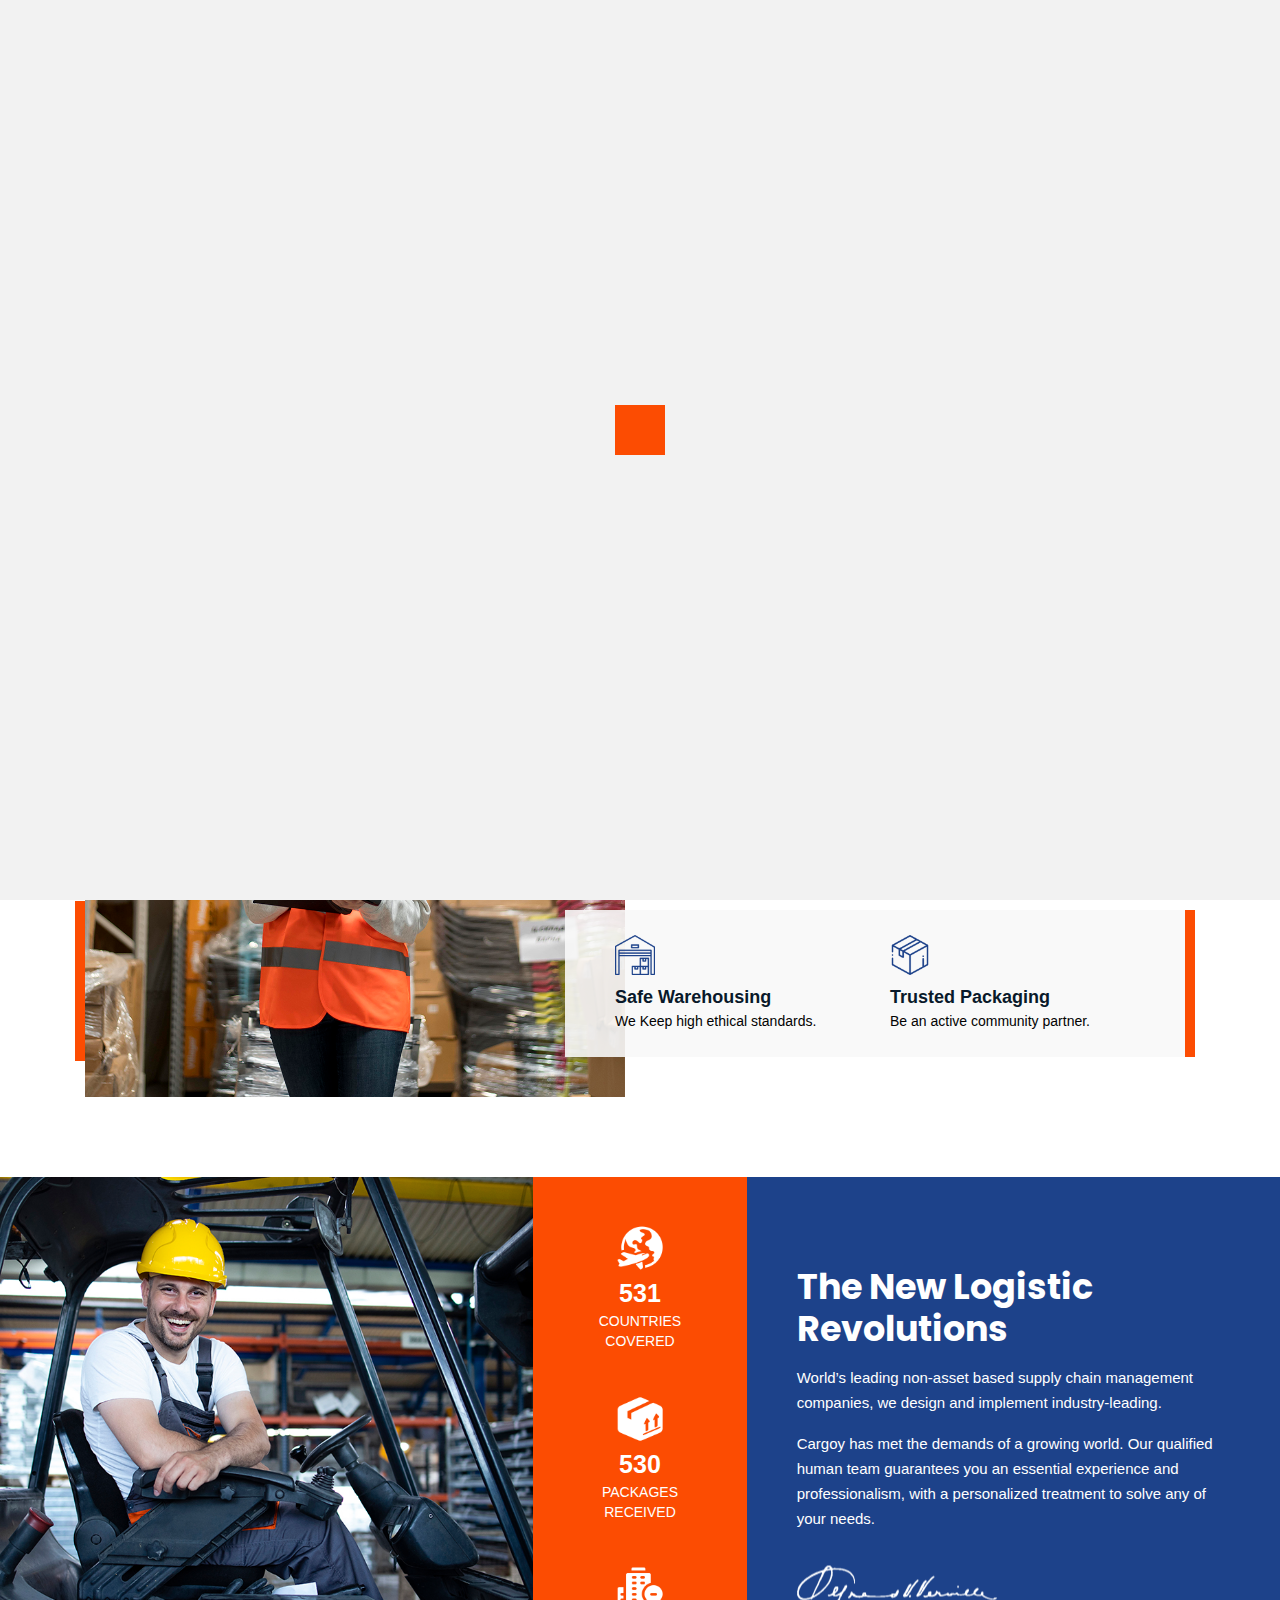
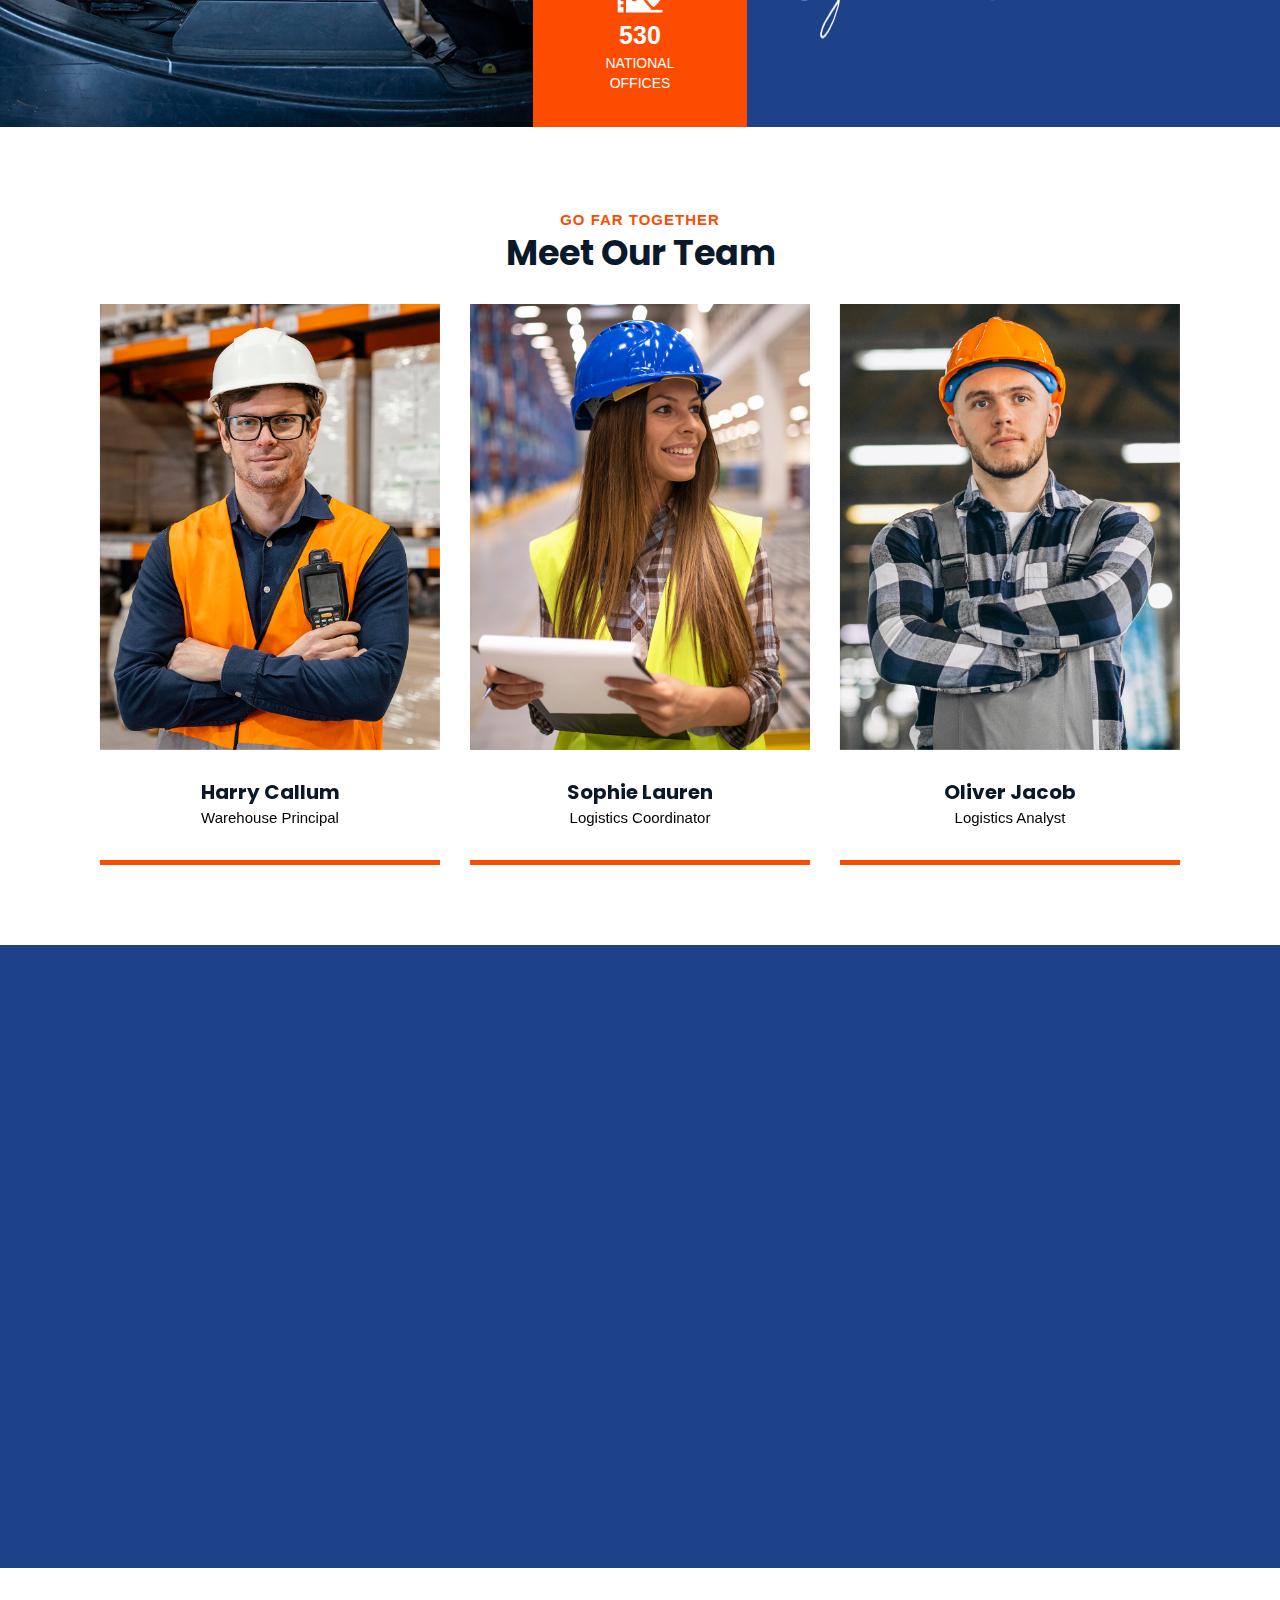
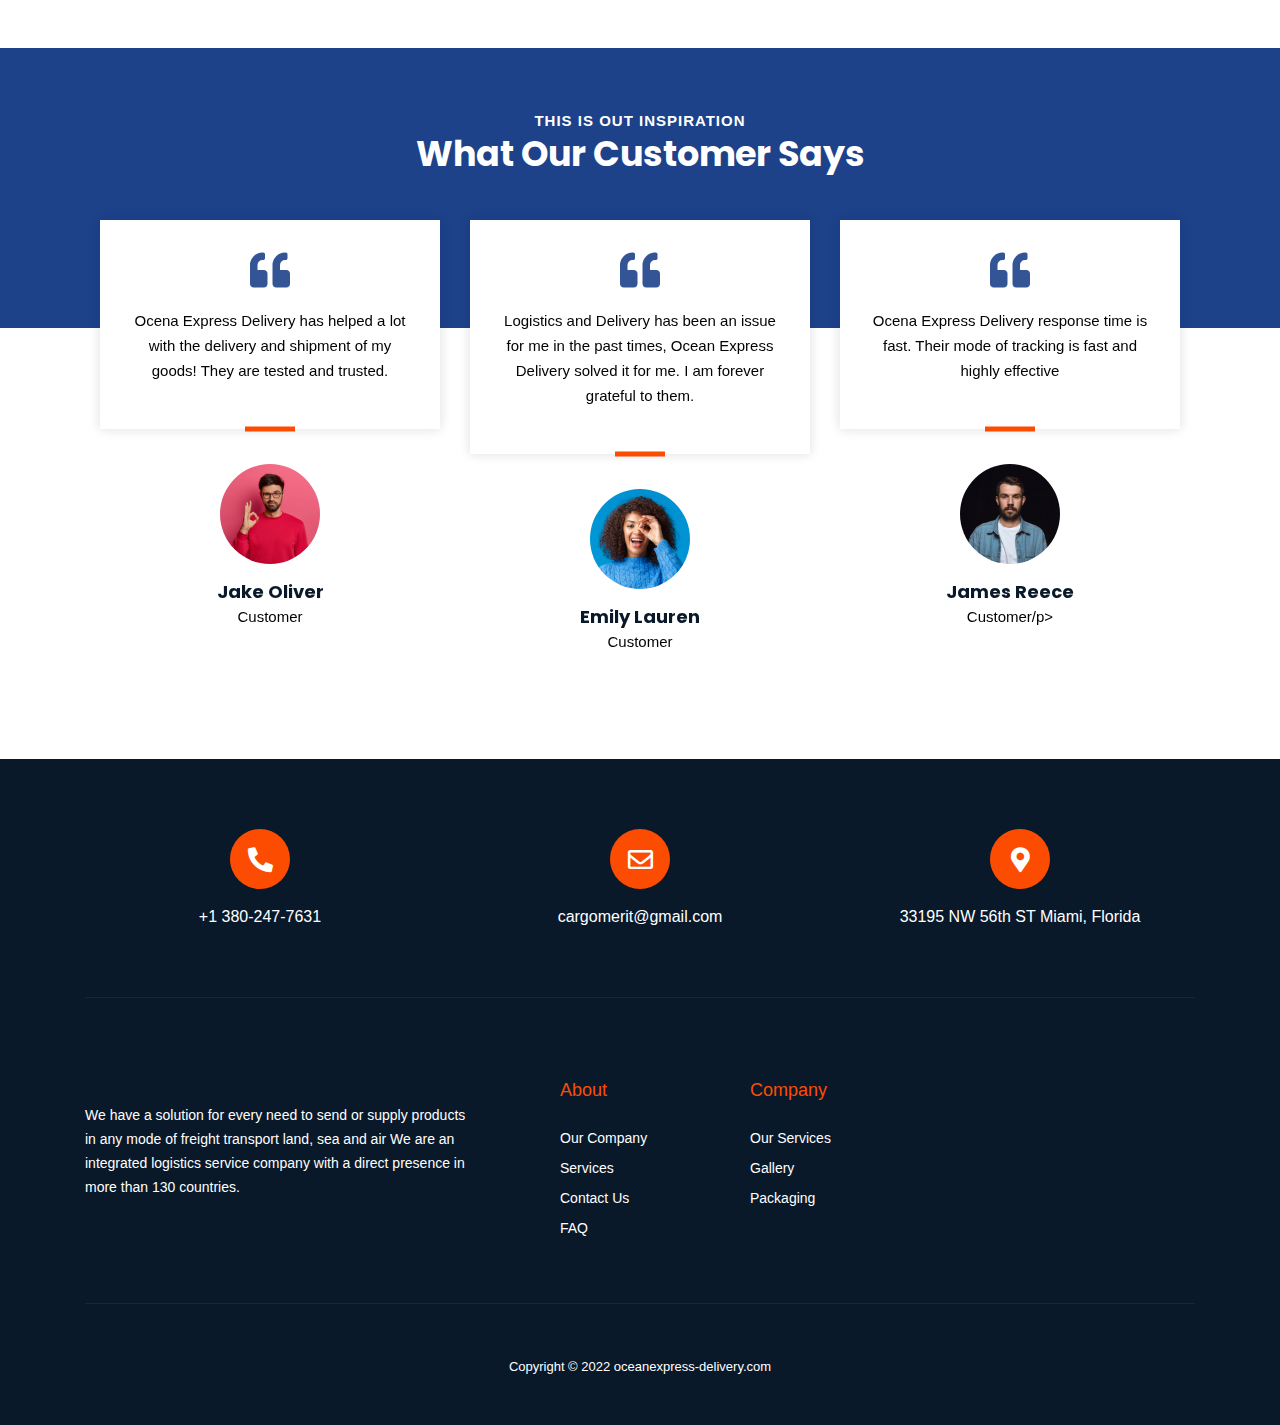
<file: about-2.html>
<!DOCTYPE html>
<html lang="en-US" class="no-js">

<!-- Mirrored from oceanexpress-delivery.com/about.php by HTTrack Website Copier/3.x [XR&CO'2014], Fri, 30 Jun 2023 13:33:18 GMT -->
<!-- Added by HTTrack --><meta http-equiv="content-type" content="text/html;charset=UTF-8" /><!-- /Added by HTTrack -->
<head>
    <meta charset="UTF-8">
    <meta name="viewport" content="width=device-width, initial-scale=1, maximum-scale=1">
    <meta http-equiv="X-UA-Compatible" content="IE=edge">

    <!-- TITLE -->
    <title> CARGO MERIT </title>

    <!--  FAVICON  -->
    <!-- <link rel="shortcut icon" href="images/icons/favicon.png"> -->

    <!-- FONT AWESOME ICONS LIBRARY -->
    <link rel="stylesheet" href="fonts/css/all.min.css">

    <!-- CSS LIBRARY STYLES -->
    <link rel="stylesheet" href="css/lib/bootstrap.min.css">
    <link rel='stylesheet' href="css/lib/flickity.min.css">
    <link rel='stylesheet' href="css/lib/magnific-popup.min.css">
    <link rel="stylesheet" href="css/lib/owl.carousel.min.css">
    <link rel="stylesheet" href="css/lib/slick.min.css">
    <link rel="stylesheet" href="css/lib/aos.min.css">
    <link rel="stylesheet" href="css/navbar.css">

    <!-- CSS TEMPLATE STYLES -->
    <link rel="stylesheet" href="css/main.css">
    <link rel="stylesheet" href="css/stylesheet.css">
    <link rel="stylesheet" href="css/responsive.css">

    <!-- MODERNIZR LIBRARY -->
    <script src="js/modernizr-custom.js"></script>

</head>

<body>

    <!-- PRELOADER START -->
    <div id="loader-wrapper">
        <div class="loader" id="cube"></div>
    </div>
    <!-- PRELOADER END -->

    <header>
        <!-- TOP HEADER START -->
        <div class="top-header">
            <div class="container">
                <div class="row">
                    <!--<div class="col-lg-6">
                        <ul class="top-social">
                            <li><a href="#"><i class="fab fa-facebook-f"></i></a></li>
                            <li><a href="#"><i class="fab fa-twitter"></i></a></li>
                            <li><a href="#"><i class="fab fa-instagram"></i></a></li>
                            <li><a href="#"><i class="fab fa-youtube"></i></a></li>
                        </ul>
                    </div>-->
                    <div class="col-lg-6">
                        <ul class="top-contact">
                            <li class="phone"><a href="tel:+1 380-247-7631"> +1 380-247-7631</a></li>
                            
                        </ul>
                    </div>
                </div>
            </div>
        </div>
        <!-- TOP HEADER END -->

        <!-- NAV START -->
                <!-- NAV START -->
        <nav class="navbar navbar-expand-lg navbar-dark">
            <div class="container">
                <a href="index.html" class="navbar-brand"><img src="images/logos/logoo.jpeg" alt=""></a>

                <button type="button" class="navbar-toggler collapsed" data-toggle="collapse" data-target="#main-nav">
                    <span class="menu-icon-bar"></span>
                    <span class="menu-icon-bar"></span>
                    <span class="menu-icon-bar"></span>
                </button>

                <div id="main-nav" class="collapse navbar-collapse">
                    <ul class="navbar-nav ml-auto">
                        <li class="dropdown">
                            <a href="index.html" class="nav-item nav-link">HOME</a>
                        </li>
                        <li class="dropdown">
                            <a href="about.html" class="nav-item nav-link">ABOUT</a>
                        </li>
                        <li class="dropdown">
                            <a href="services.html" class="nav-item nav-link">SERVICES</a>
                        </li>
                        <li class="dropdown">
                            <a href="faq.html" class="nav-item nav-link">FAQ</a>
                        </li>
                        <li class="dropdown">
                            <a href="contact.html" class="nav-item nav-link">CONTACT</a>
                        </li>
                        <!-- <li class="dropdown" style="margin-top:12px;margin-left:5px"><a class="btn btn-default" href="track/tracking.html" role="button">Tracking</a></li> -->
                        <li class="dropdown" style="margin-top:12px;margin-left:5px"><a class="btn btn-default" href="https://cargo-merit-track.netlify.app">Tracking</a></li>

                    </ul>
                </div>
            </div>
        </nav>
        <!-- NAV END -->
        <!-- NAV END -->

    </header>
        <!-- PAGE NAV START -->
        <div class="pages-hero">
            <div class="container">
                <div class="pages-title">
                    <h1>About Us</h1>
                    <div class="page-nav">
                        <p>Home &nbsp; | &nbsp; About Us</p>
                    </div>
                </div>
            </div>
        </div>
        <!-- PAGE NAV END -->
    <!-- CONTENT START -->
    <section>
        <!-- ABOUT COMPANY START -->
        <div class="container mt-5 mb-5">
            <div class="row">
                <div class="col-lg-6">
                    <figure class="about-feature-img">
                        <img src="images/commons/logis-13.jpg" alt="">
                        <div class="img-lg-line">

                        </div>
                    </figure>
                </div>
                <div class="col-lg-6 spacing-md">
                    <div class="about-info p-spacing-lg-left-30">
                        <h5 class="subtitle">
                            Borderless logistics
                        </h5>
                        <h2>The Experience Hassle Free Happiness.</h2>
                        <p><strong>We have a solution for every need to send or supply products in
                                any mode of freight transport: land, sea and air</strong></p>
                        <p>Our qualified human team guarantees you an experience and
                            essential professionalism, with a personalized service to solve
                            any of your needs. Thanks to a complete network of correspondents,
                            a great human team that will offer you advice and personalized.
                            treatment</p>
                        <div class="about-info-banner">
                            <div class="row">
                                <div class="col-md-6">
                                    <div class="ib-box">
                                        <figure class="ha-icon">
                                            <img src="images/icons/warehouse.png" alt="">
                                        </figure>
                                        <h5>Safe Warehousing</h5>
                                        <p>We Keep high ethical standards.</p>
                                    </div>
                                </div>
                                <div class="col-md-6">
                                    <div class="ib-box ib-box-last">
                                        <figure class="ha-icon">
                                            <img src="images/icons/box.png" alt="">
                                        </figure>
                                        <h5>Trusted Packaging</h5>
                                        <p>Be an active community partner.</p>
                                    </div>
                                </div>
                            </div>
                        </div>
                    </div>
                </div>
            </div>
        </div>
        <!-- ABOUT COMPANY END -->

        <!-- ABOUT WIDE SECTION START -->
        <div class="ws-about">
            <div class="row no-gutters">
                <div class="col-lg-10 col-xl-5">
                    <div class="wsa-left">

                    </div>
                </div>
                <div class="col-lg-2 col-xl-2">
                    <div class="wsa-center">
                        <div class="wsa-center-content">
                            <div class="row">
                                <div class="col-12 col-sm-4 col-lg-12">
                                    <div class="counter-box">
                                        <div class="counter-caption">
                                            <figure class="counter-icon">
                                                <img src="images/icons/airplane-around-earth.png" alt="">
                                            </figure>
                                            <div class="counter" data-count="5432">0</div>
                                            <p>Countries Covered</p>
                                        </div>
                                    </div>
                                </div>
                                <div class="col-12 col-sm-4 col-lg-12">
                                    <div class="counter-box">
                                        <div class="counter-caption">
                                            <figure class="counter-icon">
                                                <img src="images/icons/delivery.png" alt="">
                                            </figure>
                                            <div class="counter" data-count="5432">0</div>
                                            <p>Packages Received</p>
                                        </div>
                                    </div>
                                </div>
                                <div class="col-12 col-sm-4 col-lg-12">
                                    <div class="counter-box">
                                        <div class="counter-caption">
                                            <figure class="counter-icon">
                                                <img src="images/icons/building.png" alt="">
                                            </figure>
                                            <div class="counter" data-count="5432">0</div>
                                            <p>National Offices</p>
                                        </div>
                                    </div>
                                </div>
                            </div>                            
                        </div>
                    </div>
                </div>
                <div class="col-lg-12 col-xl-5">
                    <div class="wsa-right">
                        <div class="wsa-content">
                            <h2>The New Logistic Revolutions</h2>
                            <p>World’s leading non-asset based supply chain management
                                companies, we design and implement industry-leading.</p>
                            <p>Cargoy has met the demands of a growing world. Our qualified human team guarantees you
                                an essential experience
                                and professionalism, with a personalized treatment
                                to solve any of your needs.</p>
                            <figure class="signature">
                                <img src="images/commons/signature-white.png" alt="">
                            </figure>
                        </div>
                    </div>
                </div>
            </div>
        </div>
        <!-- ABOUT WIDE SECTION END -->

        <!-- TEAM START -->
        <div class="container mt-5 mb-5">
            <div class="section-title">
                <h5>Go far together</h5>
                <h2>Meet Our Team</h2>
            </div>
            <div class="team-carousel">
                <div class="owl-carousel owl-theme">
                    <div class="item">
                        <div class="team-card">
                            <figure class="tc-portrait">
                                <img src="images/commons/team-portrait-1.jpg" alt="">
                                <ul class="tc-social">
                                    <li><a href="#"><i class="fab fa-facebook-f"></i></a></li>
                                    <li><a href="#"><i class="fab fa-twitter"></i></a></li>
                                    <li><a href="#"><i class="fab fa-linkedin-in"></i></a></li>
                                    <li><a href="#"><i class="fab fa-instagram"></i></a></li>
                                </ul>
                            </figure>
                            <div class="tc-caption">
                                <h4>Harry Callum</h4>
                                <p>Warehouse Principal</p>
                            </div>
                        </div>
                    </div>
                    <div class="item">
                        <div class="team-card">
                            <figure class="tc-portrait">
                                <img src="images/commons/team-portrait-2.jpg" alt="">
                                <ul class="tc-social">
                                    <li><a href="#"><i class="fab fa-facebook-f"></i></a></li>
                                    <li><a href="#"><i class="fab fa-twitter"></i></a></li>
                                    <li><a href="#"><i class="fab fa-linkedin-in"></i></a></li>
                                    <li><a href="#"><i class="fab fa-instagram"></i></a></li>
                                </ul>
                            </figure>
                            <div class="tc-caption">
                                <h4>Sophie Lauren</h4>
                                <p>Logistics Coordinator</p>
                            </div>
                        </div>
                    </div>
                    <div class="item">
                        <div class="team-card">
                            <figure class="tc-portrait">
                                <img src="images/commons/team-portrait-3.jpg" alt="">
                                <ul class="tc-social">
                                    <li><a href="#"><i class="fab fa-facebook-f"></i></a></li>
                                    <li><a href="#"><i class="fab fa-twitter"></i></a></li>
                                    <li><a href="#"><i class="fab fa-linkedin-in"></i></a></li>
                                    <li><a href="#"><i class="fab fa-instagram"></i></a></li>
                                </ul>
                            </figure>
                            <div class="tc-caption">
                                <h4>Oliver Jacob</h4>
                                <p>Logistics Analyst</p>
                            </div>
                        </div>
                    </div>
                    <div class="item">
                        <div class="team-card">
                            <figure class="tc-portrait">
                                <img src="images/commons/team-portrait-4.jpg" alt="">
                                <ul class="tc-social">
                                    <li><a href="#"><i class="fab fa-facebook-f"></i></a></li>
                                    <li><a href="#"><i class="fab fa-twitter"></i></a></li>
                                    <li><a href="#"><i class="fab fa-linkedin-in"></i></a></li>
                                    <li><a href="#"><i class="fab fa-instagram"></i></a></li>
                                </ul>
                            </figure>
                            <div class="tc-caption">
                                <h4>James Charlie</h4>
                                <p>Logistics Analyst</p>
                            </div>
                        </div>
                    </div>
                    <div class="item">
                        <div class="team-card">
                            <figure class="tc-portrait">
                                <img src="images/commons/team-portrait-5.jpg" alt="">
                                <ul class="tc-social">
                                    <li><a href="#"><i class="fab fa-facebook-f"></i></a></li>
                                    <li><a href="#"><i class="fab fa-twitter"></i></a></li>
                                    <li><a href="#"><i class="fab fa-linkedin-in"></i></a></li>
                                    <li><a href="#"><i class="fab fa-instagram"></i></a></li>
                                </ul>
                            </figure>
                            <div class="tc-caption">
                                <h4>George Reece</h4>
                                <p>Transportation Analyst</p>
                            </div>
                        </div>
                    </div>
                </div>
                <div class="owl-theme">
                    <div class="owl-controls">
                        <div class="custom-nav owl-nav"></div>
                    </div>
                </div>
            </div>
        </div>
        <!-- TEAM END -->

        <!-- SERVICE LAYER START -->
        <div class="services-layer mt-5 mb-5">
            <div class="container">
                <div class="row">
                    <div class="col-lg-5">
                        <div class="services-left-layer" data-aos="fade-right">
                            <h2>The Best Logistics Beyond Expectation</h2>
                            <p>Our qualified human team guarantees you an essential experience and professionalism, with
                                a personalized treatment.</p>
                            <p>We have a solution for every need to send or
                                supply products in any mode of freight transport:
                                land, sea and air. Thanks to a complete network
                                of correspondents.</p>
                            <a class="btn btn-default" href="services-2.html" role="button">Learn more</a>
                        </div>
                    </div>
                    <div class="col-lg-7 spacing-md">
                        <div class="services-right-layer">
                            <div class="row no-gutters">
                                <div class="col-md-6">
                                    <div class="service-box" data-aos="fade-up">
                                        <figure class="sb-icon">
                                            <img src="images/icons/air-plane-orange.png" alt="">
                                        </figure>
                                        <h4>Air Freight</h4>
                                        <p>We take care of the entire customs logistics operations.</p>
                                    </div>
                                </div>
                                <div class="col-md-6">
                                    <div class="service-box" data-aos="fade-up">
                                        <figure class="sb-icon">
                                            <img src="images/icons/truck-orange.png" alt="">
                                        </figure>
                                        <h4>Ground Freight</h4>
                                        <p>We have experience in home maintenance any surface.</p>
                                    </div>
                                </div>
                                <div class="col-md-6">
                                    <div class="service-box" data-aos="fade-up">
                                        <figure class="sb-icon">
                                            <img src="images/icons/cargo-ship-orange.png" alt="">
                                        </figure>
                                        <h4>Maritime Freight</h4>
                                        <p>We are committed to ensuring your shipments destination.</p>
                                    </div>
                                </div>
                                <div class="col-md-6">
                                    <div class="service-box" data-aos="fade-up">
                                        <figure class="sb-icon">
                                            <img src="images/icons/train-orange.png" alt="">
                                        </figure>
                                        <h4>Railway Freight</h4>
                                        <p>The most advanced technology for the optimization national.</p>
                                    </div>
                                </div>
                            </div>
                        </div>
                    </div>
                </div>
            </div>
        </div>
        <!-- SERVICE LAYER END -->

        <!-- TESTIMONIALS START -->
        <div class="testimonial-banner mt-5">

        </div>

        <div class="container up-testimonial-layer mb-5">
            <div class="section-title">
                <h5>THIS IS OUT INSPIRATION</h5>
                <h2>What Our Customer Says</h2>
            </div>
            <div class="testimonials-carousel">
                <div class="owl-carousel owl-theme">
                    <div class="item">
                        <div class="testimonial-box">
                            <div class="testimonial-text">
                                <p><i class="fas fa-quote-left"></i></p>
                                <p>Ocena Express Delivery has helped a lot with the delivery and shipment of my goods! They are tested and trusted.</p>
                                <div class="bottom-line"></div>
                            </div>
                            <figure class="author-avatar">
                                <img src="images/commons/avatar-1.jpg" alt="">
                            </figure>
                            <h4>Jake Oliver</h4>
                            <p class="profession">Customer</p>
                        </div>
                    </div>
                    <div class="item">
                        <div class="testimonial-box">
                            <div class="testimonial-text">
                                <p><i class="fas fa-quote-left"></i></p>
                                <p>Logistics and Delivery has been an issue for me in the past times, Ocean Express Delivery solved it for me. I am forever grateful to them.</p>
                                <div class="bottom-line"></div>
                            </div>
                            <figure class="author-avatar">
                                <img src="images/commons/avatar-5.jpg" alt="">
                            </figure>
                            <h4>Emily Lauren</h4>
                            <p class="profession">Customer</p>
                        </div>
                    </div>
                    <div class="item">
                        <div class="testimonial-box">
                            <div class="testimonial-text">
                                <p><i class="fas fa-quote-left"></i></p>
                                <p>Ocena Express Delivery response time is fast. Their mode of tracking is fast and highly effective</p>
                                <div class="bottom-line"></div>
                            </div>
                            <figure class="author-avatar">
                                <img src="images/commons/avatar-3.jpg" alt="">
                            </figure>
                            <h4>James Reece</h4>
                            <p class="profession">Customer/p>
                        </div>
                    </div>
                    <div class="item">
                        <div class="testimonial-box">
                            <div class="testimonial-text">
                                <p><i class="fas fa-quote-left"></i></p>
                                <p>Goods shipped through them comes through just as said. They have a very fast response time and the goods shipped through them survives without any scratch.</p>
                                <div class="bottom-line"></div>
                            </div>
                            <figure class="author-avatar">
                                <img src="images/commons/avatar-4.jpg" alt="">
                            </figure>
                            <h4>Sophie Tracy</h4>
                            <p class="profession">Customer</p>
                        </div>
                    </div>
                </div>
                <div class="owl-theme">
                    <div class="owl-controls">
                        <div class="custom-nav owl-nav"></div>
                    </div>
                </div>
            </div>
        </div>
        <!-- TESTIMONIALS END -->
    </section>
    <!-- CONTENT END -->

    <!-- FOOTER START -->
    <footer>
        <div class="container">
            <div class="top-footer">
                <div class="row">
                    <div class="col-md-4">
                        <div class="footer-contact-col">
                            <div class="fc-circle">
                                <i class="fas fa-phone-alt"></i>
                            </div>
                            <div class="fc-caption">
                                <h5><a href="tel:+1 380-247-7631"> +1 380-247-7631</a></h5>
                            </div>
                        </div>
                    </div>
                    <div class="col-md-4 spacing-sm-center">
                        <div class="footer-contact-col">
                            <div class="fc-circle">
                                <i class="far fa-envelope"></i>
                            </div>
                            <div class="fc-caption">
                                <h5><a href="mailto:cargomerit@gmail.com">cargomerit@gmail.com</a></h5>
                            </div>
                        </div>
                    </div>
                    <div class="col-md-4">
                        <div class="footer-contact-col">
                            <div class="fc-circle">
                                <i class="fas fa-map-marker-alt"></i>
                            </div>
                            <div class="fc-caption">
                                <h5>33195 NW 56th ST Miami, Florida</h5>
                            </div>
                        </div>
                    </div>
                </div>
            </div>
            <hr class="footer-divider">
        </div>
        <div class="container mt-5">
            <div class="row">
                <div class="col-lg-5">
                    <div class="footer-col fooler-left-col">
                        <figure class="footer-logo">
                            <!-- <img src="images/logos/logo.png" alt=""> -->
                        </figure>
                        <div class="footer-caption">
                            <p>We have a solution for every need to send or supply products in any mode of freight
                                transport land, sea and air We are an integrated logistics service company with a direct
                                presence in more than 130 countries.</p>
                            <!--<div class="footer-social">
                                <ul>
                                    <li><a href="#"><i class="fab fa-facebook-f"></i></a></li>
                                    <li><a href="#"><i class="fab fa-twitter"></i></a></li>
                                    <li><a href="#"><i class="fab fa-instagram"></i></a></li>
                                    <li><a href="#"><i class="fab fa-youtube"></i></a></li>
                                </ul>
                            </div>-->
                        </div>
                    </div>
                </div>
                <div class="col-lg-2 spacing-md">
                    <div class="footer-col">
                        <h5>About</h5>
                        <ul class="footer-bulletlist">
                            <li><a href="about.html">Our Company</a></li>
                            <li><a href="services.html">Services</a></li>
                            <li><a href="contact.html">Contact Us</a></li>
                            <li><a href="faq.html">FAQ</a></li>
                        </ul>
                    </div>
                </div>
                <div class="col-lg-2 spacing-md ">
                    <div class="footer-col">
                        <h5>Company</h5>
                        <ul class="footer-bulletlist">
                            <li><a href="services.html">Our Services</a></li>
                            <li><a href="index.html">Gallery</a></li>
                            <li><a href="services.html">Packaging</a></li>
                        </ul>
                    </div>
                </div>
            </div>
            <hr class="footer-divider">
            <p class="footer-bootom">Copyright © 2022 oceanexpress-delivery.com</p>
        </div>
    </footer>
    <!-- FOOTER END -->

    <!--SCROLL TOP START-->
    <a href="#0" class="cd-top">Top</a>
    <!--SCROLL TOP START-->

    <!-- JAVASCRIPTS -->
    <script src="js/lib/jquery-3.6.0.min.js"></script>
    <script src="js/lib/bootstrap.min.js"></script>
    <script src="js/lib/plugins.js"></script>
    <script src="js/lib/nav.fixed.top.js"></script>
    <script src="js/lib/contact.js"></script>
    <script src="js/main.js"></script>
    <!-- JAVASCRIPTS END -->

    <!-- REVOLUTION JS FILES -->
    <script src="revolution/js/jquery.themepunch.tools.min.js"></script>
    <script src="revolution/js/jquery.themepunch.revolution.min.js"></script>

    <!-- SLIDER REVOLUTION 5.0 EXTENSIONS  (Load Extensions only on Local File Systems !  The following part can be removed on Server for On Demand Loading) -->
    <script src="revolution/js/extensions/revolution.extension.actions.min.js"></script>
    <script src="revolution/js/extensions/revolution.extension.carousel.min.js"></script>
    <script src="revolution/js/extensions/revolution.extension.kenburn.min.js"></script>
    <script src="revolution/js/extensions/revolution.extension.layeranimation.min.js"></script>
    <script src="revolution/js/extensions/revolution.extension.migration.min.js"></script>
    <script src="revolution/js/extensions/revolution.extension.navigation.min.js"></script>
    <script src="revolution/js/extensions/revolution.extension.parallax.min.js"></script>
    <script src="revolution/js/extensions/revolution.extension.slideanims.min.js"></script>
    <script src="revolution/js/extensions/revolution.extension.video.min.js"></script>
    <script src="js/rev-sliders/slider-home-2.js"></script>

<!-- GetButton.io widget -->
<script type="text/javascript">
    // (function () {
    //     var options = {
    //         whatsapp: "+1 305-748-6344", // WhatsApp number
    //         call_to_action: "Message us", // Call to action
    //         button_color: "#FF6550", // Color of button
    //         position: "left", // Position may be 'right' or 'left'
    //     };
    //     var proto = 'https:', host = "getbutton.io", url = proto + '//static.' + host;
    //     var s = document.createElement('script'); s.type = 'text/javascript'; s.async = true; s.src = url + '/widget-send-button/js/init.js';
    //     s.onload = function () { WhWidgetSendButton.init(host, proto, options); };
    //     var x = document.getElementsByTagName('script')[0]; x.parentNode.insertBefore(s, x);
    // })();
</script>
<!-- /GetButton.io widget -->
</body>

<!-- Mirrored from oceanexpress-delivery.com/about.php by HTTrack Website Copier/3.x [XR&CO'2014], Fri, 30 Jun 2023 13:33:18 GMT -->
</html>
</file>
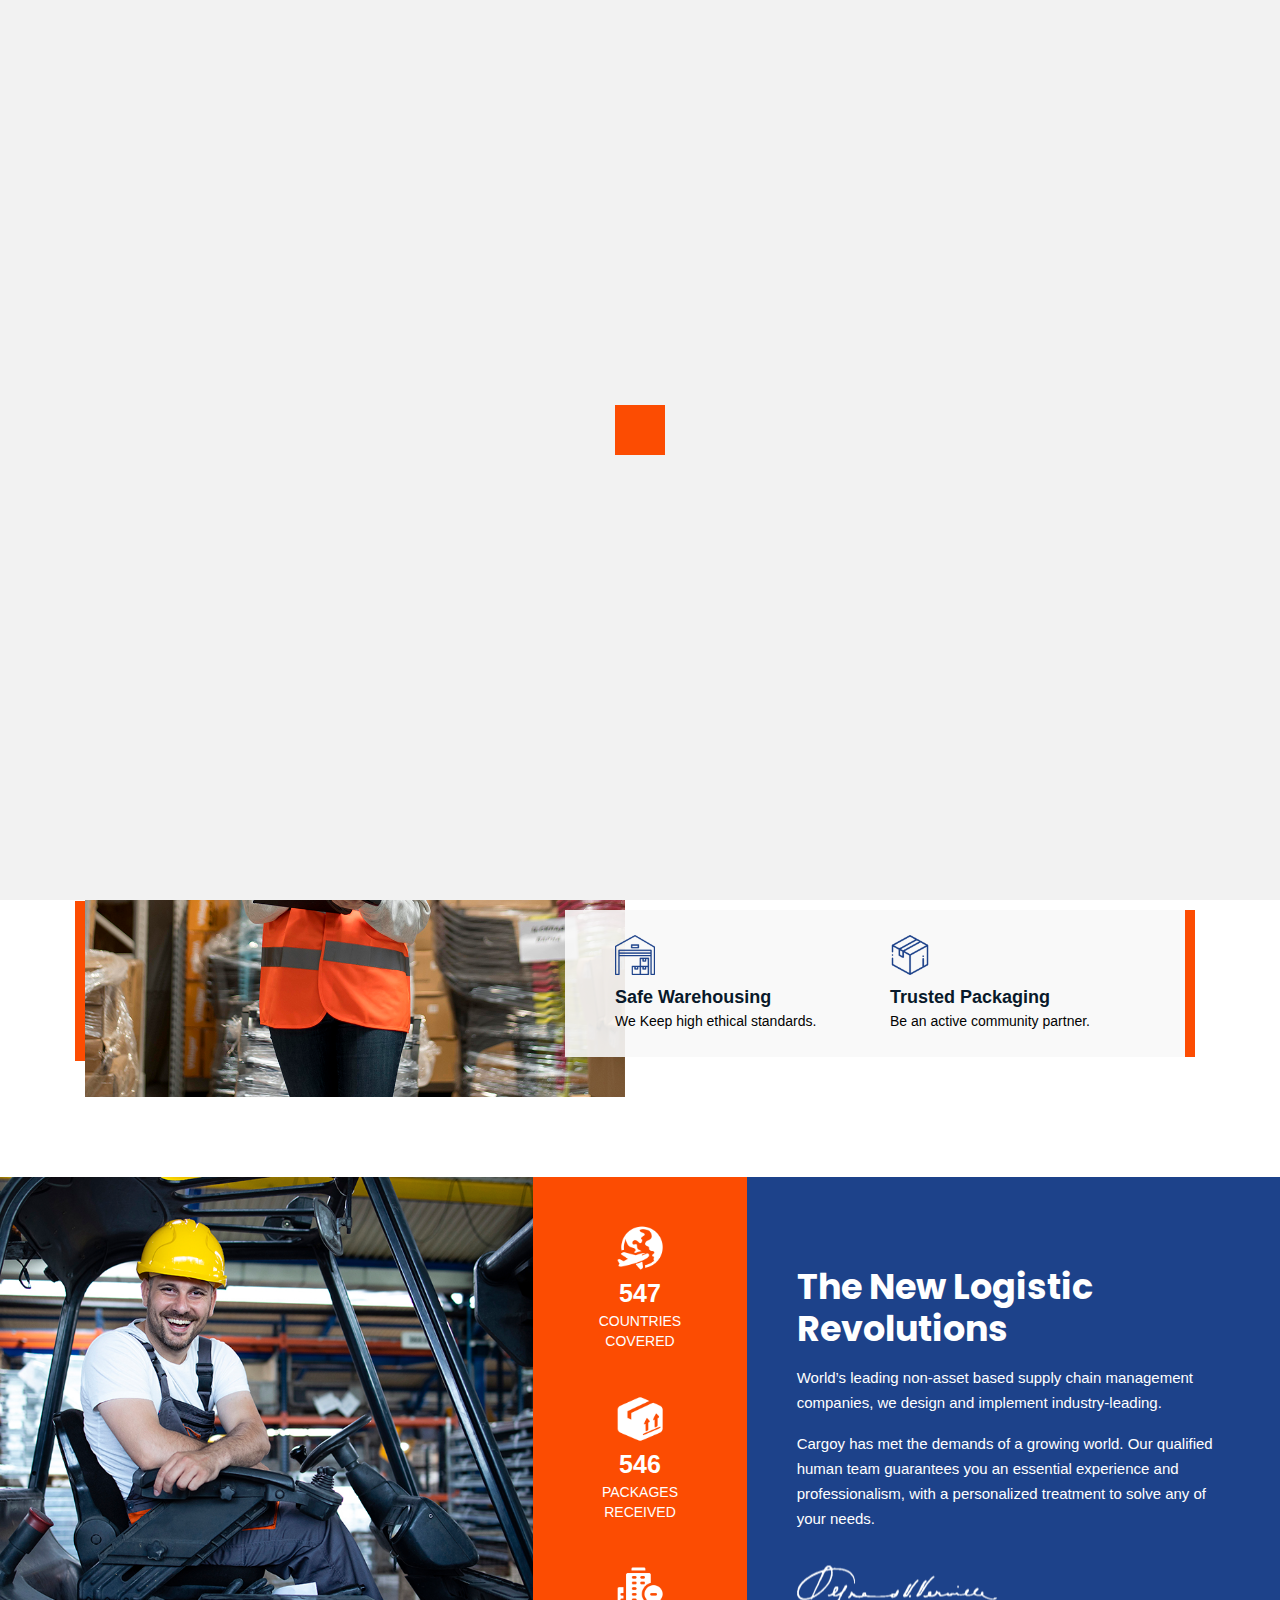
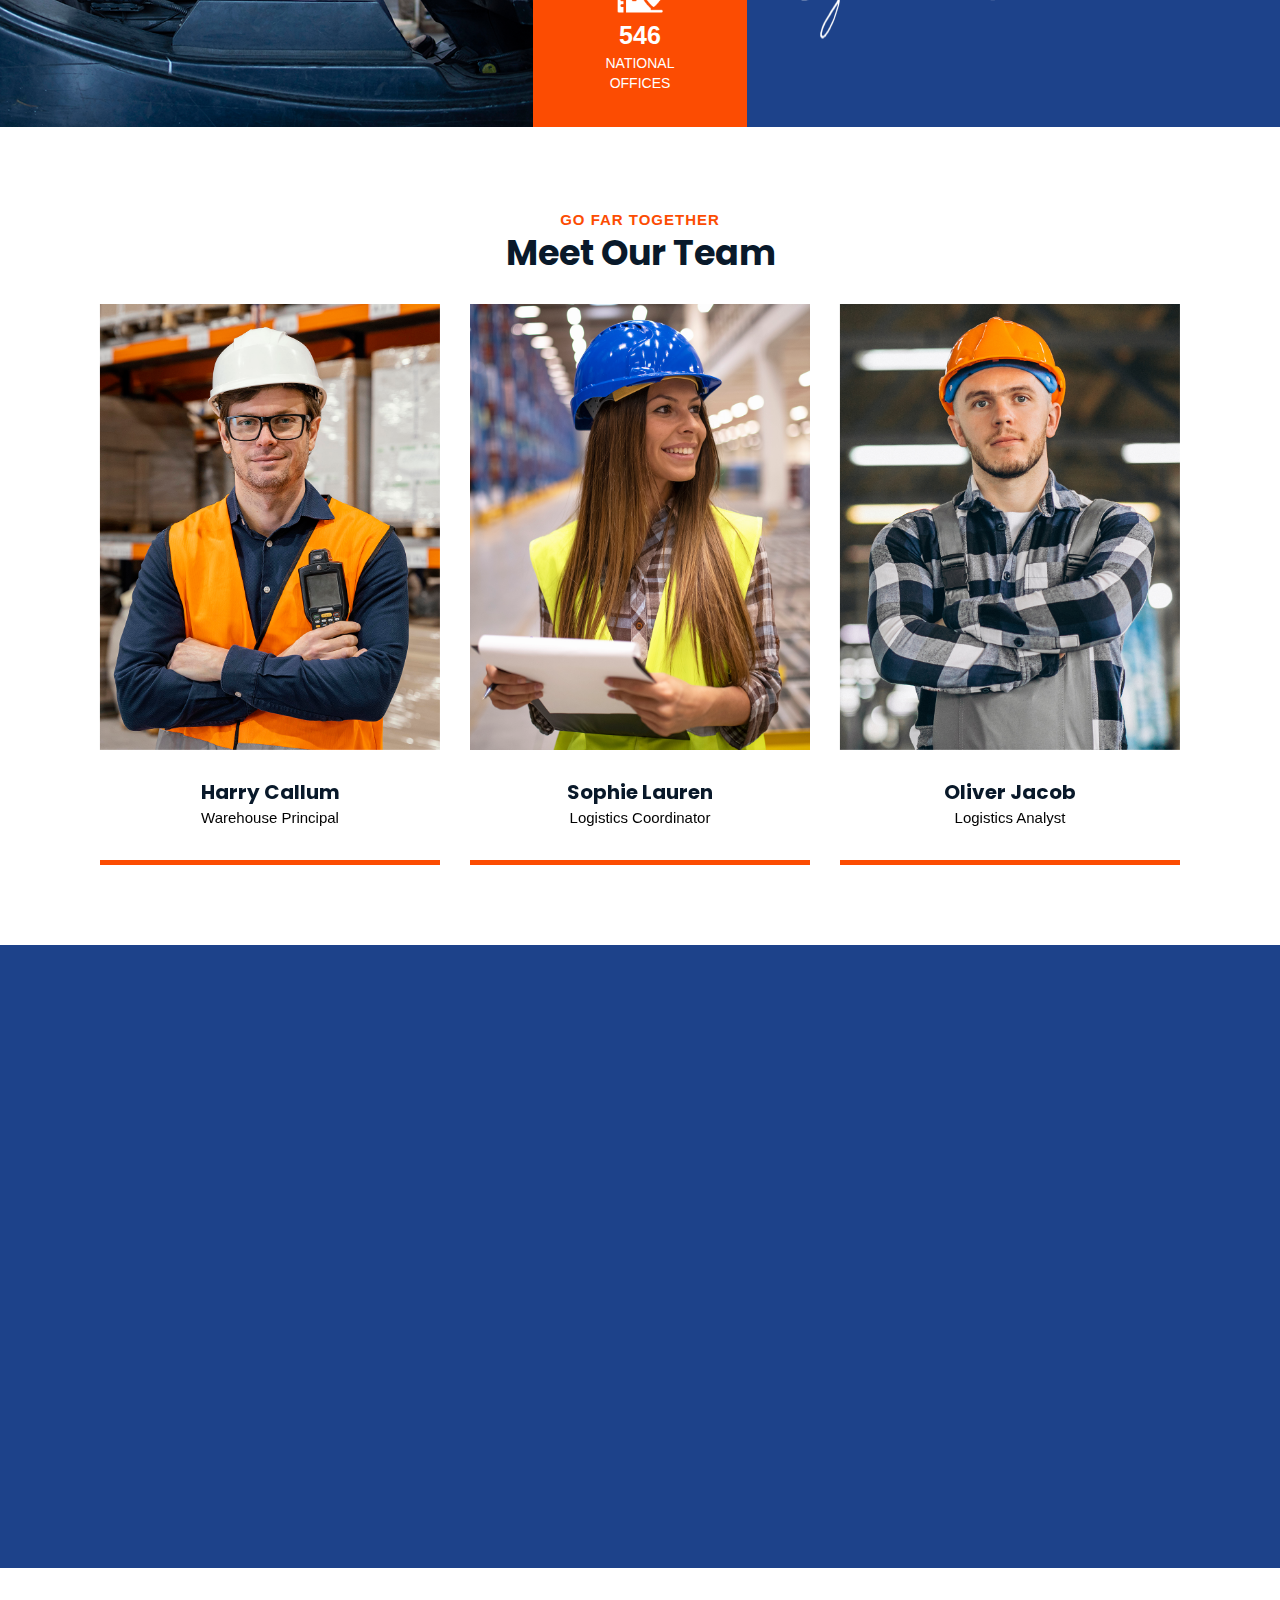
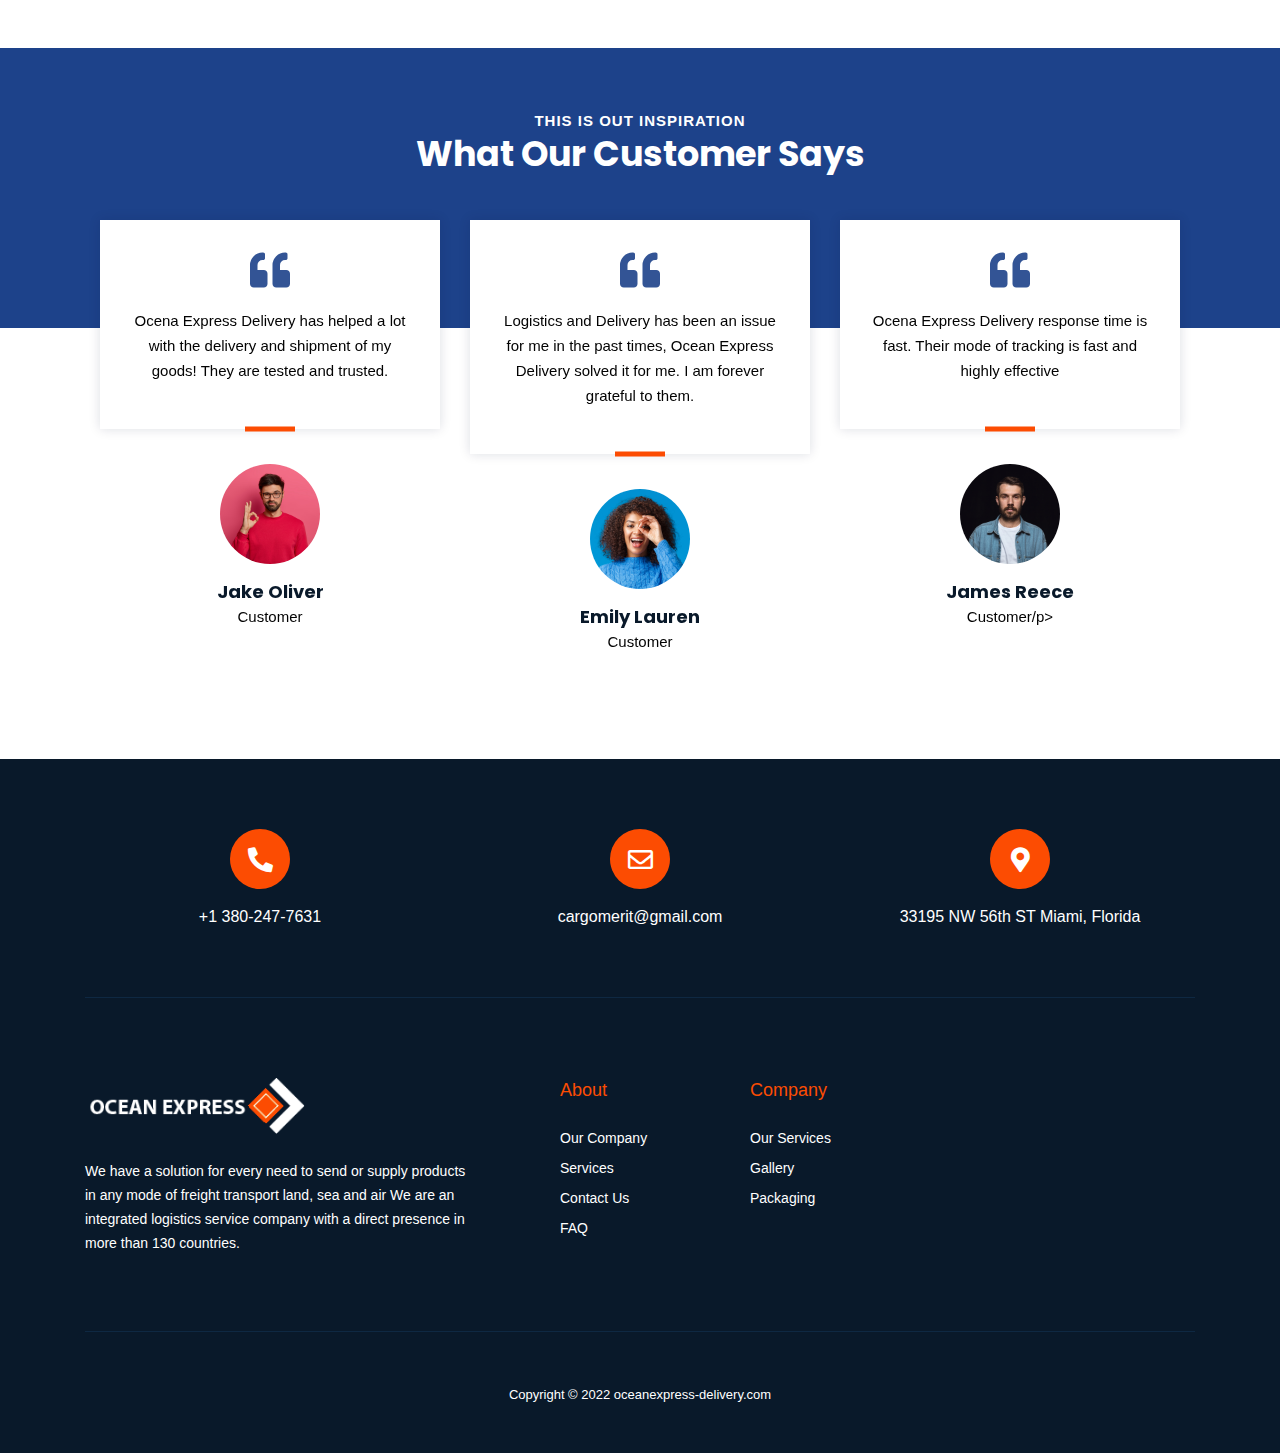
<file: about.html>
<!DOCTYPE html>
<html lang="en-US" class="no-js">

<!-- Mirrored from oceanexpress-delivery.com/about by HTTrack Website Copier/3.x [XR&CO'2014], Fri, 30 Jun 2023 13:29:08 GMT -->
<!-- Added by HTTrack --><meta http-equiv="content-type" content="text/html;charset=UTF-8" /><!-- /Added by HTTrack -->
<head>
    <meta charset="UTF-8">
    <meta name="viewport" content="width=device-width, initial-scale=1, maximum-scale=1">
    <meta http-equiv="X-UA-Compatible" content="IE=edge">

    <!-- TITLE -->
    <title> CARGO MERIT </title>

    <!--  FAVICON  -->
    <!-- <link rel="shortcut icon" href="images/icons/favicon.png"> -->

    <!-- FONT AWESOME ICONS LIBRARY -->
    <link rel="stylesheet" href="fonts/css/all.min.css">

    <!-- CSS LIBRARY STYLES -->
    <link rel="stylesheet" href="css/lib/bootstrap.min.css">
    <link rel='stylesheet' href="css/lib/flickity.min.css">
    <link rel='stylesheet' href="css/lib/magnific-popup.min.css">
    <link rel="stylesheet" href="css/lib/owl.carousel.min.css">
    <link rel="stylesheet" href="css/lib/slick.min.css">
    <link rel="stylesheet" href="css/lib/aos.min.css">
    <link rel="stylesheet" href="css/navbar.css">

    <!-- CSS TEMPLATE STYLES -->
    <link rel="stylesheet" href="css/main.css">
    <link rel="stylesheet" href="css/stylesheet.css">
    <link rel="stylesheet" href="css/responsive.css">

    <!-- MODERNIZR LIBRARY -->
    <script src="js/modernizr-custom.js"></script>

</head>

<body>

    <!-- PRELOADER START -->
    <div id="loader-wrapper">
        <div class="loader" id="cube"></div>
    </div>
    <!-- PRELOADER END -->

    <header>
        <!-- TOP HEADER START -->
        <div class="top-header">
            <div class="container">
                <div class="row">
                    <!--<div class="col-lg-6">
                        <ul class="top-social">
                            <li><a href="#"><i class="fab fa-facebook-f"></i></a></li>
                            <li><a href="#"><i class="fab fa-twitter"></i></a></li>
                            <li><a href="#"><i class="fab fa-instagram"></i></a></li>
                            <li><a href="#"><i class="fab fa-youtube"></i></a></li>
                        </ul>
                    </div>-->
                    <div class="col-lg-6">
                        <ul class="top-contact">
                            <li class="phone"><a href="tel:+1 380-247-7631"> +1 380-247-7631</a></li>
                            
                        </ul>
                    </div>
                </div>
            </div>
        </div>
        <!-- TOP HEADER END -->

        <!-- NAV START -->
                <!-- NAV START -->
        <nav class="navbar navbar-expand-lg navbar-dark">
            <div class="container">
                <a href="index.html" class="navbar-brand"><img src="images/logos/logoo.jpeg" alt=""></a>

                <button type="button" class="navbar-toggler collapsed" data-toggle="collapse" data-target="#main-nav">
                    <span class="menu-icon-bar"></span>
                    <span class="menu-icon-bar"></span>
                    <span class="menu-icon-bar"></span>
                </button>

                <div id="main-nav" class="collapse navbar-collapse">
                    <ul class="navbar-nav ml-auto">
                        <li class="dropdown">
                            <a href="index.html" class="nav-item nav-link">HOME</a>
                        </li>
                        <li class="dropdown">
                            <a href="about.html" class="nav-item nav-link">ABOUT</a>
                        </li>
                        <li class="dropdown">
                            <a href="services.html" class="nav-item nav-link">SERVICES</a>
                        </li>
                        <li class="dropdown">
                            <a href="faq.html" class="nav-item nav-link">FAQ</a>
                        </li>
                        <li class="dropdown">
                            <a href="contact.html" class="nav-item nav-link">CONTACT</a>
                        </li>
                        <li class="dropdown" style="margin-top:12px;margin-left:5px"><a class="btn btn-default" href="https://cargo-merit-track.netlify.app">Tracking</a></li>

                        <!-- <li class="dropdown" style="margin-top:12px;margin-left:5px"><a class="btn btn-default" href="track/tracking.html" role="button">Tracking</a></li> -->
                    </ul>
                </div>
            </div>
        </nav>
        <!-- NAV END -->
        <!-- NAV END -->

    </header>
        <!-- PAGE NAV START -->
        <div class="pages-hero">
            <div class="container">
                <div class="pages-title">
                    <h1>About Us</h1>
                    <div class="page-nav">
                        <p>Home &nbsp; | &nbsp; About Us</p>
                    </div>
                </div>
            </div>
        </div>
        <!-- PAGE NAV END -->
    <!-- CONTENT START -->
    <section>
        <!-- ABOUT COMPANY START -->
        <div class="container mt-5 mb-5">
            <div class="row">
                <div class="col-lg-6">
                    <figure class="about-feature-img">
                        <img src="images/commons/logis-13.jpg" alt="">
                        <div class="img-lg-line">

                        </div>
                    </figure>
                </div>
                <div class="col-lg-6 spacing-md">
                    <div class="about-info p-spacing-lg-left-30">
                        <h5 class="subtitle">
                            Borderless logistics
                        </h5>
                        <h2>The Experience Hassle Free Happiness.</h2>
                        <p><strong>We have a solution for every need to send or supply products in
                                any mode of freight transport: land, sea and air</strong></p>
                        <p>Our qualified human team guarantees you an experience and
                            essential professionalism, with a personalized service to solve
                            any of your needs. Thanks to a complete network of correspondents,
                            a great human team that will offer you advice and personalized.
                            treatment</p>
                        <div class="about-info-banner">
                            <div class="row">
                                <div class="col-md-6">
                                    <div class="ib-box">
                                        <figure class="ha-icon">
                                            <img src="images/icons/warehouse.png" alt="">
                                        </figure>
                                        <h5>Safe Warehousing</h5>
                                        <p>We Keep high ethical standards.</p>
                                    </div>
                                </div>
                                <div class="col-md-6">
                                    <div class="ib-box ib-box-last">
                                        <figure class="ha-icon">
                                            <img src="images/icons/box.png" alt="">
                                        </figure>
                                        <h5>Trusted Packaging</h5>
                                        <p>Be an active community partner.</p>
                                    </div>
                                </div>
                            </div>
                        </div>
                    </div>
                </div>
            </div>
        </div>
        <!-- ABOUT COMPANY END -->

        <!-- ABOUT WIDE SECTION START -->
        <div class="ws-about">
            <div class="row no-gutters">
                <div class="col-lg-10 col-xl-5">
                    <div class="wsa-left">

                    </div>
                </div>
                <div class="col-lg-2 col-xl-2">
                    <div class="wsa-center">
                        <div class="wsa-center-content">
                            <div class="row">
                                <div class="col-12 col-sm-4 col-lg-12">
                                    <div class="counter-box">
                                        <div class="counter-caption">
                                            <figure class="counter-icon">
                                                <img src="images/icons/airplane-around-earth.png" alt="">
                                            </figure>
                                            <div class="counter" data-count="5432">0</div>
                                            <p>Countries Covered</p>
                                        </div>
                                    </div>
                                </div>
                                <div class="col-12 col-sm-4 col-lg-12">
                                    <div class="counter-box">
                                        <div class="counter-caption">
                                            <figure class="counter-icon">
                                                <img src="images/icons/delivery.png" alt="">
                                            </figure>
                                            <div class="counter" data-count="5432">0</div>
                                            <p>Packages Received</p>
                                        </div>
                                    </div>
                                </div>
                                <div class="col-12 col-sm-4 col-lg-12">
                                    <div class="counter-box">
                                        <div class="counter-caption">
                                            <figure class="counter-icon">
                                                <img src="images/icons/building.png" alt="">
                                            </figure>
                                            <div class="counter" data-count="5432">0</div>
                                            <p>National Offices</p>
                                        </div>
                                    </div>
                                </div>
                            </div>                            
                        </div>
                    </div>
                </div>
                <div class="col-lg-12 col-xl-5">
                    <div class="wsa-right">
                        <div class="wsa-content">
                            <h2>The New Logistic Revolutions</h2>
                            <p>World’s leading non-asset based supply chain management
                                companies, we design and implement industry-leading.</p>
                            <p>Cargoy has met the demands of a growing world. Our qualified human team guarantees you
                                an essential experience
                                and professionalism, with a personalized treatment
                                to solve any of your needs.</p>
                            <figure class="signature">
                                <img src="images/commons/signature-white.png" alt="">
                            </figure>
                        </div>
                    </div>
                </div>
            </div>
        </div>
        <!-- ABOUT WIDE SECTION END -->

        <!-- TEAM START -->
        <div class="container mt-5 mb-5">
            <div class="section-title">
                <h5>Go far together</h5>
                <h2>Meet Our Team</h2>
            </div>
            <div class="team-carousel">
                <div class="owl-carousel owl-theme">
                    <div class="item">
                        <div class="team-card">
                            <figure class="tc-portrait">
                                <img src="images/commons/team-portrait-1.jpg" alt="">
                                <ul class="tc-social">
                                    <li><a href="#"><i class="fab fa-facebook-f"></i></a></li>
                                    <li><a href="#"><i class="fab fa-twitter"></i></a></li>
                                    <li><a href="#"><i class="fab fa-linkedin-in"></i></a></li>
                                    <li><a href="#"><i class="fab fa-instagram"></i></a></li>
                                </ul>
                            </figure>
                            <div class="tc-caption">
                                <h4>Harry Callum</h4>
                                <p>Warehouse Principal</p>
                            </div>
                        </div>
                    </div>
                    <div class="item">
                        <div class="team-card">
                            <figure class="tc-portrait">
                                <img src="images/commons/team-portrait-2.jpg" alt="">
                                <ul class="tc-social">
                                    <li><a href="#"><i class="fab fa-facebook-f"></i></a></li>
                                    <li><a href="#"><i class="fab fa-twitter"></i></a></li>
                                    <li><a href="#"><i class="fab fa-linkedin-in"></i></a></li>
                                    <li><a href="#"><i class="fab fa-instagram"></i></a></li>
                                </ul>
                            </figure>
                            <div class="tc-caption">
                                <h4>Sophie Lauren</h4>
                                <p>Logistics Coordinator</p>
                            </div>
                        </div>
                    </div>
                    <div class="item">
                        <div class="team-card">
                            <figure class="tc-portrait">
                                <img src="images/commons/team-portrait-3.jpg" alt="">
                                <ul class="tc-social">
                                    <li><a href="#"><i class="fab fa-facebook-f"></i></a></li>
                                    <li><a href="#"><i class="fab fa-twitter"></i></a></li>
                                    <li><a href="#"><i class="fab fa-linkedin-in"></i></a></li>
                                    <li><a href="#"><i class="fab fa-instagram"></i></a></li>
                                </ul>
                            </figure>
                            <div class="tc-caption">
                                <h4>Oliver Jacob</h4>
                                <p>Logistics Analyst</p>
                            </div>
                        </div>
                    </div>
                    <div class="item">
                        <div class="team-card">
                            <figure class="tc-portrait">
                                <img src="images/commons/team-portrait-4.jpg" alt="">
                                <ul class="tc-social">
                                    <li><a href="#"><i class="fab fa-facebook-f"></i></a></li>
                                    <li><a href="#"><i class="fab fa-twitter"></i></a></li>
                                    <li><a href="#"><i class="fab fa-linkedin-in"></i></a></li>
                                    <li><a href="#"><i class="fab fa-instagram"></i></a></li>
                                </ul>
                            </figure>
                            <div class="tc-caption">
                                <h4>James Charlie</h4>
                                <p>Logistics Analyst</p>
                            </div>
                        </div>
                    </div>
                    <div class="item">
                        <div class="team-card">
                            <figure class="tc-portrait">
                                <img src="images/commons/team-portrait-5.jpg" alt="">
                                <ul class="tc-social">
                                    <li><a href="#"><i class="fab fa-facebook-f"></i></a></li>
                                    <li><a href="#"><i class="fab fa-twitter"></i></a></li>
                                    <li><a href="#"><i class="fab fa-linkedin-in"></i></a></li>
                                    <li><a href="#"><i class="fab fa-instagram"></i></a></li>
                                </ul>
                            </figure>
                            <div class="tc-caption">
                                <h4>George Reece</h4>
                                <p>Transportation Analyst</p>
                            </div>
                        </div>
                    </div>
                </div>
                <div class="owl-theme">
                    <div class="owl-controls">
                        <div class="custom-nav owl-nav"></div>
                    </div>
                </div>
            </div>
        </div>
        <!-- TEAM END -->

        <!-- SERVICE LAYER START -->
        <div class="services-layer mt-5 mb-5">
            <div class="container">
                <div class="row">
                    <div class="col-lg-5">
                        <div class="services-left-layer" data-aos="fade-right">
                            <h2>The Best Logistics Beyond Expectation</h2>
                            <p>Our qualified human team guarantees you an essential experience and professionalism, with
                                a personalized treatment.</p>
                            <p>We have a solution for every need to send or
                                supply products in any mode of freight transport:
                                land, sea and air. Thanks to a complete network
                                of correspondents.</p>
                            <a class="btn btn-default" href="services-2.html" role="button">Learn more</a>
                        </div>
                    </div>
                    <div class="col-lg-7 spacing-md">
                        <div class="services-right-layer">
                            <div class="row no-gutters">
                                <div class="col-md-6">
                                    <div class="service-box" data-aos="fade-up">
                                        <figure class="sb-icon">
                                            <img src="images/icons/air-plane-orange.png" alt="">
                                        </figure>
                                        <h4>Air Freight</h4>
                                        <p>We take care of the entire customs logistics operations.</p>
                                    </div>
                                </div>
                                <div class="col-md-6">
                                    <div class="service-box" data-aos="fade-up">
                                        <figure class="sb-icon">
                                            <img src="images/icons/truck-orange.png" alt="">
                                        </figure>
                                        <h4>Ground Freight</h4>
                                        <p>We have experience in home maintenance any surface.</p>
                                    </div>
                                </div>
                                <div class="col-md-6">
                                    <div class="service-box" data-aos="fade-up">
                                        <figure class="sb-icon">
                                            <img src="images/icons/cargo-ship-orange.png" alt="">
                                        </figure>
                                        <h4>Maritime Freight</h4>
                                        <p>We are committed to ensuring your shipments destination.</p>
                                    </div>
                                </div>
                                <div class="col-md-6">
                                    <div class="service-box" data-aos="fade-up">
                                        <figure class="sb-icon">
                                            <img src="images/icons/train-orange.png" alt="">
                                        </figure>
                                        <h4>Railway Freight</h4>
                                        <p>The most advanced technology for the optimization national.</p>
                                    </div>
                                </div>
                            </div>
                        </div>
                    </div>
                </div>
            </div>
        </div>
        <!-- SERVICE LAYER END -->

        <!-- TESTIMONIALS START -->
        <div class="testimonial-banner mt-5">

        </div>

        <div class="container up-testimonial-layer mb-5">
            <div class="section-title">
                <h5>THIS IS OUT INSPIRATION</h5>
                <h2>What Our Customer Says</h2>
            </div>
            <div class="testimonials-carousel">
                <div class="owl-carousel owl-theme">
                    <div class="item">
                        <div class="testimonial-box">
                            <div class="testimonial-text">
                                <p><i class="fas fa-quote-left"></i></p>
                                <p>Ocena Express Delivery has helped a lot with the delivery and shipment of my goods! They are tested and trusted.</p>
                                <div class="bottom-line"></div>
                            </div>
                            <figure class="author-avatar">
                                <img src="images/commons/avatar-1.jpg" alt="">
                            </figure>
                            <h4>Jake Oliver</h4>
                            <p class="profession">Customer</p>
                        </div>
                    </div>
                    <div class="item">
                        <div class="testimonial-box">
                            <div class="testimonial-text">
                                <p><i class="fas fa-quote-left"></i></p>
                                <p>Logistics and Delivery has been an issue for me in the past times, Ocean Express Delivery solved it for me. I am forever grateful to them.</p>
                                <div class="bottom-line"></div>
                            </div>
                            <figure class="author-avatar">
                                <img src="images/commons/avatar-5.jpg" alt="">
                            </figure>
                            <h4>Emily Lauren</h4>
                            <p class="profession">Customer</p>
                        </div>
                    </div>
                    <div class="item">
                        <div class="testimonial-box">
                            <div class="testimonial-text">
                                <p><i class="fas fa-quote-left"></i></p>
                                <p>Ocena Express Delivery response time is fast. Their mode of tracking is fast and highly effective</p>
                                <div class="bottom-line"></div>
                            </div>
                            <figure class="author-avatar">
                                <img src="images/commons/avatar-3.jpg" alt="">
                            </figure>
                            <h4>James Reece</h4>
                            <p class="profession">Customer/p>
                        </div>
                    </div>
                    <div class="item">
                        <div class="testimonial-box">
                            <div class="testimonial-text">
                                <p><i class="fas fa-quote-left"></i></p>
                                <p>Goods shipped through them comes through just as said. They have a very fast response time and the goods shipped through them survives without any scratch.</p>
                                <div class="bottom-line"></div>
                            </div>
                            <figure class="author-avatar">
                                <img src="images/commons/avatar-4.jpg" alt="">
                            </figure>
                            <h4>Sophie Tracy</h4>
                            <p class="profession">Customer</p>
                        </div>
                    </div>
                </div>
                <div class="owl-theme">
                    <div class="owl-controls">
                        <div class="custom-nav owl-nav"></div>
                    </div>
                </div>
            </div>
        </div>
        <!-- TESTIMONIALS END -->
    </section>
    <!-- CONTENT END -->

    <!-- FOOTER START -->
    <footer>
        <div class="container">
            <div class="top-footer">
                <div class="row">
                    <div class="col-md-4">
                        <div class="footer-contact-col">
                            <div class="fc-circle">
                                <i class="fas fa-phone-alt"></i>
                            </div>
                            <div class="fc-caption">
                                <h5><a href="tel:+1 380-247-7631"> +1 380-247-7631</a></h5>
                            </div>
                        </div>
                    </div>
                    <div class="col-md-4 spacing-sm-center">
                        <div class="footer-contact-col">
                            <div class="fc-circle">
                                <i class="far fa-envelope"></i>
                            </div>
                            <div class="fc-caption">
                                <h5><a href="mailto:cargomerit@gmail.com">cargomerit@gmail.com</a></h5>
                            </div>
                        </div>
                    </div>
                    <div class="col-md-4">
                        <div class="footer-contact-col">
                            <div class="fc-circle">
                                <i class="fas fa-map-marker-alt"></i>
                            </div>
                            <div class="fc-caption">
                                <h5>33195 NW 56th ST Miami, Florida</h5>
                            </div>
                        </div>
                    </div>
                </div>
            </div>
            <hr class="footer-divider">
        </div>
        <div class="container mt-5">
            <div class="row">
                <div class="col-lg-5">
                    <div class="footer-col fooler-left-col">
                        <figure class="footer-logo">
                            <img src="images/logos/logo.png" alt="">
                        </figure>
                        <div class="footer-caption">
                            <p>We have a solution for every need to send or supply products in any mode of freight
                                transport land, sea and air We are an integrated logistics service company with a direct
                                presence in more than 130 countries.</p>
                            <!--<div class="footer-social">
                                <ul>
                                    <li><a href="#"><i class="fab fa-facebook-f"></i></a></li>
                                    <li><a href="#"><i class="fab fa-twitter"></i></a></li>
                                    <li><a href="#"><i class="fab fa-instagram"></i></a></li>
                                    <li><a href="#"><i class="fab fa-youtube"></i></a></li>
                                </ul>
                            </div>-->
                        </div>
                    </div>
                </div>
                <div class="col-lg-2 spacing-md">
                    <div class="footer-col">
                        <h5>About</h5>
                        <ul class="footer-bulletlist">
                            <li><a href="about.html">Our Company</a></li>
                            <li><a href="services.html">Services</a></li>
                            <li><a href="contact.html">Contact Us</a></li>
                            <li><a href="faq.html">FAQ</a></li>
                        </ul>
                    </div>
                </div>
                <div class="col-lg-2 spacing-md ">
                    <div class="footer-col">
                        <h5>Company</h5>
                        <ul class="footer-bulletlist">
                            <li><a href="services.html">Our Services</a></li>
                            <li><a href="index.html">Gallery</a></li>
                            <li><a href="services.html">Packaging</a></li>
                        </ul>
                    </div>
                </div>
            </div>
            <hr class="footer-divider">
            <p class="footer-bootom">Copyright © 2022 oceanexpress-delivery.com</p>
        </div>
    </footer>
    <!-- FOOTER END -->

    <!--SCROLL TOP START-->
    <a href="#0" class="cd-top">Top</a>
    <!--SCROLL TOP START-->

    <!-- JAVASCRIPTS -->
    <script src="js/lib/jquery-3.6.0.min.js"></script>
    <script src="js/lib/bootstrap.min.js"></script>
    <script src="js/lib/plugins.js"></script>
    <script src="js/lib/nav.fixed.top.js"></script>
    <script src="js/lib/contact.js"></script>
    <script src="js/main.js"></script>
    <!-- JAVASCRIPTS END -->

    <!-- REVOLUTION JS FILES -->
    <script src="revolution/js/jquery.themepunch.tools.min.js"></script>
    <script src="revolution/js/jquery.themepunch.revolution.min.js"></script>

    <!-- SLIDER REVOLUTION 5.0 EXTENSIONS  (Load Extensions only on Local File Systems !  The following part can be removed on Server for On Demand Loading) -->
    <script src="revolution/js/extensions/revolution.extension.actions.min.js"></script>
    <script src="revolution/js/extensions/revolution.extension.carousel.min.js"></script>
    <script src="revolution/js/extensions/revolution.extension.kenburn.min.js"></script>
    <script src="revolution/js/extensions/revolution.extension.layeranimation.min.js"></script>
    <script src="revolution/js/extensions/revolution.extension.migration.min.js"></script>
    <script src="revolution/js/extensions/revolution.extension.navigation.min.js"></script>
    <script src="revolution/js/extensions/revolution.extension.parallax.min.js"></script>
    <script src="revolution/js/extensions/revolution.extension.slideanims.min.js"></script>
    <script src="revolution/js/extensions/revolution.extension.video.min.js"></script>
    <script src="js/rev-sliders/slider-home-2.js"></script>

<!-- GetButton.io widget -->
<script type="text/javascript">
    // (function () {
    //     var options = {
    //         whatsapp: "+1 305-748-6344", // WhatsApp number
    //         call_to_action: "Message us", // Call to action
    //         button_color: "#FF6550", // Color of button
    //         position: "left", // Position may be 'right' or 'left'
    //     };
    //     var proto = 'https:', host = "getbutton.io", url = proto + '//static.' + host;
    //     var s = document.createElement('script'); s.type = 'text/javascript'; s.async = true; s.src = url + '/widget-send-button/js/init.js';
    //     s.onload = function () { WhWidgetSendButton.init(host, proto, options); };
    //     var x = document.getElementsByTagName('script')[0]; x.parentNode.insertBefore(s, x);
    // })();
</script>
<!-- /GetButton.io widget -->
</body>

<!-- Mirrored from oceanexpress-delivery.com/about by HTTrack Website Copier/3.x [XR&CO'2014], Fri, 30 Jun 2023 13:29:53 GMT -->
</html>
</file>
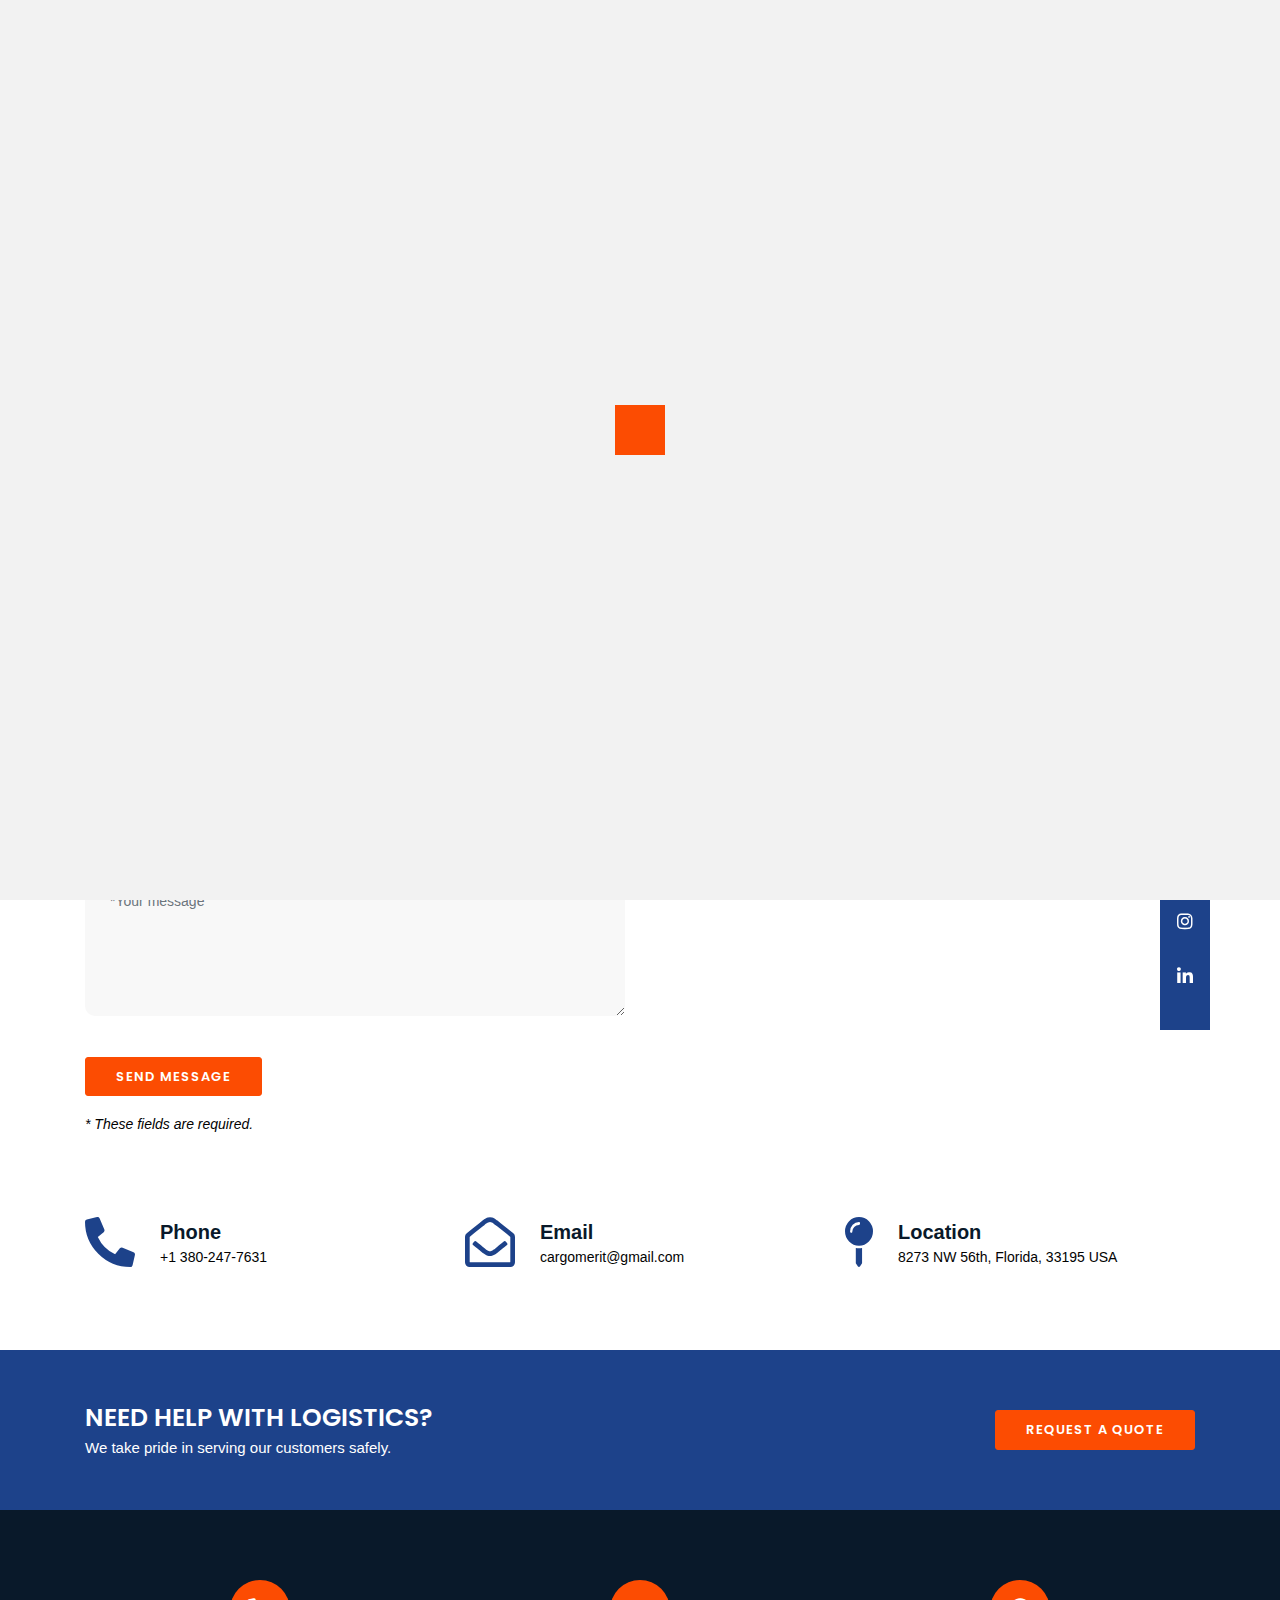
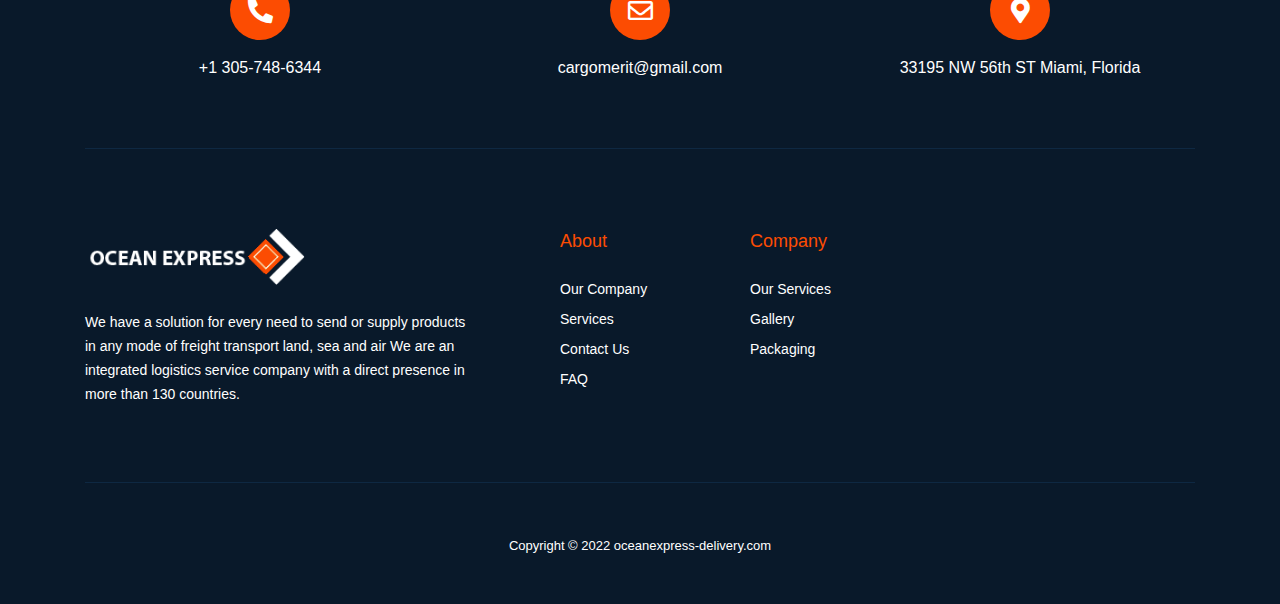
<file: contact-2.html>
<!DOCTYPE html>
<html lang="en-US" class="no-js">

<!-- Mirrored from oceanexpress-delivery.com/contact.php by HTTrack Website Copier/3.x [XR&CO'2014], Fri, 30 Jun 2023 13:33:18 GMT -->
<!-- Added by HTTrack --><meta http-equiv="content-type" content="text/html;charset=UTF-8" /><!-- /Added by HTTrack -->
<head>
    <meta charset="UTF-8">
    <meta name="viewport" content="width=device-width, initial-scale=1, maximum-scale=1">
    <meta http-equiv="X-UA-Compatible" content="IE=edge">

    <!-- TITLE -->
    <title> CARGO MERIT</title>

    <!--  FAVICON  -->
    <!-- <link rel="shortcut icon" href="images/icons/favicon.png"> -->

    <!-- FONT AWESOME ICONS LIBRARY -->
    <link rel="stylesheet" href="fonts/css/all.min.css">

    <!-- CSS LIBRARY STYLES -->
    <link rel="stylesheet" href="css/lib/bootstrap.min.css">
    <link rel='stylesheet' href="css/lib/flickity.min.css">
    <link rel='stylesheet' href="css/lib/magnific-popup.min.css">
    <link rel="stylesheet" href="css/lib/owl.carousel.min.css">
    <link rel="stylesheet" href="css/lib/slick.min.css">
    <link rel="stylesheet" href="css/lib/aos.min.css">
    <link rel="stylesheet" href="css/navbar.css">

    <!-- CSS TEMPLATE STYLES -->
    <link rel="stylesheet" href="css/main.css">
    <link rel="stylesheet" href="css/stylesheet.css">
    <link rel="stylesheet" href="css/responsive.css">

    <!-- MODERNIZR LIBRARY -->
    <script src="js/modernizr-custom.js"></script>

</head>

<body>

    <!-- PRELOADER START -->
    <div id="loader-wrapper">
        <div class="loader" id="cube"></div>
    </div>
    <!-- PRELOADER END -->

    <header>
        <!-- TOP HEADER START -->
        <div class="top-header">
            <div class="container">
                <div class="row">
                    <!--<div class="col-lg-6">
                        <ul class="top-social">
                            <li><a href="#"><i class="fab fa-facebook-f"></i></a></li>
                            <li><a href="#"><i class="fab fa-twitter"></i></a></li>
                            <li><a href="#"><i class="fab fa-instagram"></i></a></li>
                            <li><a href="#"><i class="fab fa-youtube"></i></a></li>
                        </ul>
                    </div>-->
                    <div class="col-lg-6">
                        <ul class="top-contact">
                            <li class="phone"><a href="tel:+1 380-247-7631"> +1 380-247-7631</a></li>
                            
                        </ul>
                    </div>
                </div>
            </div>
        </div>
        <!-- TOP HEADER END -->

        <!-- NAV START -->
                <!-- NAV START -->
        <nav class="navbar navbar-expand-lg navbar-dark">
            <div class="container">
                <a href="index.html" class="navbar-brand"><img src="images/logos/logoo.jpeg" alt=""></a>

                <button type="button" class="navbar-toggler collapsed" data-toggle="collapse" data-target="#main-nav">
                    <span class="menu-icon-bar"></span>
                    <span class="menu-icon-bar"></span>
                    <span class="menu-icon-bar"></span>
                </button>

                <div id="main-nav" class="collapse navbar-collapse">
                    <ul class="navbar-nav ml-auto">
                        <li class="dropdown">
                            <a href="index.html" class="nav-item nav-link">HOME</a>
                        </li>
                        <li class="dropdown">
                            <a href="about.html" class="nav-item nav-link">ABOUT</a>
                        </li>
                        <li class="dropdown">
                            <a href="services.html" class="nav-item nav-link">SERVICES</a>
                        </li>
                        <li class="dropdown">
                            <a href="faq.html" class="nav-item nav-link">FAQ</a>
                        </li>
                        <li class="dropdown">
                            <a href="contact.html" class="nav-item nav-link">CONTACT</a>
                        </li>
                        <li class="dropdown" style="margin-top:12px;margin-left:5px"><a class="btn btn-default" href="https://cargo-merit-track.netlify.app">Tracking</a></li>

                        <!-- <li class="dropdown" style="margin-top:12px;margin-left:5px"><a class="btn btn-default" href="track/tracking.html" role="button">Tracking</a></li> -->
                    </ul>
                </div>
            </div>
        </nav>
        <!-- NAV END -->
        <!-- NAV END -->

    </header>
        <!-- PAGE NAV START -->
        <div class="pages-hero">
            <div class="container">
                <div class="pages-title">
                    <h1>Contact Us</h1>
                    <div class="page-nav">
                        <p>Home &nbsp; | &nbsp; Contact Us</p>
                    </div>
                </div>
            </div>
        </div>
        <!-- PAGE NAV END -->
    </header>
    <!-- CONTENT START -->
    <section>
        <!-- CONTACT START -->
        <div class="container mt-5 mb-5">
            <div class="row">
                <div class="col-lg-6">
                    <div class="contact-info">
                        <h2>Get In Touch</h2>
                        <p>If you have any questions to support your business, please contact us directly.</p>
                    </div>
                    <div class="contact-left-layer">
                        	
                        <form method="post" action="#" id="contact">
                            <div class="messages"></div>
                            <div class="controls">
                                <div class="row">
                                    <div class="col-sm-6">
                                        <div class="form-group">
                                            <input id="form_name" type="text" name="name"
                                                class="form-control custom-form" placeholder="*Name" required="required"
                                                data-error="Firstname is required.">
                                            <div class="help-block with-errors"></div>
                                        </div>
                                    </div>
                                    <div class="col-sm-6">
                                        <div class="form-group">
                                            <input type="email" name="email"
                                                class="form-control custom-form" placeholder="*Email address"
                                                required="required" data-error="Valid email is required.">
                                            <div class="help-block with-errors"></div>
                                        </div>
                                    </div>
                                    <div class="col-sm-12">
                                        <div class="form-group">
                                            <input type="tel" name="tel"
                                                class="form-control custom-form" placeholder="*Please enter your phone">
                                            <div class="help-block with-errors"></div>
                                        </div>
                                    </div>
                                    <div class="col-sm-12">
                                        <div class="form-group">
                                            <input type="text" name="subject"
                                                class="form-control custom-form" placeholder="*Subject"
                                                required="required" data-error="Subject is required.">
                                            <div class="help-block with-errors"></div>
                                        </div>
                                    </div>
                                    <div class="col-sm-12">
                                        <div class="form-group">
                                            <textarea name="message"
                                                class="form-control message-form custom-form"
                                                placeholder="*Your message" rows="5" required="required"
                                                data-error="Please,leave us a message."></textarea>
        <p class="success"> </p>
         <p class="failed"> </p>
                                        </div>
                                    </div>
                                </div>
                                <br />
                                <div class="row">
                                    <div class="col-md-12 btn-send">
                                        <p><input name="submit" id="contact-submit" type="submit" class="btn btn-default" value="Send message"></p>
                                    </div>
                                    <div class="col-sm-12">
                                        <p class="required">
                                            * These fields are required.
                                        </p>
                                    </div>
                                </div>
                            </div>
                        </form>
                    </div>
                </div>
                <div class="col-lg-6 spacing-md">
                    <!-- MAP START -->
                    <div class="right-map">
                        <iframe
                            src="https://www.google.com/maps/embed?pb=!1m18!1m12!1m3!1d167616.99483399244!2d-74.08279002518668!3d40.67646407501496!2m3!1f0!2f0!3f0!3m2!1i1024!2i768!4f13.1!3m3!1m2!1s0x89c25a560db693e3%3A0xb05e8b0bdf854b54!2sGowanus%2C+Brooklyn%2C+Nueva+York%2C+EE.+UU.!5e0!3m2!1ses-419!2sdo!4v1560863423970!5m2!1ses-419!2sdo"
                            class="map-iframe"> </iframe>
                    </div>
                    <!-- MAP END -->
                    <div class="social-bar">
                        <ul class="social-list">
                            <li><a href="#"><i class="fab fa-facebook-f"></i></a></li>
                            <li><a href="#"><i class="fab fa-twitter"></i></a></li>
                            <li><a href="#"><i class="fab fa-instagram"></i></a></li>
                            <li><a href="#"><i class="fab fa-linkedin-in"></i></a></li>
                        </ul>
                    </div>
                </div>
            </div>
        </div>
        <!-- CONTACT END -->

        <div class="container mt-5 mb-5">
            <div class="row">
                <div class="col-lg-4">
                    <div class="contact-box">
                        <div class="media">  
                            <i class="fas fa-phone-alt"></i>
                            <div class="media-body">  
                              <h5 class="mt-0">Phone</h5>  
                              <p><a href="tel:+1 380-247-7631"> +1 380-247-7631</a></p> 
                            </div>  
                          </div>
                    </div>
                </div>
                <div class="col-lg-4 spacing-m-center">
                    <div class="contact-box">
                        <div class="media">  
                            <i class="far fa-envelope-open"></i>
                            <div class="media-body">  
                              <h5 class="mt-0">Email</h5>  
                              <p><a href="mailto:cargomerit@gmail.com">cargomerit@gmail.com</a></p> 
                            </div>  
                          </div>
                    </div>
                </div>
                <div class="col-lg-4">
                    <div class="contact-box">
                        <div class="media">  
                            <i class="fas fa-map-pin"></i>
                            <div class="media-body">  
                              <h5 class="mt-0">Location</h5>  
                              <p>8273 NW 56th, Florida, 33195 USA</p> 
                            </div>  
                          </div>
                    </div>
                </div>
            </div>
        </div>

        <!-- CALL TO ACTION START -->
        <div class="call-action-wrapper mt-4">
            <div class="container">
                <div class="row">
                    <div class="col-md-12 col-lg-6">
                        <div class="ca-left-side">
                            <h3>NEED HELP WITH LOGISTICS?</h3>
                            <p>We take pride in serving our customers safely.</p>
                        </div>
                    </div>
                    <div class="col-md-12 col-lg-6">
                        <div class="ca-right-side flex-parent jc-center">
                            <a class="btn btn-default" href="#" role="button">Request a Quote</a>
                        </div>
                    </div>
                </div>
            </div>
        </div>
        <!-- CALL TO ACTION END -->
    </section>
    <!-- CONTENT END -->

     <!-- FOOTER START -->
    <footer>
        <div class="container">
            <div class="top-footer">
                <div class="row">
                    <div class="col-md-4">
                        <div class="footer-contact-col">
                            <div class="fc-circle">
                                <i class="fas fa-phone-alt"></i>
                            </div>
                            <div class="fc-caption">
                                <h5><a href="tel:+1 305-748-6344"> +1 305-748-6344</a></h5>
                            </div>
                        </div>
                    </div>
                    <div class="col-md-4 spacing-sm-center">
                        <div class="footer-contact-col">
                            <div class="fc-circle">
                                <i class="far fa-envelope"></i>
                            </div>
                            <div class="fc-caption">
                                <h5><a href="mailto:cargomerit@gmail.com">cargomerit@gmail.com</a></h5>
                            </div>
                        </div>
                    </div>
                    <div class="col-md-4">
                        <div class="footer-contact-col">
                            <div class="fc-circle">
                                <i class="fas fa-map-marker-alt"></i>
                            </div>
                            <div class="fc-caption">
                                <h5>33195 NW 56th ST Miami, Florida</h5>
                            </div>
                        </div>
                    </div>
                </div>
            </div>
            <hr class="footer-divider">
        </div>
        <div class="container mt-5">
            <div class="row">
                <div class="col-lg-5">
                    <div class="footer-col fooler-left-col">
                        <figure class="footer-logo">
                            <img src="images/logos/logo.png" alt="">
                        </figure>
                        <div class="footer-caption">
                            <p>We have a solution for every need to send or supply products in any mode of freight
                                transport land, sea and air We are an integrated logistics service company with a direct
                                presence in more than 130 countries.</p>
                            <!--<div class="footer-social">
                                <ul>
                                    <li><a href="#"><i class="fab fa-facebook-f"></i></a></li>
                                    <li><a href="#"><i class="fab fa-twitter"></i></a></li>
                                    <li><a href="#"><i class="fab fa-instagram"></i></a></li>
                                    <li><a href="#"><i class="fab fa-youtube"></i></a></li>
                                </ul>
                            </div>-->
                        </div>
                    </div>
                </div>
                <div class="col-lg-2 spacing-md">
                    <div class="footer-col">
                        <h5>About</h5>
                        <ul class="footer-bulletlist">
                            <li><a href="about.html">Our Company</a></li>
                            <li><a href="services.html">Services</a></li>
                            <li><a href="contact.html">Contact Us</a></li>
                            <li><a href="faq.html">FAQ</a></li>
                        </ul>
                    </div>
                </div>
                <div class="col-lg-2 spacing-md ">
                    <div class="footer-col">
                        <h5>Company</h5>
                        <ul class="footer-bulletlist">
                            <li><a href="services.html">Our Services</a></li>
                            <li><a href="index.html">Gallery</a></li>
                            <li><a href="services.html">Packaging</a></li>
                        </ul>
                    </div>
                </div>
            </div>
            <hr class="footer-divider">
            <p class="footer-bootom">Copyright © 2022 oceanexpress-delivery.com</p>
        </div>
    </footer>
    <!-- FOOTER END -->

    <!--SCROLL TOP START-->
    <a href="#0" class="cd-top">Top</a>
    <!--SCROLL TOP START-->

    <!-- JAVASCRIPTS -->
    <script src="js/lib/jquery-3.6.0.min.js"></script>
    <script src="js/lib/bootstrap.min.js"></script>
    <script src="js/lib/plugins.js"></script>
    <script src="js/lib/nav.fixed.top.js"></script>
    <script src="js/lib/contact.js"></script>
    <script src="js/main.js"></script>
    <!-- JAVASCRIPTS END -->

    <!-- REVOLUTION JS FILES -->
    <script src="revolution/js/jquery.themepunch.tools.min.js"></script>
    <script src="revolution/js/jquery.themepunch.revolution.min.js"></script>

    <!-- SLIDER REVOLUTION 5.0 EXTENSIONS  (Load Extensions only on Local File Systems !  The following part can be removed on Server for On Demand Loading) -->
    <script src="revolution/js/extensions/revolution.extension.actions.min.js"></script>
    <script src="revolution/js/extensions/revolution.extension.carousel.min.js"></script>
    <script src="revolution/js/extensions/revolution.extension.kenburn.min.js"></script>
    <script src="revolution/js/extensions/revolution.extension.layeranimation.min.js"></script>
    <script src="revolution/js/extensions/revolution.extension.migration.min.js"></script>
    <script src="revolution/js/extensions/revolution.extension.navigation.min.js"></script>
    <script src="revolution/js/extensions/revolution.extension.parallax.min.js"></script>
    <script src="revolution/js/extensions/revolution.extension.slideanims.min.js"></script>
    <script src="revolution/js/extensions/revolution.extension.video.min.js"></script>
    <script src="js/rev-sliders/slider-home-2.js"></script>

<!-- GetButton.io widget -->
<script type="text/javascript">
    // (function () {
    //     var options = {
    //         whatsapp: "+1 305-748-6344", // WhatsApp number
    //         call_to_action: "Message us", // Call to action
    //         button_color: "#FF6550", // Color of button
    //         position: "left", // Position may be 'right' or 'left'
    //     };
    //     var proto = 'https:', host = "getbutton.io", url = proto + '//static.' + host;
    //     var s = document.createElement('script'); s.type = 'text/javascript'; s.async = true; s.src = url + '/widget-send-button/js/init.js';
    //     s.onload = function () { WhWidgetSendButton.init(host, proto, options); };
    //     var x = document.getElementsByTagName('script')[0]; x.parentNode.insertBefore(s, x);
    // })();
</script>
<!-- /GetButton.io widget -->
</body>

<!-- Mirrored from oceanexpress-delivery.com/contact.php by HTTrack Website Copier/3.x [XR&CO'2014], Fri, 30 Jun 2023 13:33:18 GMT -->
</html>
</file>
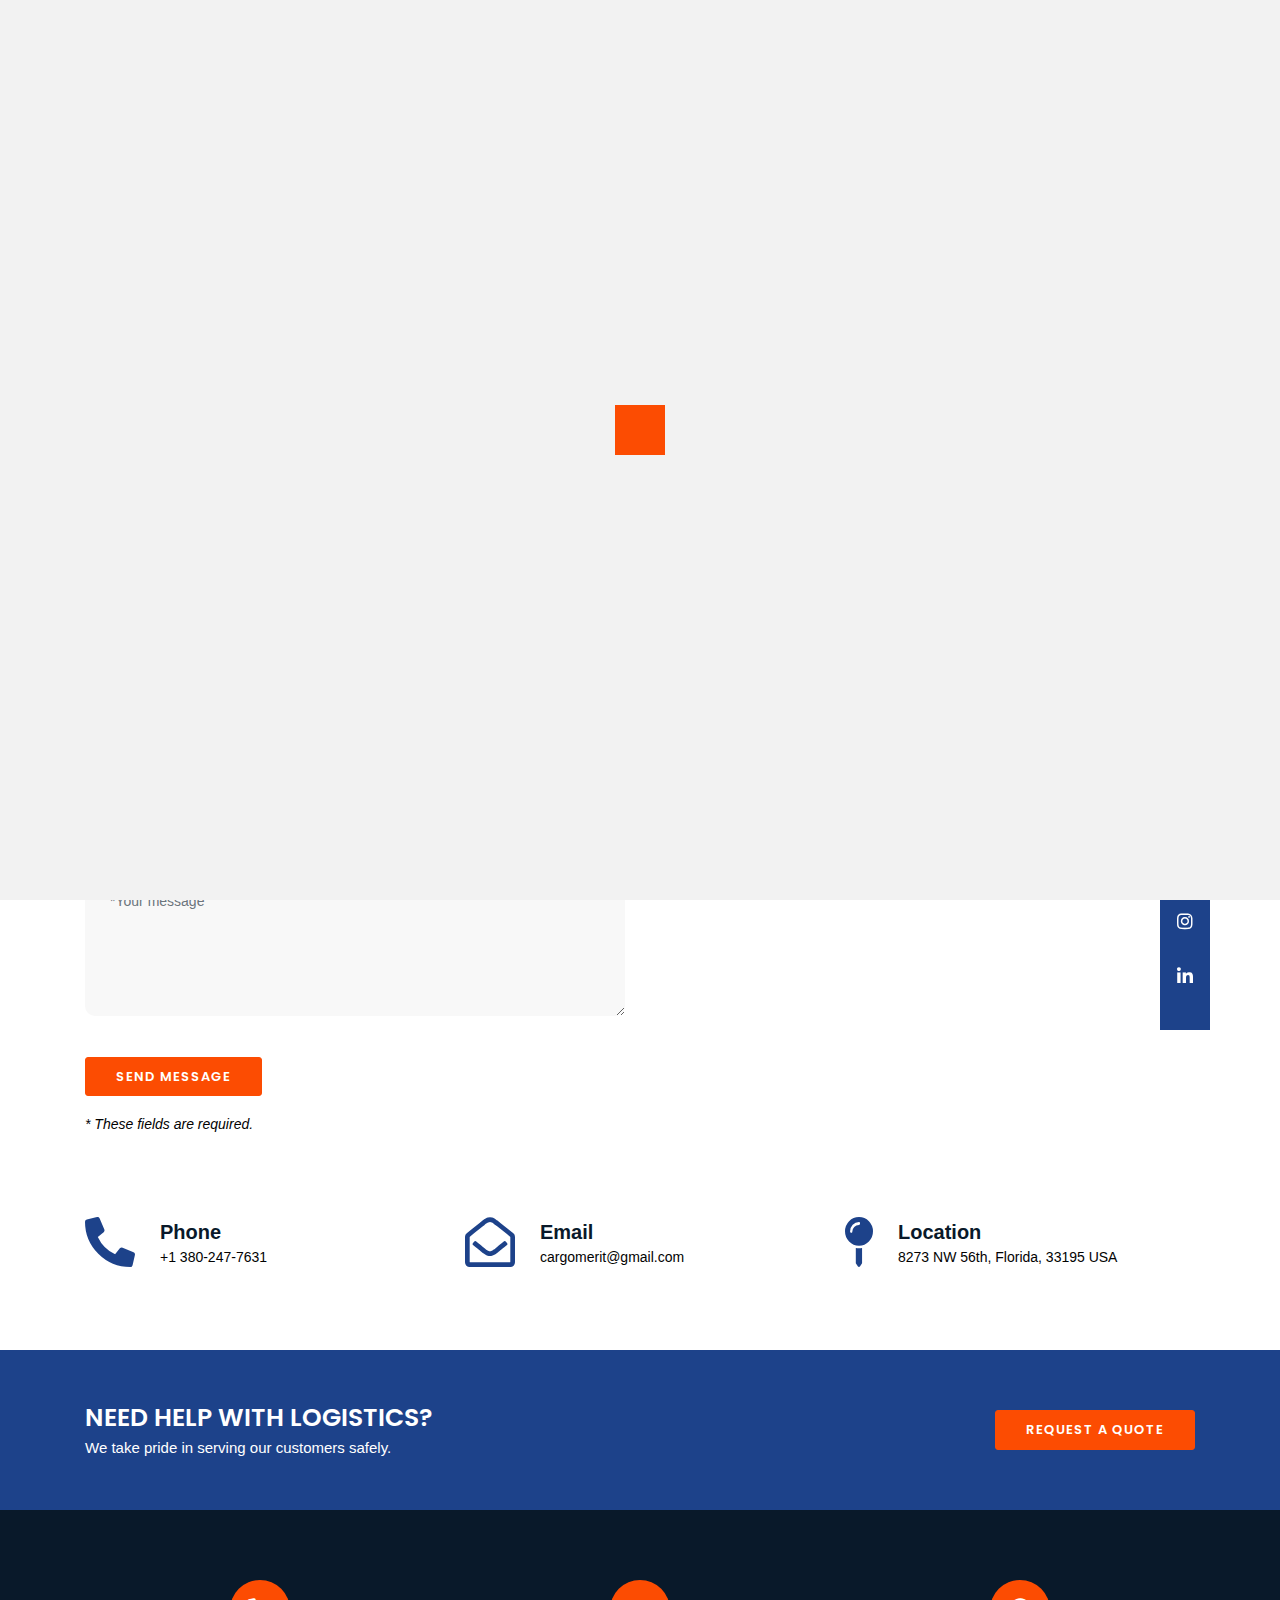
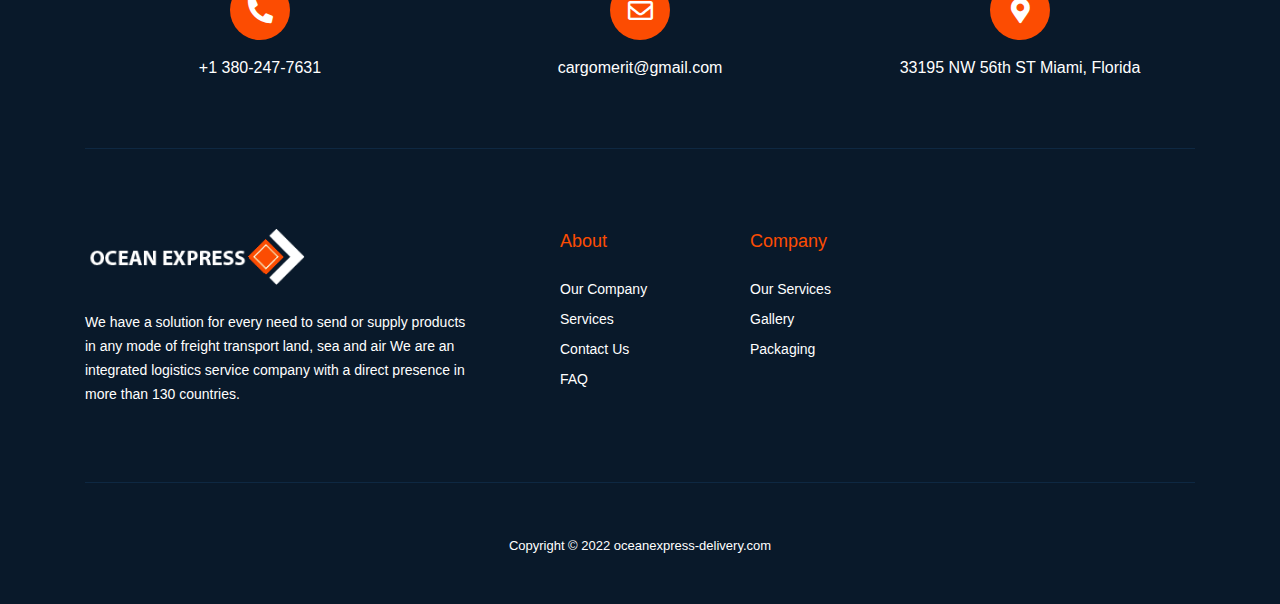
<file: contact.html>
<!DOCTYPE html>
<html lang="en-US" class="no-js">

<!-- Mirrored from oceanexpress-delivery.com/contact by HTTrack Website Copier/3.x [XR&CO'2014], Fri, 30 Jun 2023 13:32:34 GMT -->
<!-- Added by HTTrack --><meta http-equiv="content-type" content="text/html;charset=UTF-8" /><!-- /Added by HTTrack -->
<head>
    <meta charset="UTF-8">
    <meta name="viewport" content="width=device-width, initial-scale=1, maximum-scale=1">
    <meta http-equiv="X-UA-Compatible" content="IE=edge">

    <!-- TITLE -->
    <title> CARGO MERIT </title>

    <!--  FAVICON  -->
    <!-- <link rel="shortcut icon" href="images/icons/favicon.png"> -->

    <!-- FONT AWESOME ICONS LIBRARY -->
    <link rel="stylesheet" href="fonts/css/all.min.css">

    <!-- CSS LIBRARY STYLES -->
    <link rel="stylesheet" href="css/lib/bootstrap.min.css">
    <link rel='stylesheet' href="css/lib/flickity.min.css">
    <link rel='stylesheet' href="css/lib/magnific-popup.min.css">
    <link rel="stylesheet" href="css/lib/owl.carousel.min.css">
    <link rel="stylesheet" href="css/lib/slick.min.css">
    <link rel="stylesheet" href="css/lib/aos.min.css">
    <link rel="stylesheet" href="css/navbar.css">

    <!-- CSS TEMPLATE STYLES -->
    <link rel="stylesheet" href="css/main.css">
    <link rel="stylesheet" href="css/stylesheet.css">
    <link rel="stylesheet" href="css/responsive.css">

    <!-- MODERNIZR LIBRARY -->
    <script src="js/modernizr-custom.js"></script>

</head>

<body>

    <!-- PRELOADER START -->
    <div id="loader-wrapper">
        <div class="loader" id="cube"></div>
    </div>
    <!-- PRELOADER END -->

    <header>
        <!-- TOP HEADER START -->
        <div class="top-header">
            <div class="container">
                <div class="row">
                    <!--<div class="col-lg-6">
                        <ul class="top-social">
                            <li><a href="#"><i class="fab fa-facebook-f"></i></a></li>
                            <li><a href="#"><i class="fab fa-twitter"></i></a></li>
                            <li><a href="#"><i class="fab fa-instagram"></i></a></li>
                            <li><a href="#"><i class="fab fa-youtube"></i></a></li>
                        </ul>
                    </div>-->
                    <div class="col-lg-6">
                        <ul class="top-contact">
                            <li class="phone"><a href="tel:+1 380-247-7631"> +1 380-247-7631</a></li>
                            
                        </ul>
                    </div>
                </div>
            </div>
        </div>
        <!-- TOP HEADER END -->

        <!-- NAV START -->
                <!-- NAV START -->
        <nav class="navbar navbar-expand-lg navbar-dark">
            <div class="container">
                <a href="index.html" class="navbar-brand"><img src="images/logos/logoo.jpeg" alt=""></a>

                <button type="button" class="navbar-toggler collapsed" data-toggle="collapse" data-target="#main-nav">
                    <span class="menu-icon-bar"></span>
                    <span class="menu-icon-bar"></span>
                    <span class="menu-icon-bar"></span>
                </button>

                <div id="main-nav" class="collapse navbar-collapse">
                    <ul class="navbar-nav ml-auto">
                        <li class="dropdown">
                            <a href="index.html" class="nav-item nav-link">HOME</a>
                        </li>
                        <li class="dropdown">
                            <a href="about.html" class="nav-item nav-link">ABOUT</a>
                        </li>
                        <li class="dropdown">
                            <a href="services.html" class="nav-item nav-link">SERVICES</a>
                        </li>
                        <li class="dropdown">
                            <a href="faq.html" class="nav-item nav-link">FAQ</a>
                        </li>
                        <li class="dropdown">
                            <a href="contact.html" class="nav-item nav-link">CONTACT</a>
                        </li>
                        <li class="dropdown" style="margin-top:12px;margin-left:5px"><a class="btn btn-default" href="https://cargo-merit-track.netlify.app">Tracking</a></li>

                        <!-- <li class="dropdown" style="margin-top:12px;margin-left:5px"><a class="btn btn-default" href="track/tracking.html" role="button">Tracking</a></li> -->
                    </ul>
                </div>
            </div>
        </nav>
        <!-- NAV END -->
        <!-- NAV END -->

    </header>
        <!-- PAGE NAV START -->
        <div class="pages-hero">
            <div class="container">
                <div class="pages-title">
                    <h1>Contact Us</h1>
                    <div class="page-nav">
                        <p>Home &nbsp; | &nbsp; Contact Us</p>
                    </div>
                </div>
            </div>
        </div>
        <!-- PAGE NAV END -->
    </header>
    <!-- CONTENT START -->
    <section>
        <!-- CONTACT START -->
        <div class="container mt-5 mb-5">
            <div class="row">
                <div class="col-lg-6">
                    <div class="contact-info">
                        <h2>Get In Touch</h2>
                        <p>If you have any questions to support your business, please contact us directly.</p>
                    </div>
                    <div class="contact-left-layer">
                        	
                        <form method="post" action="#" id="contact">
                            <div class="messages"></div>
                            <div class="controls">
                                <div class="row">
                                    <div class="col-sm-6">
                                        <div class="form-group">
                                            <input id="form_name" type="text" name="name"
                                                class="form-control custom-form" placeholder="*Name" required="required"
                                                data-error="Firstname is required.">
                                            <div class="help-block with-errors"></div>
                                        </div>
                                    </div>
                                    <div class="col-sm-6">
                                        <div class="form-group">
                                            <input type="email" name="email"
                                                class="form-control custom-form" placeholder="*Email address"
                                                required="required" data-error="Valid email is required.">
                                            <div class="help-block with-errors"></div>
                                        </div>
                                    </div>
                                    <div class="col-sm-12">
                                        <div class="form-group">
                                            <input type="tel" name="tel"
                                                class="form-control custom-form" placeholder="*Please enter your phone">
                                            <div class="help-block with-errors"></div>
                                        </div>
                                    </div>
                                    <div class="col-sm-12">
                                        <div class="form-group">
                                            <input type="text" name="subject"
                                                class="form-control custom-form" placeholder="*Subject"
                                                required="required" data-error="Subject is required.">
                                            <div class="help-block with-errors"></div>
                                        </div>
                                    </div>
                                    <div class="col-sm-12">
                                        <div class="form-group">
                                            <textarea name="message"
                                                class="form-control message-form custom-form"
                                                placeholder="*Your message" rows="5" required="required"
                                                data-error="Please,leave us a message."></textarea>
        <p class="success"> </p>
         <p class="failed"> </p>
                                        </div>
                                    </div>
                                </div>
                                <br />
                                <div class="row">
                                    <div class="col-md-12 btn-send">
                                        <p><input name="submit" id="contact-submit" type="submit" class="btn btn-default" value="Send message"></p>
                                    </div>
                                    <div class="col-sm-12">
                                        <p class="required">
                                            * These fields are required.
                                        </p>
                                    </div>
                                </div>
                            </div>
                        </form>
                    </div>
                </div>
                <div class="col-lg-6 spacing-md">
                    <!-- MAP START -->
                    <div class="right-map">
                        <iframe
                            src="https://www.google.com/maps/embed?pb=!1m18!1m12!1m3!1d167616.99483399244!2d-74.08279002518668!3d40.67646407501496!2m3!1f0!2f0!3f0!3m2!1i1024!2i768!4f13.1!3m3!1m2!1s0x89c25a560db693e3%3A0xb05e8b0bdf854b54!2sGowanus%2C+Brooklyn%2C+Nueva+York%2C+EE.+UU.!5e0!3m2!1ses-419!2sdo!4v1560863423970!5m2!1ses-419!2sdo"
                            class="map-iframe"> </iframe>
                    </div>
                    <!-- MAP END -->
                    <div class="social-bar">
                        <ul class="social-list">
                            <li><a href="#"><i class="fab fa-facebook-f"></i></a></li>
                            <li><a href="#"><i class="fab fa-twitter"></i></a></li>
                            <li><a href="#"><i class="fab fa-instagram"></i></a></li>
                            <li><a href="#"><i class="fab fa-linkedin-in"></i></a></li>
                        </ul>
                    </div>
                </div>
            </div>
        </div>
        <!-- CONTACT END -->

        <div class="container mt-5 mb-5">
            <div class="row">
                <div class="col-lg-4">
                    <div class="contact-box">
                        <div class="media">  
                            <i class="fas fa-phone-alt"></i>
                            <div class="media-body">  
                              <h5 class="mt-0">Phone</h5>  
                              <p><a href="tel:+1 380-247-7631"> +1 380-247-7631</a></p> 
                            </div>  
                          </div>
                    </div>
                </div>
                <div class="col-lg-4 spacing-m-center">
                    <div class="contact-box">
                        <div class="media">  
                            <i class="far fa-envelope-open"></i>
                            <div class="media-body">  
                              <h5 class="mt-0">Email</h5>  
                              <p><a href="mailto:cargomerit@gmail.com">cargomerit@gmail.com</a></p> 
                            </div>  
                          </div>
                    </div>
                </div>
                <div class="col-lg-4">
                    <div class="contact-box">
                        <div class="media">  
                            <i class="fas fa-map-pin"></i>
                            <div class="media-body">  
                              <h5 class="mt-0">Location</h5>  
                              <p>8273 NW 56th, Florida, 33195 USA</p> 
                            </div>  
                          </div>
                    </div>
                </div>
            </div>
        </div>

        <!-- CALL TO ACTION START -->
        <div class="call-action-wrapper mt-4">
            <div class="container">
                <div class="row">
                    <div class="col-md-12 col-lg-6">
                        <div class="ca-left-side">
                            <h3>NEED HELP WITH LOGISTICS?</h3>
                            <p>We take pride in serving our customers safely.</p>
                        </div>
                    </div>
                    <div class="col-md-12 col-lg-6">
                        <div class="ca-right-side flex-parent jc-center">
                            <a class="btn btn-default" href="#" role="button">Request a Quote</a>
                        </div>
                    </div>
                </div>
            </div>
        </div>
        <!-- CALL TO ACTION END -->
    </section>
    <!-- CONTENT END -->

     <!-- FOOTER START -->
    <footer>
        <div class="container">
            <div class="top-footer">
                <div class="row">
                    <div class="col-md-4">
                        <div class="footer-contact-col">
                            <div class="fc-circle">
                                <i class="fas fa-phone-alt"></i>
                            </div>
                            <div class="fc-caption">
                                <h5><a href="tel:+1 380-247-7631"> +1 380-247-7631</a></h5>
                            </div>
                        </div>
                    </div>
                    <div class="col-md-4 spacing-sm-center">
                        <div class="footer-contact-col">
                            <div class="fc-circle">
                                <i class="far fa-envelope"></i>
                            </div>
                            <div class="fc-caption">
                                <h5><a href="mailto:cargomerit@gmail.com">cargomerit@gmail.com</a></h5>
                            </div>
                        </div>
                    </div>
                    <div class="col-md-4">
                        <div class="footer-contact-col">
                            <div class="fc-circle">
                                <i class="fas fa-map-marker-alt"></i>
                            </div>
                            <div class="fc-caption">
                                <h5>33195 NW 56th ST Miami, Florida</h5>
                            </div>
                        </div>
                    </div>
                </div>
            </div>
            <hr class="footer-divider">
        </div>
        <div class="container mt-5">
            <div class="row">
                <div class="col-lg-5">
                    <div class="footer-col fooler-left-col">
                        <figure class="footer-logo">
                            <img src="images/logos/logo.png" alt="">
                        </figure>
                        <div class="footer-caption">
                            <p>We have a solution for every need to send or supply products in any mode of freight
                                transport land, sea and air We are an integrated logistics service company with a direct
                                presence in more than 130 countries.</p>
                            <!--<div class="footer-social">
                                <ul>
                                    <li><a href="#"><i class="fab fa-facebook-f"></i></a></li>
                                    <li><a href="#"><i class="fab fa-twitter"></i></a></li>
                                    <li><a href="#"><i class="fab fa-instagram"></i></a></li>
                                    <li><a href="#"><i class="fab fa-youtube"></i></a></li>
                                </ul>
                            </div>-->
                        </div>
                    </div>
                </div>
                <div class="col-lg-2 spacing-md">
                    <div class="footer-col">
                        <h5>About</h5>
                        <ul class="footer-bulletlist">
                            <li><a href="about.html">Our Company</a></li>
                            <li><a href="services.html">Services</a></li>
                            <li><a href="contact.html">Contact Us</a></li>
                            <li><a href="faq.html">FAQ</a></li>
                        </ul>
                    </div>
                </div>
                <div class="col-lg-2 spacing-md ">
                    <div class="footer-col">
                        <h5>Company</h5>
                        <ul class="footer-bulletlist">
                            <li><a href="services.html">Our Services</a></li>
                            <li><a href="index.html">Gallery</a></li>
                            <li><a href="services.html">Packaging</a></li>
                        </ul>
                    </div>
                </div>
            </div>
            <hr class="footer-divider">
            <p class="footer-bootom">Copyright © 2022 oceanexpress-delivery.com</p>
        </div>
    </footer>
    <!-- FOOTER END -->

    <!--SCROLL TOP START-->
    <a href="#0" class="cd-top">Top</a>
    <!--SCROLL TOP START-->

    <!-- JAVASCRIPTS -->
    <script src="js/lib/jquery-3.6.0.min.js"></script>
    <script src="js/lib/bootstrap.min.js"></script>
    <script src="js/lib/plugins.js"></script>
    <script src="js/lib/nav.fixed.top.js"></script>
    <script src="js/lib/contact.js"></script>
    <script src="js/main.js"></script>
    <!-- JAVASCRIPTS END -->

    <!-- REVOLUTION JS FILES -->
    <script src="revolution/js/jquery.themepunch.tools.min.js"></script>
    <script src="revolution/js/jquery.themepunch.revolution.min.js"></script>

    <!-- SLIDER REVOLUTION 5.0 EXTENSIONS  (Load Extensions only on Local File Systems !  The following part can be removed on Server for On Demand Loading) -->
    <script src="revolution/js/extensions/revolution.extension.actions.min.js"></script>
    <script src="revolution/js/extensions/revolution.extension.carousel.min.js"></script>
    <script src="revolution/js/extensions/revolution.extension.kenburn.min.js"></script>
    <script src="revolution/js/extensions/revolution.extension.layeranimation.min.js"></script>
    <script src="revolution/js/extensions/revolution.extension.migration.min.js"></script>
    <script src="revolution/js/extensions/revolution.extension.navigation.min.js"></script>
    <script src="revolution/js/extensions/revolution.extension.parallax.min.js"></script>
    <script src="revolution/js/extensions/revolution.extension.slideanims.min.js"></script>
    <script src="revolution/js/extensions/revolution.extension.video.min.js"></script>
    <script src="js/rev-sliders/slider-home-2.js"></script>

<!-- GetButton.io widget -->
<script type="text/javascript">
    // (function () {
    //     var options = {
    //         whatsapp: "+1 305-748-6344", // WhatsApp number
    //         call_to_action: "Message us", // Call to action
    //         button_color: "#FF6550", // Color of button
    //         position: "left", // Position may be 'right' or 'left'
    //     };
    //     var proto = 'https:', host = "getbutton.io", url = proto + '//static.' + host;
    //     var s = document.createElement('script'); s.type = 'text/javascript'; s.async = true; s.src = url + '/widget-send-button/js/init.js';
    //     s.onload = function () { WhWidgetSendButton.init(host, proto, options); };
    //     var x = document.getElementsByTagName('script')[0]; x.parentNode.insertBefore(s, x);
    // })();
</script>
<!-- /GetButton.io widget -->
</body>

<!-- Mirrored from oceanexpress-delivery.com/contact by HTTrack Website Copier/3.x [XR&CO'2014], Fri, 30 Jun 2023 13:32:34 GMT -->
</html>
</file>
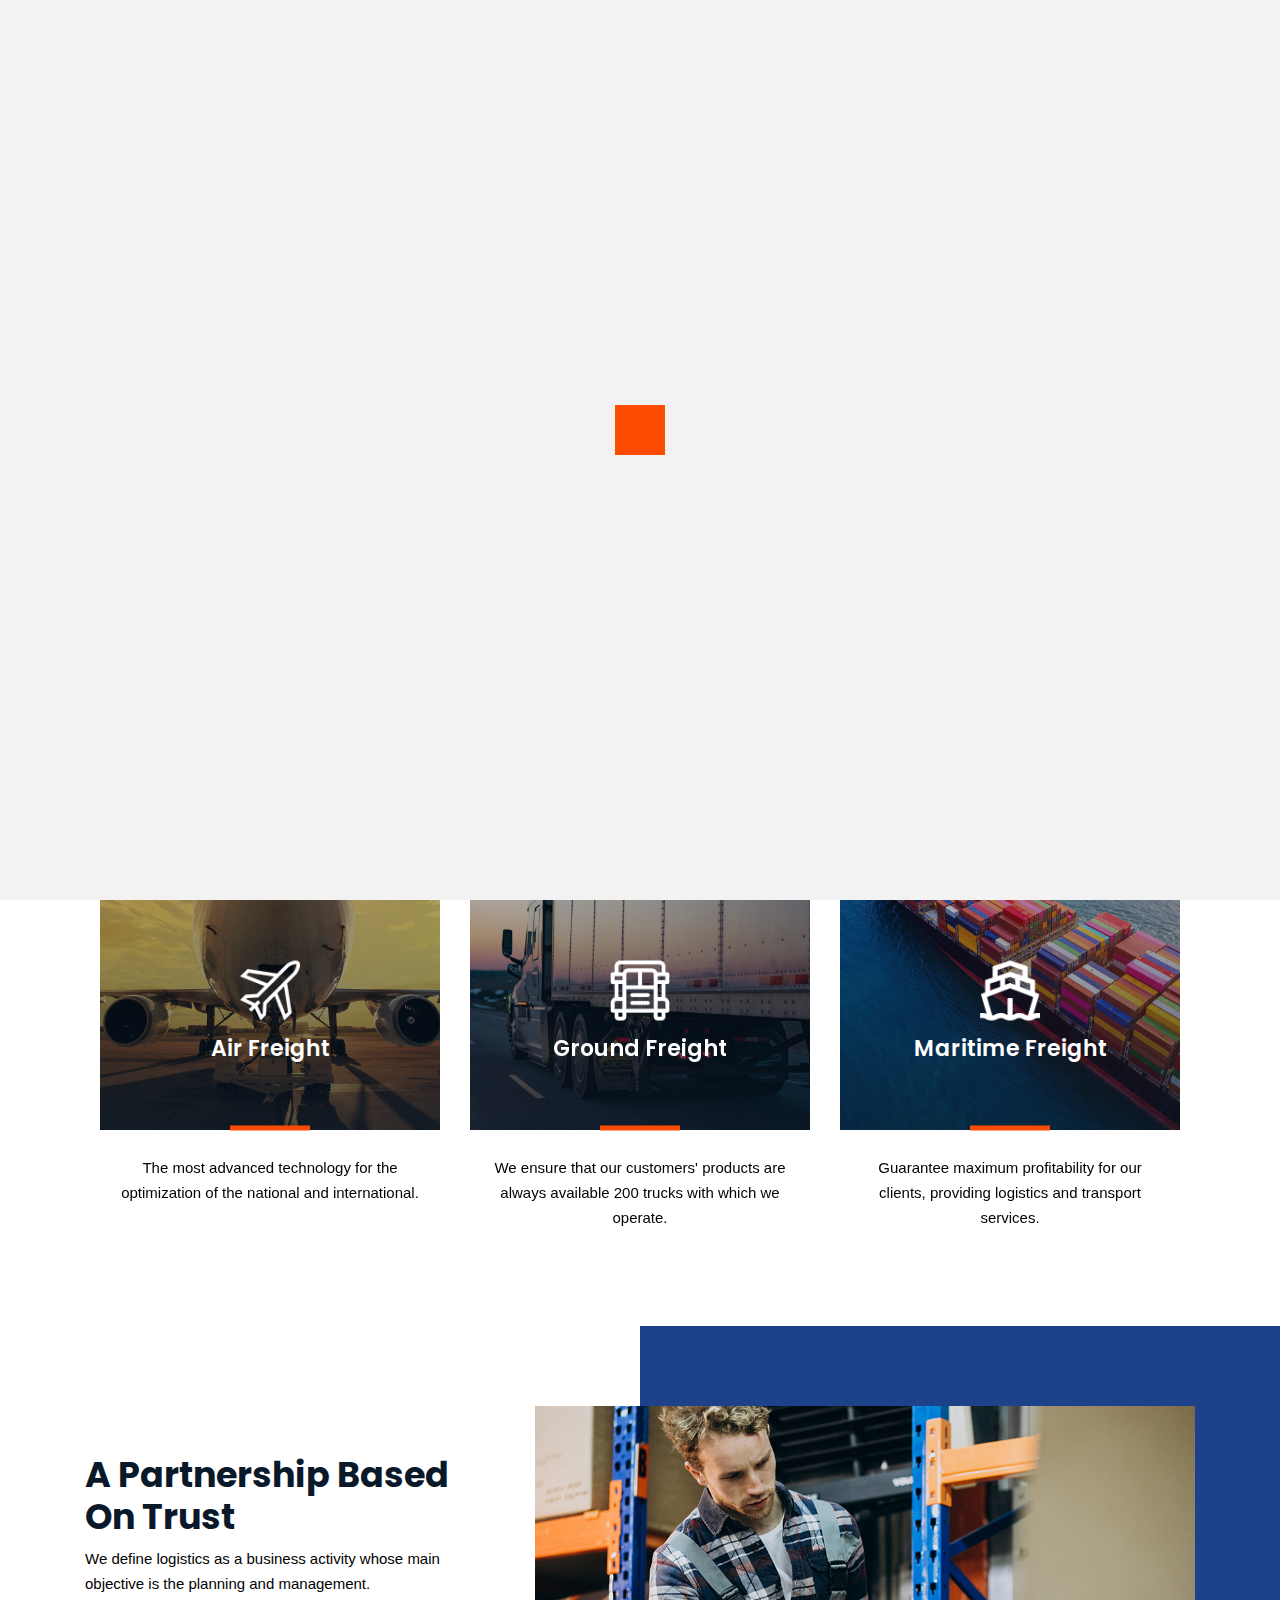
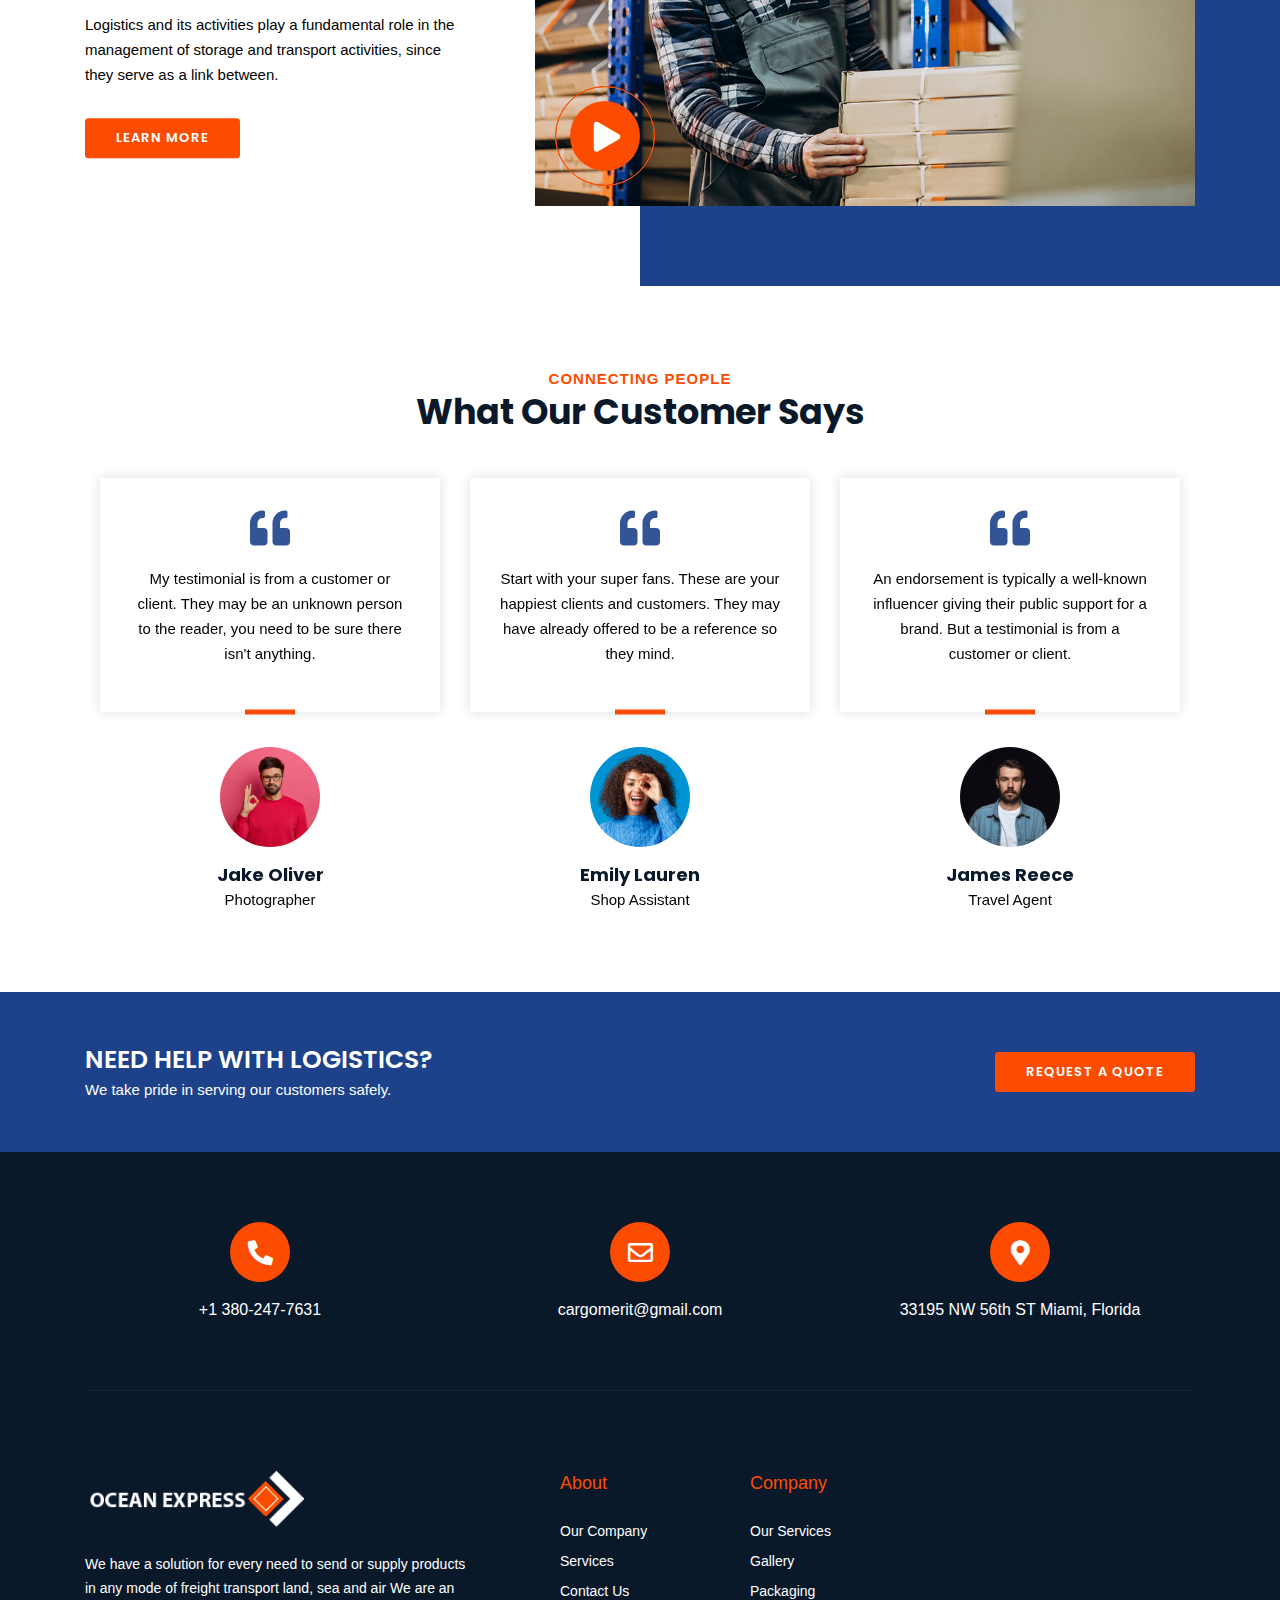
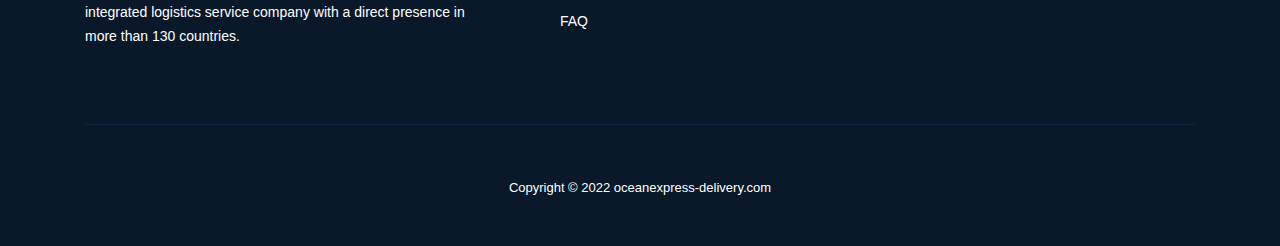
<file: services-2.html>
<!DOCTYPE html>
<html lang="en-US" class="no-js">

<!-- Mirrored from oceanexpress-delivery.com/services.php by HTTrack Website Copier/3.x [XR&CO'2014], Fri, 30 Jun 2023 13:32:56 GMT -->
<!-- Added by HTTrack --><meta http-equiv="content-type" content="text/html;charset=UTF-8" /><!-- /Added by HTTrack -->
<head>
    <meta charset="UTF-8">
    <meta name="viewport" content="width=device-width, initial-scale=1, maximum-scale=1">
    <meta http-equiv="X-UA-Compatible" content="IE=edge">

    <!-- TITLE -->
    <title> CARGO MERIT </title>

    <!--  FAVICON  -->
    <!-- <link rel="shortcut icon" href="images/icons/favicon.png"> -->

    <!-- FONT AWESOME ICONS LIBRARY -->
    <link rel="stylesheet" href="fonts/css/all.min.css">

    <!-- CSS LIBRARY STYLES -->
    <link rel="stylesheet" href="css/lib/bootstrap.min.css">
    <link rel='stylesheet' href="css/lib/flickity.min.css">
    <link rel='stylesheet' href="css/lib/magnific-popup.min.css">
    <link rel="stylesheet" href="css/lib/owl.carousel.min.css">
    <link rel="stylesheet" href="css/lib/slick.min.css">
    <link rel="stylesheet" href="css/lib/aos.min.css">
    <link rel="stylesheet" href="css/navbar.css">

    <!-- CSS TEMPLATE STYLES -->
    <link rel="stylesheet" href="css/main.css">
    <link rel="stylesheet" href="css/stylesheet.css">
    <link rel="stylesheet" href="css/responsive.css">

    <!-- MODERNIZR LIBRARY -->
    <script src="js/modernizr-custom.js"></script>

</head>

<body>

    <!-- PRELOADER START -->
    <div id="loader-wrapper">
        <div class="loader" id="cube"></div>
    </div>
    <!-- PRELOADER END -->

    <header>
        <!-- TOP HEADER START -->
        <div class="top-header">
            <div class="container">
                <div class="row">
                    <!--<div class="col-lg-6">
                        <ul class="top-social">
                            <li><a href="#"><i class="fab fa-facebook-f"></i></a></li>
                            <li><a href="#"><i class="fab fa-twitter"></i></a></li>
                            <li><a href="#"><i class="fab fa-instagram"></i></a></li>
                            <li><a href="#"><i class="fab fa-youtube"></i></a></li>
                        </ul>
                    </div>-->
                    <div class="col-lg-6">
                        <ul class="top-contact">
                            <li class="phone"><a href="tel:+1 380-247-7631"> +1 380-247-7631</a></li>
                            
                        </ul>
                    </div>
                </div>
            </div>
        </div>
        <!-- TOP HEADER END -->

        <!-- NAV START -->
                <!-- NAV START -->
        <nav class="navbar navbar-expand-lg navbar-dark">
            <div class="container">
                <a href="index.html" class="navbar-brand"><img src="images/logos/logoo.jpeg" alt=""></a>

                <button type="button" class="navbar-toggler collapsed" data-toggle="collapse" data-target="#main-nav">
                    <span class="menu-icon-bar"></span>
                    <span class="menu-icon-bar"></span>
                    <span class="menu-icon-bar"></span>
                </button>

                <div id="main-nav" class="collapse navbar-collapse">
                    <ul class="navbar-nav ml-auto">
                        <li class="dropdown">
                            <a href="index.html" class="nav-item nav-link">HOME</a>
                        </li>
                        <li class="dropdown">
                            <a href="about.html" class="nav-item nav-link">ABOUT</a>
                        </li>
                        <li class="dropdown">
                            <a href="services.html" class="nav-item nav-link">SERVICES</a>
                        </li>
                        <li class="dropdown">
                            <a href="faq.html" class="nav-item nav-link">FAQ</a>
                        </li>
                        <li class="dropdown">
                            <a href="contact.html" class="nav-item nav-link">CONTACT</a>
                        </li>
                        <li class="dropdown" style="margin-top:12px;margin-left:5px"><a class="btn btn-default" href="https://cargo-merit-track.netlify.app">Tracking</a></li>

                        <!-- <li class="dropdown" style="margin-top:12px;margin-left:5px"><a class="btn btn-default" href="track/tracking.html" role="button">Tracking</a></li> -->
                    </ul>
                </div>
            </div>
        </nav>
        <!-- NAV END -->
        <!-- NAV END -->

    </header>
        <!-- PAGE NAV START -->
        <div class="pages-hero">
            <div class="container">
                <div class="pages-title">
                    <h1>Services</h1>
                    <div class="page-nav">
                        <p>Home &nbsp; | &nbsp; Services</p>
                    </div>
                </div>
            </div>
        </div>
        <!-- PAGE NAV END -->
    </header>

    <!-- CONTENT START -->
    <section>
        <!-- SERVICES CAROUSEL START -->
        <div class="container mt-5 mb-5">
            <div class="section-title">
                <h5>Our Services</h5>
                <h2>Logistics Beyond <br/> Expectation</h2>
            </div>
            <div class="services-carousel">
                <div class="owl-carousel owl-theme">
                    <div class="item">
                        <div class="service-box-alt">
                            <figure class="sb-thumbnail">
                                <img src="images/commons/logis-29.jpg" alt="">
                                <div class="sb-caption">
                                    <figure class="sbt-icon">
                                        <img src="images/icons/air-plane.png" alt="">
                                    </figure>
                                    <h3>Air Freight</h3>
                                </div>
                                <div class="bottom-line"></div>
                            </figure>
                            <div class="out-caption">
                                <p>The most advanced technology for the optimization of the national and international.
                                </p>
                            </div>
                        </div>
                    </div>
                    <div class="item">
                        <div class="service-box-alt">
                            <figure class="sb-thumbnail">
                                <img src="images/commons/logis-30.jpg" alt="">
                                <div class="sb-caption">
                                    <figure class="sbt-icon">
                                        <img src="images/icons/truck-2.png" alt="">
                                    </figure>
                                    <h3>Ground Freight</h3>
                                </div>
                                <div class="bottom-line"></div>
                            </figure>
                            <div class="out-caption">
                                <p>We ensure that our customers' products are always available  200 trucks with which we operate.</p>
                            </div>
                        </div>
                    </div>
                    <div class="item">
                        <div class="service-box-alt">
                            <figure class="sb-thumbnail">
                                <img src="images/commons/logis-32.jpg" alt="">
                                <div class="sb-caption">
                                    <figure class="sbt-icon">
                                        <img src="images/icons/cargo-ship-2.png" alt="">
                                    </figure>
                                    <h3>Maritime Freight</h3>
                                </div>
                                <div class="bottom-line"></div>
                            </figure>
                            <div class="out-caption">
                                <p>Guarantee maximum profitability for our clients, providing logistics and transport
                                    services.</p>
                            </div>
                        </div>
                    </div>
                    <div class="item">
                        <div class="service-box-alt">
                            <figure class="sb-thumbnail">
                                <img src="images/commons/logis-31.jpg" alt="">
                                <div class="sb-caption">
                                    <figure class="sbt-icon">
                                        <img src="images/icons/train-2.png" alt="">
                                    </figure>
                                    <h3>Railway Freight</h3>
                                </div>
                                <div class="bottom-line"></div>
                            </figure>
                            <div class="out-caption">
                                <p>We are committed to ensuring that your shipments reach their destination within the
                                    agreed.</p>
                            </div>
                        </div>
                    </div>
                </div>
                <div class="owl-theme">
                    <div class="owl-controls">
                        <div class="custom-nav owl-nav"></div>
                    </div>
                </div>
            </div>
        </div>
        <!-- SERVICES CAROUSEL END -->

        <!-- WIDE SECTION START -->
        <div class="wide-info-section mt-5 mb-5">
            <div class="container">
                <div class="row">
                    <div class="col-lg-6 responsive-bg">
                        <div class="wi-left-layer">
                            <h2>A Partnership Based On Trust</h2>
                            <p>We define logistics as a business activity whose main objective is the planning and
                                management.</p>
                            <p>Logistics and its activities play a fundamental role in the management of storage and
                                transport activities, since they serve as a link between.</p>
                            <a class="btn btn-default" href="about-2.html" role="button">Learn More</a>
                        </div>
                    </div>
                    <div class="col-lg-6 spacing-md">
                        <div class="wi-parallax">
                            <div class="wi-badge">
                                <a class="popup-youtube d-flex justify-content-center"
                                    href="javascript:;">
                                    <div class="pulse"><i class="fas fa-play"></i></div>
                                </a>
                            </div>
                        </div>
                    </div>
                </div>
            </div>
        </div>
        <!-- WIDE SECTION END -->

        <!-- TESTIMONIALS START -->
        <div class="container mt-5 mb-5">
            <div class="section-title">
                <h5>CONNECTING PEOPLE</h5>
                <h2>What Our Customer Says</h2>
            </div>
            <div class="testimonials-carousel">
                <div class="owl-carousel owl-theme">
                    <div class="item">
                        <div class="testimonial-box">
                            <div class="testimonial-text">
                                <p><i class="fas fa-quote-left"></i></p>
                                <p>My testimonial is from a customer or client. They
                                    may be an unknown person to the reader, you need
                                    to be sure there isn't anything.</p>
                                <div class="bottom-line"></div>
                            </div>
                            <figure class="author-avatar">
                                <img src="images/commons/avatar-1.jpg" alt="">
                            </figure>
                            <h4>Jake Oliver</h4>
                            <p class="profession">Photographer</p>
                        </div>
                    </div>
                    <div class="item">
                        <div class="testimonial-box">
                            <div class="testimonial-text">
                                <p><i class="fas fa-quote-left"></i></p>
                                <p>Start with your super fans. These are your happiest clients and customers. They may
                                    have already offered to be a reference so they mind.</p>
                                <div class="bottom-line"></div>
                            </div>
                            <figure class="author-avatar">
                                <img src="images/commons/avatar-5.jpg" alt="">
                            </figure>
                            <h4>Emily Lauren</h4>
                            <p class="profession">Shop Assistant</p>
                        </div>
                    </div>
                    <div class="item">
                        <div class="testimonial-box">
                            <div class="testimonial-text">
                                <p><i class="fas fa-quote-left"></i></p>
                                <p>An endorsement is typically a well-known influencer giving their public support for a
                                    brand. But a testimonial is from a customer or client.</p>
                                <div class="bottom-line"></div>
                            </div>
                            <figure class="author-avatar">
                                <img src="images/commons/avatar-3.jpg" alt="">
                            </figure>
                            <h4>James Reece</h4>
                            <p class="profession">Travel Agent</p>
                        </div>
                    </div>
                    <div class="item">
                        <div class="testimonial-box">
                            <div class="testimonial-text">
                                <p><i class="fas fa-quote-left"></i></p>
                                <p>Weakness of will, which is the same as saying through shrinking from toil and pain.
                                    These cases are perfectly simple and easy to distinguish.</p>
                                <div class="bottom-line"></div>
                            </div>
                            <figure class="author-avatar">
                                <img src="images/commons/avatar-4.jpg" alt="">
                            </figure>
                            <h4>Sophie Tracy</h4>
                            <p class="profession">Taxi Driver</p>
                        </div>
                    </div>
                </div>
                <div class="owl-theme">
                    <div class="owl-controls">
                        <div class="custom-nav owl-nav"></div>
                    </div>
                </div>
            </div>
        </div>
        <!-- TESTIMONIALS END -->

        <!-- CALL TO ACTION START -->
        <div class="call-action-wrapper mt-4">
            <div class="container">
                <div class="row">
                    <div class="col-md-12 col-lg-6">
                        <div class="ca-left-side">
                            <h3>NEED HELP WITH LOGISTICS?</h3>
                            <p>We take pride in serving our customers safely.</p>
                        </div>
                    </div>
                    <div class="col-md-12 col-lg-6">
                        <div class="ca-right-side flex-parent jc-center">
                            <a class="btn btn-default" href="contact-2.html" role="button">Request a Quote</a>
                        </div>
                    </div>
                </div>
            </div>
        </div>
        <!-- CALL TO ACTION END -->
    </section>
    <!-- CONTENT END -->

    <!-- FOOTER START -->
    <footer>
        <div class="container">
            <div class="top-footer">
                <div class="row">
                    <div class="col-md-4">
                        <div class="footer-contact-col">
                            <div class="fc-circle">
                                <i class="fas fa-phone-alt"></i>
                            </div>
                            <div class="fc-caption">
                                <h5><a href="tel:+1 380-247-7631"> +1 380-247-7631</a></h5>
                            </div>
                        </div>
                    </div>
                    <div class="col-md-4 spacing-sm-center">
                        <div class="footer-contact-col">
                            <div class="fc-circle">
                                <i class="far fa-envelope"></i>
                            </div>
                            <div class="fc-caption">
                                <h5><a href="mailto:cargomerit@gmail.com">cargomerit@gmail.com</a></h5>
                            </div>
                        </div>
                    </div>
                    <div class="col-md-4">
                        <div class="footer-contact-col">
                            <div class="fc-circle">
                                <i class="fas fa-map-marker-alt"></i>
                            </div>
                            <div class="fc-caption">
                                <h5>33195 NW 56th ST Miami, Florida</h5>
                            </div>
                        </div>
                    </div>
                </div>
            </div>
            <hr class="footer-divider">
        </div>
        <div class="container mt-5">
            <div class="row">
                <div class="col-lg-5">
                    <div class="footer-col fooler-left-col">
                        <figure class="footer-logo">
                            <img src="images/logos/logo.png" alt="">
                        </figure>
                        <div class="footer-caption">
                            <p>We have a solution for every need to send or supply products in any mode of freight
                                transport land, sea and air We are an integrated logistics service company with a direct
                                presence in more than 130 countries.</p>
                            <!--<div class="footer-social">
                                <ul>
                                    <li><a href="#"><i class="fab fa-facebook-f"></i></a></li>
                                    <li><a href="#"><i class="fab fa-twitter"></i></a></li>
                                    <li><a href="#"><i class="fab fa-instagram"></i></a></li>
                                    <li><a href="#"><i class="fab fa-youtube"></i></a></li>
                                </ul>
                            </div>-->
                        </div>
                    </div>
                </div>
                <div class="col-lg-2 spacing-md">
                    <div class="footer-col">
                        <h5>About</h5>
                        <ul class="footer-bulletlist">
                            <li><a href="about.html">Our Company</a></li>
                            <li><a href="services.html">Services</a></li>
                            <li><a href="contact.html">Contact Us</a></li>
                            <li><a href="faq.html">FAQ</a></li>
                        </ul>
                    </div>
                </div>
                <div class="col-lg-2 spacing-md ">
                    <div class="footer-col">
                        <h5>Company</h5>
                        <ul class="footer-bulletlist">
                            <li><a href="services.html">Our Services</a></li>
                            <li><a href="index.html">Gallery</a></li>
                            <li><a href="services.html">Packaging</a></li>
                        </ul>
                    </div>
                </div>
            </div>
            <hr class="footer-divider">
            <p class="footer-bootom">Copyright © 2022 oceanexpress-delivery.com</p>
        </div>
    </footer>
    <!-- FOOTER END -->

    <!--SCROLL TOP START-->
    <a href="#0" class="cd-top">Top</a>
    <!--SCROLL TOP START-->

    <!-- JAVASCRIPTS -->
    <script src="js/lib/jquery-3.6.0.min.js"></script>
    <script src="js/lib/bootstrap.min.js"></script>
    <script src="js/lib/plugins.js"></script>
    <script src="js/lib/nav.fixed.top.js"></script>
    <script src="js/lib/contact.js"></script>
    <script src="js/main.js"></script>
    <!-- JAVASCRIPTS END -->

    <!-- REVOLUTION JS FILES -->
    <script src="revolution/js/jquery.themepunch.tools.min.js"></script>
    <script src="revolution/js/jquery.themepunch.revolution.min.js"></script>

    <!-- SLIDER REVOLUTION 5.0 EXTENSIONS  (Load Extensions only on Local File Systems !  The following part can be removed on Server for On Demand Loading) -->
    <script src="revolution/js/extensions/revolution.extension.actions.min.js"></script>
    <script src="revolution/js/extensions/revolution.extension.carousel.min.js"></script>
    <script src="revolution/js/extensions/revolution.extension.kenburn.min.js"></script>
    <script src="revolution/js/extensions/revolution.extension.layeranimation.min.js"></script>
    <script src="revolution/js/extensions/revolution.extension.migration.min.js"></script>
    <script src="revolution/js/extensions/revolution.extension.navigation.min.js"></script>
    <script src="revolution/js/extensions/revolution.extension.parallax.min.js"></script>
    <script src="revolution/js/extensions/revolution.extension.slideanims.min.js"></script>
    <script src="revolution/js/extensions/revolution.extension.video.min.js"></script>
    <script src="js/rev-sliders/slider-home-2.js"></script>

<!-- GetButton.io widget -->
<script type="text/javascript">
    // (function () {
    //     var options = {
    //         whatsapp: "+1 305-748-6344", // WhatsApp number
    //         call_to_action: "Message us", // Call to action
    //         button_color: "#FF6550", // Color of button
    //         position: "left", // Position may be 'right' or 'left'
    //     };
    //     var proto = 'https:', host = "getbutton.io", url = proto + '//static.' + host;
    //     var s = document.createElement('script'); s.type = 'text/javascript'; s.async = true; s.src = url + '/widget-send-button/js/init.js';
    //     s.onload = function () { WhWidgetSendButton.init(host, proto, options); };
    //     var x = document.getElementsByTagName('script')[0]; x.parentNode.insertBefore(s, x);
    // })();
</script>
<!-- /GetButton.io widget -->
</body>

<!-- Mirrored from oceanexpress-delivery.com/services.php by HTTrack Website Copier/3.x [XR&CO'2014], Fri, 30 Jun 2023 13:32:56 GMT -->
</html>
</file>
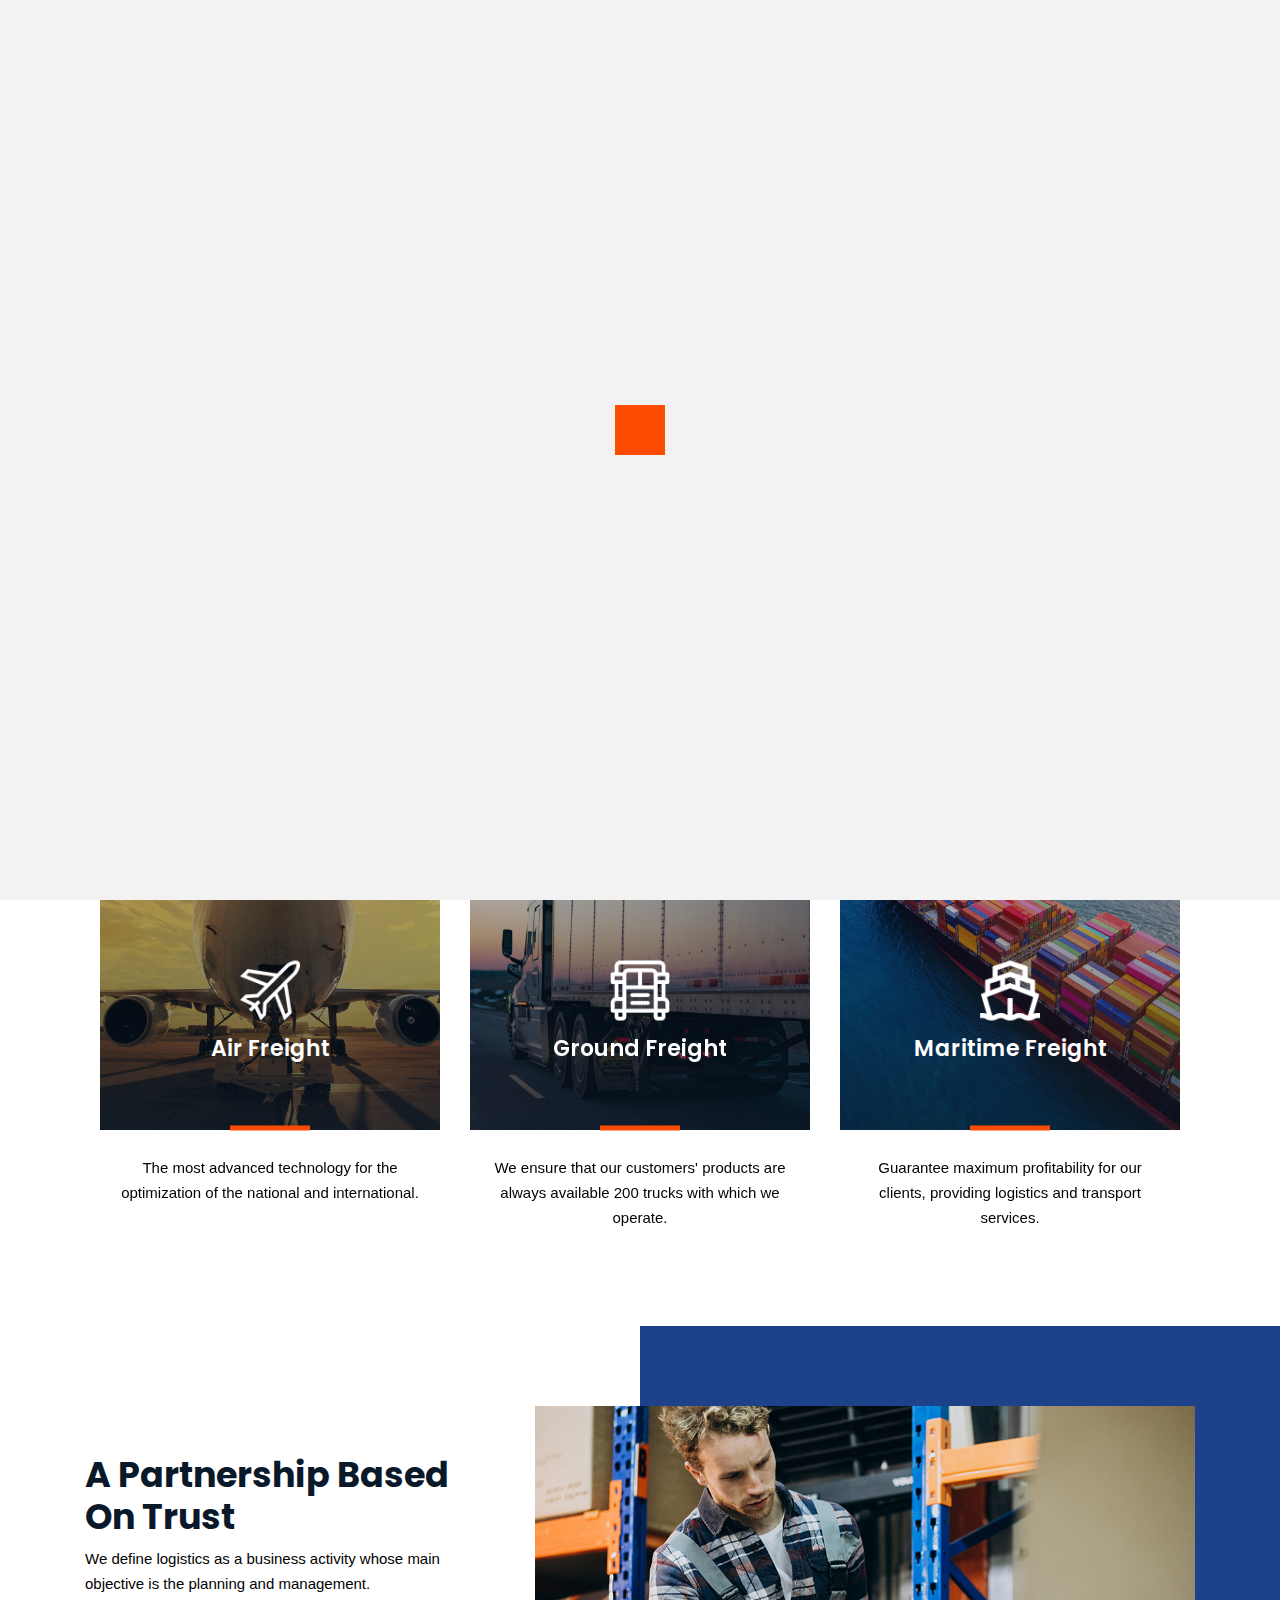
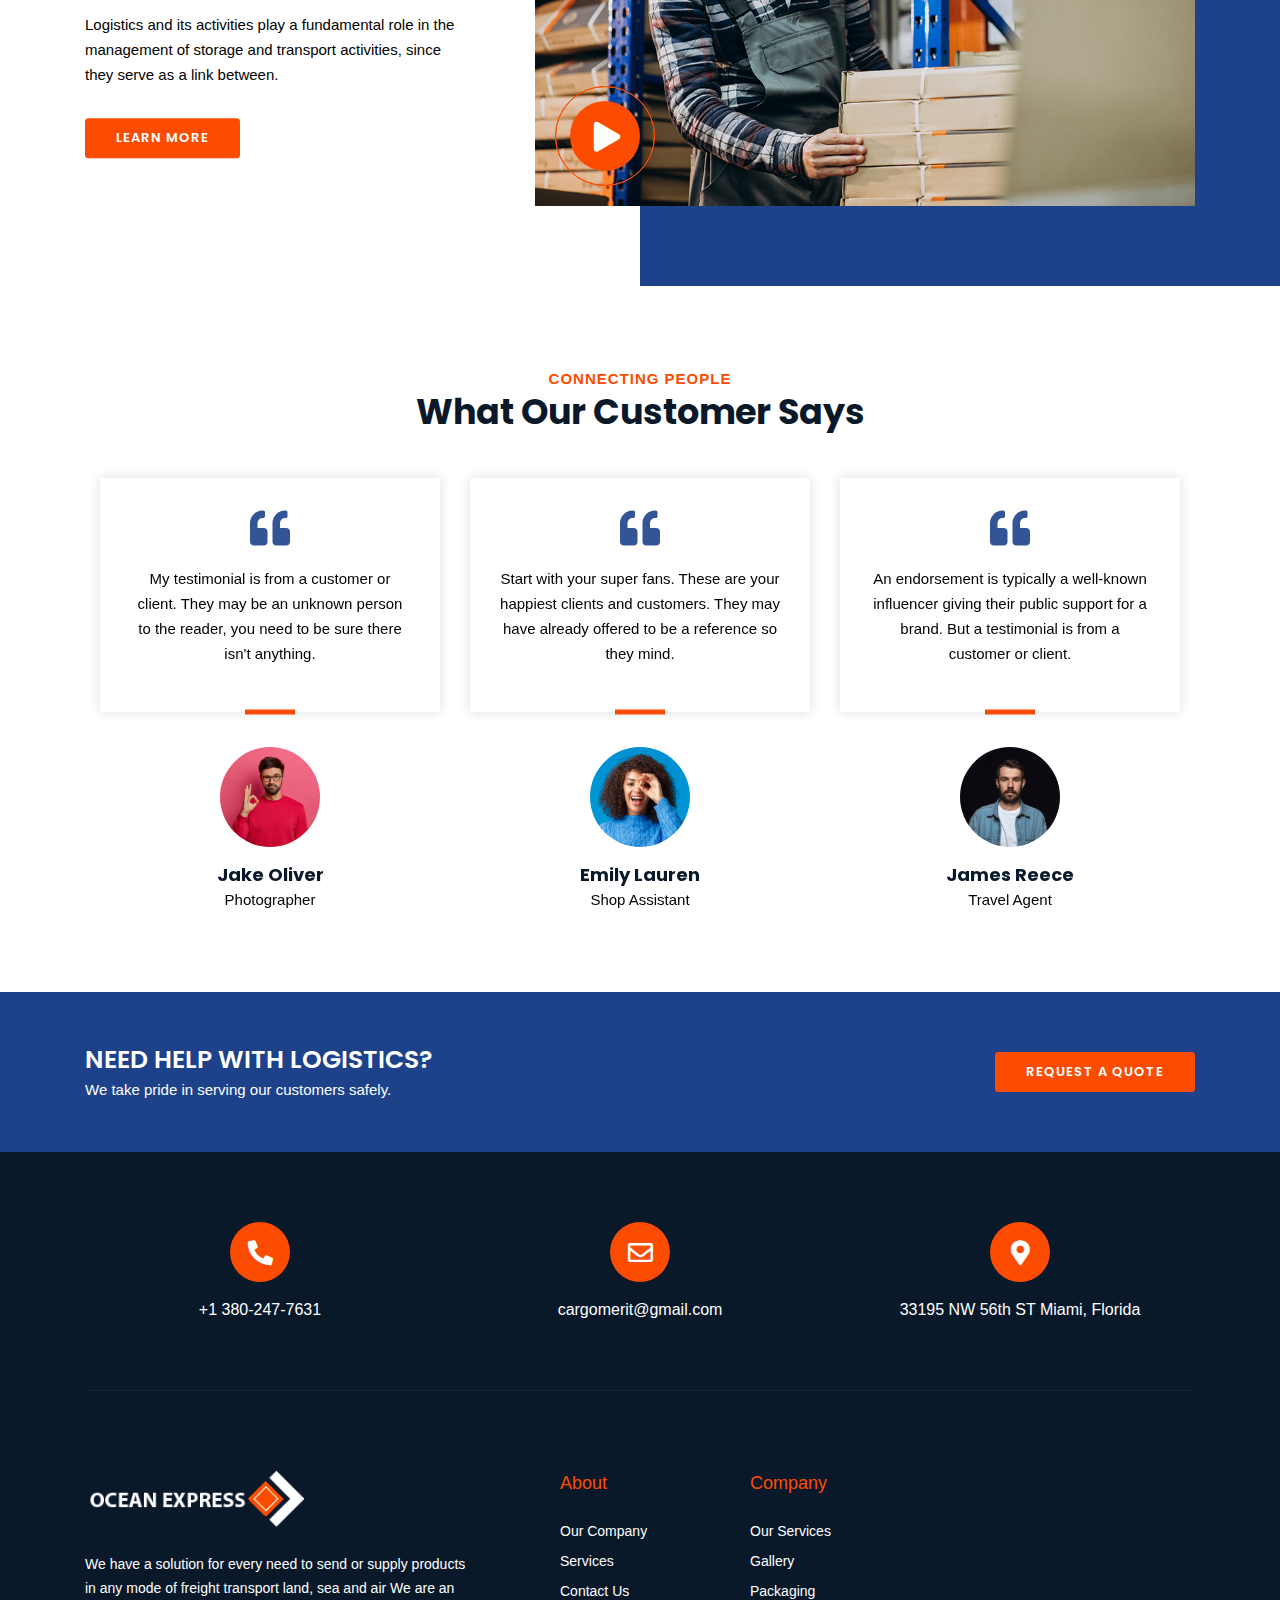
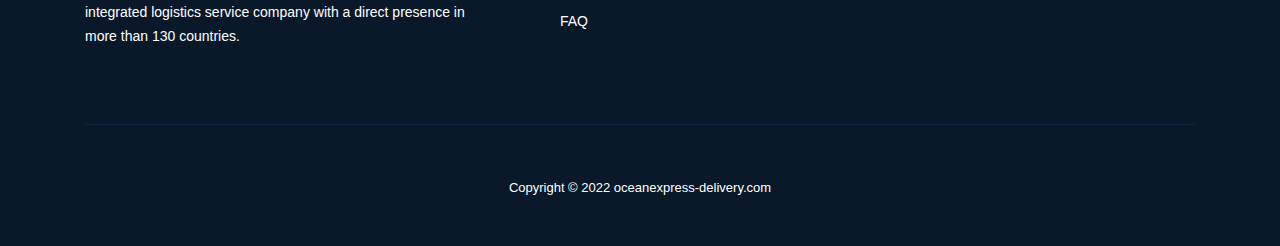
<file: services.html>
<!DOCTYPE html>
<html lang="en-US" class="no-js">

<!-- Mirrored from oceanexpress-delivery.com/services by HTTrack Website Copier/3.x [XR&CO'2014], Fri, 30 Jun 2023 13:32:26 GMT -->
<!-- Added by HTTrack --><meta http-equiv="content-type" content="text/html;charset=UTF-8" /><!-- /Added by HTTrack -->
<head>
    <meta charset="UTF-8">
    <meta name="viewport" content="width=device-width, initial-scale=1, maximum-scale=1">
    <meta http-equiv="X-UA-Compatible" content="IE=edge">

    <!-- TITLE -->
    <title> CARGO MERIT </title>

    <!--  FAVICON  -->
    <!-- <link rel="shortcut icon" href="images/icons/favicon.png"> -->

    <!-- FONT AWESOME ICONS LIBRARY -->
    <link rel="stylesheet" href="fonts/css/all.min.css">

    <!-- CSS LIBRARY STYLES -->
    <link rel="stylesheet" href="css/lib/bootstrap.min.css">
    <link rel='stylesheet' href="css/lib/flickity.min.css">
    <link rel='stylesheet' href="css/lib/magnific-popup.min.css">
    <link rel="stylesheet" href="css/lib/owl.carousel.min.css">
    <link rel="stylesheet" href="css/lib/slick.min.css">
    <link rel="stylesheet" href="css/lib/aos.min.css">
    <link rel="stylesheet" href="css/navbar.css">

    <!-- CSS TEMPLATE STYLES -->
    <link rel="stylesheet" href="css/main.css">
    <link rel="stylesheet" href="css/stylesheet.css">
    <link rel="stylesheet" href="css/responsive.css">

    <!-- MODERNIZR LIBRARY -->
    <script src="js/modernizr-custom.js"></script>

</head>

<body>

    <!-- PRELOADER START -->
    <div id="loader-wrapper">
        <div class="loader" id="cube"></div>
    </div>
    <!-- PRELOADER END -->

    <header>
        <!-- TOP HEADER START -->
        <div class="top-header">
            <div class="container">
                <div class="row">
                    <!--<div class="col-lg-6">
                        <ul class="top-social">
                            <li><a href="#"><i class="fab fa-facebook-f"></i></a></li>
                            <li><a href="#"><i class="fab fa-twitter"></i></a></li>
                            <li><a href="#"><i class="fab fa-instagram"></i></a></li>
                            <li><a href="#"><i class="fab fa-youtube"></i></a></li>
                        </ul>
                    </div>-->
                    <div class="col-lg-6">
                        <ul class="top-contact">
                            <li class="phone"><a href="tel:+1 380-247-7631"> +1 380-247-7631</a></li>
                            
                        </ul>
                    </div>
                </div>
            </div>
        </div>
        <!-- TOP HEADER END -->

        <!-- NAV START -->
                <!-- NAV START -->
        <nav class="navbar navbar-expand-lg navbar-dark">
            <div class="container">
                <a href="index.html" class="navbar-brand"><img src="images/logos/logoo.jpeg" alt=""></a>

                <button type="button" class="navbar-toggler collapsed" data-toggle="collapse" data-target="#main-nav">
                    <span class="menu-icon-bar"></span>
                    <span class="menu-icon-bar"></span>
                    <span class="menu-icon-bar"></span>
                </button>

                <div id="main-nav" class="collapse navbar-collapse">
                    <ul class="navbar-nav ml-auto">
                        <li class="dropdown">
                            <a href="index.html" class="nav-item nav-link">HOME</a>
                        </li>
                        <li class="dropdown">
                            <a href="about.html" class="nav-item nav-link">ABOUT</a>
                        </li>
                        <li class="dropdown">
                            <a href="services.html" class="nav-item nav-link">SERVICES</a>
                        </li>
                        <li class="dropdown">
                            <a href="faq.html" class="nav-item nav-link">FAQ</a>
                        </li>
                        <li class="dropdown">
                            <a href="contact.html" class="nav-item nav-link">CONTACT</a>
                        </li>
                        <li class="dropdown" style="margin-top:12px;margin-left:5px"><a class="btn btn-default" href="https://cargo-merit-track.netlify.app">Tracking</a></li>

                        <!-- <li class="dropdown" style="margin-top:12px;margin-left:5px"><a class="btn btn-default" href="track/tracking.html" role="button">Tracking</a></li> -->
                    </ul>
                </div>
            </div>
        </nav>
        <!-- NAV END -->
        <!-- NAV END -->

    </header>
        <!-- PAGE NAV START -->
        <div class="pages-hero">
            <div class="container">
                <div class="pages-title">
                    <h1>Services</h1>
                    <div class="page-nav">
                        <p>Home &nbsp; | &nbsp; Services</p>
                    </div>
                </div>
            </div>
        </div>
        <!-- PAGE NAV END -->
    </header>

    <!-- CONTENT START -->
    <section>
        <!-- SERVICES CAROUSEL START -->
        <div class="container mt-5 mb-5">
            <div class="section-title">
                <h5>Our Services</h5>
                <h2>Logistics Beyond <br/> Expectation</h2>
            </div>
            <div class="services-carousel">
                <div class="owl-carousel owl-theme">
                    <div class="item">
                        <div class="service-box-alt">
                            <figure class="sb-thumbnail">
                                <img src="images/commons/logis-29.jpg" alt="">
                                <div class="sb-caption">
                                    <figure class="sbt-icon">
                                        <img src="images/icons/air-plane.png" alt="">
                                    </figure>
                                    <h3>Air Freight</h3>
                                </div>
                                <div class="bottom-line"></div>
                            </figure>
                            <div class="out-caption">
                                <p>The most advanced technology for the optimization of the national and international.
                                </p>
                            </div>
                        </div>
                    </div>
                    <div class="item">
                        <div class="service-box-alt">
                            <figure class="sb-thumbnail">
                                <img src="images/commons/logis-30.jpg" alt="">
                                <div class="sb-caption">
                                    <figure class="sbt-icon">
                                        <img src="images/icons/truck-2.png" alt="">
                                    </figure>
                                    <h3>Ground Freight</h3>
                                </div>
                                <div class="bottom-line"></div>
                            </figure>
                            <div class="out-caption">
                                <p>We ensure that our customers' products are always available  200 trucks with which we operate.</p>
                            </div>
                        </div>
                    </div>
                    <div class="item">
                        <div class="service-box-alt">
                            <figure class="sb-thumbnail">
                                <img src="images/commons/logis-32.jpg" alt="">
                                <div class="sb-caption">
                                    <figure class="sbt-icon">
                                        <img src="images/icons/cargo-ship-2.png" alt="">
                                    </figure>
                                    <h3>Maritime Freight</h3>
                                </div>
                                <div class="bottom-line"></div>
                            </figure>
                            <div class="out-caption">
                                <p>Guarantee maximum profitability for our clients, providing logistics and transport
                                    services.</p>
                            </div>
                        </div>
                    </div>
                    <div class="item">
                        <div class="service-box-alt">
                            <figure class="sb-thumbnail">
                                <img src="images/commons/logis-31.jpg" alt="">
                                <div class="sb-caption">
                                    <figure class="sbt-icon">
                                        <img src="images/icons/train-2.png" alt="">
                                    </figure>
                                    <h3>Railway Freight</h3>
                                </div>
                                <div class="bottom-line"></div>
                            </figure>
                            <div class="out-caption">
                                <p>We are committed to ensuring that your shipments reach their destination within the
                                    agreed.</p>
                            </div>
                        </div>
                    </div>
                </div>
                <div class="owl-theme">
                    <div class="owl-controls">
                        <div class="custom-nav owl-nav"></div>
                    </div>
                </div>
            </div>
        </div>
        <!-- SERVICES CAROUSEL END -->

        <!-- WIDE SECTION START -->
        <div class="wide-info-section mt-5 mb-5">
            <div class="container">
                <div class="row">
                    <div class="col-lg-6 responsive-bg">
                        <div class="wi-left-layer">
                            <h2>A Partnership Based On Trust</h2>
                            <p>We define logistics as a business activity whose main objective is the planning and
                                management.</p>
                            <p>Logistics and its activities play a fundamental role in the management of storage and
                                transport activities, since they serve as a link between.</p>
                            <a class="btn btn-default" href="about-2.html" role="button">Learn More</a>
                        </div>
                    </div>
                    <div class="col-lg-6 spacing-md">
                        <div class="wi-parallax">
                            <div class="wi-badge">
                                <a class="popup-youtube d-flex justify-content-center"
                                    href="javascript:;">
                                    <div class="pulse"><i class="fas fa-play"></i></div>
                                </a>
                            </div>
                        </div>
                    </div>
                </div>
            </div>
        </div>
        <!-- WIDE SECTION END -->

        <!-- TESTIMONIALS START -->
        <div class="container mt-5 mb-5">
            <div class="section-title">
                <h5>CONNECTING PEOPLE</h5>
                <h2>What Our Customer Says</h2>
            </div>
            <div class="testimonials-carousel">
                <div class="owl-carousel owl-theme">
                    <div class="item">
                        <div class="testimonial-box">
                            <div class="testimonial-text">
                                <p><i class="fas fa-quote-left"></i></p>
                                <p>My testimonial is from a customer or client. They
                                    may be an unknown person to the reader, you need
                                    to be sure there isn't anything.</p>
                                <div class="bottom-line"></div>
                            </div>
                            <figure class="author-avatar">
                                <img src="images/commons/avatar-1.jpg" alt="">
                            </figure>
                            <h4>Jake Oliver</h4>
                            <p class="profession">Photographer</p>
                        </div>
                    </div>
                    <div class="item">
                        <div class="testimonial-box">
                            <div class="testimonial-text">
                                <p><i class="fas fa-quote-left"></i></p>
                                <p>Start with your super fans. These are your happiest clients and customers. They may
                                    have already offered to be a reference so they mind.</p>
                                <div class="bottom-line"></div>
                            </div>
                            <figure class="author-avatar">
                                <img src="images/commons/avatar-5.jpg" alt="">
                            </figure>
                            <h4>Emily Lauren</h4>
                            <p class="profession">Shop Assistant</p>
                        </div>
                    </div>
                    <div class="item">
                        <div class="testimonial-box">
                            <div class="testimonial-text">
                                <p><i class="fas fa-quote-left"></i></p>
                                <p>An endorsement is typically a well-known influencer giving their public support for a
                                    brand. But a testimonial is from a customer or client.</p>
                                <div class="bottom-line"></div>
                            </div>
                            <figure class="author-avatar">
                                <img src="images/commons/avatar-3.jpg" alt="">
                            </figure>
                            <h4>James Reece</h4>
                            <p class="profession">Travel Agent</p>
                        </div>
                    </div>
                    <div class="item">
                        <div class="testimonial-box">
                            <div class="testimonial-text">
                                <p><i class="fas fa-quote-left"></i></p>
                                <p>Weakness of will, which is the same as saying through shrinking from toil and pain.
                                    These cases are perfectly simple and easy to distinguish.</p>
                                <div class="bottom-line"></div>
                            </div>
                            <figure class="author-avatar">
                                <img src="images/commons/avatar-4.jpg" alt="">
                            </figure>
                            <h4>Sophie Tracy</h4>
                            <p class="profession">Taxi Driver</p>
                        </div>
                    </div>
                </div>
                <div class="owl-theme">
                    <div class="owl-controls">
                        <div class="custom-nav owl-nav"></div>
                    </div>
                </div>
            </div>
        </div>
        <!-- TESTIMONIALS END -->

        <!-- CALL TO ACTION START -->
        <div class="call-action-wrapper mt-4">
            <div class="container">
                <div class="row">
                    <div class="col-md-12 col-lg-6">
                        <div class="ca-left-side">
                            <h3>NEED HELP WITH LOGISTICS?</h3>
                            <p>We take pride in serving our customers safely.</p>
                        </div>
                    </div>
                    <div class="col-md-12 col-lg-6">
                        <div class="ca-right-side flex-parent jc-center">
                            <a class="btn btn-default" href="contact-2.html" role="button">Request a Quote</a>
                        </div>
                    </div>
                </div>
            </div>
        </div>
        <!-- CALL TO ACTION END -->
    </section>
    <!-- CONTENT END -->

    <!-- FOOTER START -->
    <footer>
        <div class="container">
            <div class="top-footer">
                <div class="row">
                    <div class="col-md-4">
                        <div class="footer-contact-col">
                            <div class="fc-circle">
                                <i class="fas fa-phone-alt"></i>
                            </div>
                            <div class="fc-caption">
                                <h5><a href="tel:+1 380-247-7631"> +1 380-247-7631</a></h5>
                            </div>
                        </div>
                    </div>
                    <div class="col-md-4 spacing-sm-center">
                        <div class="footer-contact-col">
                            <div class="fc-circle">
                                <i class="far fa-envelope"></i>
                            </div>
                            <div class="fc-caption">
                                <h5><a href="mailto:cargomerit@gmail.com">cargomerit@gmail.com</a></h5>
                            </div>
                        </div>
                    </div>
                    <div class="col-md-4">
                        <div class="footer-contact-col">
                            <div class="fc-circle">
                                <i class="fas fa-map-marker-alt"></i>
                            </div>
                            <div class="fc-caption">
                                <h5>33195 NW 56th ST Miami, Florida</h5>
                            </div>
                        </div>
                    </div>
                </div>
            </div>
            <hr class="footer-divider">
        </div>
        <div class="container mt-5">
            <div class="row">
                <div class="col-lg-5">
                    <div class="footer-col fooler-left-col">
                        <figure class="footer-logo">
                            <img src="images/logos/logo.png" alt="">
                        </figure>
                        <div class="footer-caption">
                            <p>We have a solution for every need to send or supply products in any mode of freight
                                transport land, sea and air We are an integrated logistics service company with a direct
                                presence in more than 130 countries.</p>
                            <!--<div class="footer-social">
                                <ul>
                                    <li><a href="#"><i class="fab fa-facebook-f"></i></a></li>
                                    <li><a href="#"><i class="fab fa-twitter"></i></a></li>
                                    <li><a href="#"><i class="fab fa-instagram"></i></a></li>
                                    <li><a href="#"><i class="fab fa-youtube"></i></a></li>
                                </ul>
                            </div>-->
                        </div>
                    </div>
                </div>
                <div class="col-lg-2 spacing-md">
                    <div class="footer-col">
                        <h5>About</h5>
                        <ul class="footer-bulletlist">
                            <li><a href="about.html">Our Company</a></li>
                            <li><a href="services.html">Services</a></li>
                            <li><a href="contact.html">Contact Us</a></li>
                            <li><a href="faq.html">FAQ</a></li>
                        </ul>
                    </div>
                </div>
                <div class="col-lg-2 spacing-md ">
                    <div class="footer-col">
                        <h5>Company</h5>
                        <ul class="footer-bulletlist">
                            <li><a href="services.html">Our Services</a></li>
                            <li><a href="index.html">Gallery</a></li>
                            <li><a href="services.html">Packaging</a></li>
                        </ul>
                    </div>
                </div>
            </div>
            <hr class="footer-divider">
            <p class="footer-bootom">Copyright © 2022 oceanexpress-delivery.com</p>
        </div>
    </footer>
    <!-- FOOTER END -->

    <!--SCROLL TOP START-->
    <a href="#0" class="cd-top">Top</a>
    <!--SCROLL TOP START-->

    <!-- JAVASCRIPTS -->
    <script src="js/lib/jquery-3.6.0.min.js"></script>
    <script src="js/lib/bootstrap.min.js"></script>
    <script src="js/lib/plugins.js"></script>
    <script src="js/lib/nav.fixed.top.js"></script>
    <script src="js/lib/contact.js"></script>
    <script src="js/main.js"></script>
    <!-- JAVASCRIPTS END -->

    <!-- REVOLUTION JS FILES -->
    <script src="revolution/js/jquery.themepunch.tools.min.js"></script>
    <script src="revolution/js/jquery.themepunch.revolution.min.js"></script>

    <!-- SLIDER REVOLUTION 5.0 EXTENSIONS  (Load Extensions only on Local File Systems !  The following part can be removed on Server for On Demand Loading) -->
    <script src="revolution/js/extensions/revolution.extension.actions.min.js"></script>
    <script src="revolution/js/extensions/revolution.extension.carousel.min.js"></script>
    <script src="revolution/js/extensions/revolution.extension.kenburn.min.js"></script>
    <script src="revolution/js/extensions/revolution.extension.layeranimation.min.js"></script>
    <script src="revolution/js/extensions/revolution.extension.migration.min.js"></script>
    <script src="revolution/js/extensions/revolution.extension.navigation.min.js"></script>
    <script src="revolution/js/extensions/revolution.extension.parallax.min.js"></script>
    <script src="revolution/js/extensions/revolution.extension.slideanims.min.js"></script>
    <script src="revolution/js/extensions/revolution.extension.video.min.js"></script>
    <script src="js/rev-sliders/slider-home-2.js"></script>

<!-- GetButton.io widget -->
<script type="text/javascript">
    // (function () {
    //     var options = {
    //         whatsapp: "+1 305-748-6344", // WhatsApp number
    //         call_to_action: "Message us", // Call to action
    //         button_color: "#FF6550", // Color of button
    //         position: "left", // Position may be 'right' or 'left'
    //     };
    //     var proto = 'https:', host = "getbutton.io", url = proto + '//static.' + host;
    //     var s = document.createElement('script'); s.type = 'text/javascript'; s.async = true; s.src = url + '/widget-send-button/js/init.js';
    //     s.onload = function () { WhWidgetSendButton.init(host, proto, options); };
    //     var x = document.getElementsByTagName('script')[0]; x.parentNode.insertBefore(s, x);
    // })();
</script>
<!-- /GetButton.io widget -->
</body>

<!-- Mirrored from oceanexpress-delivery.com/services by HTTrack Website Copier/3.x [XR&CO'2014], Fri, 30 Jun 2023 13:32:30 GMT -->
</html>
</file>
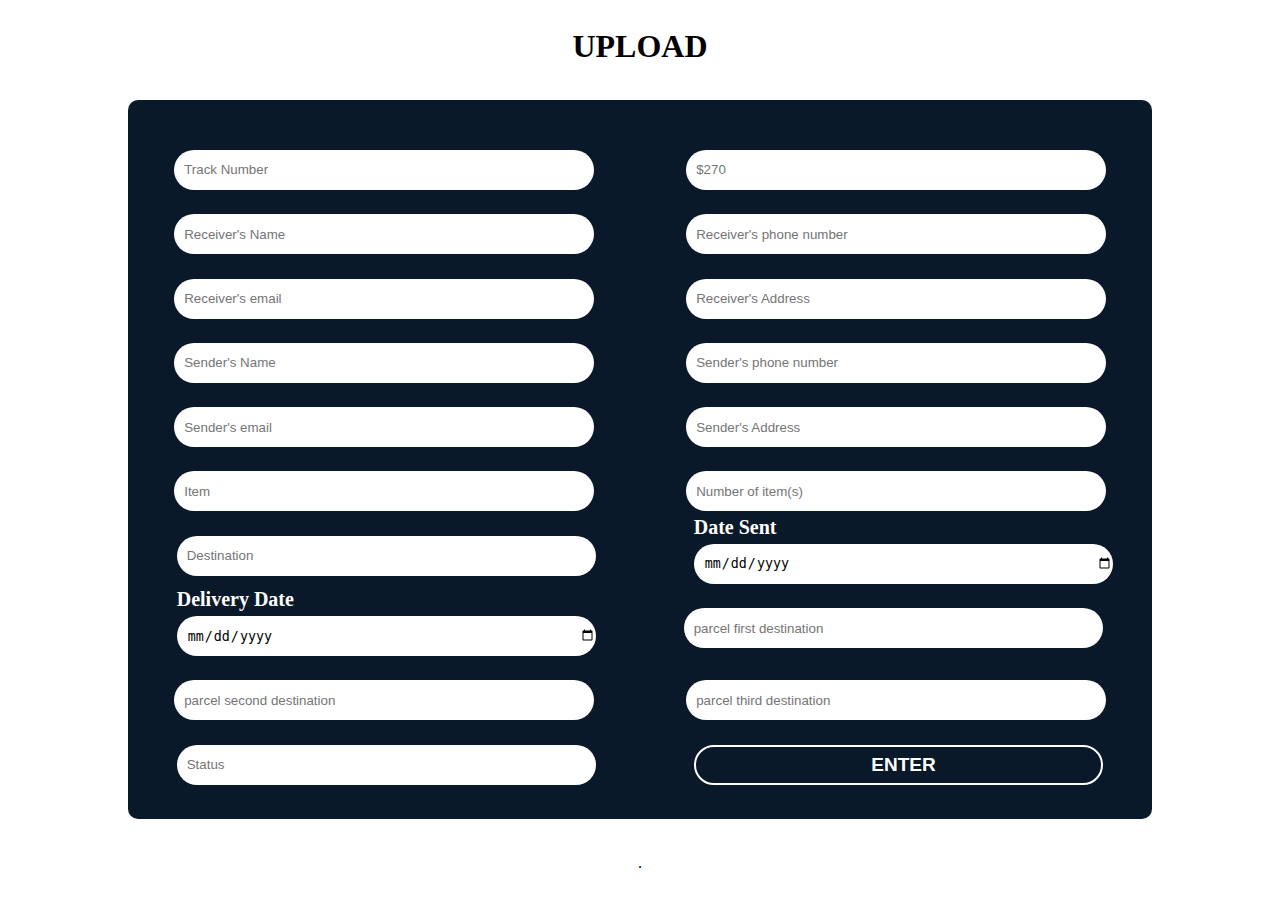
<file: Admin/upload.html>
<!DOCTYPE html>
<html lang="en">
<head>
    <meta charset="UTF-8">
    <meta http-equiv="X-UA-Compatible" content="IE=edge">
    <meta name="viewport" content="width=device-width, initial-scale=1.0">
    <link rel="stylesheet" href="../css/track.css">
    <title>CARGO MERIT</title>

    <style>
        *{
            padding: 0;
            margin: 0;
        }
        .form div{
            width: 40%;
            color: white;
        }
        .form div input{
            width: 100%;
            margin-top: 5px;
        }
        .form div p{
            color: white;
            font-weight: 600;
            font-size: 20px;
        }
    </style>
    
</head>
<body>


    
    <div class="form">
        <h1>UPLOAD</h1>
    
        <form action="backend.php" method="get">

            
            <input type="text" name="tNumber" placeholder="Track Number" required>
            <input type="text" name="invoice" placeholder="$270" required>
            <input type="text" name="rName" placeholder="Receiver's Name" required>
            <input type="tel" name="rPhone" placeholder="Receiver's phone number" required>
            <input type="email" name="rEmail"  placeholder="Receiver's email" required>
            <input type="text" name="rAddress" placeholder="Receiver's Address" required>
            <input type="text" name="sName" placeholder="Sender's Name" required>
            <input type="tel" name="sPhone"  placeholder="Sender's phone number" required>
            <input type="email" name="sEmail"  placeholder="Sender's email" required>
            <input type="text" name="sAddress" placeholder="Sender's Address" required>
            <input type="text" name="item" placeholder="Item" required>
            <input type="number" name="itemNumber" placeholder="Number of item(s)" required>
            <input type="text" name="destination" placeholder="Destination" required>
            <div>
                <p>Date Sent</p>
                <input type="date" name="datesent"  placeholder="Date sent" required>
            </div>
            <div>
                <p>Delivery Date</p>
                <input type="date" name="deliverydate" placeholder="Estimated delivery date" required>
            </div>
            <input type="text" name="first" placeholder="parcel first destination" required>
            <input type="text" name="second" placeholder="parcel second destination" required>
            <input type="text" name="third" placeholder="parcel third destination" required>
            <input type="text" name="status" placeholder="Status" required>
        
            <input type="submit" value="ENTER" class="send">
        
        </form>.
    </div>
    
</body>
</html>
</file>
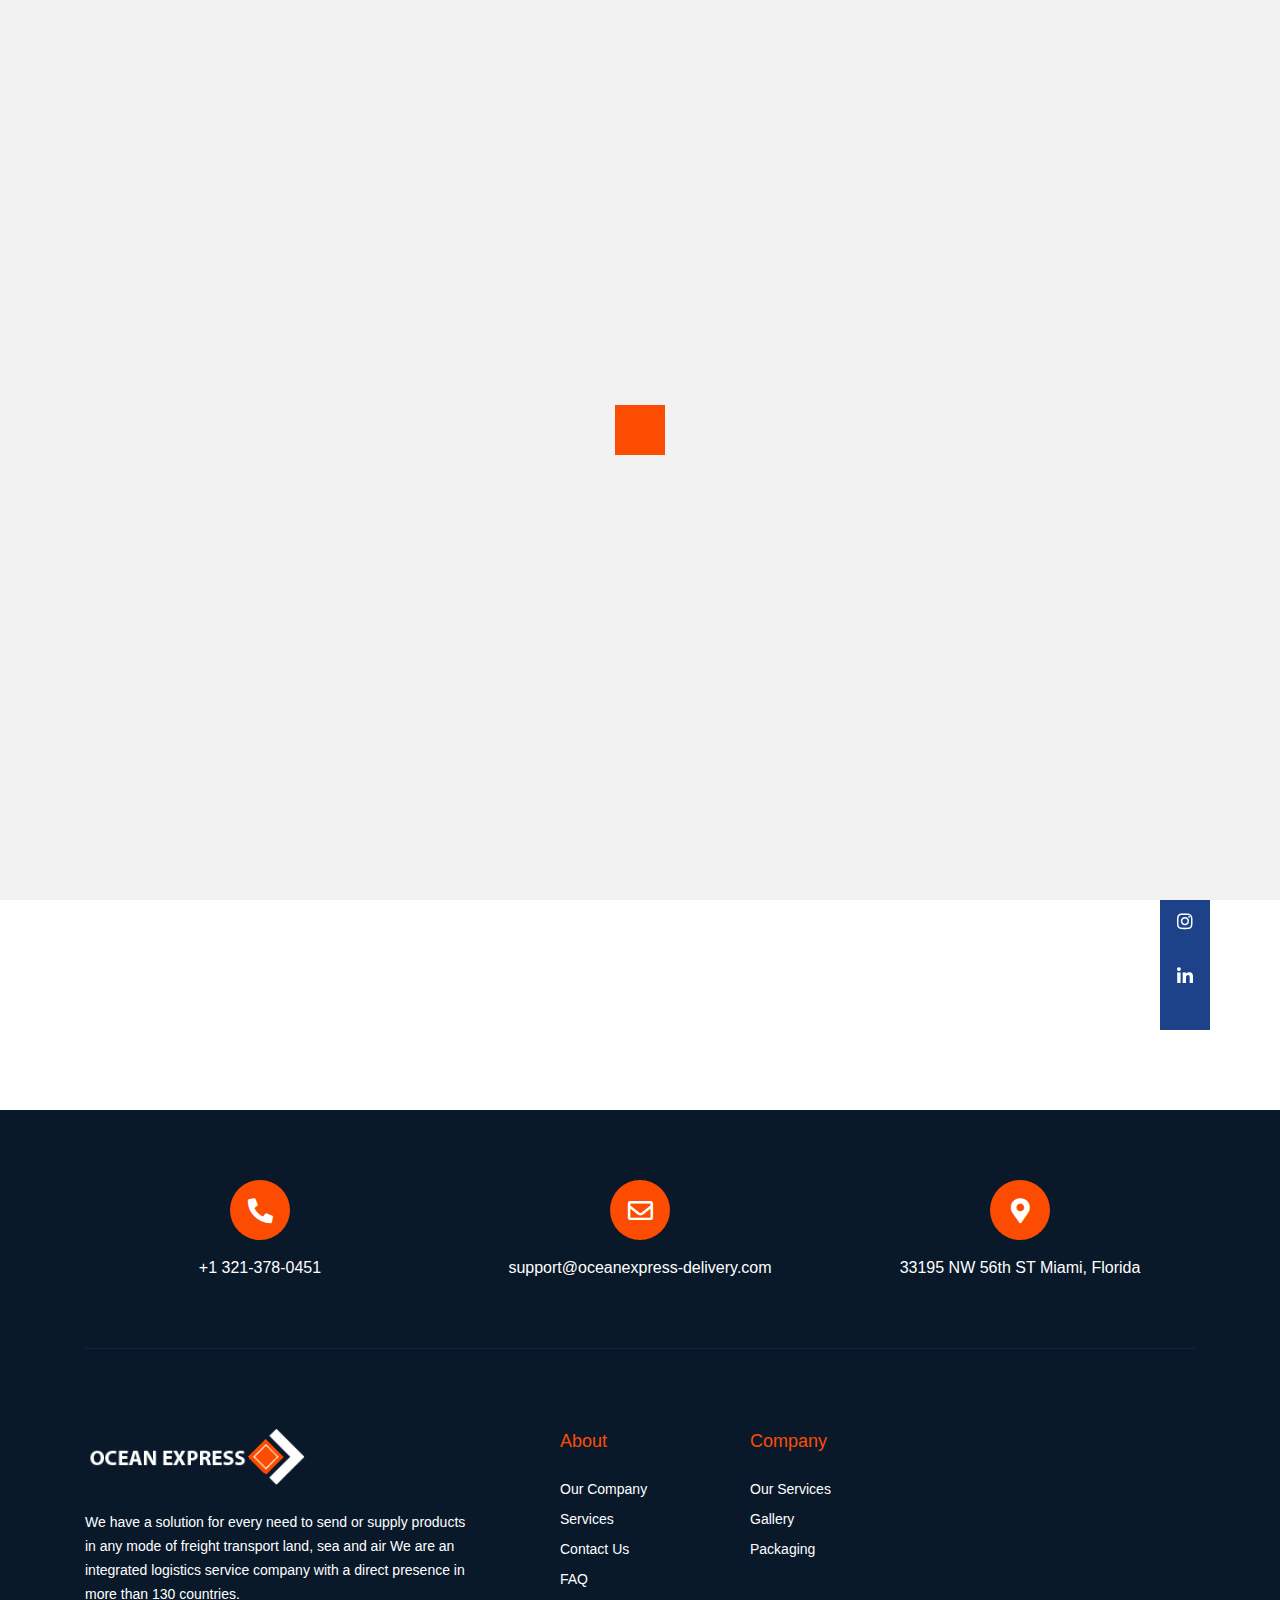
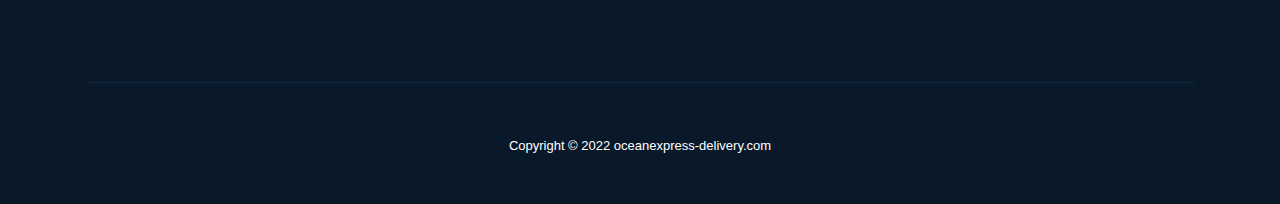
<file: track/tracking.html>
<!DOCTYPE html>
<html lang="en-US" class="no-js">

<!-- Mirrored from oceanexpress-delivery.com/track/tracking by HTTrack Website Copier/3.x [XR&CO'2014], Fri, 30 Jun 2023 13:32:34 GMT -->
<!-- Added by HTTrack --><meta http-equiv="content-type" content="text/html;charset=UTF-8" /><!-- /Added by HTTrack -->
<head>
    <meta charset="UTF-8">
    <meta name="viewport" content="width=device-width, initial-scale=1, maximum-scale=1">
    <meta http-equiv="X-UA-Compatible" content="IE=edge">

    <!-- TITLE -->
    <title> CARGO MERIT </title>

    <!--  FAVICON  -->
    <!-- <link rel="shortcut icon" href="images/icons/favicon.png"> -->

    <!-- FONT AWESOME ICONS LIBRARY -->
    <link rel="stylesheet" href="fonts/css/all.min.css">

    <!-- CSS LIBRARY STYLES -->
    <link rel="stylesheet" href="css/lib/bootstrap.min.css">
    <link rel='stylesheet' href="css/lib/flickity.min.css">
    <link rel='stylesheet' href="css/lib/magnific-popup.min.css">
    <link rel="stylesheet" href="css/lib/owl.carousel.min.css">
    <link rel="stylesheet" href="css/lib/slick.min.css">
    <link rel="stylesheet" href="css/lib/aos.min.css">
    <link rel="stylesheet" href="css/navbar.css">

    <!-- CSS TEMPLATE STYLES -->
    <link rel="stylesheet" href="css/main.css">
    <link rel="stylesheet" href="css/stylesheet.css">
    <link rel="stylesheet" href="css/responsive.css">

    <!-- MODERNIZR LIBRARY -->
    <script src="js/modernizr-custom.js"></script>

</head>

<body>

    <!-- PRELOADER START -->
    <div id="loader-wrapper">
        <div class="loader" id="cube"></div>
    </div>
    <!-- PRELOADER END -->

    <header>
        <!-- TOP HEADER START -->
        <div class="top-header">
            <div class="container">
                <div class="row">
                    <!--<div class="col-lg-6">
                        <ul class="top-social">
                            <li><a href="#"><i class="fab fa-facebook-f"></i></a></li>
                            <li><a href="#"><i class="fab fa-twitter"></i></a></li>
                            <li><a href="#"><i class="fab fa-instagram"></i></a></li>
                            <li><a href="#"><i class="fab fa-youtube"></i></a></li>
                        </ul>
                    </div>-->
                    <div class="col-lg-6">
                        <ul class="top-contact">
                            <li class="phone"><a href="tel:+1 321-378-0451"> +1 321-378-0451</a></li>
                            
                        </ul>
                    </div>
                </div>
            </div>
        </div>
        <!-- TOP HEADER END -->

        <!-- NAV START -->
                <!-- NAV START -->
        <nav class="navbar navbar-expand-lg navbar-dark">
            <div class="container">
                <a href="../error/index.html" class="navbar-brand"><img src="../images/logos/logoo.jpeg" alt="" style="width: 90%;height: 70px;"></a>

                <button type="button" class="navbar-toggler collapsed" data-toggle="collapse" data-target="#main-nav">
                    <span class="menu-icon-bar"></span>
                    <span class="menu-icon-bar"></span>
                    <span class="menu-icon-bar"></span>
                </button>

                <div id="main-nav" class="collapse navbar-collapse">
                    <ul class="navbar-nav ml-auto">
                        <li class="dropdown">
                            <a href="../home.html" class="nav-item nav-link">HOME</a>
                        </li>
                        <li class="dropdown">
                            <a href="../about.html" class="nav-item nav-link">ABOUT</a>
                        </li>
                        <li class="dropdown">
                            <a href="../services.html" class="nav-item nav-link">SERVICES</a>
                        </li>
                        <li class="dropdown">
                            <a href="../faq.html" class="nav-item nav-link">FAQ</a>
                        </li>
                        <li class="dropdown">
                            <a href="../contact.html" class="nav-item nav-link">CONTACT</a>
                        </li>
                        <li class="dropdown" style="margin-top:12px;margin-left:5px"><a class="btn btn-default" href="tracking.html" role="button">Tracking</a></li>
                    </ul>
                </div>
            </div>
        </nav>
        <!-- NAV END -->
        <!-- NAV END -->

    </header>        <!-- PAGE NAV START -->
        <div class="pages-hero">
            <div class="container">
                <div class="pages-title">
                    <h1>Tracking</h1>
                    <div class="page-nav">
                        <p>Home &nbsp; | &nbsp; Tracking</p>
                    </div>
                </div>
            </div>
        </div>
        <!-- PAGE NAV END -->
    </header>

<body>
<!--<div class="loader"></div>-->

                     <!-- CONTACT START -->
        <div class="container mt-5 mb-5">
            <div class="row">
                <div class="col-lg-6">
                    <div class="contact-info">
                        <h2>Track your Shipment</h2>
                        <p style="display:none; color:red">If you have any questions to support your business, please contact us directly.</p>
                    </div>
                    <div class="contact-left-layer">
                        <!-- <form action="https://oceanexpress-delivery.com/track/tracking1" method="POST" novalidate=""onsubmit="return checkEmpty();"> -->
                            <form action="back.php" method="get" onsubmit="return checkEmpty();">
                            <div class="messages"></div>
                            <div class="controls">
                                <div class="row">
                                    <div class="col-sm-12">
                                        <div class="form-group">
                                            <input id="email" type="text" name="track" placeholder="Enter your consignment number" tabindex="1" required class="form-control custom-form">
                                            <div class="help-block with-errors"></div>
                                        </div>
                                    </div>
                                </div>
                                <br />
                                <div class="row">
                                    <div class="col-md-12 btn-send">
                                        <p><input name="tNumber" type="submit" class="btn btn-default" value="Track your Shipment"></p>
                                    </div>
                                    <div class="col-sm-12">
                                        <p class="required">
                                            * These fields are required.
                                        </p>
                                    </div>
                                </div>
                            </div> 
                        </form>

                        <!-- <form action="trackingInfo.html">
                            <input type="text" placeholder="consignment no">
                            <button type="submit">Send</button>
                        </form> -->
                    </div>
                </div>
                <div class="col-lg-6 spacing-md">
                    <!-- MAP START -->
                    <div class="right-map">
                        <iframe
                            src="https://www.google.com/maps/embed?pb=!1m18!1m12!1m3!1d167616.99483399244!2d-74.08279002518668!3d40.67646407501496!2m3!1f0!2f0!3f0!3m2!1i1024!2i768!4f13.1!3m3!1m2!1s0x89c25a560db693e3%3A0xb05e8b0bdf854b54!2sGowanus%2C+Brooklyn%2C+Nueva+York%2C+EE.+UU.!5e0!3m2!1ses-419!2sdo!4v1560863423970!5m2!1ses-419!2sdo"
                            class="map-iframe"> </iframe>
                    </div>
                    <!-- MAP END -->
                    <div class="social-bar">
                        <ul class="social-list">
                            <li><a href="#"><i class="fab fa-facebook-f"></i></a></li>
                            <li><a href="#"><i class="fab fa-twitter"></i></a></li>
                            <li><a href="#"><i class="fab fa-instagram"></i></a></li>
                            <li><a href="#"><i class="fab fa-linkedin-in"></i></a></li>
                        </ul>
                    </div>
                </div>
            </div>
        </div>
        <!-- CONTACT END -->

        
        
       </div>
       
     </div>
   </section>
   <div class="simple-footer" style="color:BLACK">

           </div>
 </div>
<script>

function checkEmpty() {
    x = document.getElementById("email");
    if (x.value == 0) {
        return false;
    }  
}
</script>

    <!-- FOOTER START -->
    <footer>
        <div class="container">
            <div class="top-footer">
                <div class="row">
                    <div class="col-md-4">
                        <div class="footer-contact-col">
                            <div class="fc-circle">
                                <i class="fas fa-phone-alt"></i>
                            </div>
                            <div class="fc-caption">
                                <h5><a href="tel:+1 321-378-0451"> +1 321-378-0451</a></h5>
                            </div>
                        </div>
                    </div>
                    <div class="col-md-4 spacing-sm-center">
                        <div class="footer-contact-col">
                            <div class="fc-circle">
                                <i class="far fa-envelope"></i>
                            </div>
                            <div class="fc-caption">
                                <h5><a href="mailto:support@oceanexpress-delivery.com">support@oceanexpress-delivery.com</a></h5>
                            </div>
                        </div>
                    </div>
                    <div class="col-md-4">
                        <div class="footer-contact-col">
                            <div class="fc-circle">
                                <i class="fas fa-map-marker-alt"></i>
                            </div>
                            <div class="fc-caption">
                                <h5>33195 NW 56th ST Miami, Florida</h5>
                            </div>
                        </div>
                    </div>
                </div>
            </div>
            <hr class="footer-divider">
        </div>
        <div class="container mt-5">
            <div class="row">
                <div class="col-lg-5">
                    <div class="footer-col fooler-left-col">
                        <figure class="footer-logo">
                            <img src="images/logos/logo.png" alt="">
                        </figure>
                        <div class="footer-caption">
                            <p>We have a solution for every need to send or supply products in any mode of freight
                                transport land, sea and air We are an integrated logistics service company with a direct
                                presence in more than 130 countries.</p>
                            <!--<div class="footer-social">
                                <ul>
                                    <li><a href="#"><i class="fab fa-facebook-f"></i></a></li>
                                    <li><a href="#"><i class="fab fa-twitter"></i></a></li>
                                    <li><a href="#"><i class="fab fa-instagram"></i></a></li>
                                    <li><a href="#"><i class="fab fa-youtube"></i></a></li>
                                </ul>
                            </div>-->
                        </div>
                    </div>
                </div>
                <div class="col-lg-2 spacing-md">
                    <div class="footer-col">
                        <h5>About</h5>
                        <ul class="footer-bulletlist">
                            <li><a href="../about.html">Our Company</a></li>
                            <li><a href="../services.html">Services</a></li>
                            <li><a href="../contact.html">Contact Us</a></li>
                            <li><a href="../faq.html">FAQ</a></li>
                        </ul>
                    </div>
                </div>
                <div class="col-lg-2 spacing-md ">
                    <div class="footer-col">
                        <h5>Company</h5>
                        <ul class="footer-bulletlist">
                            <li><a href="../services.html">Our Services</a></li>
                            <li><a href="../index.html">Gallery</a></li>
                            <li><a href="../services.html">Packaging</a></li>
                        </ul>
                    </div>
                </div>
            </div>
            <hr class="footer-divider">
            <p class="footer-bootom">Copyright © 2022 oceanexpress-delivery.com</p>
        </div>
    </footer>
    <!-- FOOTER END -->

    <!--SCROLL TOP START-->
    <a href="#0" class="cd-top">Top</a>
    <!--SCROLL TOP START-->

    <!-- JAVASCRIPTS -->
    <script src="js/lib/jquery-3.6.0.min.js"></script>
    <script src="js/lib/bootstrap.min.js"></script>
    <script src="js/lib/plugins.js"></script>
    <script src="js/lib/nav.fixed.top.js"></script>
    <script src="js/lib/contact.js"></script>
    <script src="js/main.js"></script>
    <!-- JAVASCRIPTS END -->

    <!-- REVOLUTION JS FILES -->
    <script src="revolution/js/jquery.themepunch.tools.min.js"></script>
    <script src="revolution/js/jquery.themepunch.revolution.min.js"></script>

    <!-- SLIDER REVOLUTION 5.0 EXTENSIONS  (Load Extensions only on Local File Systems !  The following part can be removed on Server for On Demand Loading) -->
    <script src="revolution/js/extensions/revolution.extension.actions.min.js"></script>
    <script src="revolution/js/extensions/revolution.extension.carousel.min.js"></script>
    <script src="revolution/js/extensions/revolution.extension.kenburn.min.js"></script>
    <script src="revolution/js/extensions/revolution.extension.layeranimation.min.js"></script>
    <script src="revolution/js/extensions/revolution.extension.migration.min.js"></script>
    <script src="revolution/js/extensions/revolution.extension.navigation.min.js"></script>
    <script src="revolution/js/extensions/revolution.extension.parallax.min.js"></script>
    <script src="revolution/js/extensions/revolution.extension.slideanims.min.js"></script>
    <script src="revolution/js/extensions/revolution.extension.video.min.js"></script>
    <script src="js/rev-sliders/slider-home-2.js"></script>

<!-- GetButton.io widget -->
<script type="text/javascript">
    // (function () {
    //     var options = {
    //         whatsapp: "+1 305-748-6344", // WhatsApp number
    //         call_to_action: "Message us", // Call to action
    //         button_color: "#FF6550", // Color of button
    //         position: "left", // Position may be 'right' or 'left'
    //     };
    //     var proto = 'https:', host = "getbutton.io", url = proto + '//static.' + host;
    //     var s = document.createElement('script'); s.type = 'text/javascript'; s.async = true; s.src = url + '/widget-send-button/js/init.js';
    //     s.onload = function () { WhWidgetSendButton.init(host, proto, options); };
    //     var x = document.getElementsByTagName('script')[0]; x.parentNode.insertBefore(s, x);
    // })();
</script>
<!-- /GetButton.io widget -->
</body>

<!-- Mirrored from oceanexpress-delivery.com/track/tracking by HTTrack Website Copier/3.x [XR&CO'2014], Fri, 30 Jun 2023 13:32:56 GMT -->
</html>
</file>
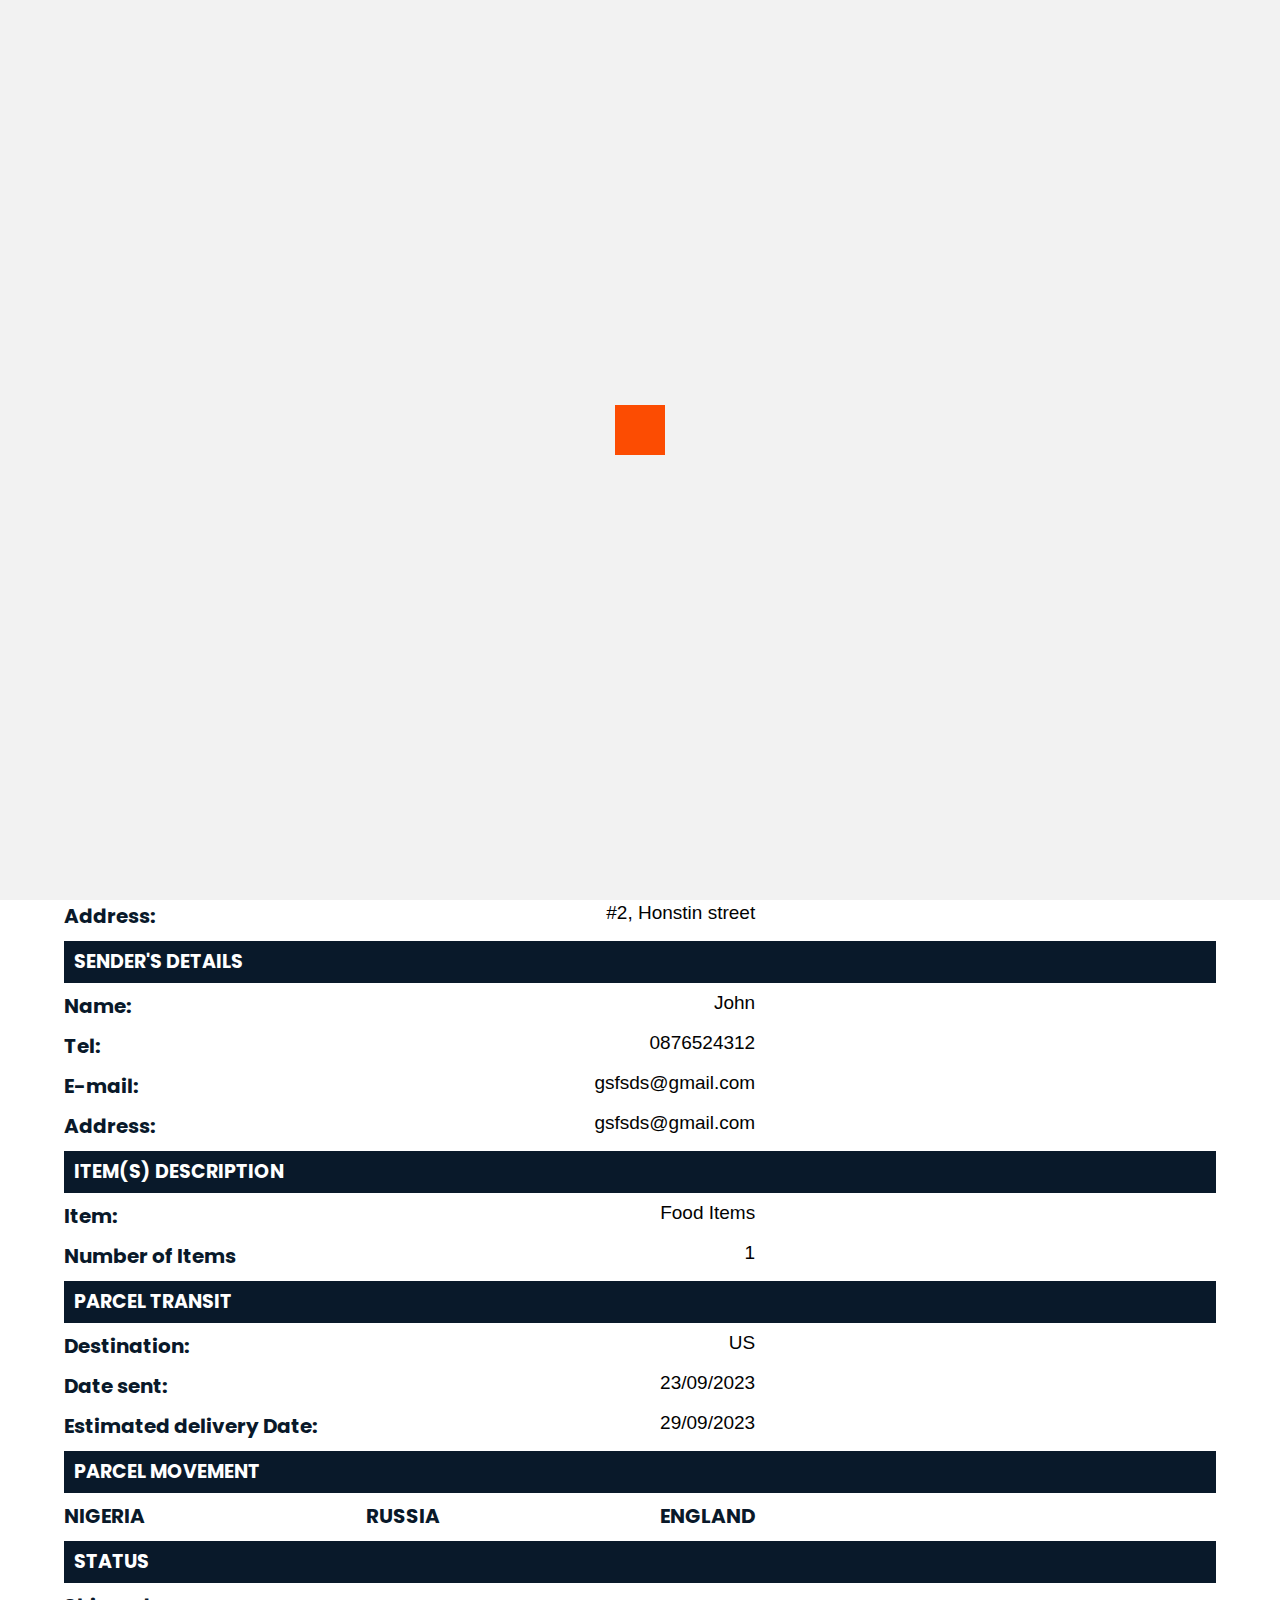
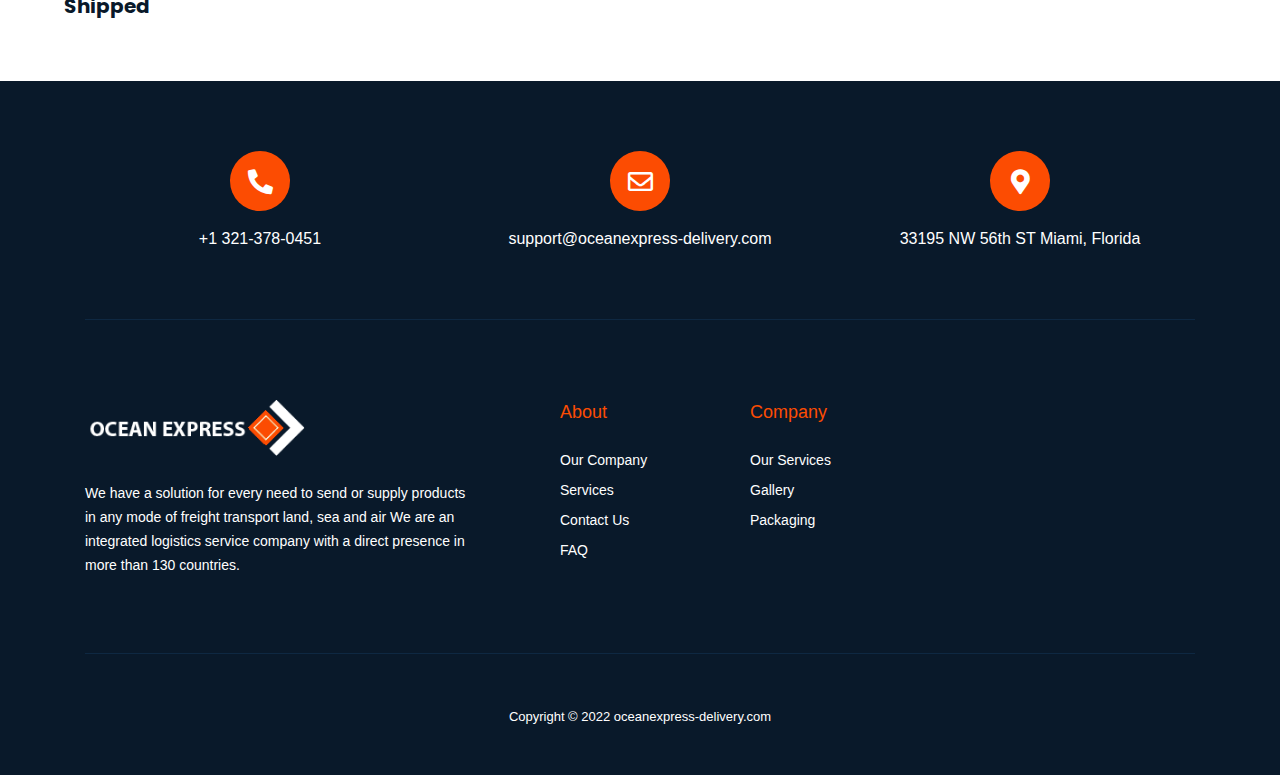
<file: track/trackingInfo.html>
<!DOCTYPE html>
<html lang="en-US" class="no-js">

<!-- Mirrored from oceanexpress-delivery.com/track/tracking by HTTrack Website Copier/3.x [XR&CO'2014], Fri, 30 Jun 2023 13:32:34 GMT -->
<!-- Added by HTTrack --><meta http-equiv="content-type" content="text/html;charset=UTF-8" /><!-- /Added by HTTrack -->
<link rel="stylesheet" href="../css/track.css">
<head>
    <meta charset="UTF-8">
    <meta name="viewport" content="width=device-width, initial-scale=1, maximum-scale=1">
    <meta http-equiv="X-UA-Compatible" content="IE=edge">

    <!-- TITLE -->
    <title> CARGO MERIT </title>

    <!--  FAVICON  -->
    <!-- <link rel="shortcut icon" href="images/icons/favicon.png"> -->

    <!-- FONT AWESOME ICONS LIBRARY -->
    <link rel="stylesheet" href="fonts/css/all.min.css">

    <!-- CSS LIBRARY STYLES -->
    <link rel="stylesheet" href="css/lib/bootstrap.min.css">
    <link rel='stylesheet' href="css/lib/flickity.min.css">
    <link rel='stylesheet' href="css/lib/magnific-popup.min.css">
    <link rel="stylesheet" href="css/lib/owl.carousel.min.css">
    <link rel="stylesheet" href="css/lib/slick.min.css">
    <link rel="stylesheet" href="css/lib/aos.min.css">
    <link rel="stylesheet" href="css/navbar.css">

    <!-- CSS TEMPLATE STYLES -->
    <link rel="stylesheet" href="css/main.css">
    <link rel="stylesheet" href="css/stylesheet.css">
    <link rel="stylesheet" href="css/responsive.css">

    <!-- MODERNIZR LIBRARY -->
    <script src="js/modernizr-custom.js"></script>

</head>

<body>

    <!-- PRELOADER START -->
    <div id="loader-wrapper">
        <div class="loader" id="cube"></div>
    </div>
    <!-- PRELOADER END -->

    <header>
        <!-- TOP HEADER START -->
        <div class="top-header">
            <div class="container">
                <div class="row">
                    <!--<div class="col-lg-6">
                        <ul class="top-social">
                            <li><a href="#"><i class="fab fa-facebook-f"></i></a></li>
                            <li><a href="#"><i class="fab fa-twitter"></i></a></li>
                            <li><a href="#"><i class="fab fa-instagram"></i></a></li>
                            <li><a href="#"><i class="fab fa-youtube"></i></a></li>
                        </ul>
                    </div>-->
                    <div class="col-lg-6">
                        <ul class="top-contact">
                            <li class="phone"><a href="tel:+1 (213) 582‑5034"> +1 (213) 582‑5034</a></li>
                            
                        </ul>
                    </div>
                </div>
            </div>
        </div>
        <!-- TOP HEADER END -->

        <!-- NAV START -->
                <!-- NAV START -->
        <nav class="navbar navbar-expand-lg navbar-dark">
            <div class="container">
                <a href="../error/index.html" class="navbar-brand"><img src="../images/logos/logoo.jpeg" alt="" style="width: 90%;height: 70px;"></a>

                <button type="button" class="navbar-toggler collapsed" data-toggle="collapse" data-target="#main-nav">
                    <span class="menu-icon-bar"></span>
                    <span class="menu-icon-bar"></span>
                    <span class="menu-icon-bar"></span>
                </button>

                <div id="main-nav" class="collapse navbar-collapse">
                    <ul class="navbar-nav ml-auto">
                        <li class="dropdown">
                            <a href="../home.html" class="nav-item nav-link">HOME</a>
                        </li>
                        <li class="dropdown">
                            <a href="../about.html" class="nav-item nav-link">ABOUT</a>
                        </li>
                        <li class="dropdown">
                            <a href="../services.html" class="nav-item nav-link">SERVICES</a>
                        </li>
                        <li class="dropdown">
                            <a href="../faq.html" class="nav-item nav-link">FAQ</a>
                        </li>
                        <li class="dropdown">
                            <a href="../contact.html" class="nav-item nav-link">CONTACT</a>
                        </li>
                        <li class="dropdown" style="margin-top:12px;margin-left:5px"><a class="btn btn-default" href="tracking.html" role="button">Tracking</a></li>
                    </ul>
                </div>
            </div>
        </nav>
        <!-- NAV END -->
        <!-- NAV END -->

    </header>        <!-- PAGE NAV START -->
        <div class="pages-hero">
            <div class="container">
                <div class="pages-title">
                    <h1>Tracking</h1>
                    <div class="page-nav">
                        <p>Home &nbsp; | &nbsp; Tracking</p>
                    </div>
                </div>
            </div>
        </div>
        <!-- PAGE NAV END -->
    </header>

<body>

    <!-- TRACKING DETAILS -->
    <div class="details">
        <h1>TRACKING DETAILS</h2>
        <div class="welcome">
           <h2>Tracking Number</h2>
           <p></p> 
        </div>
        <div class="welcome">
            <h2>Invoice</h2>
            <p>$20,000</p> 
         </div>
        <div class="track">
            <div class="th">
                <h2>RECEIVER'S DETAILS</h2>
            </div>
            <div class="td">
                <div class="welcome">
                    <h3>Name:</h3>
                    <p>John</p>
                </div>
                <div class="welcome">
                    <h3>Tel:</h3>
                    <p>0876524312</p>
                </div>
                <div class="welcome">
                    <h3>E-mail:</h3>
                    <p>gsfsds@gmail.com</p>
                </div>
                <div class="welcome">
                    <h3>Address:</h3>
                    <p>#2, Honstin street</p>
                </div>
                
            </div>
        </div>
        
        <div class="track">
            <div class="th">
                <h2>SENDER'S DETAILS</h2>
            </div>
            <div class="td">
                <div class="welcome">
                    <h3>Name:</h3>
                    <p>John</p>
                </div>
                <div class="welcome">
                    <h3>Tel:</h3>
                    <p>0876524312</p>
                </div>
                <div class="welcome">
                    <h3>E-mail:</h3>
                    <p>gsfsds@gmail.com</p>
                </div>
                <div class="welcome">
                    <h3>Address:</h3>
                    <p>gsfsds@gmail.com</p>
                </div>
                
            </div>
        </div>


        <div class="track">
            <div class="th">
                <h2>ITEM(S) DESCRIPTION</h2>
            </div>
            <div class="td">
                <div class="welcome">
                    <h3>Item:</h3>
                    <p>Food Items</p>
                </div>
                <div class="welcome">
                    <h3>Number of Items</h3>
                    <p>1</p>
                </div>
                
                
            </div>
        </div>


        <div class="track">
            <div class="th">
                <h2>PARCEL TRANSIT</h2>
            </div>
            <div class="td">
                <div class="welcome">
                    <h3>Destination:</h3>
                    <p>US</p>
                </div>
                <div class="welcome">
                    <h3>Date sent:</h3>
                    <p>23/09/2023</p>
                </div>
                <div class="welcome">
                    <h3>Estimated delivery Date:</h3>
                    <p>29/09/2023</p>
                </div>
                
                
            </div>
        </div>


        <div class="track">
            <div class="th">
                <h2>PARCEL MOVEMENT</h2>
            </div>
            <div class="td1">
                <div class="welcome">
                    <h3>NIGERIA</h3>
                    <h3>RUSSIA</h3>
                    <h3>ENGLAND</h3>
                </div>
                
                
            </div>
        </div>

        <div class="track">
            <div class="th">
                <h2>STATUS</h2>
            </div>
            <div class="td1">
                <div class="welcome">
                    <H3>Shipped</H3>
                </div>
                
                
            </div>
        </div>




    </div>
        
        
       
<script>

function checkEmpty() {
    x = document.getElementById("email");
    if (x.value == 0) {
        return false;
    }  
}
</script>

    <!-- FOOTER START -->
    <footer>
        <div class="container">
            <div class="top-footer">
                <div class="row">
                    <div class="col-md-4">
                        <div class="footer-contact-col">
                            <div class="fc-circle">
                                <i class="fas fa-phone-alt"></i>
                            </div>
                            <div class="fc-caption">
                                <h5><a href="tel:+1 321-378-0451"> +1 321-378-0451</a></h5>
                            </div>
                        </div>
                    </div>
                    <div class="col-md-4 spacing-sm-center">
                        <div class="footer-contact-col">
                            <div class="fc-circle">
                                <i class="far fa-envelope"></i>
                            </div>
                            <div class="fc-caption">
                                <h5><a href="mailto:support@oceanexpress-delivery.com">support@oceanexpress-delivery.com</a></h5>
                            </div>
                        </div>
                    </div>
                    <div class="col-md-4">
                        <div class="footer-contact-col">
                            <div class="fc-circle">
                                <i class="fas fa-map-marker-alt"></i>
                            </div>
                            <div class="fc-caption">
                                <h5>33195 NW 56th ST Miami, Florida</h5>
                            </div>
                        </div>
                    </div>
                </div>
            </div>
            <hr class="footer-divider">
        </div>
        <div class="container mt-5">
            <div class="row">
                <div class="col-lg-5">
                    <div class="footer-col fooler-left-col">
                        <figure class="footer-logo">
                            <img src="images/logos/logo.png" alt="">
                        </figure>
                        <div class="footer-caption">
                            <p>We have a solution for every need to send or supply products in any mode of freight
                                transport land, sea and air We are an integrated logistics service company with a direct
                                presence in more than 130 countries.</p>
                            <!--<div class="footer-social">
                                <ul>
                                    <li><a href="#"><i class="fab fa-facebook-f"></i></a></li>
                                    <li><a href="#"><i class="fab fa-twitter"></i></a></li>
                                    <li><a href="#"><i class="fab fa-instagram"></i></a></li>
                                    <li><a href="#"><i class="fab fa-youtube"></i></a></li>
                                </ul>
                            </div>-->
                        </div>
                    </div>
                </div>
                <div class="col-lg-2 spacing-md">
                    <div class="footer-col">
                        <h5>About</h5>
                        <ul class="footer-bulletlist">
                            <li><a href="../about.html">Our Company</a></li>
                            <li><a href="../services.html">Services</a></li>
                            <li><a href="../contact.html">Contact Us</a></li>
                            <li><a href="../faq.html">FAQ</a></li>
                        </ul>
                    </div>
                </div>
                <div class="col-lg-2 spacing-md ">
                    <div class="footer-col">
                        <h5>Company</h5>
                        <ul class="footer-bulletlist">
                            <li><a href="../services.html">Our Services</a></li>
                            <li><a href="../index.html">Gallery</a></li>
                            <li><a href="../services.html">Packaging</a></li>
                        </ul>
                    </div>
                </div>
            </div>
            <hr class="footer-divider">
            <p class="footer-bootom">Copyright © 2022 oceanexpress-delivery.com</p>
        </div>
    </footer>
    <!-- FOOTER END -->

    <!--SCROLL TOP START-->
    <a href="#0" class="cd-top">Top</a>
    <!--SCROLL TOP START-->

    <!-- JAVASCRIPTS -->
    <script src="js/lib/jquery-3.6.0.min.js"></script>
    <script src="js/lib/bootstrap.min.js"></script>
    <script src="js/lib/plugins.js"></script>
    <script src="js/lib/nav.fixed.top.js"></script>
    <script src="js/lib/contact.js"></script>
    <script src="js/main.js"></script>
    <!-- JAVASCRIPTS END -->

    <!-- REVOLUTION JS FILES -->
    <script src="revolution/js/jquery.themepunch.tools.min.js"></script>
    <script src="revolution/js/jquery.themepunch.revolution.min.js"></script>

    <!-- SLIDER REVOLUTION 5.0 EXTENSIONS  (Load Extensions only on Local File Systems !  The following part can be removed on Server for On Demand Loading) -->
    <script src="revolution/js/extensions/revolution.extension.actions.min.js"></script>
    <script src="revolution/js/extensions/revolution.extension.carousel.min.js"></script>
    <script src="revolution/js/extensions/revolution.extension.kenburn.min.js"></script>
    <script src="revolution/js/extensions/revolution.extension.layeranimation.min.js"></script>
    <script src="revolution/js/extensions/revolution.extension.migration.min.js"></script>
    <script src="revolution/js/extensions/revolution.extension.navigation.min.js"></script>
    <script src="revolution/js/extensions/revolution.extension.parallax.min.js"></script>
    <script src="revolution/js/extensions/revolution.extension.slideanims.min.js"></script>
    <script src="revolution/js/extensions/revolution.extension.video.min.js"></script>
    <script src="js/rev-sliders/slider-home-2.js"></script>

<!-- GetButton.io widget -->
<script type="text/javascript">
    // (function () {
    //     var options = {
    //         whatsapp: "+1 305-748-6344", // WhatsApp number
    //         call_to_action: "Message us", // Call to action
    //         button_color: "#FF6550", // Color of button
    //         position: "left", // Position may be 'right' or 'left'
    //     };
    //     var proto = 'https:', host = "getbutton.io", url = proto + '//static.' + host;
    //     var s = document.createElement('script'); s.type = 'text/javascript'; s.async = true; s.src = url + '/widget-send-button/js/init.js';
    //     s.onload = function () { WhWidgetSendButton.init(host, proto, options); };
    //     var x = document.getElementsByTagName('script')[0]; x.parentNode.insertBefore(s, x);
    // })();
</script>
<!-- /GetButton.io widget -->
</body>

<!-- Mirrored from oceanexpress-delivery.com/track/tracking by HTTrack Website Copier/3.x [XR&CO'2014], Fri, 30 Jun 2023 13:32:56 GMT -->
</html>
</file>
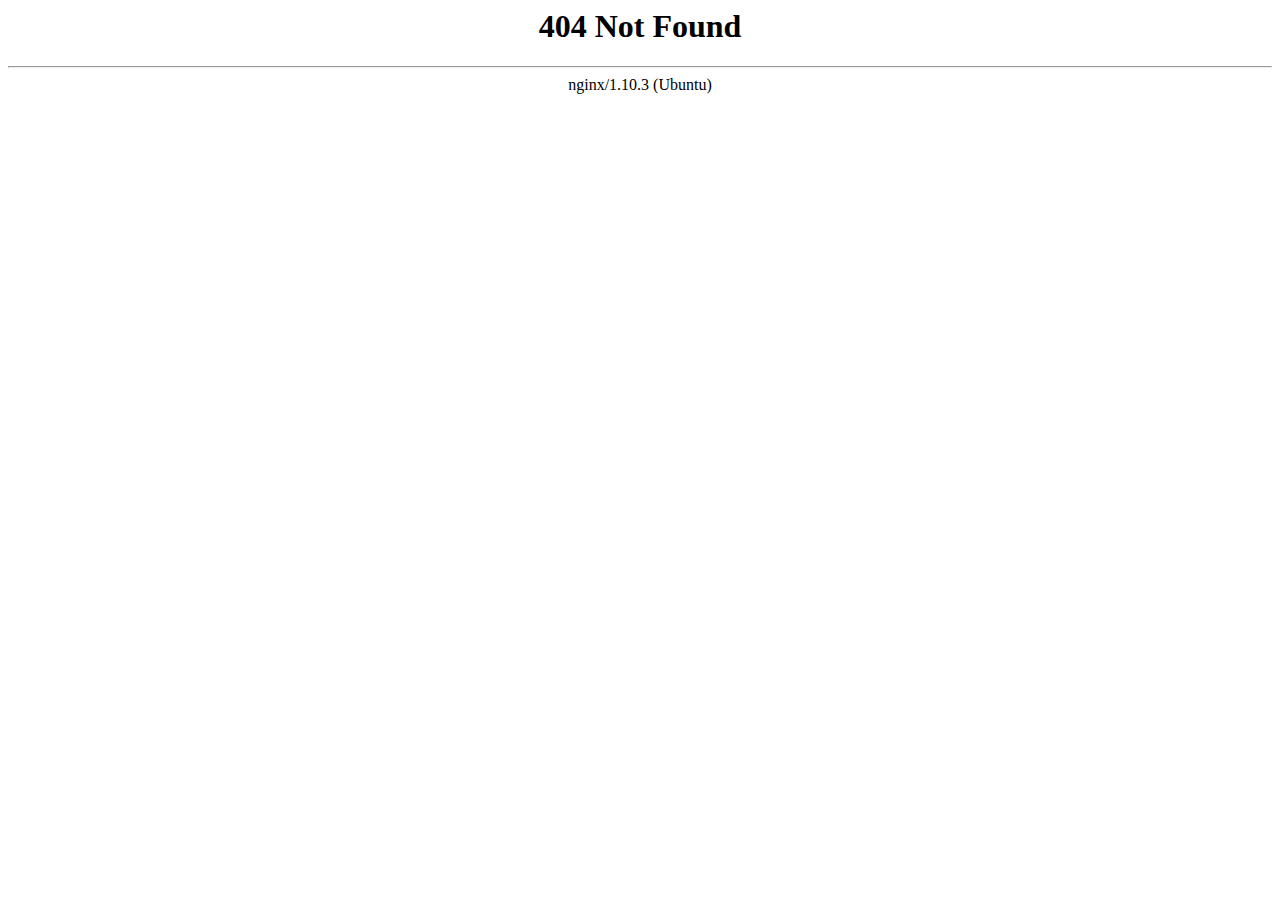
<file: css/lib/owl.video.play.html>
<html>

<!-- Mirrored from oceanexpress-delivery.com/css/lib/owl.video.play.html by HTTrack Website Copier/3.x [XR&CO'2014], Fri, 30 Jun 2023 13:32:58 GMT -->
<head><title>404 Not Found</title></head>
<body bgcolor="white">
<center><h1>404 Not Found</h1></center>
<hr><center>nginx/1.10.3 (Ubuntu)</center>
</body>

<!-- Mirrored from oceanexpress-delivery.com/css/lib/owl.video.play.html by HTTrack Website Copier/3.x [XR&CO'2014], Fri, 30 Jun 2023 13:32:58 GMT -->
</html>
</file>
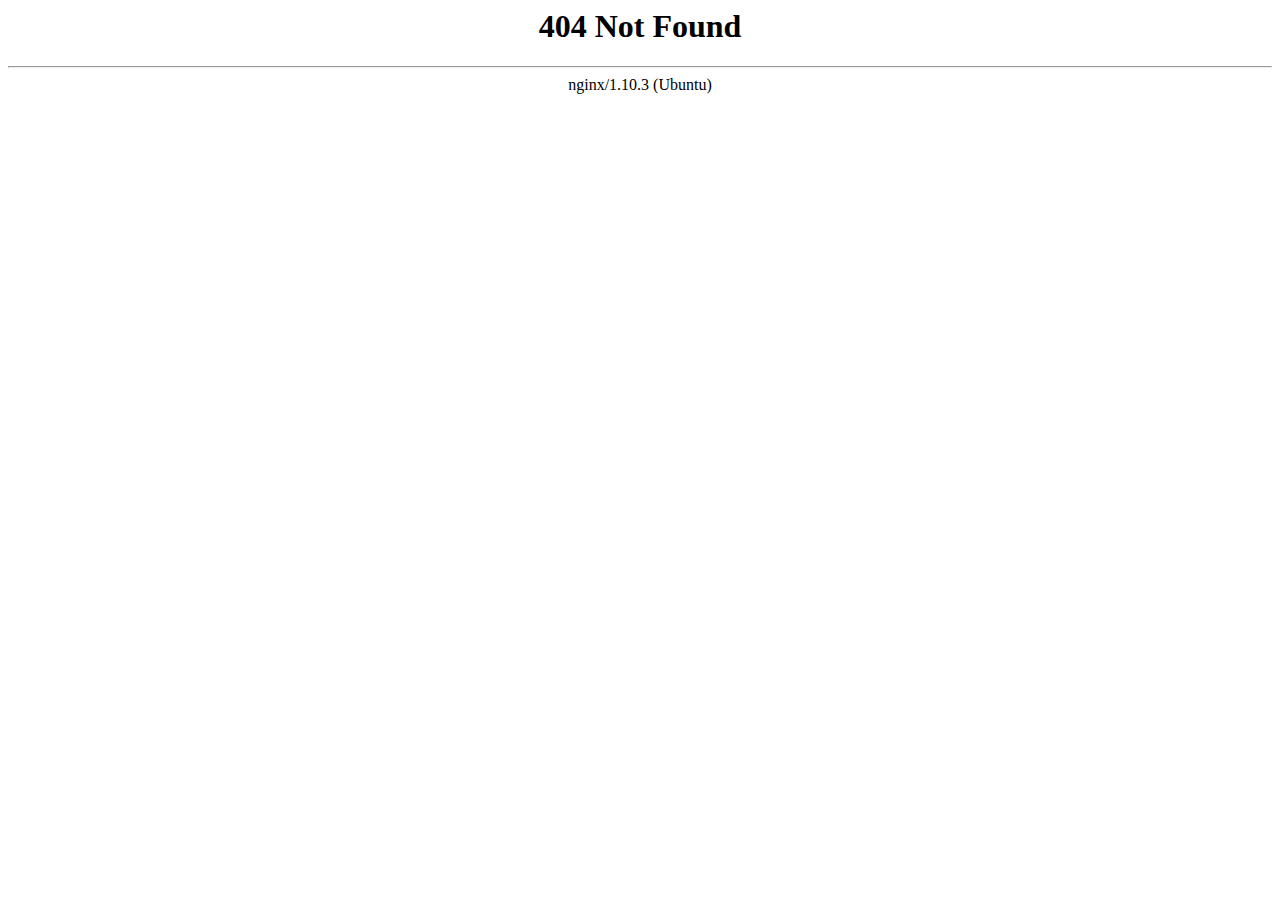
<file: img/master/play-button.html>
<html>

<!-- Mirrored from oceanexpress-delivery.com/img/master/play-button.html by HTTrack Website Copier/3.x [XR&CO'2014], Fri, 30 Jun 2023 13:32:58 GMT -->
<head><title>404 Not Found</title></head>
<body bgcolor="white">
<center><h1>404 Not Found</h1></center>
<hr><center>nginx/1.10.3 (Ubuntu)</center>
</body>

<!-- Mirrored from oceanexpress-delivery.com/img/master/play-button.html by HTTrack Website Copier/3.x [XR&CO'2014], Fri, 30 Jun 2023 13:32:58 GMT -->
</html>
</file>
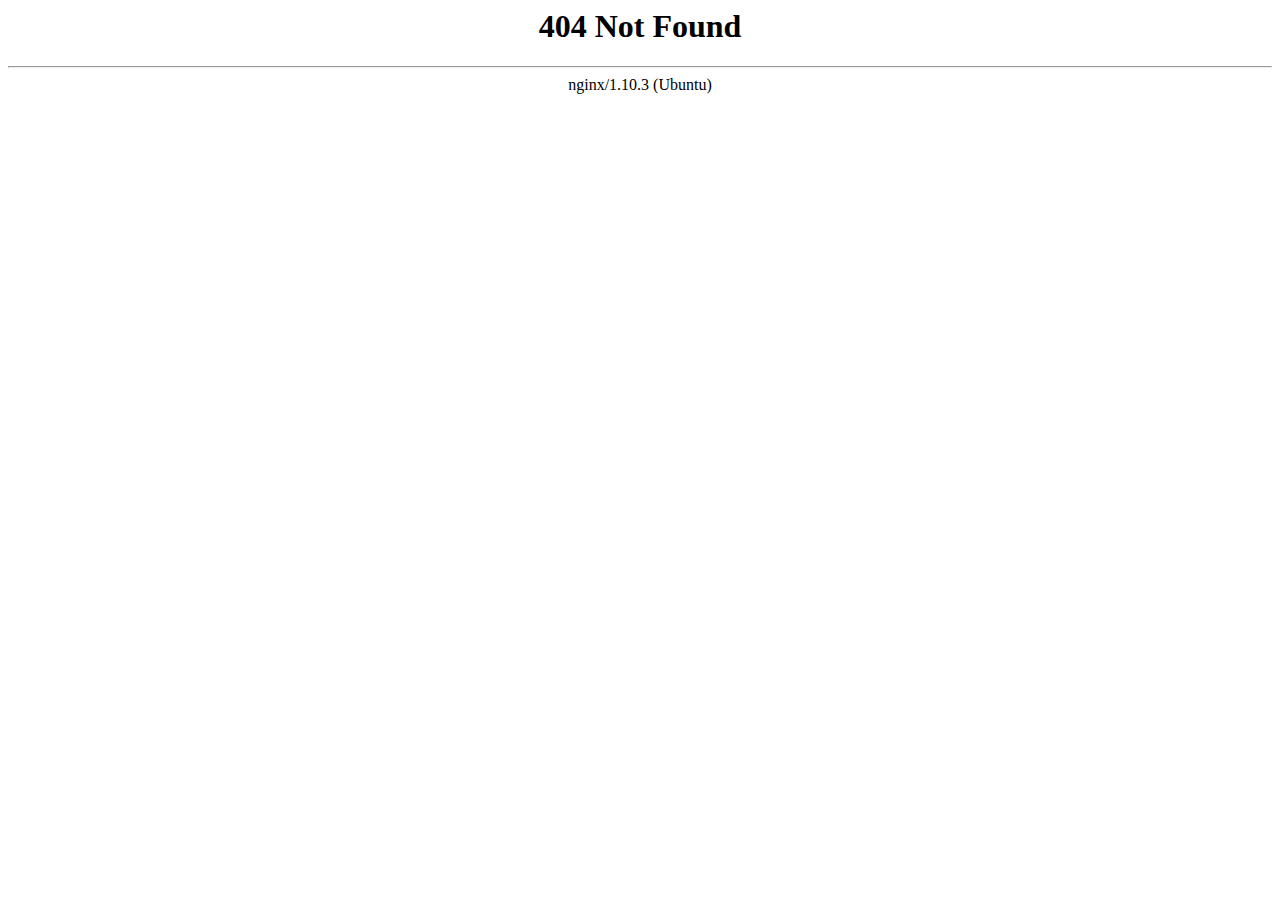
<file: track/css/lib/owl.video.play.html>
<html>

<!-- Mirrored from oceanexpress-delivery.com/track/css/lib/owl.video.play.html by HTTrack Website Copier/3.x [XR&CO'2014], Fri, 30 Jun 2023 13:36:37 GMT -->
<head><title>404 Not Found</title></head>
<body bgcolor="white">
<center><h1>404 Not Found</h1></center>
<hr><center>nginx/1.10.3 (Ubuntu)</center>
</body>

<!-- Mirrored from oceanexpress-delivery.com/track/css/lib/owl.video.play.html by HTTrack Website Copier/3.x [XR&CO'2014], Fri, 30 Jun 2023 13:36:37 GMT -->
</html>
</file>
<file: css/navbar.css>
.navbar {
  position: absolute;
  left: 0;
  top: 50px;
  padding: 0;
  width: 100%;
  z-index: 2;
}

.navbar .container {
  padding-top: 15px;
  padding-bottom: 15px;
}

.navbar .navbar-brand {
  width: 200px;
}

.navbar .navbar-brand img {
  width: 90%;
  height: 65px;
  object-fit: contain;
}

.navbar .navbar-toggler {
  position: relative;
  height: 60px;
  width: 60px;
  border: none;
  cursor: pointer;
  outline: none;
}

.navbar .navbar-toggler .menu-icon-bar {
  position: absolute;
  left: 15px;
  right: 15px;
  height: 2px;
  background-color: #FFF;
  opacity: 0;
  -webkit-transform: translateY(-1px);
  -ms-transform: translateY(-1px);
  transform: translateY(-1px);
  transition: all 0.3s ease-in;
}

.navbar .navbar-toggler .menu-icon-bar:first-child {
  opacity: 1;
  -webkit-transform: translateY(-1px) rotate(45deg);
  -ms-sform: translateY(-1px) rotate(45deg);
  transform: translateY(-1px) rotate(45deg);
}

.navbar .navbar-toggler .menu-icon-bar:last-child {
  opacity: 1;
  -webkit-transform: translateY(-1px) rotate(135deg);
  -ms-sform: translateY(-1px) rotate(135deg);
  transform: translateY(-1px) rotate(135deg);
}

.navbar .navbar-toggler.collapsed .menu-icon-bar {
  opacity: 1;
}

.navbar .navbar-toggler.collapsed .menu-icon-bar:first-child {
  -webkit-transform: translateY(-7px) rotate(0);
  -ms-sform: translateY(-7px) rotate(0);
  transform: translateY(-7px) rotate(0);
}

.navbar .navbar-toggler.collapsed .menu-icon-bar:last-child {
  -webkit-transform: translateY(5px) rotate(0);
  -ms-sform: translateY(5px) rotate(0);
  transform: translateY(5px) rotate(0);
}

.navbar-dark .navbar-nav .nav-link {
  position: relative;
  color: #FFF;
  font-size: 14px;
  letter-spacing: 1px;
  font-family: 'Poppins', sans-serif;
  font-weight: 600;
  text-transform: uppercase;
  margin-left: 10px;
}

.navbar-dark .navbar-nav .nav-link:focus {
  color: var(--secundary-color);
}

.navbar-dark .navbar-nav .show > .nav-link,
.navbar-dark .navbar-nav .active > .nav-link,
.navbar-dark .navbar-nav .nav-link.show,
.navbar-dark .navbar-nav .nav-link.active {
  color: var(--secundary-color);
}

.navbar-dark .navbar-nav .nav-link:hover {
  color: var(--secundary-color);
}

.navbar .dropdown-menu {
  padding: 0;
  background-color: #FFF;
  transition: opacity .15s ease-in-out;
}

.navbar .dropdown-menu .dropdown-item {
  position: relative;
  padding: 10px 20px;
  color: var(--paragraph-color);
  font-size: 13px;
  font-family: 'Poppins', sans-serif;
  border-bottom: 1px solid rgb(221, 221, 221, 0.6);
  transition: color 0.2s ease-in;
}

.dropdown-menu {
  border: none;
  border-radius: 0rem;
  -webkit-box-shadow: 0 0 11px 0 rgba(6,22,58,.14);
  -moz-box-shadow: 0 0 11px 0 rgba(6,22,58,.14);
  box-shadow: 0 0 11px 0 rgba(6,22,58,.14);
}

.navbar .dropdown-menu .dropdown-item:focus {
  background: transparent;
}

.navbar .dropdown-menu .dropdown-item:last-child {
  border-bottom: none;
}

.navbar .dropdown-menu .dropdown-item:hover {
  background: transparent;
  color: var(--secundary-color);
}

.navbar .dropdown-menu .dropdown-item::before {
  content: '';
  position: absolute;
  bottom: 0;
  left: 0;
  top: 0;
  width: 5px;
  background-color: transparent; /* navbar dropdowon border left */
  opacity: 0;
  transition: opacity 0.2s ease-in;
}

.navbar .dropdown-menu .dropdown-item:hover::before {
  opacity: 1;
}

.navbar.fixed-top {
  position: fixed;
  top: 0;
  -webkit-animation: fade .50s;
  animation: fade .50s;
  background-color: var(--primary-heading);
  -webkit-box-shadow: 0 4px 4px -6px #333;
  -moz-box-shadow: 0 4px 4px -6px #333;
  box-shadow: 0 4px 4px -6px #333;
}


.navbar.fixed-top.navbar-dark .navbar-nav .nav-link {
  font-size: 14px;
}

/* .navbar.fixed-top.navbar-dark .navbar-brand {
    margin-top: -5px;
  }
   */

.navbar.fixed-top.navbar-dark .container {
  background-color: transparent;
}


.navbar.fixed-top.navbar-dark .navbar-nav .nav-link.active {
  color: #c0ca33;
}

.navbar.fixed-top.navbar-dark .navbar-nav .nav-link::after {
  background-color: #c0ca33;
}

.content {
  padding: 120px 0;
}

.dropdown-toggle::after {
  transition: transform 0.15s linear;
}

.show.dropdown .dropdown-toggle::after {
  transform: translateY(3px);
}

.dropdown-menu {
  margin-top: 0;
}

@media screen and (max-width: 991px) {
  .navbar {
    top: 10px;
  }
  
  .navbar-nav {
    padding: 20px;
    background-color: #FFF;
  }

  .navbar .container {
    padding: 0px;
    border-radius: 0px;
  }

  .navbar-collapse .navbar-nav .nav-link {
    color: var(--paragraph-color);
    border-bottom: 1px solid rgb(221, 221, 221, 0.6);
    line-height: 2;
    margin-left: 0px;
    font-size: 13px;
  }

  .navbar-collapse .navbar-nav .last-link-item {
    border-bottom: none;
  }

  .navbar-collapse .navbar-nav .contact-link {
    font-size: 13px;
    padding: 0px;
    border-bottom: none;
  }

  .navbar.fixed-top .navbar-nav {
    background: transparent;
  }

  .navbar.fixed-top .navbar-nav .nav-link{
    border-bottom: 1px solid rgb(221, 221, 221, 0.2);
    line-height: 2;
    margin-left: 0px;
    font-size: 13px !important;
    color: #FFF;
  }

  .navbar.fixed-top .navbar-collapse .navbar-nav .last-link-item {
    border-bottom: none;
  }

  .navbar .dropdown-menu {
    padding: 0;
    background-color: #FFF;
    border: none;
  }

  .navbar .dropdown-menu .dropdown-item {
    position: relative;
    padding: 10px 20px;
    color: var(--headline-color);
    font-size: 13px;
    font-family: 'Poppins', sans-serif;
    border-bottom: 1px solid rgb(221, 221, 221, 0.2);
    transition: color 0.2s ease-in;
   
  }

  .navbar.fixed-top .dropdown-menu .dropdown-item {
    background-color: var(--primary-color);
    color: #FFF;
  }

  .navbar.fixed-top .navbar-dark .navbar-nav .nav-link:focus,
  .navbar.fixed-top .navbar-dark .navbar-nav .nav-link:hover {
    color: #FFF;
  }

  .navbar .navbar-brand {
    width: 150px;
    margin-left: 10px;
  }

  .dropdown-menu {
    border: none;
    border-radius: 0rem;
    -webkit-box-shadow: none;
    -moz-box-shadow: none;
    box-shadow: none;
  }  

  .navbar.fixed-top {
    background-color: var(--primary-color);
  }

}

@media screen and (min-width: 992px) {
  .banner {
    padding: 0 150px;
  }

  .banner h1 {
    font-size: 5rem;
  }

  .banner p {
    font-size: 2rem;
  }

  .navbar-dark .navbar-nav .nav-link {
    padding: 23px 15px;
  }

  .navbar-dark .navbar-nav .nav-link:hover::after {
    -webkit-transform: scaleX(1);
    -ms-transform: scaleX(1);
    transform: scaleX(1);
  }

  .dropdown-menu {
    min-width: 200px;
    -webkit-animation: dropdown-animation 0.4s;
    animation: dropdown-animation 0.4s;
    -webkit-transform-origin: top;
    -ms-transform-origin: top;
    transform-origin: top;
  }

}


@media (max-width:767px) {
  .navbar .navbar-brand {
    margin-top: 0px;
  }

  .navbar .navbar-brand {
    width: 140px;
  }

  .navbar .container {
    background-color: transparent;
  }

  .navbar {
    background-color: transparent;

  }

}


@-webkit-keyframes navbar-animation {
  0% {
    opacity: 0;
    -webkit-transform: translateY(-100%);
    -ms-transform: translateY(-100%);
    transform: translateY(-100%);
  }

  100% {
    opacity: 1;
    -webkit-transform: translateY(0);
    -ms-transform: translateY(0);
    transform: translateY(0);
  }
}

@keyframes navbar-animation {
  0% {
    opacity: 0;
    -webkit-transform: translateY(-100%);
    -ms-transform: translateY(-100%);
    transform: translateY(-100%);
  }

  100% {
    opacity: 1;
    -webkit-transform: translateY(0);
    -ms-transform: translateY(0);
    transform: translateY(0);
  }
}

@-webkit-keyframes dropdown-animation {
  0% {
    -webkit-transform: scaleY(0);
    -ms-transform: scaleY(0);
    transform: scaleY(0);
  }

  75% {
    -webkit-transform: scaleY(1.1);
    -ms-transform: scaleY(1.1);
    transform: scaleY(1.1);
  }

  100% {
    -webkit-transform: scaleY(1);
    -ms-transform: scaleY(1);
    transform: scaleY(1);
  }
}

@keyframes dropdown-animation {
  0% {
    -webkit-transform: scaleY(0);
    -ms-transform: scaleY(0);
    transform: scaleY(0);
  }

  75% {
    -webkit-transform: scaleY(1.1);
    -ms-transform: scaleY(1.1);
    transform: scaleY(1.1);
  }

  100% {
    -webkit-transform: scaleY(1);
    -ms-transform: scaleY(1);
    transform: scaleY(1);
  }
}
</file>
<file: css/main.css>
/* ==================================================
  * Template: Cargoy
  * Version:  1
  * Date:     April 16 2021
===================================================== */

@import url('https://fonts.googleapis.com/css2?family=Poppins:wght@300;400;500;600;700;800&amp;display=swap&amp;family=Open+Sans:ital,wght@0,300;0,400;0,600;0,700;0,800;1,400&amp;display=swap');
@import url('lib/normalize.css');

/*==================================================*/
             /* [Table of contents] */
/*==================================================*/

/*	
    1. RESET.
    2. COLOR PALETTE.
    3. TYPOGRAPHY. 
    4. SPACE AND ALIGMENT. 
    5. BUTTONS. 
    6. PRELOADER. 
    7. SCROLLING TOP.
    8. YOUTUBE POPUP.
    9. MODAL POPUP. 
    10. GALLERY FILTER.
    11. MAGNIFIC POPUP. 
    12. MASONRY GALLERY. 
    13. MEDIA QUERIES. 
*/

/* =====================================
    1. RESET.
===================================== */

/* http://meyerweb.com/eric/tools/css/reset/ 
   v2.0 | 20110126
   License: none (public domain)
*/

html, body, div, span, applet, object, iframe,blockquote, pre,
a, abbr, acronym, address, big, cite, code,
del, dfn, em, img, ins, kbd, q, s, samp,
small, strike, strong, sub, sup, tt, var,
b, u, i, center,
dl, dt, dd, ol, ul, li,
fieldset, form, label, legend,
table, caption, tbody, tfoot, thead, tr, th, td,
article, aside, canvas, details, embed, 
figure, figcaption, footer, header, hgroup, 
menu, nav, output, ruby, section, summary,
time, mark, audio, video {
	margin: 0;
	padding: 0;
	border: 0;
	font-size: 100%;
	font: inherit;
}
/* HTML5 display-role reset for older browsers */
article, aside, details, figcaption, figure, 
footer, header, hgroup, menu, nav, section {
	display: block;
}

body {
  font-weight: 400;
  font-size: 15px;
  line-height: 25px;
  color: #9dabaf;
  background-color: #FFF;
  letter-spacing: 0px;
}

strong{
  font-weight: bold;
  color: var(--primary-heading);
}

ol, ul{ 
  padding: 0; 
  margin: 0;
  list-style: none;
}

iframe{
  width: 100%;
  border: none;
  display: block;
}

img{
  width: 100%;
}

/** Transition **/
a{
    -webkit-transition: all 0.3s ease-in-out 0s; 
    -moz-transition: all 0.3s ease-in-out 0s; 
    -ms-transition: all 0.3s ease-in-out 0s; 
    -o-transition: all 0.3s ease-in-out 0s; 
    transition: all 0.3s ease-in-out 0s; 
}

a:hover{
    color: var(--secundary-color);
}

/**  Shadow **/
.box-shadow{
  -webkit-box-shadow: 0 0 11px 0 rgba(6,22,58,.14);
  -moz-box-shadow: 0 0 11px 0 rgba(6,22,58,.14);
  box-shadow: 0 0 11px 0 rgba(6,22,58,.14);
}

/* =====================================
    2. COLOR PALETTE.
===================================== */
:root {
  --primary-color:   #1D428A;
  --secundary-color: #FC4C02;
  --third-color:     #5EC0D4;
  --primary-heading: #09192A;
  --paragraph-color: #020202;
  --background-color:#F8F8F8;
}

*::-moz-selection {
  background: var(--primary-color);
  color: #fff;
  text-shadow: none;
}

::-moz-selection {
  background: var(--primary-color);
  color: #fff;
  text-shadow: none;
}

::selection {
  background: var(--primary-color);
  color: #fff;
  text-shadow: none;
}

a {
  color: var(--headline-color);
  text-decoration: none;
}

a:hover {
  color: var(--primary-color);
  text-decoration: none;
}

/* ===================================== 
    3. TYPOGRAPHY. 
===================================== */
h1, h2, h3, h4, h5, h6 {
  font-family: 'Poppins', sans-serif;
  font-weight: 700;
  color: var(--primary-heading);
}

h1 {
  font-size: 45px;
  line-height: 50px;
}

h2 {
  font-size: 35px;
  line-height: 42px;
}

h3 {
  font-size: 25px;
  line-height: 35px;
}

h4 {
  font-size: 20px;
  line-height: 25px;
}

h5 {
  font-size: 20px;
  font-family: 'Open Sans', sans-serif;
  line-height: 25px;
}

h6 {
  font-size: 16px;
  line-height: 18px;
}

p {
  font-family: 'Open Sans', sans-serif;
  font-size: 15px;
  line-height: 25px;
  color: var(--paragraph-color);
}

h6 a {
  font-size: 14px;
  text-decoration: underline;
  text-transform: uppercase;
}

li{
  font-family: 'Open Sans', sans-serif;
  color: var(--primary-heading);
}

h5.subtitle{
  color: var(--secundary-color);
  font-size: 14px;
  text-transform: uppercase;
  margin-bottom: 0px;
}

/* ===================================== 
    4. SPACE AND ALIGMENT. 
===================================== */
  .mt-3,
  .my-3 {
    margin-top: 1.5rem !important;
  }

  .mt-4,
  .my-4 {
    margin-top: 3rem !important;
  }

  .mt-5,
  .my-5 {
    margin-top: 5rem !important;
  }

  .mb-5,
  .my-5 {
    margin-bottom: 5rem !important;
  }

  .p-spacing-lg-left-100{
    padding-left: 100px;
  }

  .p-spacing-lg-left-80{
    padding-left: 80px;
  }

  .p-spacing-lg-left-50{
    padding-left: 50px;
  }

  .p-spacing-lg-left-30{
    padding-left: 30px;
  }

  .p-spacing-lg-right-100{
    padding-right: 100px;
  }

  .p-spacing-lg-right-80{
    padding-right: 80px;
  }

  .p-spacing-lg-right-70{
    padding-right: 70px;
  }

  .p-spacing-lg-right-60{
    padding-right: 60px;
  }

  .p-spacing-lg-right-50{
    padding-right: 50px;
  }

  .p-spacing-lg-right-30{
    padding-right: 30px;
  }

  .icon {
    margin-bottom: 15px !important;
  }

  .bg-wrapper {
    background-color: var(--background-color);
    padding: 5rem 0rem;
    position: relative;
  }

  section{
    overflow: hidden !important;
  }

  .section-title{
    text-align: center;
    margin-bottom: 30px;

  }

  .section-title h5{
    font-size: 15px;
    text-transform: uppercase;
    letter-spacing: 1px;
    margin-bottom: 0px;
    color: var(--secundary-color);
  }

/* ===================================== 
    5. BUTTONS. 
===================================== */
.btn-default {
  display: inline-block;
  font-family: 'Poppins', sans-serif;
  padding: 10px 30px;
  font-size: 13px;
  text-transform: uppercase;
  line-height: 1.3333333;
  letter-spacing: 1px;
  font-weight: 600;
  color: #FFF;
  background-color: var(--secundary-color);
  border: 1px solid var(--secundary-color);
  text-align: center;
  vertical-align: middle;
  -webkit-user-select: none;
  -moz-user-select: none;
  -ms-user-select: none;
  user-select: none;
  border-radius: 3px;
  transition: color 0.15s ease-in-out, background-color 0.15s ease-in-out, border-color 0.15s ease-in-out, box-shadow 0.15s ease-in-out;
  color: #fff;
  -webkit-transition: all 0.3s ease-in-out 0s; 
  -moz-transition: all 0.3s ease-in-out 0s; 
  -ms-transition: all 0.3s ease-in-out 0s; 
  -o-transition: all 0.3s ease-in-out 0s; 
  transition: all 0.3s ease-in-out 0s; 
}

.btn-default:hover {
  color: #fff;
  background-color: var(--primary-color);
  border-color: var(--primary-color);
}

.btn-default:focus, .btn-default.focus {
  color: #fff;
  background-color: var(--secundary-color);
  border-color: var(--secundary-color);
  box-shadow: none;
  outline: 0;
}

.btn-default.disabled, .btn-default:disabled {
  color: #fff;
  background-color: var(--secundary-color);
  border-color: var(--secundary-color);
}

.btn-default:not(:disabled):not(.disabled):active, .btn-default:not(:disabled):not(.disabled).active,
.show > .btn-default.dropdown-toggle {
  color: #fff;
  background-color: var(--secundary-color);
  border-color: var(--secundary-color);
}

.btn-default.disabled,
.btn-default:disabled {
  color: #fff;
  background-color: var(--secundary-color);
  border-color: var(--secundary-color);
  opacity: 1;
}
  
.btn-default-white {
  color: var(--headline-color);
  background-color: #FFF;
  border-color:  #FFF;
}

.btn-outline{
    background-color: transparent;
    border: solid 1px var(--secundary-color);
    color: var(--secundary-color);
}

.btn-outline-white{
  background-color: transparent; 
  border: solid 1px #FFF;
  color: #FFF;
}

.btn-outline{
  background-color: transparent;
  border: solid 1px var(--secundary-color); 
  color: var(--secundary-color);
}

.btn-lg{
  padding: 10px 35px;
  font-size: 18px;
  line-height:30px;
}

.btn-lg:hover{
  background-color: var(--secundary-color); 
  border: solid 1px var(--secundary-color); 
  color: #FFF;
}

/* ===================================== 
    6. PRELOADER. 
===================================== */
#loader-wrapper {
  position: fixed;
  top: 0;
  left: 0;
  width: 100%;
  height: 100%;
  z-index: 1031;
  background-color: #F2F2F2;
}

.loader{
  width: 100px;
  height: 100px;
  position: absolute; 
  top: 10%; 
  left: 50%; 
  transform: translate(-50%, -50%); 
  text-align: center; 
}

#cube{
  -webkit-perspective: 120px;
  -moz-perspective: 120px;
  -ms-perspective: 120px;
  perspective: 120px;
  position: absolute; 
  top: 45%; 
  left: 50%; 
  transform: translate(-50%, -50%); 
  text-align: center; 
}

#cube:before{
  content: "";
  position: absolute;
  left: 25px;
  top: 50%;
  width: 50px;
  height: 50px;
  background-color: var(--secundary-color);
  animation: flip 1s infinite;
}

@keyframes flip {
  0% {
    transform: rotate(0);
  }

  50% {
    transform: rotateY(180deg);
  }

  100% {
    transform: rotateY(180deg)  rotateX(180deg);
  }
}

/* =====================================
    7. SCROLLING TOP.
===================================== */
@media only screen and (min-width: 1024px) {
  main p {
    font-size: 20px;
    font-size: 1.25rem;
  }
}

.cd-top {
  display: inline-block;
  height: 40px;
  width: 40px;
  position: fixed;
  bottom: 40px;
  right: 10px;
  overflow: hidden;
  text-indent: 100%;
  white-space: nowrap;
  background: var(--secundary-color) url(../images/icons/cd-top-arrow.svg) no-repeat center 50%;
  visibility: hidden;
  border-radius: 5px;
  z-index: 4;
}

.cd-top.cd-is-visible,
.cd-top.cd-fade-out,
.no-touch .cd-top:hover {
  -webkit-transition: opacity .3s 0s, visibility 0s 0s;
  -moz-transition: opacity .3s 0s, visibility 0s 0s;
  transition: opacity .3s 0s, visibility 0s 0s;
}

.cd-top.cd-is-visible {
  /* the button becomes visible */
  visibility: visible;
  opacity: 1;
}

.no-touch .cd-top:hover {
  background-color: var(--primary-color);
}

@media only screen and (min-width: 768px) {
  .cd-top {
    right: 20px;
    bottom: 20px;
  }
}

@media only screen and (min-width: 1024px) {
  .cd-top {
    height: 45px;
    width: 45px;
    right: 30px;
    bottom: 30px;
  }
}

/* =====================================
    8. YOUTUBE POPUP.
===================================== */
.popup-youtube{
  position: absolute; 
  top: 50%; 
  left: 50%; 
  transform: translate(-50%, -50%); 
  text-align: center; 
}

.popup-youtube .video-image {
  position: relative;
  display: inline-block;
}

.popup-youtube .video-image img {
  width: 100%
}

.popup-youtube .video-image:before {
  content: "";
  position: absolute;
  width: 100%;
  height: 100%;
  z-index: 10;
  background: transparent url(../img/master/play-button.html) center center no-repeat;
}

.popup-youtube .video-image img a:link {
  text-decoration: none;
  color: #FFF;
}

.popup-youtube .video-image img a:visited {
  text-decoration: none;
  color: #FFF;
}

.popup-youtube .video-image img a:hover {
  text-decoration: none;
  color: #FFF;
}

.popup-youtube .video-image img a:active {
  text-decoration: none;
  color: #FFF;
}

/* ===================================== 
    9. MODAL POPUP. 
===================================== */
.modal-box {
  text-align: center;
}

.modal-box p {
  margin: 15px 0px 15px 0px;
}

.modal-sm .modal-content {
  background: #FFF;
  border: 1px solid #ddd;
  border: 1px solid rgba(0, 0, 0, .2);
  -webkit-box-shadow: 0 3px 9px rgba(0, 0, 0, .5);
  box-shadow: 0 3px 9px rgba(0, 0, 0, .5);
  padding: 10px 20px 10px 20px;
}

.close {
  color: #000;
}

@media (min-width: 992px) {
  .modal-md {
    width: 600px;
  }
}

/* .btn-popup {
  display: inline-block;
  margin-left: 5rem;
  margin-top: -10px;
} */

.popup-youtube {
  position: relative;
}

.pulse {
  position: absolute;
  top: 50%;
  left: 50%;
  background: var(--secundary-color);
  width: 70px;
  height: 70px;
  color: #FFF;
  border-radius: 50%;
  text-align: center;
  line-height: 73px;
  font-size: 30px;
  transform: translate(-50%, -50%);
  padding-left: 4px;
}

.pulse::before,
.pulse::after {
  content: "";
  display: block;
  position: absolute;
  border-radius: 50%;
  border: 1px solid var(--secundary-color);
  top: -15px;
  right: -15px;
  left: -15px;
  bottom: -15px;
  animation: pulse 1.5s linear infinite;
}

.pulse::after {
  animation-delay: .5s;
}

@keyframes pulse {
  0% {
    transform: scale(0.5);
    opacity: 0;
  }

  50% {
    opacity: 1;
  }

  to {
    transform: scale(1.2);
    opacity: 0;
  }
}

/* ===================================== 
    10. GALLERY FILTER.
===================================== */
/* * {
    -webkit-transform-origin: center !important;
    transform-origin: center !important;
  } */

  .filter-container {
    width: 100%;
    margin: 0rem auto 2.5rem;
    text-align: center;
  }

  .filter {
    padding: 0;
    list-style: none;
    background-color: var(--background-color);
    padding: 8px 0px;
    border-radius: 50rem !important;
  }

  .filter li {
    font-size: 14px;
    font-family: 'Open Sans', sans-serif;
    display: inline-block;
    text-transform: uppercase;
    cursor: pointer;
    line-height: 2;
    padding: 5px 25px;
    position: relative;
    color: var(--primary-heading);
    font-weight: 700;
    border-radius: 10px;
    margin: 0px 5px;
  }

  .filter li.active {
    background-color: var(--secundary-color);
    box-shadow: 0 0.5rem 1rem rgba(0, 0, 0, 0.15) !important;
    border-radius: 50rem !important;
    color: #FFF;
  }

  #kehl-grid {
    position: relative;
    text-align: center;
    margin: 0 auto;
    padding: 0;
    width: 100%;
    /*  max-width:1920px; */
  }

  #kehl-grid:after {
    content: '';
    display: block;
    clear: both;
  }

  .grid-box {
    position: relative;
    display: inline-block;
    overflow: hidden;
    width: calc(100% / 3);
    margin: 0;
    padding: 5px;
    /*   box-sizing: border-box;
        -webkit-transform: translate3d(1px,0,0);
        transform: translate3d(1px,0,0); */
    clear: both;
  }

  #kehl-grid h3 {
    color: #262626;
    font-family: 'Open Sans', sans-serif;
    font-weight: 800;
    font-size: 15px;
    line-height: 25px;
    letter-spacing: 4px;
    text-transform: uppercase;
    z-index: 1;
  }

  #kehl-grid p {
    color: #333;
    z-index: 4;
    font-size: 12px;
    letter-spacing: 3px;
    font-family: 'Playfair Display', serif;
    font-weight: 400;
  }

  /* clear fix */
  .grid:after {
    content: '';
    display: block;
    clear: both;
  }

  /* ---- .grid-item ---- */
  .grid-sizer,
  .grid-box {
    width: 33.333%;
  }

  .grid-two-col .grid-sizer,
  .grid-two-col .grid-box {
    width: 49%;
  }

  .grid-four-col .grid-sizer,
  .grid-four-col .grid-box {
    width: 25%;
  }

  .grid-box {
    float: left;
  }

  .grid-box img {
    display: block;
    width: 100%;
  }

  .grid-box .image-mask {
    position: absolute;
    width: 100%;
    height: 100%;
    top: 0;
    left: 0;
    background: rgba(256, 256, 256, 0);
    z-index: 1;
    transition: all 300ms linear;
  }

  .grid-box:hover .image-mask {
    background: rgba(256, 256, 256, .8);
  }

  .grid-box h3 {
    position: absolute;
    width: 100%;
    bottom: 30%;
    left: 0;
    margin-bottom: -16px;
    line-height: 26px;
    text-align: center;
    z-index: 4;
    opacity: 0;
    transition: all 300ms linear;
  }

  .grid-box:hover h3 {
    bottom: 50%;
    opacity: 1;
  }

  .grid-box p {
    position: absolute;
    top: 15px;
    left: 25px;
    opacity: 0;
    font-style: italic;
    line-height: 18px;
    transition: all 300ms linear;
  }

  .grid-box:hover p {
    top: 60px;
    left: 25px;
    opacity: 0;
  }

/* ===================================== 
    11. MAGNIFIC POPUP. 
===================================== */
.magnific-img {
  width: 100%;
  height: 100%;
}

.magnific-img img {
  width: 100%;
  height: 100%;
  border-radius: 0px;
}

.mfp-with-zoom .mfp-container,
.mfp-with-zoom.mfp-bg {
  opacity: 0;
  -webkit-transition: all 0.3s ease-out;
  -moz-transition: all 0.3s ease-out;
  -o-transition: all 0.3s ease-out;
  transition: all 0.3s ease-out;
}

.mfp-with-zoom.mfp-ready .mfp-container {
  opacity: 1;
}

.mfp-with-zoom.mfp-ready.mfp-bg {
  opacity: 0.8;
}

.mfp-with-zoom.mfp-removing .mfp-container,
.mfp-with-zoom.mfp-removing.mfp-bg {
  opacity: 0;
}

.mfp-arrow-left:before {
  border-right: none !important;
}

.mfp-arrow-right:before {
  border-left: none !important;
}

button.mfp-arrow,
.mfp-counter {
  opacity: 0 !important;
  transition: opacity 200ms ease-in, opacity 2000ms ease-out;
}

.mfp-container:hover button.mfp-arrow,
.mfp-container:hover .mfp-counter {
  opacity: 1 !important;
}

/* Magnific Popup CSS */
.mfp-bg {
  top: 0;
  left: 0;
  width: 100%;
  height: 100%;
  z-index: 1042;
  overflow: hidden;
  position: fixed;
  background: #0b0b0b;
  opacity: 0.9;
}

.mfp-wrap {
  top: 0;
  left: 0;
  width: 100%;
  height: 100%;
  z-index: 1043;
  position: fixed;
  outline: none !important;
}

.mfp-container {
  text-align: center;
  position: absolute;
  width: 100%;
  height: 100%;
  left: 0;
  top: 0;
  padding: 0 8px;
  box-sizing: border-box;
}

.mfp-container:before {
  content: '';
  display: inline-block;
  height: 100%;
  vertical-align: middle;
}

.mfp-align-top .mfp-container:before {
  display: none;
}

.mfp-content {
  position: relative;
  display: inline-block;
  vertical-align: middle;
  margin: 0 auto;
  text-align: left;
  z-index: 1045;
}

.mfp-inline-holder .mfp-content,
.mfp-ajax-holder .mfp-content {
  width: 100%;
  cursor: auto;
}

.mfp-ajax-cur {
  cursor: progress;
}

/* .mfp-zoom-out-cur,
.mfp-zoom-out-cur .mfp-image-holder .mfp-close {
  cursor: -moz-zoom-out;
  cursor: -webkit-zoom-out;
  cursor: zoom-out;
}
.mfp-zoom {
  cursor: pointer;
  cursor: -webkit-zoom-in;
  cursor: -moz-zoom-in;
  cursor: zoom-in;
} */
/* .mfp-auto-cursor .mfp-content {
  cursor: auto;
} */
.mfp-close,
.mfp-arrow,
.mfp-preloader,
.mfp-counter {
  -webkit-user-select: none;
  -moz-user-select: none;
  user-select: none;
}

.mfp-loading.mfp-figure {
  display: none;
}

.mfp-hide {
  display: none !important;
}

.mfp-preloader {
  color: #CCC;
  position: absolute;
  top: 50%;
  width: auto;
  text-align: center;
  margin-top: -0.8em;
  left: 8px;
  right: 8px;
  z-index: 1044;
}

.mfp-preloader a {
  color: #CCC;
}

.mfp-preloader a:hover {
  color: #FFF;
}

.mfp-s-ready .mfp-preloader {
  display: none;
}

.mfp-s-error .mfp-content {
  display: none;
}

button.mfp-close,
button.mfp-arrow {
  overflow: visible;
  cursor: pointer;
  background: transparent;
  border: 0;
  -webkit-appearance: none;
  display: block;
  outline: none;
  padding: 0;
  z-index: 1046;
  box-shadow: none;
  touch-action: manipulation;
}

button::-moz-focus-inner {
  padding: 0;
  border: 0;
}

.mfp-close {
  width: 44px;
  height: 44px;
  line-height: 44px;
  position: absolute;
  right: 0;
  top: -10px;
  text-decoration: none;
  text-align: center;
  opacity: 0.65;
  padding: 0 0 18px 10px;
  color: #FFF;
  font-style: normal;
  font-size: 28px;
  font-family: 'Poppins', sans-serif;
}

.mfp-close:hover,
.mfp-close:focus {
  opacity: 1;
}

.mfp-close:active {
  top: -10px;
}

.mfp-close-btn-in .mfp-close {
  color: #333;
}

.mfp-image-holder .mfp-close,
.mfp-iframe-holder .mfp-close {
  color: #FFF;
  right: -6px;
  text-align: right;
  padding-right: 6px;
  width: 100%;
}

.mfp-counter {
  position: absolute; 
  top: 50%; 
  left: 50%; 
  transform: translate(-50%, -50%); 
  text-align: center; 
  color: var(--base-color);
  font-size: 16px;
  line-height: 18px;
  white-space: nowrap;
  font-family: 'Montserrat', sans-serif;
  font-weight: 500;
  margin-top: 30px;
}

.mfp-iframe-holder {
  padding-top: 40px;
  padding-bottom: 40px;
}

.mfp-iframe-holder .mfp-content {
  line-height: 0;
  width: 100%;
  max-width: 900px;
}

.mfp-iframe-holder .mfp-close {
  top: -40px;
}

.mfp-iframe-scaler {
  width: 100%;
  height: 0;
  overflow: hidden;
  padding-top: 56.25%;
}

.mfp-iframe-scaler iframe {
  position: absolute;
  display: block;
  top: 0;
  left: 0;
  width: 100%;
  height: 100%;
  box-shadow: 0 0 8px rgba(0, 0, 0, 0.6);
  background: #000;
}

/* Main image in popup */
img.mfp-img {
  width: auto;
  max-width: 100%;
  height: auto;
  display: block;
  line-height: 0;
  box-sizing: border-box;
  padding: 40px 0 40px;
  margin: 0 auto;
}

/* The shadow behind the image */
.mfp-figure {
  line-height: 0;
}

.mfp-figure:after {
  content: '';
  position: absolute;
  left: 0;
  top: 40px;
  bottom: 40px;
  display: block;
  right: 0;
  width: auto;
  height: auto;
  z-index: -1;
  box-shadow: 0 0 8px rgba(0, 0, 0, 0.6);
  background: #444;
}

.mfp-figure small {
  color: #BDBDBD;
  display: block;
  font-size: 12px;
  line-height: 14px;
}

.mfp-figure figure {
  margin: 0;
}

.mfp-bottom-bar {
  margin-top: -36px;
  position: absolute;
  top: 100%;
  left: 0;
  width: 100%;
  cursor: auto;
}

.mfp-title {
  text-align: left;
  line-height: 18px;
  color: #F3F3F3;
  word-wrap: break-word;
  padding-right: 36px;
}

.mfp-image-holder .mfp-content {
  max-width: 100%;
}

.mfp-gallery .mfp-image-holder .mfp-figure {
  cursor: pointer;
}

@media screen and (max-width: 800px) and (orientation: landscape),
screen and (max-height: 300px) {

  /**
         * Remove all paddings around the image on small screen
         */
  .mfp-img-mobile .mfp-image-holder {
    padding-left: 0;
    padding-right: 0;
  }

  .mfp-img-mobile img.mfp-img {
    padding: 0;
  }

  .mfp-img-mobile .mfp-figure:after {
    top: 0;
    bottom: 0;
  }

  .mfp-img-mobile .mfp-figure small {
    display: inline;
    margin-left: 5px;
  }

  .mfp-img-mobile .mfp-bottom-bar {
    background: rgba(0, 0, 0, 0.6);
    bottom: 0;
    margin: 0;
    top: auto;
    padding: 3px 5px;
    position: fixed;
    box-sizing: border-box;
  }

  .mfp-img-mobile .mfp-bottom-bar:empty {
    padding: 0;
  }

  .mfp-img-mobile .mfp-counter {
    right: 5px;
    top: 3px;
  }

  .mfp-img-mobile .mfp-close {
    top: 0;
    right: 0;
    width: 35px;
    height: 35px;
    line-height: 35px;
    background: rgba(0, 0, 0, 0.6);
    position: fixed;
    text-align: center;
    padding: 0;
  }
}

@media all and (max-width: 900px) {
  .mfp-arrow {
    -webkit-transform: scale(0.75);
    transform: scale(0.75);
  }

  .mfp-arrow-left {
    -webkit-transform-origin: 0;
    transform-origin: 0;
  }

  .mfp-arrow-right {
    -webkit-transform-origin: 100%;
    transform-origin: 100%;
  }

  .mfp-container {
    padding-left: 6px;
    padding-right: 6px;
  }
}

.magnific-img .image-popup-vertical-fit img a:link {
  text-decoration: none;
  border: solid 2px #000;
}

.magnific-img .image-popup-vertical-fit img a:visited {
  text-decoration: none;
  border: solid 2px #000;
}

.magnific-img .image-popup-vertical-fit img a:hover {
  text-decoration: none;
  border: solid 2px #000;
}

.magnific-img .image-popup-vertical-fit img a:active {
  text-decoration: none;
  color: #000;
  border: solid 2px #000;
}

.mfp-figure button.mfp-close {
  cursor: pointer;
}

/* .popup-gallery a {
  cursor: -webkit-zoom-in;
  cursor: -moz-zoom-in;
  cursor: zoom-in;
}
.mfp-figure figure {
  cursor: -webkit-zoom-out;
  cursor: -moz-zoom-out;
  cursor: zoom-out;
} */
.mfp-image-holder .mfp-close,
.mfp-iframe-holder .mfp-close {
  z-index: 1;
  right: -10px !important;
  font-size: 40px;
  cursor: pointer !important;
  color: var(--base-color)
}

.mfp-image-holder .mfp-close:hover,
.mfp-iframe-holder .mfp-close:hover {
  color: white;
  border-color: white;
}

.mfp-arrow {
  position: absolute;
  opacity: 0.65;
  margin: 0;
  top: 50%;
  margin-top: -55px;
  padding: 0;
  width: 90px;
  height: 110px;
  -webkit-tap-highlight-color: transparent;
}

.mfp-arrow:active {
  margin-top: -54px;
}

.mfp-arrow:hover,
.mfp-arrow:focus {
  opacity: 1;
}

.mfp-arrow:before,
.mfp-arrow:after {
  content: '';
  display: block;
  width: 0;
  height: 0;
  position: absolute;
  left: 0;
  top: 0;
  margin-top: 35px;
  margin-left: 35px;
  border: medium inset transparent;
}

.mfp-arrow:after {
  border-top-width: 13px;
  border-bottom-width: 13px;
  top: 8px;
}

.mfp-arrow:before {
  border-top-width: 21px;
  border-bottom-width: 21px;
  opacity: 0.7;
}

.mfp-arrow-left {
  background: url(../images/icons/left-arrow.png) no-Repeat top left !important;
  width: 110px;
  height: 110px;
  left: 30px;
}

.mfp-arrow-right {
  background: url(../images/icons/next.png) no-Repeat top left !important;
  width: 110px;
  height: 110px;
  right: 30px;
}

/* .mfp-arrow-left:after {
    border-right: 17px solid #FFF;
    margin-left: 31px;
  } */
/* .mfp-arrow-left:before {
    margin-left: 25px;
    border-right: 27px solid #3F3F3F;
  } */
/* .mfp-arrow-right:after {
    border-left: 17px solid #FFF;
    margin-left: 39px;
  }
  .mfp-arrow-right:before {
    border-left: 27px solid #3F3F3F;
  } */


/* ===================================== 
    12. MASONRY GALLERY. 
===================================== */
/* ---- isotope ---- */
    /* .grid {
      background: #DDD;
    } */
    /* clear fix */
    .grid:after {
      content: '';
      display: block;
      clear: both;
    }

    /* ---- .grid-item ---- */
    .grid-sizer,
    .grid-item {
      width: 33.333%;

    }

    .grid-item {
      float: left;
    }

    .grid-item img {
      display: block;
      max-width: 100%;
    }

    @media (max-width:992px) {

      .grid-sizer,
      .grid-item {
        width: 50%;
      }
    }  

/* ===================================== 
    13. MEDIA QUERIES. 
===================================== */
@media (max-width:1200px) {
  .container {
    max-width: 95%;
  }
  
  .p-spacing-lg-right-70{
    padding-right: 30px;
  }

}
@media (max-width:1199px) {
  .spacing-lg {
    margin-top: 50px;
  }

}

@media (max-width:992px) {
  h1 {
    font-size: 40px;
    line-height: 45px;
  }

  h2 {
    font-size: 30px;
    line-height: 35px;
  }

  h3 {
    font-size: 25px;
    line-height: 30px;
  }

  h4 {
    font-size: 20px;
    line-height: 25px;
  }

  h5 {
    font-size: 16px;
    line-height: 24px;
  }

  h6 {
    font-size: 14px;
    line-height: 18px;
  }

  .spacing-m-center {
    margin: 40px 0px;
  }

  .spacing-md {
    margin-top: 50px;
  }

  .ca-left-side {
    text-align: center;
  }

  .ca-right-side .btn-primary {
    float: none;
    margin-top: 15px;
  }

  .flex-parent {
    display: flex;
  }

  .jc-center {
    justify-content: center;
  }

  .p-spacing-lg-left-80{
    padding-left: 0px;
  }

  .p-spacing-lg-left-50{
    padding-left: 0px;
  }

  .p-spacing-lg-left-30{
    padding-left: 0px;
  }

  .p-spacing-lg-right-100{
    padding-right: 0px;
  }

  .p-spacing-lg-right-80{
    padding-right: 0px;
  }

  .p-spacing-lg-right-70{
    padding-right: 0px;
  }

  .p-spacing-lg-right-60{
    padding-right: 0px;
  }

  .p-spacing-lg-right-50{
    padding-right: 0px;
  }

  .p-spacing-lg-right-30{
    padding-right: 0px;
  }

}

@media (max-width:991px) {
  h1 {
    font-size: 40px;
    line-height: 45px;
  }

  h2 {
      font-size: 30px;
      line-height: 35px;
  }

  h3 {
      font-size: 25px;
      line-height: 30px;
  }

  h4 {
      font-size: 20px;
      line-height: 25px;
  }

  h5 {
      font-size: 18px;
      line-height: 24px;
  }

  h6 {
      font-size: 14px;
      line-height: 18px;
  }

  .order-first {
    -ms-flex-order: -1;
    order: -1;
  }

  .order-last {
    -ms-flex-order: 13;
    order: 13;
  }

  .order-md-12 {
    -ms-flex-order: 6;
    order: 6;
  }

  .order-first {
    -ms-flex-order: -1;
    order: -1;
  }

  .order-last {
    -ms-flex-order: 13;
    order: 13;
  }

  .bg-wrapper {
    padding: 4rem 0rem;
  }

}

@media (max-width:767px) {
  .spacing-sm {
    margin-top: 50px;
  }

  .mt-5,
  .my-5 {
    margin-top: 4rem !important;
  }

  .mb-5,
  .my-5 {
    margin-bottom: 4rem !important;
  }

  .spacing-sm-center{
    margin: 50px 0px;
  }

}

@media (max-width:576px) {
  .spacing-sm{
    margin-top: 40px;
  }

  .bg-wrapper {
    padding: 3rem 0rem;
  }
}

@media (max-width:480px) {


}

@media (max-width:380px) {}
</file>
<file: css/stylesheet.css>
/* ==================================================
  * Template: Cargoy
  * Version:  1
  * Date:     April 16 2021
===================================================== */

/*==================================================*/
/* [Table of contents] */
/*==================================================*/

/*	
    1. SLIDER.
    2. TOP HEADER.
    3. FOOTER.
    4. PAGES HERO. 
    5. ABOUT US. 
    6. ABOUT US 2.
    7. OUR TEAM.
    8. FAQ.
    9. CONTACT US # 1.
    10. CONTACT US #2.
    11. BLOG CLASSIC.
    12. BLOG SINGLE.
    13. FREIGHT SERVICES.
    14. SERVICES #1.
    15. SERVICES #2.
    16. CAREERS.
    17. TESTIMONIALS.
    18. ERROR PAGE.
    19. HOME PAGE #1.
    20. HOME PAGE #2.
    21. HOME PAGE #3.
    22. COMPONENTS.

/* =====================================
    1. SLIDER.
===================================== */
.home-slider {
  width: 100%;
  height: 95vh;
  position: relative;
  z-index: 0;
}

.hero-slider {
  width: 100%;
  height: 95vh;
  overflow: hidden;
}

.overlay {
  position: absolute;
  width: 100%;
  height: 100%;
  top: 0;
  bottom: 0;
  left: 0;
  right: 0;
  background: -webkit-gradient(linear, left top, left bottom, from(rgba(0, 0, 0, 0.6)), to(rgba(0, 0, 0, 0.6)));
  background: linear-gradient(to bottom, rgba(0, 0, 0, 0.5), rgba(0, 0, 0, 0.5));
}

.hero-slider .carousel-cell {
  width: 100%;
  height: 100%;
  background-repeat: no-repeat;
  background-size: cover;
  background-position: center;
}

.slider-caption {
  position: relative;
  top: 52%;
  -webkit-transform: translateY(-50%);
  transform: translateY(-50%);
  color: #FFF;
  text-align: left;
}

.slider-caption .subtitle {
  font-size: 1rem;
  font-weight: 700;
  letter-spacing: 10px;
  color: #FFF;
  margin-bottom: 5px;
  text-transform: uppercase;
}

.slider-caption h1 {
  font-size: 60px;
  line-height: 70px;
  width: 80%;
  color: #FFF;
  text-transform: uppercase;
  margin-top: 0px;
  margin-bottom: 0px;
}

.slider-caption p {
  width: 50%;
  color: #FFF;
  font-size: 18px;
  line-height: 32px;
  margin: 15px 0px 25px 0px;
}

.slider-caption .btn-default {
  margin-top: 30px;
}

.slider-caption .btn:hover {
  background: #fff;
  color: #000;
}

.hero-slider .flickity-prev-next-button {
  background: transparent;
}

.hero-slider .flickity-prev-next-button:hover {
  background: transparent;
}

.hero-slider .flickity-prev-next-button .arrow {
  fill: white;
}

/* =====================================
    2. TOP HEADER.
===================================== */
.top-header {
  position: absolute;
  left: 0;
  top: 0;
  padding: 0;
  width: 100%;
  transition: background 0.6s ease-in;
  z-index: 2;
  padding: 15px;
  color: #FFF !important;
  font-family: 'Roboto', sans-serif;
  padding: 15px 0px;
  border-bottom: solid 1px rgb(255, 255, 255, 0.2);
}

.top-header .container {
  padding: 0px 30px 0px 20px;
}

.top-social li {
  color: #FFF;
  display: inline-block;
  margin-right: 15px;
}

ul.top-contact {
  text-align: right;
}

ul.top-contact li {
  font-weight: 600;
  color: #FFF;
}

ul.top-contact li.phone::before {
  font-family: "Font Awesome 5 Free";
  font-weight: 900;
  content: "\f879";
  margin-right: 10px;
  color: var(--secundary-color);
}

.top-contact li {
  display: inline-block;
  margin-left: 15px;
}

.top-contact li .btn-default {
  display: inline-block;
  margin-left: 20px;
  padding: 6px 18px;
  font-size: 11px;
}

/* =====================================
    3. FOOTER.
===================================== */
footer {
  background: var(--primary-heading);
  padding: 70px 0px 30px;
}

.fc-circle {
  background: var(--secundary-color);
  width: 60px;
  height: 60px;
  border-radius: 50%;
  position: relative;
  margin: auto;
}

.fc-circle .fas {
  position: absolute;
  top: 50%;
  left: 50%;
  transform: translate(-50%, -50%);
  text-align: center;
  color: #FFF;
  font-size: 25px;
}

.fc-circle .far {
  position: absolute;
  top: 50%;
  left: 50%;
  transform: translate(-50%, -50%);
  text-align: center;
  color: #FFF;
  font-size: 25px;
}

.fc-caption a {
  font-weight: 500;
  color: #FFF;
  text-align: center !important;
}

.fc-caption a:hover {
  color: var(--secundary-color);
}

.fc-caption h5 {
  text-align: center;
  font-size: 16px;
  font-weight: 400;
  color: #FFF;
  margin-top: 15px;
}

hr.footer-divider {
  border-top: 1px solid rgba(18, 50, 84, 0.6);
  margin: 60px 0px 50px;
}

.footer-logo {
  width: 220px;
  margin-bottom: 25px;
}

.footer-caption p {
  color: #FFF;
  font-size: 14px;
  line-height: 24px;
  font-weight: 400;
}

.footer-social {
  margin-top: 30px;
}

.footer-social ul li {
  display: inline-block;
  margin-right: 10px;
  color: #FFF;
  background-color: rgba(18, 50, 84, 0.4);
  width: 40px;
  height: 40px;
  text-align: center;
  line-height: 40px;
  border-radius: 50%;
  -webkit-transition: all 0.3s ease-in-out 0s;
  -moz-transition: all 0.3s ease-in-out 0s;
  -ms-transition: all 0.3s ease-in-out 0s;
  -o-transition: all 0.3s ease-in-out 0s;
  transition: all 0.3s ease-in-out 0s;
}

.footer-social ul li:hover {
  background-color: var(--secundary-color);
}

.footer-social ul li:hover .fab {
  color: #FFF;
}

ul.footer-bulletlist li {
  color: #FFF;
  list-style: none;
  font-size: 14px;
  font-family: 'Open Sans', sans-serif;
  line-height: 30px;
  font-weight: 400;
}

ul.footer-bulletlist li a {
  color: #FFF;
  transition: 0.4s;
}

ul.footer-bulletlist li a:hover {
  color: var(--secundary-color);
  text-decoration: none;
}

.fooler-left-col {
  padding-right: 50px;
}

.footer-col h5 {
  font-weight: 500;
  font-size: 18px;
  color: var(--secundary-color);
  margin-bottom: 20px;
}

.newsletter form {
  display: flex;
  align-items: center;
}

.newsletter {
  max-width: 320px;
  margin-top: 30px;
}

.newsletter .input {
  width: 70%;
  height: 38px;
  background: #e0e6eb;
  border: none;
  font-family: inherit;
  color: #737373;
  letter-spacing: 1px;
  text-indent: 5%;
  font-size: 12px;
  font-family: 'Montserrat', sans-serif;
}

.newsletter .input:focus {
  color: #495057;
  background-color: #fff;
  border-color: none;
  outline: 0;
  box-shadow: none;
}

.newsletter .button {
  width: 30%;
  height: 38px;
  background-color: var(--secundary-color);
  border: none;
  border-radius: 0 5px 5px 0;
  font-family: inherit;
  color: inherit;
  letter-spacing: 1px;
  cursor: pointer;
  color: #FFF;
  font-size: 11px;
  font-family: 'Montserrat', sans-serif;
}

p.newsletter {
  font-size: 13px;
  line-height: 22px;
  color: #FFF;
  font-style: italic;
}

p.footer-bootom {
  text-align: center;
  color: #FFF;
  font-size: 13px;
}

/*====================================================
    4. PAGES HERO. 
  ====================================================*/
.pages-hero {
  background-image: url("../images/commons/bgggg.jpeg");
  height: 500px;
  background-position: center;
  background-repeat: no-repeat;
  background-size: cover;
  position: relative;
}

.pages-hero:before {
  content: '';
  position: absolute;
  top: 0;
  right: 0;
  bottom: 0;
  left: 0;
  background-image: linear-gradient(to bottom right, var(--primary-heading), var(--primary-heading));
  opacity: 0.4;
}

.pages-title {
  position: absolute;
  top: 58%;
  left: 50%;
  transform: translate(-50%, -50%);
  text-align: center;
  color: #FFF;
  margin-bottom: 100px;
}

.pages-title span {
  font-weight: 700;
  font-size: 2rem;
}

.pages-title h1 {
  color: #FFF;
  margin-bottom: 5px;
}

.page-nav {
  margin-top: 5px;
}

.page-nav p {
  color: #FFF;
  font-size: 13px;
  margin-bottom: 0px;
}

.pages-title a {
  color: #fff;
  text-decoration: none;
  transition: 0.3s;
}

.pages-title a:hover {
  color: var(--main-yellow-color);
  text-decoration: none;
}

/*====================================================
    5. ABOUT US. 
  ====================================================*/

/****** About Section ******/
.about-feature-img {
  position: relative;
}

.img-lg-line {
  width: 10px;
  height: 160px;
  position: absolute;
  background-color: var(--secundary-color);
  top: 62.1%;
  left: -10px
}

.about-info h2 {
  margin-bottom: 15px;
}

.about-info-banner {
  padding: 25px 50px;
  background-color: rgb(248, 248, 248, 0.9);
  margin-top: 40px;
  margin-left: -120px;
  border-right: solid 10px var(--secundary-color);
}

.ib-box .ha-icon {
  width: 40px;
  margin-bottom: 10px;
}

.ib-box h5 {
  font-size: 18px;
  margin-bottom: 0px;
}

.ib-box p {
  font-size: 14px;
  line-height: 22px;
  margin-bottom: 0px;
}

/****** Wide Section About Section ******/

.wsa-left,
.wsa-center,
.wsa-right {
  height: 550px;
}

.wsa-left {
  background-image: url("../images/commons/logis-14.jpg");
  background-position: center;
  background-repeat: no-repeat;
  background-size: cover;
  position: relative;
}

.wsa-center {
  background-color: var(--secundary-color);
}

.wsa-right {
  background-color: var(--primary-color);
}

.wsa-content {
  margin: 0px;
  position: absolute;
  top: 50%;
  -ms-transform: translateY(-50%);
  transform: translateY(-50%);
  padding: 0px 50px;
  width: 85%;
}

.wsa-content h2 {
  color: #FFF;
  margin-bottom: 15px;
}

.wsa-content p {
  color: #FFF;
}

.wsa-content p strong {
  color: #FFF;
}

.wsa-content .signature {
  margin-top: 35px;
}

.wsa-center-content {
  position: absolute;
  top: 50%;
  left: 50%;
  transform: translate(-50%, -50%);
  text-align: center;
  padding: 0px;
}

.wsa-center-content .counter-box {
  margin: 10px 0px;
}

.wsa-center-content .counter-box .counter-icon {
  width: 45px;
  margin-bottom: 10px;
}

.wsa-center-content .counter-box .counter {
  font-size: 25px;
}

.wsa-center-content .counter-box .counter-caption p {
  color: #FFF;
  font-size: 14px;
  line-height: 20px;
  text-transform: uppercase;
  margin-top: 5px;
}

/****** Services About Section ******/
.services-layer {
  padding: 50px 0px;
  background: var(--primary-color);
  position: relative;
}

.services-left-layer {
  position: relative;
  padding: 20% 0%;
  padding-right: 30px;
}

.services-left-layer h2 {
  color: #FFF;
  margin-bottom: 15px;
}

.services-left-layer p {
  color: #FFF;
}

.services-left-layer .btn-default {
  margin-top: 25px;
}

.service-box {
  background: #FFF;
  padding: 30px;
  margin: 10px;
  -webkit-box-shadow: 0 0 11px 0 rgba(6, 22, 58, .14);
  -moz-box-shadow: 0 0 11px 0 rgba(6, 22, 58, .14);
  box-shadow: 0 0 11px 0 rgba(6, 22, 58, .14);
}

.service-box h4 {
  margin-top: 20px;
}

.service-box h6 {
  margin-top: 20px;
}

.service-box h6 a {
  color: var(--secundary-color);
  text-decoration: none;
}

.service-box h6 a:hover {
  color: var(--primary-color);
  text-decoration: none;
}

.sb-icon {
  width: 60px;
}

.services-left-layer .btn-default:hover {
  background-color: var(--primary-heading);
  border-color: var(--primary-heading);
}

/* =====================================
    6. ABOUT US #2
======================================== */
.about-alt-info h2 {
  margin-bottom: 15px;
}

.about-features {
  margin-top: 30px;
}

.about-alt-info ul li {
  font-family: 'Open Sans', sans-serif;
  list-style: none;
  line-height: 2.5;
  color: var(--primary-heading);
}

.about-alt-info ul li::before {
  font-family: "Font Awesome 5 Free";
  font-weight: 900;
  content: "\f2f6";
  margin-right: 15px;
  color: var(--primary-color);
}

.about-alt-img {
  position: relative;
}

.experience-banner {
  position: absolute;
  bottom: 30px;
  background-color: rgb(255, 255, 255, 0.9);
  padding: 30px 20px 25px;
  border-left: solid 5px var(--secundary-color);
}

.experience-banner .media-body {
  padding: 0px;
  margin-top: -10px;
}

.experience-banner .counter {
  font-size: 60px;
  font-family: 'Open Sans', sans-serif;
  font-weight: 700;
  color: var(--primary-heading);
  margin-right: 15px;
}

.experience-banner h5 {
  margin-bottom: 0px;
}

.experience-banner p {
  margin-bottom: 0px;
}

.ws-about-layer {
  background-color: var(--primary-color);
  position: relative;
  height: 650px;
  margin-top: -600px
}

.video-img-bg {
  background-image: url("../images/commons/logis-44.jpg");
  height: 600px;
  background-position: center;
  background-repeat: no-repeat;
  background-size: cover;
  position: relative;
  z-index: 1;
}

.video-img-bg:before {
  content: '';
  position: absolute;
  top: 0;
  right: 0;
  bottom: 0;
  left: 0;
  background-image: linear-gradient(to bottom right, var(--primary-heading), var(--primary-heading));
  opacity: 0.6;
}

.video-content {
  position: absolute;
  top: 55%;
  left: 50%;
  transform: translate(-50%, -50%);
  text-align: center;
}

.video-content .popup-youtube {
  position: relative;
  top: auto;
  left: auto;
  transform: translate(0%, 0%);
  text-align: center;
  margin-bottom: 70px;
}

.video-content .video-text h2 {
  color: #FFF;
}

.ws-img-bg {
  background-image: url("../images/commons/logis-45.jpg");
  height: 550px;
  background-position: center;
  background-repeat: no-repeat;
  background-size: cover;
  position: relative;
}

.ws-right-layer {
  background-color: var(--primary-color);
  height: 550px;
  margin-top: 50px;
  margin-left: -100px;
  position: relative;
  z-index: 1;
}

.ws-right-content {
  margin: 0px;
  position: absolute;
  top: 50%;
  -ms-transform: translateY(-50%);
  transform: translateY(-50%);
  padding: 0px 60px;
  width: 70%;
}

.ws-right-content h2 {
  color: #FFF;
  margin-bottom: 15px;
}

.ws-right-content p {
  color: #FFF;
}

.ws-right-content .ha-span-section {
  margin-top: 25px;
}

.ws-right-content .ha-span-section h5 {
  color: var(--primary-heading) !important;
}

.ws-right-content .ha-inner h5 {
  color: #FFF;
}

.service-list {
  padding: 100px 0px 80px;
  margin-top: -50px;
  background-image: url("../images/commons/logis-51.jpg");
  background-position: center;
  background-repeat: no-repeat;
  background-size: cover;
  position: relative;
}

.service-list:before {
  content: '';
  position: absolute;
  top: 0;
  right: 0;
  bottom: 0;
  left: 0;
  background-image: linear-gradient(to bottom right, var(--primary-heading), var(--primary-heading));
  opacity: 0.95;
}

.service-list .service-box {
  background-color: #FFF;
  margin: 0px 10px;
  position: relative;
  z-index: 1;
}

.service-list .section-title {
  position: relative;
  z-index: 1;
}

.service-alt-carousel {
  position: relative;
  z-index: 1;
}

.service-alt-carousel .owl-theme .custom-nav {
  display: none;
}

.service-alt-carousel .owl-dots {
  display: none;
}

.service-list .section-title h2 {
  color: #FFF;
}

.counter-bar {
  z-index: 1;
  position: relative;
  margin-top: 45px;
}

/* =====================================
    7. OUR TEAM.
======================================== */
.team-carousel {
  position: relative;
}

.team-carousel .owl-theme .custom-nav {
  display: none;
}

.team-carousel .owl-carousel .item .thumbnail {
  margin: 0rem 1rem;
}

.team-carousel .owl-dots {
  display: none;
}

.team-card {
  margin: 0px 15px;
}

.tc-caption {
  text-align: center;
  padding: 30px 0px;
  border-bottom: solid 5px var(--secundary-color);
}

.tc-caption h4 {
  margin-bottom: 0px;
}

.tc-caption p {
  margin-bottom: 0px;
}

.tc-social {
  position: absolute;
  top: 10px;
  left: 0px;
  opacity: 0;
}

.tc-social {
  -webkit-transition: all 0.3s ease-in-out 0s;
  -moz-transition: all 0.3s ease-in-out 0s;
  -ms-transition: all 0.3s ease-in-out 0s;
  -o-transition: all 0.3s ease-in-out 0s;
  transition: all 0.3s ease-in-out 0s;
}

.tc-social li {
  background-color: var(--secundary-color);
  padding: 5px 10px;
  margin: 2px;
  text-align: center;
  -webkit-transition: all 0.3s ease-in-out 0s;
  -moz-transition: all 0.3s ease-in-out 0s;
  -ms-transition: all 0.3s ease-in-out 0s;
  -o-transition: all 0.3s ease-in-out 0s;
  transition: all 0.3s ease-in-out 0s;
}

.tc-social li:hover {
  background-color: var(--primary-color);
  padding: 5px 10px;
  margin: 2px;
  text-align: center;
}

.tc-social li a {
  color: #FFF;
}

.team-card:hover .tc-social {
  opacity: 1;
  left: 25px;
}

.team-box .team-card {
  margin: 15px 15px 40px;
}

.team-box .team-card .tc-social {
  position: absolute;
  top: 25px;
  left: 0px;
  opacity: 0;
}

.team-box .team-card:hover .tc-social {
  opacity: 1;
  left: 25px;
}

/* =====================================
    8. FAQ.
======================================== */
.faq-box {
  background-color: var(--background-color);
  padding: 25px;
  margin-bottom: 20px;
  position: relative;
}

.faq-number {
  margin-right: 15px;
}

.faq-number h3 {
  font-family: 'Open Sans', sans-serif;
  font-weight: 800;
  opacity: 0.8;
}

.faq-box .media-body h5 {
  margin-bottom: 5px;
}

.faq-box .media-body {
  padding-top: 5px;
}

.faq-box .media-body p {
  margin-bottom: 0px;
  line-height: 24px;
}

.faq-line {
  width: 5px;
  height: 35px;
  background-color: var(--secundary-color);
  position: absolute;
  left: 0;
}

/* =====================================
    9. CONTACT US # 1.
======================================== */
.custom-form {
  display: block;
  width: 100%;
  height: calc(2em + 1rem + 2px);
  padding: 8px 25px;
  font-size: 14px;
  font-weight: 400;
  line-height: 1.5;
  color: var(--primary-color);
  background-color: var(--background-color) !important;
  background-clip: padding-box;
  border: none;
  border-radius: 5px;
  transition: border-color 0.15s ease-in-out, box-shadow 0.15s ease-in-out;
  font-family: 'Open Sans', sans-serif;
}

.message-form {
  background-color: var(--background-color) !important;
  border-radius: 10px !important;
  transition: border-color 0.15s ease-in-out, box-shadow 0.15s ease-in-out;
}

.custom-form::-ms-expand {
  background-color: transparent;
  border: 0;
}

.custom-form:-moz-focusring {
  color: transparent;
  text-shadow: 0 0 0 #495057;
}

.custom-form:focus {
  color: #495057;
  background-color: #d1d9e0;
  border-color: #80bdff;
  outline: 0;
  box-shadow: none;
}

.custom-form::-webkit-input-placeholder {
  color: #6c757d;
  opacity: 1;
}

.custom-form::-moz-placeholder {
  color: #6c757d;
  opacity: 1;
}

.custom-form:-ms-input-placeholder {
  color: #6c757d;
  opacity: 1;
}

.custom-form::-ms-input-placeholder {
  color: #6c757d;
  opacity: 1;
}

.custom-form::placeholder {
  color: #6c757d;
  opacity: 1;
}

.with-errors {
  font-size: 12px;
  font-family: 'Open Sans', sans-serif;
  text-align: left;
  color: var(--secundary-color);
  margin-top: 10px;
  margin-left: 15px;
}

.alert-success {
  color: #FFF;
  background-color: var(--secundary-color);
  border-color: var(--secundary-color);
  font-family: 'Open Sans', sans-serif;
  font-size: 15px;
  line-height: 1.5;
}

.close {
  float: right;
  margin-left: 5px;
  font-size: 1rem;
  font-weight: 700;
  line-height: 1;
  color: #FFF;
  text-shadow: none;
  opacity: 1;
}

p.required {
  margin-bottom: 0px;
  font-size: 14px;
  font-style: italic;
}

.map-iframe {
  width: 100%;
  height: 450px;
  position: relative;
}

.contact-info {
  margin-bottom: 30px;
}

.contact-info h3 {
  margin-bottom: 5px;
}

.contact-info p {
  color: var(--primary-heading);
  margin-bottom: 0px;
}

.social-bar {
  width: 50px;
  height: 450px;
  background-color: var(--primary-color);
  position: absolute;
  top: 0;
  right: 0;
  border-top: solid 50px var(--secundary-color);
}

.social-list {
  margin: 0px;
  position: absolute;
  top: 50%;
  -ms-transform: translateY(-50%);
  transform: translateY(-50%);
}

.social-list {
  margin: 0px;
  position: absolute;
  bottom: 80px;
  -ms-transform: translateY(-50%);
  transform: translateY(-50%);
}

.social-list li {
  font-size: 18px;
  color: #FFF;
  margin: 30px 17px;
}

.contact-box .fas {
  font-size: 50px;
  margin-right: 25px;
  color: var(--primary-color);
}

.contact-box .far {
  font-size: 50px;
  margin-right: 25px;
  color: var(--primary-color);
}

.contact-box .media-body {
  padding-top: 3px;
}

.contact-box .media-body h5 {
  margin-bottom: 0px;
}

.contact-box .media-body p {
  font-size: 14px;
  margin-bottom: 0px;
}

/* =====================================
    10. CONTACT US #2.
======================================== */
.inner-contact-box {
  margin: 20px 0px;
  padding-right: 15px;
}

.inner-contact-box .fas {
  font-size: 30px;
  color: var(--secundary-color);
  margin-bottom: 15px;
}

.inner-contact-box .far {
  font-size: 30px;
  color: var(--secundary-color);
  margin-bottom: 15px;
}

.inner-contact-box h4 {
  font-size: 17px;
  margin-bottom: 0px;
}

.inner-contact-box p {
  margin-bottom: 0px;
}

.contact-right-layer {
  padding: 50px;
  -webkit-box-shadow: 0 0 11px 0 rgba(6, 22, 58, .14);
  -moz-box-shadow: 0 0 11px 0 rgba(6, 22, 58, .14);
  box-shadow: 0 0 11px 0 rgba(6, 22, 58, .14);
  border-top: solid 5px var(--secundary-color);
}

/* =====================================
    11. BLOG CLASSIC.
======================================== */
.aside-left {
  padding-right: 15px;
}

.aside-right {
  padding-left: 15px;
}

.blog-search {
  display: inline-block;
  position: relative;
  color: #FFF;
  width: 100%;
  margin-bottom: 40px;
}

.blog-search .form-control {
  background-color: #eff5f5;
  border: none;
  border-radius: 0px;
  padding-top: 2px;
  padding-bottom: 2px;
  font-size: 14px;
  height: 45px;
  font-family: 'Open Sans', sans-serif;
  color: #CCC;
  transition: 0.3s;
}

.blog-search .form-control:focus {
  color: #CCC;
  background-color: #e0ebeb;
  border-color: none;
  outline: 0;
  box-shadow: none;
}

.blog-search .form-control-feedback {
  position: absolute;
  z-index: 1;
  display: block;
  width: 2rem;
  height: 45px;
  line-height: 45px;
  text-align: center;
  pointer-events: none;
  color: #CCC;
  right: 0;
  font-size: 16px;
}

.categorie-list .list-group-item {
  position: relative;
  display: block;
  padding: 0.75rem 0rem;
  background-color: #fff;
  border-left: none;
  border-right: none;
  border-radius: 0px;
  font-family: 'Open Sans', sans-serif;
  color: var(--paragraph-color);
  font-weight: 600;
  font-size: 14px;
}

.categorie-list .list-group-item .badge {
  font-family: 'Open Sans', sans-serif;
  color: var(--paragraph-color);
  font-weight: 600;
  font-size: 14px;
}

.inner-aside {
  margin-bottom: 40px;
}

.inner-aside h5 {
  margin-bottom: 20px;
}

.inner-aside .mr-3 {
  width: 80px;
}

.center-media {
  margin: 20px 0px;
}

.inner-aside .media-body h6 {
  margin-bottom: 0px;
  font-size: 14px;
  line-height: 1.3;
}

.inner-aside .media-body h6 a {
  color: var(--headline-color);
  text-decoration: none;
}

.inner-aside .media-body h6 a:hover {
  color: var(--primary-color);
}

.inner-aside .media-body p {
  font-size: 13px;
  color: var(--secundary-color);
}

.tags li {
  display: inline-block;
}

.tags .btn-default {
  padding: 4px 15px;
  font-size: 12px;
  text-transform: none;
  color: #FFF;
  font-weight: 600;
  margin: 2px;
  text-transform: uppercase;
  border-radius: 0px;
}

ul.blog-social li {
  background-color: var(--secundary-color);
  display: inline-block;
  padding: 8px 15px;
  margin: 0px 2px;
  -webkit-transition: all 0.3s ease-in-out 0s;
  -moz-transition: all 0.3s ease-in-out 0s;
  -ms-transition: all 0.3s ease-in-out 0s;
  -o-transition: all 0.3s ease-in-out 0s;
  transition: all 0.3s ease-in-out 0s;
  cursor: pointer;
}

ul.blog-social li a {
  color: #FFF;
}

ul.blog-social li:hover .fab {
  color: #FFF;
}

ul.blog-social li:hover {
  background-color: var(--primary-color);
  color: #FFF;
}

.thumb-gallery {
  margin: 3px;
}

.blog-content-box {
  margin-bottom: 50px;
}

.blog-caption {
  background-color: #FFF;
  margin-top: -150px;
  z-index: 1;
  position: relative;
  padding: 30px 120px 30px 30px;
  width: 90%;
  -webkit-box-shadow: 0 0 11px 0 rgba(6, 22, 58, .14);
  -moz-box-shadow: 0 0 11px 0 rgba(6, 22, 58, .14);
  box-shadow: 0 0 11px 0 rgba(6, 22, 58, .14);
}

.blog-caption .btn-default {
  margin-top: 15px;
}

.post-details {
  margin-bottom: 10px;
}

.post-details .mr-3 {
  width: 35px;
  border-radius: 50%;
  margin-right: 5px;
}

.post-details .media-body {
  padding-top: 5px;
}

.post-details h5 {
  font-size: 15px;
  font-weight: 600;
}

.blog-caption h6 a {
  color: var(--secundary-color);
  text-decoration: none;
}

.blog-caption h6 a:hover {
  color: var(--primary-color);
  text-decoration: none;
}

.post-social-bar {
  position: absolute;
  background-color: var(--secundary-color);
  top: 0%;
  right: 0;
  padding: 10px;
  width: 35px;
  height: 100%;
}

.post-social-bar ul {
  margin: 0px;
  position: absolute;
  top: 50%;
  -ms-transform: translateY(-50%);
  transform: translateY(-50%);
}

.post-social-bar ul li {
  color: #FFF;
  margin: 10px 0px;
}

.post-social-bar ul li a:hover {
  color: var(--primary-color);
}

.blog-caption h6::after {
  font-family: "Font Awesome 5 Free";
  font-weight: 900;
  content: "\f30b";
  font-size: 15px;
  margin-left: 10px;
  color: var(--primary-heading);
}

li.author::before {
  font-family: "Font Awesome 5 Free";
  font-weight: 900;
  content: "\f007";
  margin-right: 10px;
  color: var(--secundary-color);
}

li.tags::before {
  font-family: "Font Awesome 5 Free";
  font-weight: 900;
  content: "\f02c";
  margin-right: 10px;
  color: var(--secundary-color);
}

li.comments::before {
  font-family: "Font Awesome 5 Free";
  font-weight: 900;
  content: "\f075";
  margin-right: 10px;
  color: var(--secundary-color);
}

.post-feature {
  position: relative;
}

.post-feature .date-layer {
  position: absolute;
  top: 20px;
  right: 20px;
  background-color: var(--secundary-color);
  text-align: center;
  padding: 10px 20px;
}

.post-feature .date-layer h5 {
  color: #FFF;
  margin-bottom: 0px;
}

.post-feature .date-layer p {
  font-size: 600;
}

.site-pagination .pagination {
  display: -ms-flexbox;
  display: flex;
  padding-left: 0;
  list-style: none;
  border-radius: 0rem;
  justify-content: center;
  margin-top: 20px;
}

.site-pagination .page-link {
  position: relative;
  display: block;
  padding: 0.3rem 0.75rem;
  margin-left: -1px;
  line-height: 1.25;
  color: var(--headline-color);
  background-color: #fff;
  border: none;
  font-family: 'Open Sans', sans-serif;
  font-size: 18px;
  font-weight: 500;
}

.site-pagination .page-link:hover {
  z-index: 2;
  color: var(--primary-color);
  text-decoration: none;
  background-color: #F7FAFA;
  border-color: #F7FAFA;
}

.site-pagination .page-link:focus {
  z-index: 2;
  outline: 0;
  box-shadow: none;
}

.page-link .fas {
  font-size: 18px;
}

.site-pagination .page-item.active .page-link {
  z-index: 1;
  color: #fff;
  background-color: var(--secundary-color);
  border-color: var(--secundary-color);
  border-radius: 5px;
}

.list-group-item a::before {
  font-family: "Font Awesome 5 Free";
  font-weight: 900;
  content: "\f067";
  margin-right: 15px;
}


/* =====================================
    12. BLOG SINGLE.
======================================== */
.post-title h1 {
  font-size: 40px;
  margin-bottom: 10px;
  width: 80%;
  color: #FFF;
}

.post-title .category-badge {
  background-color: var(--primary-color);
  position: absolute;
  top: -20px;
  left: 0px;
  padding: 10px 15px;
}

.post-title {
  position: absolute;
  bottom: 50px;
  color: #FFF;
}

.blog-content p {
  margin: 25px 0px;
  font-size: 16px;
  line-height: 30px;
}

.blockquote {
  border-left: solid 5px var(--secundary-color);
  background-color: var(--background-color);
  margin: 30px 0px;
  padding: 30px;
  position: relative;
}

.blockquote h4 {
  font-style: italic;
  font-weight: 500;
  z-index: 1;
  position: relative;
  line-height: 30px;
}

.blockquote .fas {
  font-size: 90px;
  margin-bottom: 15px;
  color: var(--secundary-color);
  position: absolute;
  top: 10%;
  z-index: 1;
  opacity: 0.1;
}

.blog-feature-img .date-layer {
  position: absolute;
  top: 30px;
  right: 30px;
  background-color: var(--secundary-color);
  text-align: center;
  padding: 10px 20px;
}

.blog-feature-img .date-layer h5 {
  font-size: 16px;
  color: #FFF;
  margin-bottom: 0px;
}

.blog-feature-img .date-layer p {
  margin: -5px auto 0px;
  font-weight: 600;
  color: #FFF;
}

.comment-layer {
  margin: 50px 0px;
}

.comment-layer p {
  margin: 0px;
}

.comment-box {
  margin-top: 60px;
}

.comment-box .media {
  margin: 35px 0px;
}

.comment-box .media .mr-3 {
  width: 80px;
  border-radius: 50%;
}

.comment-box .media-body {
  background-color: var(--background-color);
  padding: 30px;
  border-radius: 5px;
  position: relative;
}

.comment-box h5 {
  font-size: 20px;
  margin-bottom: 0px;
}

p.comment-date {
  font-size: 13px;
  margin-bottom: 10px;
}

.comment-box p {
  line-height: 30px;
}

.comment-box .btn-default {
  padding: 6px 20px;
  text-transform: none;
  margin-top: 25px;
}

.comment-line {
  width: 5px;
  height: 60px;
  position: absolute;
  top: 25px;
  left: 0;
  background-color: var(--secundary-color);
}

.replay-layer {
  padding-left: 60px;
}

.comment-form-layer {
  margin-top: 30px;
}

.comment-form-layer p {
  font-style: italic;
  margin: 0px;
}

.comment-form-layer form {
  margin-top: 30px;
}

.fc-comments {
  display: block;
  width: 100%;
  height: calc(2em + 1rem + 2px);
  padding: 8px 25px;
  font-size: 14px;
  font-weight: 400;
  line-height: 1.5;
  color: var(--primary-color);
  background-color: var(--background-color) !important;
  background-clip: padding-box;
  border: none;
  border-radius: 5px;
  transition: border-color 0.15s ease-in-out, box-shadow 0.15s ease-in-out;
  font-family: 'Open Sans', sans-serif;
}

.message-form {
  border-radius: 10px !important;
  transition: border-color 0.15s ease-in-out, box-shadow 0.15s ease-in-out;
  border: none;
  font-family: 'Open Sans', sans-serif;
  font-size: 14px;
  padding: 20px 25px;
}

.fc-comments::-ms-expand {
  background-color: transparent;
  border: 0;
}

.fc-comments:-moz-focusring {
  color: transparent;
  text-shadow: 0 0 0 #495057;
}

.fc-comments:focus {
  color: #495057;
  background-color: #d1d9e0;
  border-color: #80bdff;
  outline: 0;
  box-shadow: none;
}

.fc-comments::-webkit-input-placeholder {
  color: #6c757d;
  opacity: 1;
}

.fc-comments::-moz-placeholder {
  color: #6c757d;
  opacity: 1;
}

.fc-comments:-ms-input-placeholder {
  color: #6c757d;
  opacity: 1;
}

.fc-comments::-ms-input-placeholder {
  color: #6c757d;
  opacity: 1;
}

.fc-comments::placeholder {
  color: #6c757d;
  opacity: 1;
}

.comment-form-layer .btn-default {
  margin-top: 40px;
}

/* =====================================
    13. FREIGHT SERVICES.
======================================== */
.air-freight {
  background-image: url("../images/commons/air-freight.jpg");
  height: 500px;
  background-position: center;
  background-repeat: no-repeat;
  background-size: cover;
  position: relative;
}

.ground-freight {
  background-image: url("../images/commons/logis-19.jpg");
  height: 500px;
  background-position: center;
  background-repeat: no-repeat;
  background-size: cover;
  position: relative;
}

.maritime-freight {
  background-image: url("../images/commons/logis-21.jpg");
  height: 500px;
  background-position: center;
  background-repeat: no-repeat;
  background-size: cover;
  position: relative;
}

.railway-freight {
  background-image: url("../images/commons/logis-23.jpg");
  height: 500px;
  background-position: center;
  background-repeat: no-repeat;
  background-size: cover;
  position: relative;
}

.packging {
  background-image: url("../images/commons/logis-25.jpg");
  height: 500px;
  background-position: center;
  background-repeat: no-repeat;
  background-size: cover;
  position: relative;
}

.warehousing {
  background-image: url("../images/commons/logis-27.jpg");
  height: 500px;
  background-position: center;
  background-repeat: no-repeat;
  background-size: cover;
  position: relative;
}

.air-freight:before {
  content: '';
  position: absolute;
  top: 0;
  right: 0;
  bottom: 0;
  left: 0;
  background-image: linear-gradient(to bottom right, var(--primary-heading), var(--primary-heading));
  opacity: 0.7;
}

.aside-left .list-group-item {
  position: relative;
  display: block;
  padding: 20px;
  margin-bottom: -1px;
  background-color: #F5F5F5;
  border: none;
  border-radius: 0px;
  margin-bottom: 10px;
  transition: 0.3s ease;
  cursor: pointer;
  color: var(--primary-heading);
  font-family: 'Poppins', sans-serif;
  font-weight: 600;
  font-size: 15px;
  -webkit-transition: all 0.3s ease-in-out 0s;
  -moz-transition: all 0.3s ease-in-out 0s;
  -ms-transition: all 0.3s ease-in-out 0s;
  -o-transition: all 0.3s ease-in-out 0s;
  transition: all 0.3s ease-in-out 0s;
  border-left: solid 3px var(--background-color);
}

.aside-left .list-group-item .badge {
  display: inline-block;
  padding: 0.25em 0.4em;
  font-size: 75%;
  font-weight: 400;
  line-height: 1;
  text-align: center;
  white-space: nowrap;
  vertical-align: baseline;
  border-radius: 0.25rem;
  color: #333;
  transition: 0.3s ease;
  -webkit-transition: all 0.3s ease-in-out 0s;
  -moz-transition: all 0.3s ease-in-out 0s;
  -ms-transition: all 0.3s ease-in-out 0s;
  -o-transition: all 0.3s ease-in-out 0s;
  transition: all 0.3s ease-in-out 0s;
}

.aside-left .list-group-item:hover {
  color: var(--primary-color);
}

.aside-left .list-group-item:hover .badge {
  color: var(--primary-color);
}

.aside-left .list-group-item:hover {
  border-left: solid 3px var(--primary-color);
}

.aside-left .active {
  border-left: solid 3px var(--primary-color);
  z-index: 1;
}

.brochure-btn {
  width: 100%;
  padding: 15px 20px;
}

.contact-card {
  position: relative;
}

.contact-card {
  background-image: url("../images/commons/logis-17.jpg");
  height: 400px;
  background-position: center;
  background-repeat: no-repeat;
  background-size: cover;
  position: relative;
}

.contact-card:before {
  content: '';
  position: absolute;
  top: 0;
  right: 0;
  bottom: 0;
  left: 0;
  background-image: linear-gradient(to bottom right, var(--primary-color), var(--primary-color));
  opacity: 0.9;
}

.cc-caption {
  margin: 0px;
  position: absolute;
  top: 50%;
  -ms-transform: translateY(-50%);
  transform: translateY(-50%);
  padding: 0px 35px;
}

.cc-caption h3 {
  color: #FFF;
}

.cc-caption p {
  color: #FFF;
  font-size: 14px;
  line-height: 22px;
}

.support-contact {
  margin-top: 25px;
}

.support-contact .media {
  padding: 10px 0px;
}

.support-contact .media .fas {
  font-size: 30px;
  color: var(--secundary-color);
  margin-right: 15px;
}

.support-contact .media .far {
  font-size: 30px;
  color: var(--secundary-color);
  margin-right: 15px;
}

.support-contact .media .media-body {
  margin-top: -5px;
}

.support-contact .media .media-body h5 {
  color: #FFF;
  font-size: 18px;
  margin-bottom: 0px;
}

.support-contact .media .media-body p {
  color: #FFF;
  margin-bottom: 0px;
}

.cc-line {
  width: 8px;
  height: 120px;
  background-color: var(--secundary-color);
  position: absolute;
  top: 70px;
  left: 0;
}

.freight-parallax {
  margin-top: 50px;
}

.freight-box {
  background-color: #FFF;
  -webkit-box-shadow: 0 0 11px 0 rgba(6, 22, 58, .14);
  -moz-box-shadow: 0 0 11px 0 rgba(6, 22, 58, .14);
  box-shadow: 0 0 11px 0 rgba(6, 22, 58, .14);
  margin-bottom: 50px;
}

.freight-box .media {
  padding: 40px 30px;
}

.freight-box .media .media-body h5 {
  margin-bottom: 5px;
}

.freight-box .media .media-body p {
  margin-bottom: 0px;
  font-size: 15px;
  line-height: 25px;
}

.fb-icon {
  width: 60px;
  margin-right: 15px;
}

.right-media {
  background-color: var(--primary-color);
}

.right-media h5 {
  color: #FFF;
}

.right-media p {
  color: #FFF;
}

.span-accordion {
  margin-top: 2rem;
}

.span-accordion .accordion {
  border-top: 1px solid #FFF;
  background: var(--background-color);
  padding: 20px;
}

.span-accordion .accordion li {
  border-bottom: 2px solid #fff;
  position: relative;
  list-style-type: none;
}

.accordion li p {
  display: none;
  padding: 10px 20px 20px;
  font-size: 14px;
  font-family: 'Open Sans', sans-serif;
}

.span-accordion .accordion a {
  width: 100%;
  font-family: 'Poppins', sans-serif;
  display: block;
  cursor: pointer;
  font-weight: 500;
  line-height: 3;
  font-size: 16px;
  user-select: none;
  color: var(--primary-heading);
}

.accordion li a.active {
  color: var(--primary-color);
  font-weight: 600;
}

.accordion a.hover {
  color: var(--primary-color);
}

.span-accordion .accordion a:after {
  width: 8px;
  height: 8px;
  border-right: 2px solid var(--primary-color);
  border-bottom: 2px solid var(--primary-color);
  position: absolute;
  right: 5px;
  content: " ";
  top: 20px;
  transform: rotate(-45deg);
  -webkit-transition: all 0.2s ease-in-out;
  -moz-transition: all 0.2s ease-in-out;
  transition: all 0.2s ease-in-out;
}

.span-accordion a.active:after {
  transform: rotate(45deg);
  -webkit-transition: all 0.2s ease-in-out;
  -moz-transition: all 0.2s ease-in-out;
  transition: all 0.2s ease-in-out;
  border-right: 2px solid var(--secundary-color);
  border-bottom: 2px solid var(--secundary-color);
}

.span-accordion .accordion .last-item {
  border-bottom: 1px solid #F7FAFA;
  padding-bottom: 5px;
}

.why-us-box {
  background-color: var(--background-color);
  padding: 25px;
  margin-bottom: 25px;
  -webkit-box-shadow: 0 0 11px 0 rgba(6, 22, 58, .14);
  -moz-box-shadow: 0 0 11px 0 rgba(6, 22, 58, .14);
  box-shadow: 0 0 11px 0 rgba(6, 22, 58, .14);
}

.why-us-icon {
  width: 60px;
  margin-bottom: 5px;
}

.why-us-box h4 {
  font-size: 19px;
  font-weight: 600;
  margin-bottom: 5px;
}

.why-us-box p {
  margin-top: 10px;
  font-size: 15px !important;
  line-height: 25px !important;
}

.services-description h3 {
  margin-bottom: 15px;
}

.services-description p {
  font-size: 16px;
  line-height: 30px;
}

/* =====================================
    14. SERVICES #1
======================================== */
.services-carousel {
  position: relative;
}

.services-carousel .owl-theme .custom-nav {
  display: none;
}

.services-carousel .owl-carousel .item .thumbnail {
  margin: 0rem 1rem;
}

.services-carousel .owl-dots {
  display: none;
}

.service-box-alt {
  margin: 0px 15px;
}

.sb-thumbnail {
  position: relative;
  cursor: pointer;
}

.sb-thumbnail:before {
  content: '';
  position: absolute;
  top: 0;
  right: 0;
  bottom: 0;
  left: 0;
  background-image: linear-gradient(transparent, var(--primary-heading));
  opacity: 0.7;
  margin-top: -5px;
  z-index: 1;
}

.sb-caption {
  width: 100%;
  margin: 0px;
  position: absolute;
  bottom: 0px;
  -ms-transform: translateY(-50%);
  transform: translateY(-50%);
  z-index: 1;
  text-align: center;
}

.sb-caption h3 {
  color: #FFF;
  font-size: 22px;
  font-weight: 600;
  text-align: center;
  margin-top: 10px;
}

.sbt-icon {
  width: 60px;
  margin: auto;
}

.out-caption {
  text-align: center;
  margin-top: 25px;
  padding: 0px 20px;
}

.sb-thumbnail .bottom-line {
  position: absolute;
  z-index: 1;
  left: 50%;
  transform: translate(-50%, -50%);
  text-align: center;
  bottom: -3px;
  background-color: var(--secundary-color);
  width: 80px;
  height: 5px;
  -webkit-transition: all 0.3s ease-in-out 0s;
  -moz-transition: all 0.3s ease-in-out 0s;
  -ms-transition: all 0.3s ease-in-out 0s;
  -o-transition: all 0.3s ease-in-out 0s;
  transition: all 0.3s ease-in-out 0s;
}

.sb-thumbnail:hover .bottom-line {
  width: 100%;
  height: 5px;
}

.image-hover .sb-thumbnail {
  width: 100%;
  height: 100%;
  margin: 0;
  padding: 0;
  overflow: hidden;
}

.image-hover .sb-thumbnail:hover+span {
  bottom: -36px;
  opacity: 1;
}

.hover-effects .sb-thumbnail .img-hover {
  -webkit-transform: scale(1);
  transform: scale(1);
  -webkit-transition: .3s ease-in-out;
  transition: .3s ease-in-out;
}

.hover-effects .sb-thumbnail:hover .img-hover {
  -webkit-transform: scale(1.1);
  transform: scale(1.1);
}

.wide-info-section {
  background-color: var(--primary-color);
  background-image: -webkit-linear-gradient(180deg, var(--primary-color) 50%, #FFFF 50%);
  padding: 80px 0px 80px;
}

.wi-parallax {
  background-image: url("../images/commons/logis-34.jpg");
  height: 400px;
  background-position: center;
  background-repeat: no-repeat;
  background-size: cover;
  position: relative;
  margin-left: -120px;
}

.wi-left-layer {
  margin: 0px;
  position: absolute;
  top: 50%;
  -ms-transform: translateY(-50%);
  transform: translateY(-50%);
  padding-right: 30%;
}

.wi-left-layer .btn-default {
  margin-top: 15px;
}

.wi-badge {
  position: absolute;
  bottom: 70px;
  left: 70px;
}

.wi-badge .popup-youtube {
  margin: 0px;
  position: absolute;
  top: 50%;
  -ms-transform: translateY(-50%);
  transform: translateY(-50%);
}

/* =====================================
    15. SERVICES #2.
======================================== */
.services-thumb {
  margin: 25px 0px;
}

.st-caption {
  background-color: #FFF;
  z-index: 1;
  position: relative;
  margin: -100px 15px auto;
  padding: 25px;
  border-bottom: solid 3px var(--secundary-color);
  -webkit-transition: all 0.3s ease-in-out 0s;
  -moz-transition: all 0.3s ease-in-out 0s;
  -ms-transition: all 0.3s ease-in-out 0s;
  -o-transition: all 0.3s ease-in-out 0s;
  transition: all 0.3s ease-in-out 0s;
}

.st-caption {
  text-align: center;
}

.st-caption h4 {
  font-weight: 600;
  margin-top: 10px;
}

.services-thumb:hover .st-caption {
  margin-top: -110px;
}

/* =====================================
    16. CAREERS.
======================================== */
.about-careers h2 {
  margin-bottom: 15px;
}

.about-careers .signature {
  margin-top: 40px;
}

.careers-benefits {
  background-image: url("../images/commons/logis-42.jpg");
  padding: 60px 0px;
  background-position: center;
  background-repeat: no-repeat;
  background-size: cover;
  position: relative;
}

.careers-benefits:before {
  content: '';
  position: absolute;
  top: 0;
  right: 0;
  bottom: 0;
  left: 0;
  background-image: linear-gradient(to bottom right, var(--primary-heading), var(--primary-heading));
  opacity: 0.8;
}

.benefits-box {
  text-align: center;
  padding: 25px 35px;
}

.benefits-box .benefit-icon {
  width: 60px;
  margin: auto;
}

.benefits-box h4 {
  color: #FFFF;
  margin-top: 15px;
}

.benefits-box p {
  color: #FFFF;
}

.position-box {
  padding: 30px 20px;
}

.op-icon {
  width: 60px;
}

.position-box h4 {
  margin: 20px 0px 15px;
  font-weight: 600;
}

.position-box h6 {
  color: var(--secundary-color);
  font-weight: 500;
  font-size: 15px;
  margin-bottom: 0px;
}

.position-box h6 a {
  text-decoration: none;
}

/* =====================================
    17. TESTIMONIALS.
======================================== */
.testimonials-carousel {
  position: relative;
}

.testimonials-carousel .owl-theme .custom-nav {
  display: none;
}

.testimonials-carousel .owl-dots {
  display: none;
}

.testimonials-carousel .owl-dots button.owl-dot {
  width: 15px;
  height: 15px;
  display: inline-block;
  background: #FFF;
  border: solid 1px #000;
  margin: 0 3px;
  box-shadow: none;
  border-radius: 50%;
}

.testimonials-carousel .owl-dots button.owl-dot.active {
  background-color: #000;
  width: 15px;
  border: solid 1px #000;
}

.testimonials-carousel .owl-dots button.owl-dot:focus {
  outline: none;
}

.testimonial-text {
  background-color: #FFF;
  -webkit-box-shadow: 0 0 11px 0 rgba(6, 22, 58, .14);
  -moz-box-shadow: 0 0 11px 0 rgba(6, 22, 58, .14);
  box-shadow: 0 0 11px 0 rgba(6, 22, 58, .14);
  padding: 30px;
  margin: 15px;
  text-align: center;
  position: relative;
}

.testimonial-text .fas {
  font-size: 40px;
  color: var(--primary-color);
  opacity: 0.9;
}

.testimonial-box .bottom-line {
  position: absolute;
  left: 50%;
  transform: translate(-50%, -50%);
  text-align: center;
  bottom: -5px;
  background-color: var(--secundary-color);
  width: 50px;
  height: 5px;
  -webkit-transition: all 0.3s ease-in-out 0s;
  -moz-transition: all 0.3s ease-in-out 0s;
  -ms-transition: all 0.3s ease-in-out 0s;
  -o-transition: all 0.3s ease-in-out 0s;
  transition: all 0.3s ease-in-out 0s;
}

.testimonial-box:hover .bottom-line {
  position: absolute;
  left: 50%;
  transform: translate(-50%, -50%);
  text-align: center;
  bottom: -5px;
  background-color: var(--secundary-color);
  width: 100%;
}

.author-avatar {
  width: 100px;
  margin: 35px auto 0px;
}

.author-avatar img {
  border-radius: 50%;
}

.testimonial-box h4 {
  text-align: center;
  font-size: 18px;
  margin: 15px 0px 0px;
}

p.profession {
  text-align: center;
  margin-bottom: 0px;
}

.all-testimonials .testimonial-box {
  margin: 25px 0px;
}

/* =====================================
    18. ERROR PAGE.
======================================== */
.error-page {
  background-image: url("../images/commons/error-page-bg.jpg");
  height: calc(100vh);
  background-position: center;
  background-repeat: no-repeat;
  background-size: cover;
  position: relative;
}

.error-page:before {
  content: '';
  position: absolute;
  top: 0;
  right: 0;
  bottom: 0;
  left: 0;
  background-image: linear-gradient(to bottom right, var(--primary-heading), var(--primary-heading));
  opacity: 0.7;
}

.error-page-content {
  position: absolute;
  top: 50%;
  left: 50%;
  transform: translate(-50%, -50%);
  text-align: center;
  color: #FFF;
}

.error-page-content h1 {
  font-size: 8rem;
  color: var(--secundary-color);
  font-weight: 600;
  font-family: 'Open Sans', sans-serif;
  margin-bottom: 60px;
}

.error-page-content h2 {
  font-size: 50px;
  line-height: 55px;
  letter-spacing: 1px;
  color: #FFF;
}

.error-page-content p {
  color: #fff;
  font-weight: 600;
}

.error-page-search {
  display: inline-block;
  position: relative;
  color: #FFF;
  margin-top: 2rem;
  width: 70%;
}

.error-page-search .form-control {
  background-color: rgba(255, 255, 255);
  border: none;
  border-radius: 0px;
  padding-top: 2px;
  padding-bottom: 2px;
  font-size: 14px;
  height: 45px;
  font-family: 'Open Sans', sans-serif;
  color: var(--primary-heading);
  transition: 0.3s;
}

.error-page-search .form-control:focus {
  color: var(--primary-heading);
  background-color: rgba(255, 255, 255);
  border-color: none;
  outline: 0;
  box-shadow: none;
}

.error-page-search .form-control-feedback {
  position: absolute;
  z-index: 2;
  display: block;
  width: 2rem;
  height: 45px;
  line-height: 45px;
  text-align: center;
  pointer-events: none;
  color: var(--primary-heading);
  right: 0;
  font-size: 16px;
}

.error-page-content .social-error-page ul li a {
  color: #FFF;
  transition: 0.3s;
}

.error-page-content .social-error-page ul li a:hover {
  color: var(--main-blue-color);
}

.social-error-page ul li {
  list-style: none;
  display: inline-block;
  margin: 0px 15px;
  font-size: 18px;
}

/* =====================================
    19. HOME PAGE #1.
===================================== */

/****** Home About ******/
.home-about h2 {
  margin-bottom: 20px;
}

.ha-span-section {
  margin-top: 40px;
}

.ha-icon {
  width: 50px;
  margin-bottom: 10px;
}

.ha-inner {
  display: inline-block;
  margin-right: 35px;
}

.ha-inner h4 {
  font-size: 18px;
  color: #FFF !important;
  margin: 15px 0px 5px;
}

.ha-inner h5 {
  font-size: 18px;
  margin: 15px 0px 5px;
}

.home-about-img {
  position: relative;
}

.ws-box-alt h4 {
  color: #FFF;
  font-size: 18px;
  margin: 10px 0px;
}

.experience-badge {
  width: 80%;
  background-color: #FFF;
  -webkit-box-shadow: 0 0 11px 0 rgba(6, 22, 58, .14);
  -moz-box-shadow: 0 0 11px 0 rgba(6, 22, 58, .14);
  box-shadow: 0 0 11px 0 rgba(6, 22, 58, .14);
  position: absolute;
  bottom: 30px;
  left: -50px;
}

.left-badge {
  background-color: var(--secundary-color);
  float: left;
  width: 25%;
  height: 118px;
  position: relative;
  text-align: center;
  padding: 40px 20px;
}

.right-badge {
  background-color: #FFF;
  float: right;
  width: 75%;
  padding: 20px;
}

.left-badge .counter {
  font-size: 60px;
  font-family: 'Open Sans', sans-serif;
  font-weight: 700;
  color: #FFF;
  margin: 0px;
  padding: 5px 0px;
}

.right-badge h4 {
  font-size: 18px;
  margin-bottom: 5px;
}

.right-badge p {
  font-size: 14px;
  line-height: 22px;
  margin-bottom: 0px;
}

/****** Home Services ******/
.home-services-feature {
  position: relative;
}

.image-hover .home-services-feature {
  width: 100%;
  height: 100%;
  margin: 0;
  padding: 0;
  overflow: hidden;
}

.image-hover .home-services-feature:hover+span {
  bottom: -36px;
  opacity: 1;
}

.hover-effects .home-services-feature .img-hover {
  -webkit-transform: scale(1);
  transform: scale(1);
  -webkit-transition: .3s ease-in-out;
  transition: .3s ease-in-out;
}

.hover-effects .home-services-feature:hover .img-hover {
  -webkit-transform: scale(1.1);
  transform: scale(1.1);
}

.home-services-feature:before {
  content: '';
  position: absolute;
  top: 0;
  right: 0;
  bottom: 0;
  left: 0;
  background-image: linear-gradient(transparent, var(--primary-heading));
  opacity: 0.7;
  margin-top: -5px;
  z-index: 1;
}

.home-services-feature .bottom-line {
  position: absolute;
  z-index: 1;
  left: 50%;
  transform: translate(-50%, -50%);
  text-align: center;
  bottom: -3px;
  background-color: var(--secundary-color);
  width: 80px;
  height: 5px;
  -webkit-transition: all 0.3s ease-in-out 0s;
  -moz-transition: all 0.3s ease-in-out 0s;
  -ms-transition: all 0.3s ease-in-out 0s;
  -o-transition: all 0.3s ease-in-out 0s;
  transition: all 0.3s ease-in-out 0s;
}

.home-services-feature:hover .bottom-line {
  position: absolute;
  z-index: 1;
  left: 50%;
  transform: translate(-50%, -50%);
  text-align: center;
  bottom: -3px;
  background-color: var(--secundary-color);
  width: 100%;
  height: 5px;
}

.section-title-bg {
  background-color: var(--primary-color);
  padding: 40px;
}

.counter-box {
  padding-top: 20px;
}

.counter-box .counter {
  font-size: 35px;
  font-family: 'Open Sans', sans-serif;
  font-weight: 700;
  color: #FFF;
  text-align: center;
}

.counter-caption p {
  color: #FFF;
  text-align: center;
  margin-top: 10px;
}

.counter-icon {
  width: 60px;
  margin: auto auto 20px;
}

.services-title-left h2 {
  color: #FFF;
  font-weight: 600;
  margin-bottom: 0px;
}

.services-title-right p {
  color: #FFF;
  margin-bottom: 0px;
}

/****** Wide Parallax Section ******/
.wide-section-parallax {
  background-image: url("../images/commons/logis-6.jpg");
  height: 400px;
  background-position: center;
  background-repeat: no-repeat;
  background-size: cover;
  position: relative;
}

.ws-flyer {
  background-color: rgb(29, 66, 138, 0.98);
  padding: 70px 50px;
  margin-top: -300px;
  position: relative;
}

.ws-flyer h2 {
  color: #FFF;
}

.ws-flyer p {
  color: #FFF;
  margin: 30px 0px;
}

.ws-content {
  margin-top: -140px;
}

.ws-content p {
  font-size: 16px;
  line-height: 27px;
  color: var(--primary-heading);
  font-style: italic;
}

.ws-content .fas {
  font-size: 30px;
  color: var(--secundary-color);
  margin-top: 15px;
}

.ws-circle {
  width: 120px;
  height: 120px;
  border-radius: 50%;
  border: solid 5px #FFF;
  background-color: var(--primary-color);
}

.user-avatar img {
  border-radius: 50%;
}

.signature {
  width: 200px;
  margin-top: 20px;
}

.company-features li {
  color: #FFF;
  line-height: 30px;
}

.company-features li::before {
  font-family: "Font Awesome 5 Free";
  font-weight: 900;
  content: "\f560";
  margin-right: 10px;
  color: var(--secundary-color);
}

.left-line {
  width: 7px;
  height: 80px;
  background-color: #FFF;
  position: absolute;
  left: 0;
  top: 70px;
}

/****** Pricing Table ******/
.pricing-table {
  -webkit-box-shadow: 0 0 11px 0 rgba(6, 22, 58, .14);
  -moz-box-shadow: 0 0 11px 0 rgba(6, 22, 58, .14);
  box-shadow: 0 0 11px 0 rgba(6, 22, 58, .14);
  padding: 50px 35px;
  text-align: center;
}

.pricing-table h3 {
  margin: 15px 0px;
}

.pt-icon {
  width: 60px;
  margin: auto;
}

.feature-list {
  margin: 20px 0px;
}

.feature-list li {
  margin: 10px 0px;
  color: var(--primary-heading);
  font-weight: 600;
  font-size: 14px;
}

hr.table-line {
  border-top: 1px solid rgba(204, 204, 204, 0.4);
  margin: 35px 0px;
}

.pricing-table h4 {
  font-size: 50px;
  font-family: 'Open Sans', sans-serif;
}

.pricing-table h4 span-price {
  font-size: 18px;
  position: absolute;
  margin-top: -5px;
  margin-left: -15px;
}

.pricing-table h4 span {
  font-size: 18px;
}

.pricing-table .btn-default {
  margin-top: 20px;
  padding: 6px 20px;
  font-size: 12px;
}

/****** Why Us Section ******/
.ws-why-us {
  background-image: url("../images/commons/logis-7.jpg");
  background-position: center;
  background-repeat: no-repeat;
  background-size: cover;
  position: relative;
  padding: 60px 0px;
}

.ws-why-us:before {
  content: '';
  position: absolute;
  top: 0;
  right: 0;
  bottom: 0;
  left: 0;
  background-image: linear-gradient(to bottom right, var(--primary-heading), var(--primary-heading));
  opacity: 0.8;
}

.why-us-content-layer {
  background-color: rgb(255, 255, 255, 0.98);
  position: relative;
  z-index: 1;
  padding: 50px;
}

.why-us-content {
  margin: 0px;
  position: absolute;
  top: 48%;
  -ms-transform: translateY(-50%);
  transform: translateY(-50%);
}

.why-us-content h2 {
  margin-bottom: 15px;
}

.why-us-content .btn-default {
  margin-top: 20px;
}

.why-us-img {
  position: relative;
}

.popup-youtube {
  position: absolute;
  top: 50%;
  left: 50%;
  transform: translate(-50%, -50%);
  text-align: center;
}

/****** Blog News Carousel ******/
.news-carousel {
  position: relative;
}

.news-carousel .owl-theme .custom-nav {
  display: none;
}

.news-carousel .owl-dots {
  display: none;
}

.news-card {
  margin: 15px;
  -webkit-box-shadow: 0 0 11px 0 rgba(6, 22, 58, .14);
  -moz-box-shadow: 0 0 11px 0 rgba(6, 22, 58, .14);
  box-shadow: 0 0 11px 0 rgba(6, 22, 58, .14);
  padding: 30px;
  background-color: #FFF;
}

.news-card .mr-3 {
  width: 60px !important;
}

.news-card .media img {
  border-radius: 50% !important;
}

.news-card .media-body {
  padding: 5px 0px;
}

.news-card .media-body h5 {
  font-size: 18px;
  margin-bottom: 0px;
}

.news-card .media-body p.author-profession {
  font-size: 14px;
  margin: -3px 0 0px;
}

.nc-caption {
  margin-top: 20px;
}

.nc-caption h4 {
  line-height: 28px;
  margin-bottom: 10px;
}

.post-prev-thumb {
  position: relative;
  margin-top: 25px;
}

.date-layer {
  position: absolute;
  top: 15px;
  right: 15px;
  background-color: var(--secundary-color);
  padding: 14px 15px 10px;
  text-align: center;
  border-left: solid 4px #FFF;
  border-bottom: solid 4px #FFF;
}

.date-layer h6 {
  color: #FFF;
  text-transform: uppercase;
  margin-bottom: 0px;
}

.date-layer p {
  font-weight: 600;
  letter-spacing: 1px;
  color: #FFF;
  margin-bottom: 0px;
}

.image-hover .post-prev-thumb {
  width: 100%;
  height: 100%;
  margin: 0;
  padding: 0;
  overflow: hidden;
}

.image-hover .post-prev-thumb:hover+span {
  bottom: -36px;
  opacity: 1;
}

.hover-effects .post-prev-thumb .img-hover {
  -webkit-transform: scale(1);
  transform: scale(1);
  -webkit-transition: .3s ease-in-out;
  transition: .3s ease-in-out;
}

.hover-effects .post-prev-thumb:hover .img-hover {
  -webkit-transform: scale(1.1);
  transform: scale(1.1);
}

/* =====================================
    20. HOME PAGE #2.
===================================== */
.hs-feature {
  position: relative;
  cursor: pointer;
}

.image-hover .hs-feature {
  width: 100%;
  height: 100%;
  margin: 0;
  padding: 0;
  overflow: hidden;
}

.image-hover .hs-feature:hover+span {
  bottom: -36px;
  opacity: 1;
}

.hover-effects .hs-feature .img-hover {
  -webkit-transform: scale(1);
  transform: scale(1);
  -webkit-transition: .3s ease-in-out;
  transition: .3s ease-in-out;
}

.hover-effects .hs-feature:hover .img-hover {
  -webkit-transform: scale(1.1);
  transform: scale(1.1);
}

.hs-feature:before {
  content: '';
  position: absolute;
  top: 0;
  right: 0;
  bottom: 0;
  left: 0;
  background-image: linear-gradient(transparent, var(--primary-heading));
  opacity: 0.8;
  margin-top: -5px;
  z-index: 1;
}

.hs-feature-caption {
  position: absolute;
  bottom: 10px;
  left: 20px;
  z-index: 1;
}

.hs-feature-caption h4 {
  color: #FFF;
  font-weight: 600;
  margin-top: 10px;
}

.hs-icon {
  width: 45px;
}

.home-service-box {
  margin: 10px;
  -webkit-box-shadow: 0 0 11px 0 rgba(6, 22, 58, .14);
  -moz-box-shadow: 0 0 11px 0 rgba(6, 22, 58, .14);
  box-shadow: 0 0 11px 0 rgba(6, 22, 58, .14);
  position: relative;
}

.hs-caption {
  padding: 25px;
}

.hs-caption h6 {
  text-align: left;
  margin-top: 25px;
}

.hs-caption h6 a {
  text-transform: none;
  text-decoration: none;
}

.hs-caption h6::after {
  font-family: "Font Awesome 5 Free";
  font-weight: 900;
  content: "\f30b";
  margin-left: 10px;
}

.home-service-box .hs-bottom-line {
  position: absolute;
  bottom: -3px;
  left: 50%;
  transform: translate(-50%, -50%);
  text-align: center;
  width: 80px;
  height: 5px;
  background-color: var(--secundary-color);
  -webkit-transition: all 0.3s ease-in-out 0s;
  -moz-transition: all 0.3s ease-in-out 0s;
  -ms-transition: all 0.3s ease-in-out 0s;
  -o-transition: all 0.3s ease-in-out 0s;
  transition: all 0.3s ease-in-out 0s;
}

.home-service-box:hover .hs-bottom-line {
  width: 100%;
  height: 5px;
}

.services-carousel-2 {
  position: relative;
}

.services-carousel-2 .owl-theme .custom-nav {
  display: none;
}

.services-carousel-2 .owl-dots {
  display: none;
}

.home-about-alt h2 {
  margin-bottom: 15px;
}

.span-bullets {
  margin-top: 30px;
}

.span-bullets ul li {
  line-height: 32px;
}

.span-bullets ul li::before {
  font-family: "Font Awesome 5 Free";
  font-weight: 900;
  content: "\f560";
  margin-right: 10px;
  color: var(--secundary-color);
}

.home-about-alt .hb-banner {
  background-color: #FFF;
  -webkit-box-shadow: 0 0 11px 0 rgba(6, 22, 58, .14);
  -moz-box-shadow: 0 0 11px 0 rgba(6, 22, 58, .14);
  box-shadow: 0 0 11px 0 rgba(6, 22, 58, .14);
  padding: 20px;
  margin-top: 30px;
  border-right: solid 5px var(--secundary-color);
}

.hb-banner .media {
  padding-right: 20px;
}

.hb-banner .mr-3 {
  width: 50px;
}

.hb-banner .media-body h5 {
  font-size: 18px;
  margin-bottom: 5px;
}

.hb-banner .media-body p {
  font-size: 14px;
  line-height: 20px;
  margin-bottom: 0px;
}

.ws-features {
  background-image: url("../images/commons/logis-51.jpg");
  background-position: center;
  background-repeat: no-repeat;
  background-size: cover;
  position: relative;
  padding: 80px 0px;
}

.ws-features:before {
  content: '';
  position: absolute;
  top: 0;
  right: 0;
  bottom: 0;
  left: 0;
  background-image: linear-gradient(to bottom right, var(--primary-heading), var(--primary-heading));
  opacity: 0.8;
}

.ws-left-layer h2 {
  color: #FFF;
  margin-bottom: 15px;
}

.ws-left-layer p {
  color: #FFF;
}

.ws-left-layer p strong {
  color: #FFF;
}

.ceo-layer {
  margin-top: 30px;
}

.ceo-layer .mr-3 {
  width: 80px;
  border: solid 2px #FFF;
  border-radius: 50% !important;
}

.ceo-layer .media-body {
  padding-top: 10px;
}

.ceo-layer .media-body h5 {
  color: #FFF;
  margin-bottom: 0px;
}

.ceo-layer .media-body p {
  color: var(--secundary-color);
  margin-bottom: 0px;
}

.ceo-layer .signature {
  margin-top: 20px;
}

.feature-box {
  background-color: var(--primary-color);
  padding: 20px;
  margin-bottom: 25px;
  -webkit-box-shadow: 0 0 11px 0 rgba(6, 22, 58, .14);
  -moz-box-shadow: 0 0 11px 0 rgba(6, 22, 58, .14);
  box-shadow: 0 0 11px 0 rgba(6, 22, 58, .14);
}

.feature-box .mr-3 {
  width: 60px;
}

.feature-box .media-body h5 {
  color: #FFF;
  font-size: 18px;
  margin-bottom: 5px;
}

.feature-box .media-body p {
  font-size: 14px;
  line-height: 22px;
  color: #96bee9;
  margin-bottom: 0px;
}

.bl-feature {
  background-image: url("../images/commons/logis-52.jpg");
  height: 300px;
  background-position: center;
  background-repeat: no-repeat;
  background-size: cover;
  position: relative;
  -webkit-box-shadow: 0 0 11px 0 rgba(6, 22, 58, .14);
  -moz-box-shadow: 0 0 11px 0 rgba(6, 22, 58, .14);
  box-shadow: 0 0 11px 0 rgba(6, 22, 58, .14);
}

.bl-feature:before {
  content: '';
  position: absolute;
  top: 0;
  right: 0;
  bottom: 0;
  left: 0;
  background-image: linear-gradient(to bottom right, var(--secundary-color), var(--secundary-color));
  opacity: 0.2;
}

.ws-img-left-layer {
  background-image: url("../images/commons/logis-58.jpg");
  height: 550px;
  background-position: center;
  background-repeat: no-repeat;
  background-size: cover;
  position: relative;
  -webkit-box-shadow: 0 0 11px 0 rgba(6, 22, 58, .14);
  -moz-box-shadow: 0 0 11px 0 rgba(6, 22, 58, .14);
  box-shadow: 0 0 11px 0 rgba(6, 22, 58, .14);
}

.ws-info-right-layer {
  height: 550px;
  -webkit-box-shadow: 0 0 11px 0 rgba(6, 22, 58, .14);
  -moz-box-shadow: 0 0 11px 0 rgba(6, 22, 58, .14);
  box-shadow: 0 0 11px 0 rgba(6, 22, 58, .14);
  margin-top: 50px;
  margin-left: -100px;
  background-color: #FFF;
  position: relative;
}

.ws-info-right-layer .ws-right-content h5 {
  color: var(--secundary-color);
}

.ws-info-right-layer .ws-right-content h2 {
  color: var(--primary-heading);
}

.ws-info-right-layer .ws-right-content p {
  color: var(--paragraph-color);
}

.counter-layer {
  background-color: var(--primary-color);
  padding: 150px 0px 50px;
  margin-top: -200px;
}

.bottom-news-block {
  margin-top: 25px;
}

.blog-news-feature {
  cursor: pointer;
}

.image-hover .blog-news-feature {
  width: 100%;
  height: 100%;
  margin: 0;
  padding: 0;
  overflow: hidden;
}

.image-hover .blog-thumb:hover+span {
  bottom: -36px;
  opacity: 1;
}

.hover-effects .blog-news-feature .img-hover {
  -webkit-transform: scale(1);
  transform: scale(1);
  -webkit-transition: .3s ease-in-out;
  transition: .3s ease-in-out;
}

.hover-effects .blog-news-feature:hover .img-hover {
  -webkit-transform: scale(1.1);
  transform: scale(1.1);
}

.image-hover .blog-news-feature {
  width: 100%;
  height: 100%;
  margin: 0;
  padding: 0;
  overflow: hidden;
}

.image-hover .blog-news-feature:hover+span {
  bottom: -36px;
  opacity: 1;
}

.blog-thumb {
  cursor: pointer;
  position: relative;
}

.image-hover .blog-thumb {
  width: 100%;
  height: 100%;
  margin: 0;
  padding: 0;
  overflow: hidden;
}

.image-hover .blog-thumb:hover+span {
  bottom: -36px;
  opacity: 1;
}

.hover-effects .blog-thumb .img-hover {
  -webkit-transform: scale(1);
  transform: scale(1);
  -webkit-transition: .3s ease-in-out;
  transition: .3s ease-in-out;
}

.hover-effects .blog-thumb:hover .img-hover {
  -webkit-transform: scale(1.1);
  transform: scale(1.1);
}

.blog-t-caption h6 {
  font-size: 14px;
  font-family: 'Open Sans', sans-serif;
  font-weight: 600;
  color: var(--secundary-color);
  margin-bottom: 5px;
}

.blog-t-caption .btn-outline {
  padding: 6px 20px;
  font-size: 12px;
  text-transform: none;
  font-weight: 600;
}

.blog-news-feature {
  position: relative;
}

.blog-news-feature:before {
  content: '';
  position: absolute;
  top: 0;
  right: 0;
  bottom: 0;
  left: 0;
  background-image: linear-gradient(transparent, var(--primary-heading));
  opacity: 0.9;
  margin-top: -5px;
  z-index: 1;
}

.bnf-caption {
  margin: 0px;
  position: absolute;
  bottom: -20px;
  -ms-transform: translateY(-50%);
  transform: translateY(-50%);
  text-align: center;
  width: 100%;
  z-index: 1;
  padding: 0px 50px;
}

.bnf-caption h3 {
  color: #FFF;
}

.bnf-caption p {
  color: #FFF;
}

.bnf-caption .btn-default {
  text-transform: none;
}

.blog-news-feature .date-layer {
  position: absolute;
  top: 20px;
  right: 20px;
  background-color: var(--secundary-color);
  text-align: center;
  padding: 10px 20px;
  z-index: 1;
}

.span-ws-layer {
  margin-top: 30px;
}

.ws-box-layer-alt {
  margin-top: 40px;
}

.ws-box-layer {
  padding-right: 15px;
}

.ws-box-layer h5 {
  color: var(--primary-heading) !important;
}

.ws-box-alt h4 {
  font-size: 18px;
  color: #FFF;
  margin: 20px 0px 5px;
}

h5.subtitle-alt {
  color: #FFF;
  font-size: 14px;
  text-transform: uppercase;
  margin-bottom: 0px;
}

/* =====================================
    21. HOME PAGE #3.
===================================== */
.front-box-layer {
  -webkit-box-shadow: 0 0 11px 0 rgba(6, 22, 58, .14);
  -moz-box-shadow: 0 0 11px 0 rgba(6, 22, 58, .14);
  box-shadow: 0 0 11px 0 rgba(6, 22, 58, .14);
  margin-top: -110px;
  position: relative;
  z-index: 1;
}

.front-box {
  background: #FFF;
  text-align: center;
  box-shadow: 0 19px 38px rgba(0, 0, 0, 0.10), 0 15px 12px rgba(0, 0, 0, 0.02);
  padding: 40px 20px;
}

.front-box h4 {
  font-size: 18px;
  font-weight: 600;
  margin: 15px 0px 10px;
}

.front-box p {
  margin-bottom: 0px;
}

.front-box-icon {
  width: 60px;
  margin: auto;
}

.about-logistic h2 {
  margin-bottom: 15px;
}

.about-logistic-img {
  position: relative;
}

.service-parallax {
  background-image: url("../images/commons/logis-51.jpg");
  background-position: center;
  background-repeat: no-repeat;
  background-size: cover;
  position: relative;
  padding: 80px 0px;
}

.service-parallax:before {
  content: '';
  position: absolute;
  top: 0;
  right: 0;
  bottom: 0;
  left: 0;
  background-image: linear-gradient(to bottom right, var(--primary-heading), var(--primary-heading));
  opacity: 0.9;
}

.service-parallax .section-title h2 {
  position: relative;
  z-index: 1;
  color: #FFF;
}

.service-parallax .out-caption p {
  color: #FFF;
}

.all-service-option {
  color: #FFF;
  text-align: center;
  position: relative;
  z-index: 1;
  margin-top: 50px;
  text-transform: uppercase;
  letter-spacing: 1px;
  margin-bottom: 0px;
}

.all-service-option a {
  color: var(--secundary-color);
}

.wu-box {
  margin-top: 40px;
}

.wu-box .media {
  margin: 20px 0px;
}

.wu-box .mr-3 {
  width: 70px;
}

.wu-box .media-body h5 {
  margin-bottom: 5px;
}

.wu-box .media-body p {
  font-size: 14px;
  line-height: 25px;
}

.why-us-right {
  position: relative;
}

.image-badge {
  background-color: #FFF;
  padding: 35px;
  max-width: 300px;
  position: absolute;
  bottom: 15px;
  left: 15px;
  outline: 1px dashed var(--secundary-color);
  outline-offset: -15px;
  margin-left: -80px;
  -webkit-box-shadow: 0 0 11px 0 rgba(6, 22, 58, .14);
  -moz-box-shadow: 0 0 11px 0 rgba(6, 22, 58, .14);
  box-shadow: 0 0 11px 0 rgba(6, 22, 58, .14);
}

.ib-icon {
  width: 60px;
}

.image-badge h4 {
  margin-top: 15px;
}

.testimonial-banner {
  background-color: var(--primary-color);
  padding: 80px 0px 200px;
}

.up-testimonial-layer {
  margin-top: -220px;
}

.up-testimonial-layer .section-title h2 {
  color: #FFF;
}

.up-testimonial-layer .section-title h5 {
  color: #FFF;
}

/* =====================================
    22. COMPONENTS.
======================================== */
/**  Call To Action **/
.call-action-wrapper {
  background-color: var(--primary-color);
  padding: 50px 40px;
}

.ca-left-side h3 {
  color: #FFF;
  font-weight: 600;
  margin-bottom: 0px;
}

.ca-left-side p {
  color: #FFF;
  margin-bottom: 0px;
}

.ca-right-side .btn-default {
  float: right;
  margin-top: 10px;
}

.ca-right-side .btn-default:hover {
  background-color: var(--primary-heading);
  border: 1px solid var(--primary-heading);
}
</file>
<file: css/responsive.css>
/* =====================================
    MEDIA QUERIES.
===================================== */
@media (max-width:1700px) {
  .ws-right-content {
    margin: 0px;
    width: 80%;
  }

  .wsa-content {
    width: 100%;
  }
}

@media (max-width:1400px) {
  .hero-slider .flickity-prev-next-button {
    display: none;
  }

  .ws-right-content {
    margin: 0px;
    width: 95%;
    padding-right: 30px;
  }

}

@media (max-width:1200px) {
  .container {
    max-width: 95%;
  }

  .hero-slider .flickity-page-dots {
    display: none;
  }

  .slider-caption h1 {
    font-size: 50px;
    line-height: 60px;
  }

  .home-about .ha-span-section {
    display: block !important;
  }

  .home-about .ha-span-section .ha-inner-bottom {
    margin-top: 15px;
  }

  .image-badge {
    background-color: #FFF;
    position: absolute;
    bottom: 15px;
    left: 15px;
    margin-left: 0px;
  }

  .wsa-right {
    height: 100% !important;
  }

  .wsa-content {
    position: relative;
    top: auto;
    -ms-transform: translateY(0%);
    transform: translateY(0%);
    padding: 70px 30px 50px;
    width: 70%;
  }

  .front-box {
    padding: 40px 10px;
  }

}

@media (max-width:1199px) {
  .hb-banner .spacing-lg {
    margin-top: 25px;
  }
  
}

@media (max-width:991px) {
  .pages-hero {
    height: 350px;
  }

  .grid-four-col .grid-sizer,
  .grid-four-col .grid-box {
    width: 50%;
  }

  .top-header {
    display: none;
  }

  .ws-flyer {
    margin-top: auto;
  }

  .call-to-action {
    height: 100%;
    padding: 2rem 1.8rem 1.8rem;
  }

  .call-left,
  .call-right {
    float: none;
    padding: 0rem;
    text-align: center;
  }

  .call-right {
    margin-top: 10px;
  }

  .call-button {
    margin-top: 15px;
  }

  .ca-left-side p {
    margin: 5px 0px;
  }

  .slider-caption h1 {
    font-size: 45px;
    line-height: 55px;
    width: 90%;
  }

  .experience-badge {
    width: 60%;
    left: 0px;
  }

  .services-title-right {
    margin-top: 10px;
  }

  .wide-section-parallax {
    height: 300px;
  }

  .ws-flyer p {
    margin: 25px 0px;
  }

  .left-line {
    display: none;
  }

  .pricing-table {
    max-width: 450px;
    margin-left: auto;
    margin-right: auto;
  }

  .why-us-content-layer {
    padding: 30px;
  }

  .why-us-content {
    margin: 0px;
    position: relative;
    top: auto;
    -ms-transform: translateY(0%);
    transform: translateY(0%);
  }

  hr.footer-divider {
    border-top: 1px solid rgba(18, 50, 84, 0.6);
    margin: 30px 0px 40px;
  }

  .top-footer {
    margin-bottom: 60px;
  }

  .home-about-alt .hb-banner {
    background-color: #FFF;
    -webkit-box-shadow: none;
    -moz-box-shadow: none;
    box-shadow: none;
    padding: 0px;
    margin-top: 30px;
    border-right: none;
  }

  .ws-info-right-layer {
    height: 100%;
    -webkit-box-shadow: 0 0 11px 0 rgba(6, 22, 58, .14);
    -moz-box-shadow: 0 0 11px 0 rgba(6, 22, 58, .14);
    box-shadow: 0 0 11px 0 rgba(6, 22, 58, .14);
    margin-top: 0px;
    margin-left: 0px;
    background-color: #FFF;
    position: relative;
  }

  .ws-right-content {
    margin: 0px;
    position: relative;
    top: auto;
    -ms-transform: translateY(0%);
    transform: translateY(0%);
    padding: 60px 30px;
    width: 100%;
  }

  .ws-img-left-layer {
    height: 400px;
  }

  .counter-layer {
    padding: 50px 0px 50px;
    margin-top: 0px;
  }

  .blog-t-caption {
    margin: 0px;
    position: absolute;
    top: 50%;
    -ms-transform: translateY(-50%);
    transform: translateY(-50%);
  }

  .fooler-left-col {
    padding-right: 0px;
  }

  .front-box {
    padding: 40px 60px;
  }

  .about-info-banner {
    margin-left: 0px;
  }

  .img-lg-line {
    display: none;
  }

  .wsa-center {
    height: 100%;
    padding: 30px 0px 40px;
  }

  .wsa-center-content {
    position: relative;
    top: auto;
    left: auto;
    transform: translate(0%, 0%);
    text-align: center;
    padding: 0px;
  }

  .wsa-left {
    height: 450px;
  }

  .services-layer {
    padding: 70px 0px;
  }

  .services-left-layer {
    position: relative;
    padding: 0px;
    padding-right: 0px;
  }

  .ws-about-layer {
    display: none;
  }

  .ws-about-layer {
    background-color: var(--primary-color);
    position: relative;
    height: 650px;
    margin-top: 0px
  }

  .counter-bar {
    z-index: 1;
    position: relative;
    margin-top: 0px;
    padding: 50px 0px;
    background-color: var(--primary-color);
  }

  .about-alt-info {
    padding-right: 15px;
  }

  .ws-right-layer {
    height: 100%;
    margin-top: 0px;
    margin-left: 0px;
    position: relative;
    z-index: 1;
  }

  .service-list {
    padding: 60px 0px 70px;
    margin-top: 0px;
  }

  .grid-sizer,
  .grid-box {
    width: 49%;
  }

  .aside-left {
    padding-right: 0px;
  }

  .spacing-md-center{
    margin: 15px 0px;
  }

  .aside-right {
    padding-left: 0px;
  }

  .wi-left-layer {
    margin: 0px;
    position: relative;
    top: auto;
    -ms-transform: translateY(0%);
    transform: translateY(0%);
    padding-right: 0%;
  }

  .wide-info-section {
    background-color: #FFF;
    background-image: none;
    padding: 50px 0px 80px;
    background-color: var(--background-color);
  }

  .wi-parallax {
    height: 400px;
    margin-left: 0px;
  }

  .front-box-layer {
    margin-top: 5rem;
  }

  .front-box {
    padding: 40px 25px;
    height: 230px;
  }


}

@media (max-width:767px) {

  .section-title {
    width: 80%;
    margin-left: auto;
    margin-right: auto;
  }

  .home-slider {
    width: 100%;
    height: 100vh;
  }

  .hero-slider {
    width: 100%;
    height: 100vh;
  }

  .error-page-content {
    position: absolute;
    top: 20%;
    left: 0;
    right: 0;
    transform: translate(0%, 0%);
    text-align: center;
    color: #FFF;
    padding: 0rem 5rem;
  }

  .error-page-content {
    position: absolute;
    top: 20%;
    left: 0;
    right: 0;
    transform: translate(0%, 0%);
    text-align: center;
    color: #FFF;
    padding: 0rem 5rem;
  }

  .pages-title h1 {
    font-size: 30px;
    line-height: 35px;
  }

  .slider-caption h1 {
    font-size: 35px;
    line-height: 45px;
  }

  .slider-caption .subtitle {
    font-size: 14px;
  }

  .slider-caption p {
    font-size: 16px;
    line-height: 28px;
    margin: 15px 0px;
  }

  .slider-caption .subtitle {
    font-size: 16px;
    letter-spacing: 5px;
  }

  .experience-badge {
    width: 70%;
  }

  .left-badge {
    width: 30%;
  }

  .right-badge {
    width: 70%;
  }

  .ws-content {
    margin-top: -120px;
  }

  .ws-flyer {
    padding: 50px;
  }

  .ws-why-us {
    padding: 40px 0px;
  }

  .news-card {
    margin: 10px;
    -webkit-box-shadow: 0 0 11px 0 rgba(6, 22, 58, .14);
    -moz-box-shadow: 0 0 11px 0 rgba(6, 22, 58, .14);
    box-shadow: 0 0 11px 0 rgba(6, 22, 58, .14);
    padding: 30px;
  }

  .front-box {
    padding: 40px 60px 45px;
  }

  .about-info-banner {
    padding: 0px;
    border-right: none;
    background-color: #FFF;
  }

  .ib-box-last {
    margin-top: 30px;
  }

  .wsa-content {
    position: relative;
    top: auto;
    -ms-transform: translateY(0%);
    transform: translateY(0%);
    padding: 70px 30px 50px;
    width: 100%;
  }

  .video-content .popup-youtube {
    margin-bottom: 60px;
  }

  .video-img-bg {
    height: 400px;
  }

  .video-content {
    position: relative;
    top: 40%;
    left: auto;
    transform: translate(0%, 0%);
    text-align: center;
    padding: 0px 80px;
  }

  .blog-caption {
    margin-top: 0px;
    padding: 30px 80px 30px 30px;
    width: 100%;
  }

  .all-news .news-card{
    margin-bottom: 25px;
  }

  .blockquote h4 {
    font-size: 18px;
    line-height: 28px;
  }

  .contact-right-layer {
    padding: 30px;
  }

  .service-box {
    margin: 10px 0px;
  }

  .front-box {
    padding: 40px 25px;
    height: auto;
  } 

}

@media (max-width:576px) {
  .section-title {
    width: 90%;
  }

  .grid-four-col .grid-sizer,
  .grid-four-col .grid-box {
    width: 100%;
  }

  .error-page-content {
    position: absolute;
    padding: 0rem 3rem;
  }

  .error-page-content h1 {
    font-size: 6rem;
  }

  .slider-caption p {
    width: 85%;
  }

  .experience-badge {
    width: 100%;
    bottom: 30px;
  }

  .left-badge .counter {
    font-size: 40px;
  }

  .left-badge {
    background-color: var(--secundary-color);
    float: left;
    width: 25%;
    height: 118px;
    position: relative;
    text-align: center;
    padding: 40px 20px;
  }

  .right-badge {
    background-color: #FFF;
    float: right;
    width: 75%;
    padding: 20px;
  }

  .ws-flyer {
    padding: 40px 30px;
  }

  .pricing-table {
    max-width: 380px;
  }

  .team-card {
    margin: 0px;
  }

  .bnf-caption {
    margin: 0px;
    position: relative;
    bottom: auto;
    -ms-transform: translateY(0%);
    transform: translateY(0%);
    text-align: center;
    width: 100%;
    z-index: 1;
    padding: 0px 50px;
    background-color: #FFF;
    padding: 35px 25px;
  }

  .bnf-caption h3 {
    color: var(--primary-heading);
    font-weight: 600;
  }

  .bnf-caption p {
    color: var(--paragraph-color);
  }

  .blog-t-caption {
    margin: 0px;
    position: relative;
    top: auto;
    -ms-transform: translateY(0%);
    transform: translateY(0%);
    padding: 30px 20px;
    background-color: #FFF;
  }

  .about-logistic .ha-span-section {
    display: block !important;
  }

  .about-logistic .ha-span-section .ha-inner-bottom {
    margin-top: 15px;
  }

  .all-service-option {
    padding: 0px 50px;
  }

  .image-badge {
    background-color: #FFF;
    position: relative;
    bottom: auto;
    left: auto;
    margin-left: 0px;
    max-width: 100%;
    margin-top: 50px;
  }

  .video-content {
    position: relative;
    top: 40%;
    left: auto;
    transform: translate(0%, 0%);
    text-align: center;
  }

  .video-content {
    padding: 0px 60px;
  }

  .call-action-wrapper {
    padding: 50px 20px;
  }

  .grid-sizer,
  .grid-box {
    width: 100%;
  }

  .filter {
    background-color: #FFF;
  }

  .filter li {
    font-size: 13px;
    padding: 5px 25px;
    margin: 0px;
  }

  .post-social-bar {
    display: none;
  }

  .blog-caption {
    margin-top: 0px;
    padding: 30px;
    width: 100%;
  }

  .post-title h1 {
    font-size: 30px;
    line-height: 40px;
    margin-bottom: 10px;
    width: 90%;
    color: #FFF;
  }

  .blockquote h4 {
    font-size: 16px;
    line-height: 26px;
  }
  
  .comment-box .media{
    display: block !important;
  }
  
  .comment-box .media-body{
    margin-top: 25px;
  }

}

@media (max-width:480px) {
  .section-title {
    width: 95%;
  }

  .slider-caption p {
    width: 90%;
  }

  .front-box {
    padding: 40px;
  }

  .experience-banner {
    position: absolute;
    bottom: 30px;
    padding: 25px 15px 20px;
  }

  .experience-banner .counter {
    font-size: 45px;
    margin-right: 15px;
  }

  .filter li {
    padding: 5px 15px;
  }

  .post-title h1 {
    font-size: 25px;
    line-height: 35px;
    margin-bottom: 10px;
    width: 90%;
    color: #FFF;
  }

  .post-title p{
    padding-right: 30px;
  }
  
  .blog-caption p{
    margin: 20px 0px 25px;
  }

}

@media (max-width:380px) {

  .experience-banner .media {
    display: block !important;
  }

  .experience-banner .media-body {
    margin-top: 15px;
  }

  .experience-badge {

    background-color: transparent;
    -webkit-box-shadow: none;
    -moz-box-shadow: none;
    box-shadow: none;
    position: absolute;
    bottom: 0px;
  }
  .left-badge {
    float: none;
    padding: 20px;
    height: auto;
  }

  .right-badge {
    float: none;
    padding: 15px;
  }

}
</file>
<file: css/track.css>
@import url('https://fonts.googleapis.com/css2?family=Playfair+Display:wght@500&family=Roboto:wght@300;400&display=swap');
.details{
    width: 90%;
    margin: auto;
    padding: 50px 0;
    font-family: 'Playfair Display', serif;
    font-family: 'Roboto', sans-serif;
   
}
.details h1{
    text-align: center;
    font-size: 38px;
}
.details .welcome{
    width: 60%;
    display: flex;
    justify-content: space-between;
    align-items: center;
    height: 40px;
}
.details .welcome h2{
    font-size: 22px;
}

.details .welcome h3{
    font-size: 20px;
}

.details .welcome p{
    font-size: 19px;
}
.details .track .th{
    background-color: #09192a;
}
.details .track .th h2{
    font-size: 19px;
    padding-left: 10px;
    color: #fff;
}
.details .track .td1{
    width: 100%;
}



@media screen and (max-width:1000px){
    .details .welcome{
        width: 100%;
    }
}



/* upload */

.form{
    width: 100%;
    height: 100vh;
    display: grid;
    place-items: center;
}
.form form{
    width: 80%;
    height: 90%;
    background-color: #09192a;
    border-radius: 10px;
    display: flex;
    flex-wrap: wrap;
    padding: 30px 0;
    justify-content: space-around;
}
.form form input{
    width: 40%;
    height: 40px;
    border: none;
    background-color: #fff;
    border-radius: 20px;
    margin-top: 20px;
    padding-left: 10px;
}
.form form .send{
    background-color: #09192a;
    color: #fff;
    font-size: 19px;
    font-weight: 600;
    border: 2px solid #fff;
}
.form .red{
    width: 40%;
    color: white;
    background-color: red;
}
.form div input{
    width: 100%;
}
.form div p{
    color: white;
}
</file>
<file: track/css/navbar.css>
.navbar {
  position: absolute;
  left: 0;
  top: 50px;
  padding: 0;
  width: 100%;
  z-index: 2;
}

.navbar .container {
  padding-top: 15px;
  padding-bottom: 15px;
}

.navbar .navbar-brand {
  width: 200px;
}

.navbar .navbar-brand img {
  width: 100%;
}

.navbar .navbar-toggler {
  position: relative;
  height: 60px;
  width: 60px;
  border: none;
  cursor: pointer;
  outline: none;
}

.navbar .navbar-toggler .menu-icon-bar {
  position: absolute;
  left: 15px;
  right: 15px;
  height: 2px;
  background-color: #FFF;
  opacity: 0;
  -webkit-transform: translateY(-1px);
  -ms-transform: translateY(-1px);
  transform: translateY(-1px);
  transition: all 0.3s ease-in;
}

.navbar .navbar-toggler .menu-icon-bar:first-child {
  opacity: 1;
  -webkit-transform: translateY(-1px) rotate(45deg);
  -ms-sform: translateY(-1px) rotate(45deg);
  transform: translateY(-1px) rotate(45deg);
}

.navbar .navbar-toggler .menu-icon-bar:last-child {
  opacity: 1;
  -webkit-transform: translateY(-1px) rotate(135deg);
  -ms-sform: translateY(-1px) rotate(135deg);
  transform: translateY(-1px) rotate(135deg);
}

.navbar .navbar-toggler.collapsed .menu-icon-bar {
  opacity: 1;
}

.navbar .navbar-toggler.collapsed .menu-icon-bar:first-child {
  -webkit-transform: translateY(-7px) rotate(0);
  -ms-sform: translateY(-7px) rotate(0);
  transform: translateY(-7px) rotate(0);
}

.navbar .navbar-toggler.collapsed .menu-icon-bar:last-child {
  -webkit-transform: translateY(5px) rotate(0);
  -ms-sform: translateY(5px) rotate(0);
  transform: translateY(5px) rotate(0);
}

.navbar-dark .navbar-nav .nav-link {
  position: relative;
  color: #FFF;
  font-size: 14px;
  letter-spacing: 1px;
  font-family: 'Poppins', sans-serif;
  font-weight: 600;
  text-transform: uppercase;
  margin-left: 10px;
}

.navbar-dark .navbar-nav .nav-link:focus {
  color: var(--secundary-color);
}

.navbar-dark .navbar-nav .show > .nav-link,
.navbar-dark .navbar-nav .active > .nav-link,
.navbar-dark .navbar-nav .nav-link.show,
.navbar-dark .navbar-nav .nav-link.active {
  color: var(--secundary-color);
}

.navbar-dark .navbar-nav .nav-link:hover {
  color: var(--secundary-color);
}

.navbar .dropdown-menu {
  padding: 0;
  background-color: #FFF;
  transition: opacity .15s ease-in-out;
}

.navbar .dropdown-menu .dropdown-item {
  position: relative;
  padding: 10px 20px;
  color: var(--paragraph-color);
  font-size: 13px;
  font-family: 'Poppins', sans-serif;
  border-bottom: 1px solid rgb(221, 221, 221, 0.6);
  transition: color 0.2s ease-in;
}

.dropdown-menu {
  border: none;
  border-radius: 0rem;
  -webkit-box-shadow: 0 0 11px 0 rgba(6,22,58,.14);
  -moz-box-shadow: 0 0 11px 0 rgba(6,22,58,.14);
  box-shadow: 0 0 11px 0 rgba(6,22,58,.14);
}

.navbar .dropdown-menu .dropdown-item:focus {
  background: transparent;
}

.navbar .dropdown-menu .dropdown-item:last-child {
  border-bottom: none;
}

.navbar .dropdown-menu .dropdown-item:hover {
  background: transparent;
  color: var(--secundary-color);
}

.navbar .dropdown-menu .dropdown-item::before {
  content: '';
  position: absolute;
  bottom: 0;
  left: 0;
  top: 0;
  width: 5px;
  background-color: transparent; /* navbar dropdowon border left */
  opacity: 0;
  transition: opacity 0.2s ease-in;
}

.navbar .dropdown-menu .dropdown-item:hover::before {
  opacity: 1;
}

.navbar.fixed-top {
  position: fixed;
  top: 0;
  -webkit-animation: fade .50s;
  animation: fade .50s;
  background-color: var(--primary-heading);
  -webkit-box-shadow: 0 4px 4px -6px #333;
  -moz-box-shadow: 0 4px 4px -6px #333;
  box-shadow: 0 4px 4px -6px #333;
}


.navbar.fixed-top.navbar-dark .navbar-nav .nav-link {
  font-size: 14px;
}

/* .navbar.fixed-top.navbar-dark .navbar-brand {
    margin-top: -5px;
  }
   */

.navbar.fixed-top.navbar-dark .container {
  background-color: transparent;
}


.navbar.fixed-top.navbar-dark .navbar-nav .nav-link.active {
  color: #c0ca33;
}

.navbar.fixed-top.navbar-dark .navbar-nav .nav-link::after {
  background-color: #c0ca33;
}

.content {
  padding: 120px 0;
}

.dropdown-toggle::after {
  transition: transform 0.15s linear;
}

.show.dropdown .dropdown-toggle::after {
  transform: translateY(3px);
}

.dropdown-menu {
  margin-top: 0;
}

@media screen and (max-width: 991px) {
  .navbar {
    top: 10px;
  }
  
  .navbar-nav {
    padding: 20px;
    background-color: #FFF;
  }

  .navbar .container {
    padding: 0px;
    border-radius: 0px;
  }

  .navbar-collapse .navbar-nav .nav-link {
    color: var(--paragraph-color);
    border-bottom: 1px solid rgb(221, 221, 221, 0.6);
    line-height: 2;
    margin-left: 0px;
    font-size: 13px;
  }

  .navbar-collapse .navbar-nav .last-link-item {
    border-bottom: none;
  }

  .navbar-collapse .navbar-nav .contact-link {
    font-size: 13px;
    padding: 0px;
    border-bottom: none;
  }

  .navbar.fixed-top .navbar-nav {
    background: transparent;
  }

  .navbar.fixed-top .navbar-nav .nav-link{
    border-bottom: 1px solid rgb(221, 221, 221, 0.2);
    line-height: 2;
    margin-left: 0px;
    font-size: 13px !important;
    color: #FFF;
  }

  .navbar.fixed-top .navbar-collapse .navbar-nav .last-link-item {
    border-bottom: none;
  }

  .navbar .dropdown-menu {
    padding: 0;
    background-color: #FFF;
    border: none;
  }

  .navbar .dropdown-menu .dropdown-item {
    position: relative;
    padding: 10px 20px;
    color: var(--headline-color);
    font-size: 13px;
    font-family: 'Poppins', sans-serif;
    border-bottom: 1px solid rgb(221, 221, 221, 0.2);
    transition: color 0.2s ease-in;
   
  }

  .navbar.fixed-top .dropdown-menu .dropdown-item {
    background-color: var(--primary-color);
    color: #FFF;
  }

  .navbar.fixed-top .navbar-dark .navbar-nav .nav-link:focus,
  .navbar.fixed-top .navbar-dark .navbar-nav .nav-link:hover {
    color: #FFF;
  }

  .navbar .navbar-brand {
    width: 150px;
    margin-left: 10px;
  }

  .dropdown-menu {
    border: none;
    border-radius: 0rem;
    -webkit-box-shadow: none;
    -moz-box-shadow: none;
    box-shadow: none;
  }  

  .navbar.fixed-top {
    background-color: var(--primary-color);
  }

}

@media screen and (min-width: 992px) {
  .banner {
    padding: 0 150px;
  }

  .banner h1 {
    font-size: 5rem;
  }

  .banner p {
    font-size: 2rem;
  }

  .navbar-dark .navbar-nav .nav-link {
    padding: 23px 15px;
  }

  .navbar-dark .navbar-nav .nav-link:hover::after {
    -webkit-transform: scaleX(1);
    -ms-transform: scaleX(1);
    transform: scaleX(1);
  }

  .dropdown-menu {
    min-width: 200px;
    -webkit-animation: dropdown-animation 0.4s;
    animation: dropdown-animation 0.4s;
    -webkit-transform-origin: top;
    -ms-transform-origin: top;
    transform-origin: top;
  }

}


@media (max-width:767px) {
  .navbar .navbar-brand {
    margin-top: 0px;
  }

  .navbar .navbar-brand {
    width: 140px;
  }

  .navbar .container {
    background-color: transparent;
  }

  .navbar {
    background-color: transparent;

  }

}


@-webkit-keyframes navbar-animation {
  0% {
    opacity: 0;
    -webkit-transform: translateY(-100%);
    -ms-transform: translateY(-100%);
    transform: translateY(-100%);
  }

  100% {
    opacity: 1;
    -webkit-transform: translateY(0);
    -ms-transform: translateY(0);
    transform: translateY(0);
  }
}

@keyframes navbar-animation {
  0% {
    opacity: 0;
    -webkit-transform: translateY(-100%);
    -ms-transform: translateY(-100%);
    transform: translateY(-100%);
  }

  100% {
    opacity: 1;
    -webkit-transform: translateY(0);
    -ms-transform: translateY(0);
    transform: translateY(0);
  }
}

@-webkit-keyframes dropdown-animation {
  0% {
    -webkit-transform: scaleY(0);
    -ms-transform: scaleY(0);
    transform: scaleY(0);
  }

  75% {
    -webkit-transform: scaleY(1.1);
    -ms-transform: scaleY(1.1);
    transform: scaleY(1.1);
  }

  100% {
    -webkit-transform: scaleY(1);
    -ms-transform: scaleY(1);
    transform: scaleY(1);
  }
}

@keyframes dropdown-animation {
  0% {
    -webkit-transform: scaleY(0);
    -ms-transform: scaleY(0);
    transform: scaleY(0);
  }

  75% {
    -webkit-transform: scaleY(1.1);
    -ms-transform: scaleY(1.1);
    transform: scaleY(1.1);
  }

  100% {
    -webkit-transform: scaleY(1);
    -ms-transform: scaleY(1);
    transform: scaleY(1);
  }
}
</file>
<file: track/css/main.css>
/* ==================================================
  * Template: Cargoy
  * Version:  1
  * Date:     April 16 2021
===================================================== */

@import url('https://fonts.googleapis.com/css2?family=Poppins:wght@300;400;500;600;700;800&amp;display=swap&amp;family=Open+Sans:ital,wght@0,300;0,400;0,600;0,700;0,800;1,400&amp;display=swap');
@import url('lib/normalize.css');

/*==================================================*/
             /* [Table of contents] */
/*==================================================*/

/*	
    1. RESET.
    2. COLOR PALETTE.
    3. TYPOGRAPHY. 
    4. SPACE AND ALIGMENT. 
    5. BUTTONS. 
    6. PRELOADER. 
    7. SCROLLING TOP.
    8. YOUTUBE POPUP.
    9. MODAL POPUP. 
    10. GALLERY FILTER.
    11. MAGNIFIC POPUP. 
    12. MASONRY GALLERY. 
    13. MEDIA QUERIES. 
*/

/* =====================================
    1. RESET.
===================================== */

/* http://meyerweb.com/eric/tools/css/reset/ 
   v2.0 | 20110126
   License: none (public domain)
*/

html, body, div, span, applet, object, iframe,blockquote, pre,
a, abbr, acronym, address, big, cite, code,
del, dfn, em, img, ins, kbd, q, s, samp,
small, strike, strong, sub, sup, tt, var,
b, u, i, center,
dl, dt, dd, ol, ul, li,
fieldset, form, label, legend,
table, caption, tbody, tfoot, thead, tr, th, td,
article, aside, canvas, details, embed, 
figure, figcaption, footer, header, hgroup, 
menu, nav, output, ruby, section, summary,
time, mark, audio, video {
	margin: 0;
	padding: 0;
	border: 0;
	font-size: 100%;
	font: inherit;
}
/* HTML5 display-role reset for older browsers */
article, aside, details, figcaption, figure, 
footer, header, hgroup, menu, nav, section {
	display: block;
}

body {
  font-weight: 400;
  font-size: 15px;
  line-height: 25px;
  color: #9dabaf;
  background-color: #FFF;
  letter-spacing: 0px;
}

strong{
  font-weight: bold;
  color: var(--primary-heading);
}

ol, ul{ 
  padding: 0; 
  margin: 0;
  list-style: none;
}

iframe{
  width: 100%;
  border: none;
  display: block;
}

img{
  width: 100%;
}

/** Transition **/
a{
    -webkit-transition: all 0.3s ease-in-out 0s; 
    -moz-transition: all 0.3s ease-in-out 0s; 
    -ms-transition: all 0.3s ease-in-out 0s; 
    -o-transition: all 0.3s ease-in-out 0s; 
    transition: all 0.3s ease-in-out 0s; 
}

a:hover{
    color: var(--secundary-color);
}

/**  Shadow **/
.box-shadow{
  -webkit-box-shadow: 0 0 11px 0 rgba(6,22,58,.14);
  -moz-box-shadow: 0 0 11px 0 rgba(6,22,58,.14);
  box-shadow: 0 0 11px 0 rgba(6,22,58,.14);
}

/* =====================================
    2. COLOR PALETTE.
===================================== */
:root {
  --primary-color:   #1D428A;
  --secundary-color: #FC4C02;
  --third-color:     #5EC0D4;
  --primary-heading: #09192A;
  --paragraph-color: #020202;
  --background-color:#F8F8F8;
}

*::-moz-selection {
  background: var(--primary-color);
  color: #fff;
  text-shadow: none;
}

::-moz-selection {
  background: var(--primary-color);
  color: #fff;
  text-shadow: none;
}

::selection {
  background: var(--primary-color);
  color: #fff;
  text-shadow: none;
}

a {
  color: var(--headline-color);
  text-decoration: none;
}

a:hover {
  color: var(--primary-color);
  text-decoration: none;
}

/* ===================================== 
    3. TYPOGRAPHY. 
===================================== */
h1, h2, h3, h4, h5, h6 {
  font-family: 'Poppins', sans-serif;
  font-weight: 700;
  color: var(--primary-heading);
}

h1 {
  font-size: 45px;
  line-height: 50px;
}

h2 {
  font-size: 35px;
  line-height: 42px;
}

h3 {
  font-size: 25px;
  line-height: 35px;
}

h4 {
  font-size: 20px;
  line-height: 25px;
}

h5 {
  font-size: 20px;
  font-family: 'Open Sans', sans-serif;
  line-height: 25px;
}

h6 {
  font-size: 16px;
  line-height: 18px;
}

p {
  font-family: 'Open Sans', sans-serif;
  font-size: 15px;
  line-height: 25px;
  color: var(--paragraph-color);
}

h6 a {
  font-size: 14px;
  text-decoration: underline;
  text-transform: uppercase;
}

li{
  font-family: 'Open Sans', sans-serif;
  color: var(--primary-heading);
}

h5.subtitle{
  color: var(--secundary-color);
  font-size: 14px;
  text-transform: uppercase;
  margin-bottom: 0px;
}

/* ===================================== 
    4. SPACE AND ALIGMENT. 
===================================== */
  .mt-3,
  .my-3 {
    margin-top: 1.5rem !important;
  }

  .mt-4,
  .my-4 {
    margin-top: 3rem !important;
  }

  .mt-5,
  .my-5 {
    margin-top: 5rem !important;
  }

  .mb-5,
  .my-5 {
    margin-bottom: 5rem !important;
  }

  .p-spacing-lg-left-100{
    padding-left: 100px;
  }

  .p-spacing-lg-left-80{
    padding-left: 80px;
  }

  .p-spacing-lg-left-50{
    padding-left: 50px;
  }

  .p-spacing-lg-left-30{
    padding-left: 30px;
  }

  .p-spacing-lg-right-100{
    padding-right: 100px;
  }

  .p-spacing-lg-right-80{
    padding-right: 80px;
  }

  .p-spacing-lg-right-70{
    padding-right: 70px;
  }

  .p-spacing-lg-right-60{
    padding-right: 60px;
  }

  .p-spacing-lg-right-50{
    padding-right: 50px;
  }

  .p-spacing-lg-right-30{
    padding-right: 30px;
  }

  .icon {
    margin-bottom: 15px !important;
  }

  .bg-wrapper {
    background-color: var(--background-color);
    padding: 5rem 0rem;
    position: relative;
  }

  section{
    overflow: hidden !important;
  }

  .section-title{
    text-align: center;
    margin-bottom: 30px;

  }

  .section-title h5{
    font-size: 15px;
    text-transform: uppercase;
    letter-spacing: 1px;
    margin-bottom: 0px;
    color: var(--secundary-color);
  }

/* ===================================== 
    5. BUTTONS. 
===================================== */
.btn-default {
  display: inline-block;
  font-family: 'Poppins', sans-serif;
  padding: 10px 30px;
  font-size: 13px;
  text-transform: uppercase;
  line-height: 1.3333333;
  letter-spacing: 1px;
  font-weight: 600;
  color: #FFF;
  background-color: var(--secundary-color);
  border: 1px solid var(--secundary-color);
  text-align: center;
  vertical-align: middle;
  -webkit-user-select: none;
  -moz-user-select: none;
  -ms-user-select: none;
  user-select: none;
  border-radius: 3px;
  transition: color 0.15s ease-in-out, background-color 0.15s ease-in-out, border-color 0.15s ease-in-out, box-shadow 0.15s ease-in-out;
  color: #fff;
  -webkit-transition: all 0.3s ease-in-out 0s; 
  -moz-transition: all 0.3s ease-in-out 0s; 
  -ms-transition: all 0.3s ease-in-out 0s; 
  -o-transition: all 0.3s ease-in-out 0s; 
  transition: all 0.3s ease-in-out 0s; 
}

.btn-default:hover {
  color: #fff;
  background-color: var(--primary-color);
  border-color: var(--primary-color);
}

.btn-default:focus, .btn-default.focus {
  color: #fff;
  background-color: var(--secundary-color);
  border-color: var(--secundary-color);
  box-shadow: none;
  outline: 0;
}

.btn-default.disabled, .btn-default:disabled {
  color: #fff;
  background-color: var(--secundary-color);
  border-color: var(--secundary-color);
}

.btn-default:not(:disabled):not(.disabled):active, .btn-default:not(:disabled):not(.disabled).active,
.show > .btn-default.dropdown-toggle {
  color: #fff;
  background-color: var(--secundary-color);
  border-color: var(--secundary-color);
}

.btn-default.disabled,
.btn-default:disabled {
  color: #fff;
  background-color: var(--secundary-color);
  border-color: var(--secundary-color);
  opacity: 1;
}
  
.btn-default-white {
  color: var(--headline-color);
  background-color: #FFF;
  border-color:  #FFF;
}

.btn-outline{
    background-color: transparent;
    border: solid 1px var(--secundary-color);
    color: var(--secundary-color);
}

.btn-outline-white{
  background-color: transparent; 
  border: solid 1px #FFF;
  color: #FFF;
}

.btn-outline{
  background-color: transparent;
  border: solid 1px var(--secundary-color); 
  color: var(--secundary-color);
}

.btn-lg{
  padding: 10px 35px;
  font-size: 18px;
  line-height:30px;
}

.btn-lg:hover{
  background-color: var(--secundary-color); 
  border: solid 1px var(--secundary-color); 
  color: #FFF;
}

/* ===================================== 
    6. PRELOADER. 
===================================== */
#loader-wrapper {
  position: fixed;
  top: 0;
  left: 0;
  width: 100%;
  height: 100%;
  z-index: 1031;
  background-color: #F2F2F2;
}

.loader{
  width: 100px;
  height: 100px;
  position: absolute; 
  top: 10%; 
  left: 50%; 
  transform: translate(-50%, -50%); 
  text-align: center; 
}

#cube{
  -webkit-perspective: 120px;
  -moz-perspective: 120px;
  -ms-perspective: 120px;
  perspective: 120px;
  position: absolute; 
  top: 45%; 
  left: 50%; 
  transform: translate(-50%, -50%); 
  text-align: center; 
}

#cube:before{
  content: "";
  position: absolute;
  left: 25px;
  top: 50%;
  width: 50px;
  height: 50px;
  background-color: var(--secundary-color);
  animation: flip 1s infinite;
}

@keyframes flip {
  0% {
    transform: rotate(0);
  }

  50% {
    transform: rotateY(180deg);
  }

  100% {
    transform: rotateY(180deg)  rotateX(180deg);
  }
}

/* =====================================
    7. SCROLLING TOP.
===================================== */
@media only screen and (min-width: 1024px) {
  main p {
    font-size: 20px;
    font-size: 1.25rem;
  }
}

.cd-top {
  display: inline-block;
  height: 40px;
  width: 40px;
  position: fixed;
  bottom: 40px;
  right: 10px;
  overflow: hidden;
  text-indent: 100%;
  white-space: nowrap;
  background: var(--secundary-color) url(../images/icons/cd-top-arrow.svg) no-repeat center 50%;
  visibility: hidden;
  border-radius: 5px;
  z-index: 4;
}

.cd-top.cd-is-visible,
.cd-top.cd-fade-out,
.no-touch .cd-top:hover {
  -webkit-transition: opacity .3s 0s, visibility 0s 0s;
  -moz-transition: opacity .3s 0s, visibility 0s 0s;
  transition: opacity .3s 0s, visibility 0s 0s;
}

.cd-top.cd-is-visible {
  /* the button becomes visible */
  visibility: visible;
  opacity: 1;
}

.no-touch .cd-top:hover {
  background-color: var(--primary-color);
}

@media only screen and (min-width: 768px) {
  .cd-top {
    right: 20px;
    bottom: 20px;
  }
}

@media only screen and (min-width: 1024px) {
  .cd-top {
    height: 45px;
    width: 45px;
    right: 30px;
    bottom: 30px;
  }
}

/* =====================================
    8. YOUTUBE POPUP.
===================================== */
.popup-youtube{
  position: absolute; 
  top: 50%; 
  left: 50%; 
  transform: translate(-50%, -50%); 
  text-align: center; 
}

.popup-youtube .video-image {
  position: relative;
  display: inline-block;
}

.popup-youtube .video-image img {
  width: 100%
}

.popup-youtube .video-image:before {
  content: "";
  position: absolute;
  width: 100%;
  height: 100%;
  z-index: 10;
  background: transparent url(../img/master/play-button.html) center center no-repeat;
}

.popup-youtube .video-image img a:link {
  text-decoration: none;
  color: #FFF;
}

.popup-youtube .video-image img a:visited {
  text-decoration: none;
  color: #FFF;
}

.popup-youtube .video-image img a:hover {
  text-decoration: none;
  color: #FFF;
}

.popup-youtube .video-image img a:active {
  text-decoration: none;
  color: #FFF;
}

/* ===================================== 
    9. MODAL POPUP. 
===================================== */
.modal-box {
  text-align: center;
}

.modal-box p {
  margin: 15px 0px 15px 0px;
}

.modal-sm .modal-content {
  background: #FFF;
  border: 1px solid #ddd;
  border: 1px solid rgba(0, 0, 0, .2);
  -webkit-box-shadow: 0 3px 9px rgba(0, 0, 0, .5);
  box-shadow: 0 3px 9px rgba(0, 0, 0, .5);
  padding: 10px 20px 10px 20px;
}

.close {
  color: #000;
}

@media (min-width: 992px) {
  .modal-md {
    width: 600px;
  }
}

/* .btn-popup {
  display: inline-block;
  margin-left: 5rem;
  margin-top: -10px;
} */

.popup-youtube {
  position: relative;
}

.pulse {
  position: absolute;
  top: 50%;
  left: 50%;
  background: var(--secundary-color);
  width: 70px;
  height: 70px;
  color: #FFF;
  border-radius: 50%;
  text-align: center;
  line-height: 73px;
  font-size: 30px;
  transform: translate(-50%, -50%);
  padding-left: 4px;
}

.pulse::before,
.pulse::after {
  content: "";
  display: block;
  position: absolute;
  border-radius: 50%;
  border: 1px solid var(--secundary-color);
  top: -15px;
  right: -15px;
  left: -15px;
  bottom: -15px;
  animation: pulse 1.5s linear infinite;
}

.pulse::after {
  animation-delay: .5s;
}

@keyframes pulse {
  0% {
    transform: scale(0.5);
    opacity: 0;
  }

  50% {
    opacity: 1;
  }

  to {
    transform: scale(1.2);
    opacity: 0;
  }
}

/* ===================================== 
    10. GALLERY FILTER.
===================================== */
/* * {
    -webkit-transform-origin: center !important;
    transform-origin: center !important;
  } */

  .filter-container {
    width: 100%;
    margin: 0rem auto 2.5rem;
    text-align: center;
  }

  .filter {
    padding: 0;
    list-style: none;
    background-color: var(--background-color);
    padding: 8px 0px;
    border-radius: 50rem !important;
  }

  .filter li {
    font-size: 14px;
    font-family: 'Open Sans', sans-serif;
    display: inline-block;
    text-transform: uppercase;
    cursor: pointer;
    line-height: 2;
    padding: 5px 25px;
    position: relative;
    color: var(--primary-heading);
    font-weight: 700;
    border-radius: 10px;
    margin: 0px 5px;
  }

  .filter li.active {
    background-color: var(--secundary-color);
    box-shadow: 0 0.5rem 1rem rgba(0, 0, 0, 0.15) !important;
    border-radius: 50rem !important;
    color: #FFF;
  }

  #kehl-grid {
    position: relative;
    text-align: center;
    margin: 0 auto;
    padding: 0;
    width: 100%;
    /*  max-width:1920px; */
  }

  #kehl-grid:after {
    content: '';
    display: block;
    clear: both;
  }

  .grid-box {
    position: relative;
    display: inline-block;
    overflow: hidden;
    width: calc(100% / 3);
    margin: 0;
    padding: 5px;
    /*   box-sizing: border-box;
        -webkit-transform: translate3d(1px,0,0);
        transform: translate3d(1px,0,0); */
    clear: both;
  }

  #kehl-grid h3 {
    color: #262626;
    font-family: 'Open Sans', sans-serif;
    font-weight: 800;
    font-size: 15px;
    line-height: 25px;
    letter-spacing: 4px;
    text-transform: uppercase;
    z-index: 1;
  }

  #kehl-grid p {
    color: #333;
    z-index: 4;
    font-size: 12px;
    letter-spacing: 3px;
    font-family: 'Playfair Display', serif;
    font-weight: 400;
  }

  /* clear fix */
  .grid:after {
    content: '';
    display: block;
    clear: both;
  }

  /* ---- .grid-item ---- */
  .grid-sizer,
  .grid-box {
    width: 33.333%;
  }

  .grid-two-col .grid-sizer,
  .grid-two-col .grid-box {
    width: 49%;
  }

  .grid-four-col .grid-sizer,
  .grid-four-col .grid-box {
    width: 25%;
  }

  .grid-box {
    float: left;
  }

  .grid-box img {
    display: block;
    width: 100%;
  }

  .grid-box .image-mask {
    position: absolute;
    width: 100%;
    height: 100%;
    top: 0;
    left: 0;
    background: rgba(256, 256, 256, 0);
    z-index: 1;
    transition: all 300ms linear;
  }

  .grid-box:hover .image-mask {
    background: rgba(256, 256, 256, .8);
  }

  .grid-box h3 {
    position: absolute;
    width: 100%;
    bottom: 30%;
    left: 0;
    margin-bottom: -16px;
    line-height: 26px;
    text-align: center;
    z-index: 4;
    opacity: 0;
    transition: all 300ms linear;
  }

  .grid-box:hover h3 {
    bottom: 50%;
    opacity: 1;
  }

  .grid-box p {
    position: absolute;
    top: 15px;
    left: 25px;
    opacity: 0;
    font-style: italic;
    line-height: 18px;
    transition: all 300ms linear;
  }

  .grid-box:hover p {
    top: 60px;
    left: 25px;
    opacity: 0;
  }

/* ===================================== 
    11. MAGNIFIC POPUP. 
===================================== */
.magnific-img {
  width: 100%;
  height: 100%;
}

.magnific-img img {
  width: 100%;
  height: 100%;
  border-radius: 0px;
}

.mfp-with-zoom .mfp-container,
.mfp-with-zoom.mfp-bg {
  opacity: 0;
  -webkit-transition: all 0.3s ease-out;
  -moz-transition: all 0.3s ease-out;
  -o-transition: all 0.3s ease-out;
  transition: all 0.3s ease-out;
}

.mfp-with-zoom.mfp-ready .mfp-container {
  opacity: 1;
}

.mfp-with-zoom.mfp-ready.mfp-bg {
  opacity: 0.8;
}

.mfp-with-zoom.mfp-removing .mfp-container,
.mfp-with-zoom.mfp-removing.mfp-bg {
  opacity: 0;
}

.mfp-arrow-left:before {
  border-right: none !important;
}

.mfp-arrow-right:before {
  border-left: none !important;
}

button.mfp-arrow,
.mfp-counter {
  opacity: 0 !important;
  transition: opacity 200ms ease-in, opacity 2000ms ease-out;
}

.mfp-container:hover button.mfp-arrow,
.mfp-container:hover .mfp-counter {
  opacity: 1 !important;
}

/* Magnific Popup CSS */
.mfp-bg {
  top: 0;
  left: 0;
  width: 100%;
  height: 100%;
  z-index: 1042;
  overflow: hidden;
  position: fixed;
  background: #0b0b0b;
  opacity: 0.9;
}

.mfp-wrap {
  top: 0;
  left: 0;
  width: 100%;
  height: 100%;
  z-index: 1043;
  position: fixed;
  outline: none !important;
}

.mfp-container {
  text-align: center;
  position: absolute;
  width: 100%;
  height: 100%;
  left: 0;
  top: 0;
  padding: 0 8px;
  box-sizing: border-box;
}

.mfp-container:before {
  content: '';
  display: inline-block;
  height: 100%;
  vertical-align: middle;
}

.mfp-align-top .mfp-container:before {
  display: none;
}

.mfp-content {
  position: relative;
  display: inline-block;
  vertical-align: middle;
  margin: 0 auto;
  text-align: left;
  z-index: 1045;
}

.mfp-inline-holder .mfp-content,
.mfp-ajax-holder .mfp-content {
  width: 100%;
  cursor: auto;
}

.mfp-ajax-cur {
  cursor: progress;
}

/* .mfp-zoom-out-cur,
.mfp-zoom-out-cur .mfp-image-holder .mfp-close {
  cursor: -moz-zoom-out;
  cursor: -webkit-zoom-out;
  cursor: zoom-out;
}
.mfp-zoom {
  cursor: pointer;
  cursor: -webkit-zoom-in;
  cursor: -moz-zoom-in;
  cursor: zoom-in;
} */
/* .mfp-auto-cursor .mfp-content {
  cursor: auto;
} */
.mfp-close,
.mfp-arrow,
.mfp-preloader,
.mfp-counter {
  -webkit-user-select: none;
  -moz-user-select: none;
  user-select: none;
}

.mfp-loading.mfp-figure {
  display: none;
}

.mfp-hide {
  display: none !important;
}

.mfp-preloader {
  color: #CCC;
  position: absolute;
  top: 50%;
  width: auto;
  text-align: center;
  margin-top: -0.8em;
  left: 8px;
  right: 8px;
  z-index: 1044;
}

.mfp-preloader a {
  color: #CCC;
}

.mfp-preloader a:hover {
  color: #FFF;
}

.mfp-s-ready .mfp-preloader {
  display: none;
}

.mfp-s-error .mfp-content {
  display: none;
}

button.mfp-close,
button.mfp-arrow {
  overflow: visible;
  cursor: pointer;
  background: transparent;
  border: 0;
  -webkit-appearance: none;
  display: block;
  outline: none;
  padding: 0;
  z-index: 1046;
  box-shadow: none;
  touch-action: manipulation;
}

button::-moz-focus-inner {
  padding: 0;
  border: 0;
}

.mfp-close {
  width: 44px;
  height: 44px;
  line-height: 44px;
  position: absolute;
  right: 0;
  top: -10px;
  text-decoration: none;
  text-align: center;
  opacity: 0.65;
  padding: 0 0 18px 10px;
  color: #FFF;
  font-style: normal;
  font-size: 28px;
  font-family: 'Poppins', sans-serif;
}

.mfp-close:hover,
.mfp-close:focus {
  opacity: 1;
}

.mfp-close:active {
  top: -10px;
}

.mfp-close-btn-in .mfp-close {
  color: #333;
}

.mfp-image-holder .mfp-close,
.mfp-iframe-holder .mfp-close {
  color: #FFF;
  right: -6px;
  text-align: right;
  padding-right: 6px;
  width: 100%;
}

.mfp-counter {
  position: absolute; 
  top: 50%; 
  left: 50%; 
  transform: translate(-50%, -50%); 
  text-align: center; 
  color: var(--base-color);
  font-size: 16px;
  line-height: 18px;
  white-space: nowrap;
  font-family: 'Montserrat', sans-serif;
  font-weight: 500;
  margin-top: 30px;
}

.mfp-iframe-holder {
  padding-top: 40px;
  padding-bottom: 40px;
}

.mfp-iframe-holder .mfp-content {
  line-height: 0;
  width: 100%;
  max-width: 900px;
}

.mfp-iframe-holder .mfp-close {
  top: -40px;
}

.mfp-iframe-scaler {
  width: 100%;
  height: 0;
  overflow: hidden;
  padding-top: 56.25%;
}

.mfp-iframe-scaler iframe {
  position: absolute;
  display: block;
  top: 0;
  left: 0;
  width: 100%;
  height: 100%;
  box-shadow: 0 0 8px rgba(0, 0, 0, 0.6);
  background: #000;
}

/* Main image in popup */
img.mfp-img {
  width: auto;
  max-width: 100%;
  height: auto;
  display: block;
  line-height: 0;
  box-sizing: border-box;
  padding: 40px 0 40px;
  margin: 0 auto;
}

/* The shadow behind the image */
.mfp-figure {
  line-height: 0;
}

.mfp-figure:after {
  content: '';
  position: absolute;
  left: 0;
  top: 40px;
  bottom: 40px;
  display: block;
  right: 0;
  width: auto;
  height: auto;
  z-index: -1;
  box-shadow: 0 0 8px rgba(0, 0, 0, 0.6);
  background: #444;
}

.mfp-figure small {
  color: #BDBDBD;
  display: block;
  font-size: 12px;
  line-height: 14px;
}

.mfp-figure figure {
  margin: 0;
}

.mfp-bottom-bar {
  margin-top: -36px;
  position: absolute;
  top: 100%;
  left: 0;
  width: 100%;
  cursor: auto;
}

.mfp-title {
  text-align: left;
  line-height: 18px;
  color: #F3F3F3;
  word-wrap: break-word;
  padding-right: 36px;
}

.mfp-image-holder .mfp-content {
  max-width: 100%;
}

.mfp-gallery .mfp-image-holder .mfp-figure {
  cursor: pointer;
}

@media screen and (max-width: 800px) and (orientation: landscape),
screen and (max-height: 300px) {

  /**
         * Remove all paddings around the image on small screen
         */
  .mfp-img-mobile .mfp-image-holder {
    padding-left: 0;
    padding-right: 0;
  }

  .mfp-img-mobile img.mfp-img {
    padding: 0;
  }

  .mfp-img-mobile .mfp-figure:after {
    top: 0;
    bottom: 0;
  }

  .mfp-img-mobile .mfp-figure small {
    display: inline;
    margin-left: 5px;
  }

  .mfp-img-mobile .mfp-bottom-bar {
    background: rgba(0, 0, 0, 0.6);
    bottom: 0;
    margin: 0;
    top: auto;
    padding: 3px 5px;
    position: fixed;
    box-sizing: border-box;
  }

  .mfp-img-mobile .mfp-bottom-bar:empty {
    padding: 0;
  }

  .mfp-img-mobile .mfp-counter {
    right: 5px;
    top: 3px;
  }

  .mfp-img-mobile .mfp-close {
    top: 0;
    right: 0;
    width: 35px;
    height: 35px;
    line-height: 35px;
    background: rgba(0, 0, 0, 0.6);
    position: fixed;
    text-align: center;
    padding: 0;
  }
}

@media all and (max-width: 900px) {
  .mfp-arrow {
    -webkit-transform: scale(0.75);
    transform: scale(0.75);
  }

  .mfp-arrow-left {
    -webkit-transform-origin: 0;
    transform-origin: 0;
  }

  .mfp-arrow-right {
    -webkit-transform-origin: 100%;
    transform-origin: 100%;
  }

  .mfp-container {
    padding-left: 6px;
    padding-right: 6px;
  }
}

.magnific-img .image-popup-vertical-fit img a:link {
  text-decoration: none;
  border: solid 2px #000;
}

.magnific-img .image-popup-vertical-fit img a:visited {
  text-decoration: none;
  border: solid 2px #000;
}

.magnific-img .image-popup-vertical-fit img a:hover {
  text-decoration: none;
  border: solid 2px #000;
}

.magnific-img .image-popup-vertical-fit img a:active {
  text-decoration: none;
  color: #000;
  border: solid 2px #000;
}

.mfp-figure button.mfp-close {
  cursor: pointer;
}

/* .popup-gallery a {
  cursor: -webkit-zoom-in;
  cursor: -moz-zoom-in;
  cursor: zoom-in;
}
.mfp-figure figure {
  cursor: -webkit-zoom-out;
  cursor: -moz-zoom-out;
  cursor: zoom-out;
} */
.mfp-image-holder .mfp-close,
.mfp-iframe-holder .mfp-close {
  z-index: 1;
  right: -10px !important;
  font-size: 40px;
  cursor: pointer !important;
  color: var(--base-color)
}

.mfp-image-holder .mfp-close:hover,
.mfp-iframe-holder .mfp-close:hover {
  color: white;
  border-color: white;
}

.mfp-arrow {
  position: absolute;
  opacity: 0.65;
  margin: 0;
  top: 50%;
  margin-top: -55px;
  padding: 0;
  width: 90px;
  height: 110px;
  -webkit-tap-highlight-color: transparent;
}

.mfp-arrow:active {
  margin-top: -54px;
}

.mfp-arrow:hover,
.mfp-arrow:focus {
  opacity: 1;
}

.mfp-arrow:before,
.mfp-arrow:after {
  content: '';
  display: block;
  width: 0;
  height: 0;
  position: absolute;
  left: 0;
  top: 0;
  margin-top: 35px;
  margin-left: 35px;
  border: medium inset transparent;
}

.mfp-arrow:after {
  border-top-width: 13px;
  border-bottom-width: 13px;
  top: 8px;
}

.mfp-arrow:before {
  border-top-width: 21px;
  border-bottom-width: 21px;
  opacity: 0.7;
}

.mfp-arrow-left {
  background: url(../images/icons/left-arrow.png) no-Repeat top left !important;
  width: 110px;
  height: 110px;
  left: 30px;
}

.mfp-arrow-right {
  background: url(../images/icons/next.png) no-Repeat top left !important;
  width: 110px;
  height: 110px;
  right: 30px;
}

/* .mfp-arrow-left:after {
    border-right: 17px solid #FFF;
    margin-left: 31px;
  } */
/* .mfp-arrow-left:before {
    margin-left: 25px;
    border-right: 27px solid #3F3F3F;
  } */
/* .mfp-arrow-right:after {
    border-left: 17px solid #FFF;
    margin-left: 39px;
  }
  .mfp-arrow-right:before {
    border-left: 27px solid #3F3F3F;
  } */


/* ===================================== 
    12. MASONRY GALLERY. 
===================================== */
/* ---- isotope ---- */
    /* .grid {
      background: #DDD;
    } */
    /* clear fix */
    .grid:after {
      content: '';
      display: block;
      clear: both;
    }

    /* ---- .grid-item ---- */
    .grid-sizer,
    .grid-item {
      width: 33.333%;

    }

    .grid-item {
      float: left;
    }

    .grid-item img {
      display: block;
      max-width: 100%;
    }

    @media (max-width:992px) {

      .grid-sizer,
      .grid-item {
        width: 50%;
      }
    }  

/* ===================================== 
    13. MEDIA QUERIES. 
===================================== */
@media (max-width:1200px) {
  .container {
    max-width: 95%;
  }
  
  .p-spacing-lg-right-70{
    padding-right: 30px;
  }

}
@media (max-width:1199px) {
  .spacing-lg {
    margin-top: 50px;
  }

}

@media (max-width:992px) {
  h1 {
    font-size: 40px;
    line-height: 45px;
  }

  h2 {
    font-size: 30px;
    line-height: 35px;
  }

  h3 {
    font-size: 25px;
    line-height: 30px;
  }

  h4 {
    font-size: 20px;
    line-height: 25px;
  }

  h5 {
    font-size: 16px;
    line-height: 24px;
  }

  h6 {
    font-size: 14px;
    line-height: 18px;
  }

  .spacing-m-center {
    margin: 40px 0px;
  }

  .spacing-md {
    margin-top: 50px;
  }

  .ca-left-side {
    text-align: center;
  }

  .ca-right-side .btn-primary {
    float: none;
    margin-top: 15px;
  }

  .flex-parent {
    display: flex;
  }

  .jc-center {
    justify-content: center;
  }

  .p-spacing-lg-left-80{
    padding-left: 0px;
  }

  .p-spacing-lg-left-50{
    padding-left: 0px;
  }

  .p-spacing-lg-left-30{
    padding-left: 0px;
  }

  .p-spacing-lg-right-100{
    padding-right: 0px;
  }

  .p-spacing-lg-right-80{
    padding-right: 0px;
  }

  .p-spacing-lg-right-70{
    padding-right: 0px;
  }

  .p-spacing-lg-right-60{
    padding-right: 0px;
  }

  .p-spacing-lg-right-50{
    padding-right: 0px;
  }

  .p-spacing-lg-right-30{
    padding-right: 0px;
  }

}

@media (max-width:991px) {
  h1 {
    font-size: 40px;
    line-height: 45px;
  }

  h2 {
      font-size: 30px;
      line-height: 35px;
  }

  h3 {
      font-size: 25px;
      line-height: 30px;
  }

  h4 {
      font-size: 20px;
      line-height: 25px;
  }

  h5 {
      font-size: 18px;
      line-height: 24px;
  }

  h6 {
      font-size: 14px;
      line-height: 18px;
  }

  .order-first {
    -ms-flex-order: -1;
    order: -1;
  }

  .order-last {
    -ms-flex-order: 13;
    order: 13;
  }

  .order-md-12 {
    -ms-flex-order: 6;
    order: 6;
  }

  .order-first {
    -ms-flex-order: -1;
    order: -1;
  }

  .order-last {
    -ms-flex-order: 13;
    order: 13;
  }

  .bg-wrapper {
    padding: 4rem 0rem;
  }

}

@media (max-width:767px) {
  .spacing-sm {
    margin-top: 50px;
  }

  .mt-5,
  .my-5 {
    margin-top: 4rem !important;
  }

  .mb-5,
  .my-5 {
    margin-bottom: 4rem !important;
  }

  .spacing-sm-center{
    margin: 50px 0px;
  }

}

@media (max-width:576px) {
  .spacing-sm{
    margin-top: 40px;
  }

  .bg-wrapper {
    padding: 3rem 0rem;
  }
}

@media (max-width:480px) {


}

@media (max-width:380px) {}
</file>
<file: track/css/stylesheet.css>
/* ==================================================
  * Template: Cargoy
  * Version:  1
  * Date:     April 16 2021
===================================================== */

/*==================================================*/
/* [Table of contents] */
/*==================================================*/

/*	
    1. SLIDER.
    2. TOP HEADER.
    3. FOOTER.
    4. PAGES HERO. 
    5. ABOUT US. 
    6. ABOUT US 2.
    7. OUR TEAM.
    8. FAQ.
    9. CONTACT US # 1.
    10. CONTACT US #2.
    11. BLOG CLASSIC.
    12. BLOG SINGLE.
    13. FREIGHT SERVICES.
    14. SERVICES #1.
    15. SERVICES #2.
    16. CAREERS.
    17. TESTIMONIALS.
    18. ERROR PAGE.
    19. HOME PAGE #1.
    20. HOME PAGE #2.
    21. HOME PAGE #3.
    22. COMPONENTS.

/* =====================================
    1. SLIDER.
===================================== */
.home-slider {
  width: 100%;
  height: 95vh;
  position: relative;
  z-index: 0;
}

.hero-slider {
  width: 100%;
  height: 95vh;
  overflow: hidden;
}

.overlay {
  position: absolute;
  width: 100%;
  height: 100%;
  top: 0;
  bottom: 0;
  left: 0;
  right: 0;
  background: -webkit-gradient(linear, left top, left bottom, from(rgba(0, 0, 0, 0.6)), to(rgba(0, 0, 0, 0.6)));
  background: linear-gradient(to bottom, rgba(0, 0, 0, 0.5), rgba(0, 0, 0, 0.5));
}

.hero-slider .carousel-cell {
  width: 100%;
  height: 100%;
  background-repeat: no-repeat;
  background-size: cover;
  background-position: center;
}

.slider-caption {
  position: relative;
  top: 52%;
  -webkit-transform: translateY(-50%);
  transform: translateY(-50%);
  color: #FFF;
  text-align: left;
}

.slider-caption .subtitle {
  font-size: 1rem;
  font-weight: 700;
  letter-spacing: 10px;
  color: #FFF;
  margin-bottom: 5px;
  text-transform: uppercase;
}

.slider-caption h1 {
  font-size: 60px;
  line-height: 70px;
  width: 80%;
  color: #FFF;
  text-transform: uppercase;
  margin-top: 0px;
  margin-bottom: 0px;
}

.slider-caption p {
  width: 50%;
  color: #FFF;
  font-size: 18px;
  line-height: 32px;
  margin: 15px 0px 25px 0px;
}

.slider-caption .btn-default {
  margin-top: 30px;
}

.slider-caption .btn:hover {
  background: #fff;
  color: #000;
}

.hero-slider .flickity-prev-next-button {
  background: transparent;
}

.hero-slider .flickity-prev-next-button:hover {
  background: transparent;
}

.hero-slider .flickity-prev-next-button .arrow {
  fill: white;
}

/* =====================================
    2. TOP HEADER.
===================================== */
.top-header {
  position: absolute;
  left: 0;
  top: 0;
  padding: 0;
  width: 100%;
  transition: background 0.6s ease-in;
  z-index: 2;
  padding: 15px;
  color: #FFF !important;
  font-family: 'Roboto', sans-serif;
  padding: 15px 0px;
  border-bottom: solid 1px rgb(255, 255, 255, 0.2);
}

.top-header .container {
  padding: 0px 30px 0px 20px;
}

.top-social li {
  color: #FFF;
  display: inline-block;
  margin-right: 15px;
}

ul.top-contact {
  text-align: right;
}

ul.top-contact li {
  font-weight: 600;
  color: #FFF;
}

ul.top-contact li.phone::before {
  font-family: "Font Awesome 5 Free";
  font-weight: 900;
  content: "\f879";
  margin-right: 10px;
  color: var(--secundary-color);
}

.top-contact li {
  display: inline-block;
  margin-left: 15px;
}

.top-contact li .btn-default {
  display: inline-block;
  margin-left: 20px;
  padding: 6px 18px;
  font-size: 11px;
}

/* =====================================
    3. FOOTER.
===================================== */
footer {
  background: var(--primary-heading);
  padding: 70px 0px 30px;
}

.fc-circle {
  background: var(--secundary-color);
  width: 60px;
  height: 60px;
  border-radius: 50%;
  position: relative;
  margin: auto;
}

.fc-circle .fas {
  position: absolute;
  top: 50%;
  left: 50%;
  transform: translate(-50%, -50%);
  text-align: center;
  color: #FFF;
  font-size: 25px;
}

.fc-circle .far {
  position: absolute;
  top: 50%;
  left: 50%;
  transform: translate(-50%, -50%);
  text-align: center;
  color: #FFF;
  font-size: 25px;
}

.fc-caption a {
  font-weight: 500;
  color: #FFF;
  text-align: center !important;
}

.fc-caption a:hover {
  color: var(--secundary-color);
}

.fc-caption h5 {
  text-align: center;
  font-size: 16px;
  font-weight: 400;
  color: #FFF;
  margin-top: 15px;
}

hr.footer-divider {
  border-top: 1px solid rgba(18, 50, 84, 0.6);
  margin: 60px 0px 50px;
}

.footer-logo {
  width: 220px;
  margin-bottom: 25px;
}

.footer-caption p {
  color: #FFF;
  font-size: 14px;
  line-height: 24px;
  font-weight: 400;
}

.footer-social {
  margin-top: 30px;
}

.footer-social ul li {
  display: inline-block;
  margin-right: 10px;
  color: #FFF;
  background-color: rgba(18, 50, 84, 0.4);
  width: 40px;
  height: 40px;
  text-align: center;
  line-height: 40px;
  border-radius: 50%;
  -webkit-transition: all 0.3s ease-in-out 0s;
  -moz-transition: all 0.3s ease-in-out 0s;
  -ms-transition: all 0.3s ease-in-out 0s;
  -o-transition: all 0.3s ease-in-out 0s;
  transition: all 0.3s ease-in-out 0s;
}

.footer-social ul li:hover {
  background-color: var(--secundary-color);
}

.footer-social ul li:hover .fab {
  color: #FFF;
}

ul.footer-bulletlist li {
  color: #FFF;
  list-style: none;
  font-size: 14px;
  font-family: 'Open Sans', sans-serif;
  line-height: 30px;
  font-weight: 400;
}

ul.footer-bulletlist li a {
  color: #FFF;
  transition: 0.4s;
}

ul.footer-bulletlist li a:hover {
  color: var(--secundary-color);
  text-decoration: none;
}

.fooler-left-col {
  padding-right: 50px;
}

.footer-col h5 {
  font-weight: 500;
  font-size: 18px;
  color: var(--secundary-color);
  margin-bottom: 20px;
}

.newsletter form {
  display: flex;
  align-items: center;
}

.newsletter {
  max-width: 320px;
  margin-top: 30px;
}

.newsletter .input {
  width: 70%;
  height: 38px;
  background: #e0e6eb;
  border: none;
  font-family: inherit;
  color: #737373;
  letter-spacing: 1px;
  text-indent: 5%;
  font-size: 12px;
  font-family: 'Montserrat', sans-serif;
}

.newsletter .input:focus {
  color: #495057;
  background-color: #fff;
  border-color: none;
  outline: 0;
  box-shadow: none;
}

.newsletter .button {
  width: 30%;
  height: 38px;
  background-color: var(--secundary-color);
  border: none;
  border-radius: 0 5px 5px 0;
  font-family: inherit;
  color: inherit;
  letter-spacing: 1px;
  cursor: pointer;
  color: #FFF;
  font-size: 11px;
  font-family: 'Montserrat', sans-serif;
}

p.newsletter {
  font-size: 13px;
  line-height: 22px;
  color: #FFF;
  font-style: italic;
}

p.footer-bootom {
  text-align: center;
  color: #FFF;
  font-size: 13px;
}

/*====================================================
    4. PAGES HERO. 
  ====================================================*/
.pages-hero {
  background-image: url("../images/commons/pages-bg.jpg");
  height: 500px;
  background-position: center;
  background-repeat: no-repeat;
  background-size: cover;
  position: relative;
}

.pages-hero:before {
  content: '';
  position: absolute;
  top: 0;
  right: 0;
  bottom: 0;
  left: 0;
  background-image: linear-gradient(to bottom right, var(--primary-heading), var(--primary-heading));
  opacity: 0.4;
}

.pages-title {
  position: absolute;
  top: 58%;
  left: 50%;
  transform: translate(-50%, -50%);
  text-align: center;
  color: #FFF;
  margin-bottom: 100px;
}

.pages-title span {
  font-weight: 700;
  font-size: 2rem;
}

.pages-title h1 {
  color: #FFF;
  margin-bottom: 5px;
}

.page-nav {
  margin-top: 5px;
}

.page-nav p {
  color: #FFF;
  font-size: 13px;
  margin-bottom: 0px;
}

.pages-title a {
  color: #fff;
  text-decoration: none;
  transition: 0.3s;
}

.pages-title a:hover {
  color: var(--main-yellow-color);
  text-decoration: none;
}

/*====================================================
    5. ABOUT US. 
  ====================================================*/

/****** About Section ******/
.about-feature-img {
  position: relative;
}

.img-lg-line {
  width: 10px;
  height: 160px;
  position: absolute;
  background-color: var(--secundary-color);
  top: 62.1%;
  left: -10px
}

.about-info h2 {
  margin-bottom: 15px;
}

.about-info-banner {
  padding: 25px 50px;
  background-color: rgb(248, 248, 248, 0.9);
  margin-top: 40px;
  margin-left: -120px;
  border-right: solid 10px var(--secundary-color);
}

.ib-box .ha-icon {
  width: 40px;
  margin-bottom: 10px;
}

.ib-box h5 {
  font-size: 18px;
  margin-bottom: 0px;
}

.ib-box p {
  font-size: 14px;
  line-height: 22px;
  margin-bottom: 0px;
}

/****** Wide Section About Section ******/

.wsa-left,
.wsa-center,
.wsa-right {
  height: 550px;
}

.wsa-left {
  background-image: url("../images/commons/logis-14.jpg");
  background-position: center;
  background-repeat: no-repeat;
  background-size: cover;
  position: relative;
}

.wsa-center {
  background-color: var(--secundary-color);
}

.wsa-right {
  background-color: var(--primary-color);
}

.wsa-content {
  margin: 0px;
  position: absolute;
  top: 50%;
  -ms-transform: translateY(-50%);
  transform: translateY(-50%);
  padding: 0px 50px;
  width: 85%;
}

.wsa-content h2 {
  color: #FFF;
  margin-bottom: 15px;
}

.wsa-content p {
  color: #FFF;
}

.wsa-content p strong {
  color: #FFF;
}

.wsa-content .signature {
  margin-top: 35px;
}

.wsa-center-content {
  position: absolute;
  top: 50%;
  left: 50%;
  transform: translate(-50%, -50%);
  text-align: center;
  padding: 0px;
}

.wsa-center-content .counter-box {
  margin: 10px 0px;
}

.wsa-center-content .counter-box .counter-icon {
  width: 45px;
  margin-bottom: 10px;
}

.wsa-center-content .counter-box .counter {
  font-size: 25px;
}

.wsa-center-content .counter-box .counter-caption p {
  color: #FFF;
  font-size: 14px;
  line-height: 20px;
  text-transform: uppercase;
  margin-top: 5px;
}

/****** Services About Section ******/
.services-layer {
  padding: 50px 0px;
  background: var(--primary-color);
  position: relative;
}

.services-left-layer {
  position: relative;
  padding: 20% 0%;
  padding-right: 30px;
}

.services-left-layer h2 {
  color: #FFF;
  margin-bottom: 15px;
}

.services-left-layer p {
  color: #FFF;
}

.services-left-layer .btn-default {
  margin-top: 25px;
}

.service-box {
  background: #FFF;
  padding: 30px;
  margin: 10px;
  -webkit-box-shadow: 0 0 11px 0 rgba(6, 22, 58, .14);
  -moz-box-shadow: 0 0 11px 0 rgba(6, 22, 58, .14);
  box-shadow: 0 0 11px 0 rgba(6, 22, 58, .14);
}

.service-box h4 {
  margin-top: 20px;
}

.service-box h6 {
  margin-top: 20px;
}

.service-box h6 a {
  color: var(--secundary-color);
  text-decoration: none;
}

.service-box h6 a:hover {
  color: var(--primary-color);
  text-decoration: none;
}

.sb-icon {
  width: 60px;
}

.services-left-layer .btn-default:hover {
  background-color: var(--primary-heading);
  border-color: var(--primary-heading);
}

/* =====================================
    6. ABOUT US #2
======================================== */
.about-alt-info h2 {
  margin-bottom: 15px;
}

.about-features {
  margin-top: 30px;
}

.about-alt-info ul li {
  font-family: 'Open Sans', sans-serif;
  list-style: none;
  line-height: 2.5;
  color: var(--primary-heading);
}

.about-alt-info ul li::before {
  font-family: "Font Awesome 5 Free";
  font-weight: 900;
  content: "\f2f6";
  margin-right: 15px;
  color: var(--primary-color);
}

.about-alt-img {
  position: relative;
}

.experience-banner {
  position: absolute;
  bottom: 30px;
  background-color: rgb(255, 255, 255, 0.9);
  padding: 30px 20px 25px;
  border-left: solid 5px var(--secundary-color);
}

.experience-banner .media-body {
  padding: 0px;
  margin-top: -10px;
}

.experience-banner .counter {
  font-size: 60px;
  font-family: 'Open Sans', sans-serif;
  font-weight: 700;
  color: var(--primary-heading);
  margin-right: 15px;
}

.experience-banner h5 {
  margin-bottom: 0px;
}

.experience-banner p {
  margin-bottom: 0px;
}

.ws-about-layer {
  background-color: var(--primary-color);
  position: relative;
  height: 650px;
  margin-top: -600px
}

.video-img-bg {
  background-image: url("../images/commons/logis-44.jpg");
  height: 600px;
  background-position: center;
  background-repeat: no-repeat;
  background-size: cover;
  position: relative;
  z-index: 1;
}

.video-img-bg:before {
  content: '';
  position: absolute;
  top: 0;
  right: 0;
  bottom: 0;
  left: 0;
  background-image: linear-gradient(to bottom right, var(--primary-heading), var(--primary-heading));
  opacity: 0.6;
}

.video-content {
  position: absolute;
  top: 55%;
  left: 50%;
  transform: translate(-50%, -50%);
  text-align: center;
}

.video-content .popup-youtube {
  position: relative;
  top: auto;
  left: auto;
  transform: translate(0%, 0%);
  text-align: center;
  margin-bottom: 70px;
}

.video-content .video-text h2 {
  color: #FFF;
}

.ws-img-bg {
  background-image: url("../images/commons/logis-45.jpg");
  height: 550px;
  background-position: center;
  background-repeat: no-repeat;
  background-size: cover;
  position: relative;
}

.ws-right-layer {
  background-color: var(--primary-color);
  height: 550px;
  margin-top: 50px;
  margin-left: -100px;
  position: relative;
  z-index: 1;
}

.ws-right-content {
  margin: 0px;
  position: absolute;
  top: 50%;
  -ms-transform: translateY(-50%);
  transform: translateY(-50%);
  padding: 0px 60px;
  width: 70%;
}

.ws-right-content h2 {
  color: #FFF;
  margin-bottom: 15px;
}

.ws-right-content p {
  color: #FFF;
}

.ws-right-content .ha-span-section {
  margin-top: 25px;
}

.ws-right-content .ha-span-section h5 {
  color: var(--primary-heading) !important;
}

.ws-right-content .ha-inner h5 {
  color: #FFF;
}

.service-list {
  padding: 100px 0px 80px;
  margin-top: -50px;
  background-image: url("../images/commons/logis-51.jpg");
  background-position: center;
  background-repeat: no-repeat;
  background-size: cover;
  position: relative;
}

.service-list:before {
  content: '';
  position: absolute;
  top: 0;
  right: 0;
  bottom: 0;
  left: 0;
  background-image: linear-gradient(to bottom right, var(--primary-heading), var(--primary-heading));
  opacity: 0.95;
}

.service-list .service-box {
  background-color: #FFF;
  margin: 0px 10px;
  position: relative;
  z-index: 1;
}

.service-list .section-title {
  position: relative;
  z-index: 1;
}

.service-alt-carousel {
  position: relative;
  z-index: 1;
}

.service-alt-carousel .owl-theme .custom-nav {
  display: none;
}

.service-alt-carousel .owl-dots {
  display: none;
}

.service-list .section-title h2 {
  color: #FFF;
}

.counter-bar {
  z-index: 1;
  position: relative;
  margin-top: 45px;
}

/* =====================================
    7. OUR TEAM.
======================================== */
.team-carousel {
  position: relative;
}

.team-carousel .owl-theme .custom-nav {
  display: none;
}

.team-carousel .owl-carousel .item .thumbnail {
  margin: 0rem 1rem;
}

.team-carousel .owl-dots {
  display: none;
}

.team-card {
  margin: 0px 15px;
}

.tc-caption {
  text-align: center;
  padding: 30px 0px;
  border-bottom: solid 5px var(--secundary-color);
}

.tc-caption h4 {
  margin-bottom: 0px;
}

.tc-caption p {
  margin-bottom: 0px;
}

.tc-social {
  position: absolute;
  top: 10px;
  left: 0px;
  opacity: 0;
}

.tc-social {
  -webkit-transition: all 0.3s ease-in-out 0s;
  -moz-transition: all 0.3s ease-in-out 0s;
  -ms-transition: all 0.3s ease-in-out 0s;
  -o-transition: all 0.3s ease-in-out 0s;
  transition: all 0.3s ease-in-out 0s;
}

.tc-social li {
  background-color: var(--secundary-color);
  padding: 5px 10px;
  margin: 2px;
  text-align: center;
  -webkit-transition: all 0.3s ease-in-out 0s;
  -moz-transition: all 0.3s ease-in-out 0s;
  -ms-transition: all 0.3s ease-in-out 0s;
  -o-transition: all 0.3s ease-in-out 0s;
  transition: all 0.3s ease-in-out 0s;
}

.tc-social li:hover {
  background-color: var(--primary-color);
  padding: 5px 10px;
  margin: 2px;
  text-align: center;
}

.tc-social li a {
  color: #FFF;
}

.team-card:hover .tc-social {
  opacity: 1;
  left: 25px;
}

.team-box .team-card {
  margin: 15px 15px 40px;
}

.team-box .team-card .tc-social {
  position: absolute;
  top: 25px;
  left: 0px;
  opacity: 0;
}

.team-box .team-card:hover .tc-social {
  opacity: 1;
  left: 25px;
}

/* =====================================
    8. FAQ.
======================================== */
.faq-box {
  background-color: var(--background-color);
  padding: 25px;
  margin-bottom: 20px;
  position: relative;
}

.faq-number {
  margin-right: 15px;
}

.faq-number h3 {
  font-family: 'Open Sans', sans-serif;
  font-weight: 800;
  opacity: 0.8;
}

.faq-box .media-body h5 {
  margin-bottom: 5px;
}

.faq-box .media-body {
  padding-top: 5px;
}

.faq-box .media-body p {
  margin-bottom: 0px;
  line-height: 24px;
}

.faq-line {
  width: 5px;
  height: 35px;
  background-color: var(--secundary-color);
  position: absolute;
  left: 0;
}

/* =====================================
    9. CONTACT US # 1.
======================================== */
.custom-form {
  display: block;
  width: 100%;
  height: calc(2em + 1rem + 2px);
  padding: 8px 25px;
  font-size: 14px;
  font-weight: 400;
  line-height: 1.5;
  color: var(--primary-color);
  background-color: var(--background-color) !important;
  background-clip: padding-box;
  border: none;
  border-radius: 5px;
  transition: border-color 0.15s ease-in-out, box-shadow 0.15s ease-in-out;
  font-family: 'Open Sans', sans-serif;
}

.message-form {
  background-color: var(--background-color) !important;
  border-radius: 10px !important;
  transition: border-color 0.15s ease-in-out, box-shadow 0.15s ease-in-out;
}

.custom-form::-ms-expand {
  background-color: transparent;
  border: 0;
}

.custom-form:-moz-focusring {
  color: transparent;
  text-shadow: 0 0 0 #495057;
}

.custom-form:focus {
  color: #495057;
  background-color: #d1d9e0;
  border-color: #80bdff;
  outline: 0;
  box-shadow: none;
}

.custom-form::-webkit-input-placeholder {
  color: #6c757d;
  opacity: 1;
}

.custom-form::-moz-placeholder {
  color: #6c757d;
  opacity: 1;
}

.custom-form:-ms-input-placeholder {
  color: #6c757d;
  opacity: 1;
}

.custom-form::-ms-input-placeholder {
  color: #6c757d;
  opacity: 1;
}

.custom-form::placeholder {
  color: #6c757d;
  opacity: 1;
}

.with-errors {
  font-size: 12px;
  font-family: 'Open Sans', sans-serif;
  text-align: left;
  color: var(--secundary-color);
  margin-top: 10px;
  margin-left: 15px;
}

.alert-success {
  color: #FFF;
  background-color: var(--secundary-color);
  border-color: var(--secundary-color);
  font-family: 'Open Sans', sans-serif;
  font-size: 15px;
  line-height: 1.5;
}

.close {
  float: right;
  margin-left: 5px;
  font-size: 1rem;
  font-weight: 700;
  line-height: 1;
  color: #FFF;
  text-shadow: none;
  opacity: 1;
}

p.required {
  margin-bottom: 0px;
  font-size: 14px;
  font-style: italic;
}

.map-iframe {
  width: 100%;
  height: 450px;
  position: relative;
}

.contact-info {
  margin-bottom: 30px;
}

.contact-info h3 {
  margin-bottom: 5px;
}

.contact-info p {
  color: var(--primary-heading);
  margin-bottom: 0px;
}

.social-bar {
  width: 50px;
  height: 450px;
  background-color: var(--primary-color);
  position: absolute;
  top: 0;
  right: 0;
  border-top: solid 50px var(--secundary-color);
}

.social-list {
  margin: 0px;
  position: absolute;
  top: 50%;
  -ms-transform: translateY(-50%);
  transform: translateY(-50%);
}

.social-list {
  margin: 0px;
  position: absolute;
  bottom: 80px;
  -ms-transform: translateY(-50%);
  transform: translateY(-50%);
}

.social-list li {
  font-size: 18px;
  color: #FFF;
  margin: 30px 17px;
}

.contact-box .fas {
  font-size: 50px;
  margin-right: 25px;
  color: var(--primary-color);
}

.contact-box .far {
  font-size: 50px;
  margin-right: 25px;
  color: var(--primary-color);
}

.contact-box .media-body {
  padding-top: 3px;
}

.contact-box .media-body h5 {
  margin-bottom: 0px;
}

.contact-box .media-body p {
  font-size: 14px;
  margin-bottom: 0px;
}

/* =====================================
    10. CONTACT US #2.
======================================== */
.inner-contact-box {
  margin: 20px 0px;
  padding-right: 15px;
}

.inner-contact-box .fas {
  font-size: 30px;
  color: var(--secundary-color);
  margin-bottom: 15px;
}

.inner-contact-box .far {
  font-size: 30px;
  color: var(--secundary-color);
  margin-bottom: 15px;
}

.inner-contact-box h4 {
  font-size: 17px;
  margin-bottom: 0px;
}

.inner-contact-box p {
  margin-bottom: 0px;
}

.contact-right-layer {
  padding: 50px;
  -webkit-box-shadow: 0 0 11px 0 rgba(6, 22, 58, .14);
  -moz-box-shadow: 0 0 11px 0 rgba(6, 22, 58, .14);
  box-shadow: 0 0 11px 0 rgba(6, 22, 58, .14);
  border-top: solid 5px var(--secundary-color);
}

/* =====================================
    11. BLOG CLASSIC.
======================================== */
.aside-left {
  padding-right: 15px;
}

.aside-right {
  padding-left: 15px;
}

.blog-search {
  display: inline-block;
  position: relative;
  color: #FFF;
  width: 100%;
  margin-bottom: 40px;
}

.blog-search .form-control {
  background-color: #eff5f5;
  border: none;
  border-radius: 0px;
  padding-top: 2px;
  padding-bottom: 2px;
  font-size: 14px;
  height: 45px;
  font-family: 'Open Sans', sans-serif;
  color: #CCC;
  transition: 0.3s;
}

.blog-search .form-control:focus {
  color: #CCC;
  background-color: #e0ebeb;
  border-color: none;
  outline: 0;
  box-shadow: none;
}

.blog-search .form-control-feedback {
  position: absolute;
  z-index: 1;
  display: block;
  width: 2rem;
  height: 45px;
  line-height: 45px;
  text-align: center;
  pointer-events: none;
  color: #CCC;
  right: 0;
  font-size: 16px;
}

.categorie-list .list-group-item {
  position: relative;
  display: block;
  padding: 0.75rem 0rem;
  background-color: #fff;
  border-left: none;
  border-right: none;
  border-radius: 0px;
  font-family: 'Open Sans', sans-serif;
  color: var(--paragraph-color);
  font-weight: 600;
  font-size: 14px;
}

.categorie-list .list-group-item .badge {
  font-family: 'Open Sans', sans-serif;
  color: var(--paragraph-color);
  font-weight: 600;
  font-size: 14px;
}

.inner-aside {
  margin-bottom: 40px;
}

.inner-aside h5 {
  margin-bottom: 20px;
}

.inner-aside .mr-3 {
  width: 80px;
}

.center-media {
  margin: 20px 0px;
}

.inner-aside .media-body h6 {
  margin-bottom: 0px;
  font-size: 14px;
  line-height: 1.3;
}

.inner-aside .media-body h6 a {
  color: var(--headline-color);
  text-decoration: none;
}

.inner-aside .media-body h6 a:hover {
  color: var(--primary-color);
}

.inner-aside .media-body p {
  font-size: 13px;
  color: var(--secundary-color);
}

.tags li {
  display: inline-block;
}

.tags .btn-default {
  padding: 4px 15px;
  font-size: 12px;
  text-transform: none;
  color: #FFF;
  font-weight: 600;
  margin: 2px;
  text-transform: uppercase;
  border-radius: 0px;
}

ul.blog-social li {
  background-color: var(--secundary-color);
  display: inline-block;
  padding: 8px 15px;
  margin: 0px 2px;
  -webkit-transition: all 0.3s ease-in-out 0s;
  -moz-transition: all 0.3s ease-in-out 0s;
  -ms-transition: all 0.3s ease-in-out 0s;
  -o-transition: all 0.3s ease-in-out 0s;
  transition: all 0.3s ease-in-out 0s;
  cursor: pointer;
}

ul.blog-social li a {
  color: #FFF;
}

ul.blog-social li:hover .fab {
  color: #FFF;
}

ul.blog-social li:hover {
  background-color: var(--primary-color);
  color: #FFF;
}

.thumb-gallery {
  margin: 3px;
}

.blog-content-box {
  margin-bottom: 50px;
}

.blog-caption {
  background-color: #FFF;
  margin-top: -150px;
  z-index: 1;
  position: relative;
  padding: 30px 120px 30px 30px;
  width: 90%;
  -webkit-box-shadow: 0 0 11px 0 rgba(6, 22, 58, .14);
  -moz-box-shadow: 0 0 11px 0 rgba(6, 22, 58, .14);
  box-shadow: 0 0 11px 0 rgba(6, 22, 58, .14);
}

.blog-caption .btn-default {
  margin-top: 15px;
}

.post-details {
  margin-bottom: 10px;
}

.post-details .mr-3 {
  width: 35px;
  border-radius: 50%;
  margin-right: 5px;
}

.post-details .media-body {
  padding-top: 5px;
}

.post-details h5 {
  font-size: 15px;
  font-weight: 600;
}

.blog-caption h6 a {
  color: var(--secundary-color);
  text-decoration: none;
}

.blog-caption h6 a:hover {
  color: var(--primary-color);
  text-decoration: none;
}

.post-social-bar {
  position: absolute;
  background-color: var(--secundary-color);
  top: 0%;
  right: 0;
  padding: 10px;
  width: 35px;
  height: 100%;
}

.post-social-bar ul {
  margin: 0px;
  position: absolute;
  top: 50%;
  -ms-transform: translateY(-50%);
  transform: translateY(-50%);
}

.post-social-bar ul li {
  color: #FFF;
  margin: 10px 0px;
}

.post-social-bar ul li a:hover {
  color: var(--primary-color);
}

.blog-caption h6::after {
  font-family: "Font Awesome 5 Free";
  font-weight: 900;
  content: "\f30b";
  font-size: 15px;
  margin-left: 10px;
  color: var(--primary-heading);
}

li.author::before {
  font-family: "Font Awesome 5 Free";
  font-weight: 900;
  content: "\f007";
  margin-right: 10px;
  color: var(--secundary-color);
}

li.tags::before {
  font-family: "Font Awesome 5 Free";
  font-weight: 900;
  content: "\f02c";
  margin-right: 10px;
  color: var(--secundary-color);
}

li.comments::before {
  font-family: "Font Awesome 5 Free";
  font-weight: 900;
  content: "\f075";
  margin-right: 10px;
  color: var(--secundary-color);
}

.post-feature {
  position: relative;
}

.post-feature .date-layer {
  position: absolute;
  top: 20px;
  right: 20px;
  background-color: var(--secundary-color);
  text-align: center;
  padding: 10px 20px;
}

.post-feature .date-layer h5 {
  color: #FFF;
  margin-bottom: 0px;
}

.post-feature .date-layer p {
  font-size: 600;
}

.site-pagination .pagination {
  display: -ms-flexbox;
  display: flex;
  padding-left: 0;
  list-style: none;
  border-radius: 0rem;
  justify-content: center;
  margin-top: 20px;
}

.site-pagination .page-link {
  position: relative;
  display: block;
  padding: 0.3rem 0.75rem;
  margin-left: -1px;
  line-height: 1.25;
  color: var(--headline-color);
  background-color: #fff;
  border: none;
  font-family: 'Open Sans', sans-serif;
  font-size: 18px;
  font-weight: 500;
}

.site-pagination .page-link:hover {
  z-index: 2;
  color: var(--primary-color);
  text-decoration: none;
  background-color: #F7FAFA;
  border-color: #F7FAFA;
}

.site-pagination .page-link:focus {
  z-index: 2;
  outline: 0;
  box-shadow: none;
}

.page-link .fas {
  font-size: 18px;
}

.site-pagination .page-item.active .page-link {
  z-index: 1;
  color: #fff;
  background-color: var(--secundary-color);
  border-color: var(--secundary-color);
  border-radius: 5px;
}

.list-group-item a::before {
  font-family: "Font Awesome 5 Free";
  font-weight: 900;
  content: "\f067";
  margin-right: 15px;
}


/* =====================================
    12. BLOG SINGLE.
======================================== */
.post-title h1 {
  font-size: 40px;
  margin-bottom: 10px;
  width: 80%;
  color: #FFF;
}

.post-title .category-badge {
  background-color: var(--primary-color);
  position: absolute;
  top: -20px;
  left: 0px;
  padding: 10px 15px;
}

.post-title {
  position: absolute;
  bottom: 50px;
  color: #FFF;
}

.blog-content p {
  margin: 25px 0px;
  font-size: 16px;
  line-height: 30px;
}

.blockquote {
  border-left: solid 5px var(--secundary-color);
  background-color: var(--background-color);
  margin: 30px 0px;
  padding: 30px;
  position: relative;
}

.blockquote h4 {
  font-style: italic;
  font-weight: 500;
  z-index: 1;
  position: relative;
  line-height: 30px;
}

.blockquote .fas {
  font-size: 90px;
  margin-bottom: 15px;
  color: var(--secundary-color);
  position: absolute;
  top: 10%;
  z-index: 1;
  opacity: 0.1;
}

.blog-feature-img .date-layer {
  position: absolute;
  top: 30px;
  right: 30px;
  background-color: var(--secundary-color);
  text-align: center;
  padding: 10px 20px;
}

.blog-feature-img .date-layer h5 {
  font-size: 16px;
  color: #FFF;
  margin-bottom: 0px;
}

.blog-feature-img .date-layer p {
  margin: -5px auto 0px;
  font-weight: 600;
  color: #FFF;
}

.comment-layer {
  margin: 50px 0px;
}

.comment-layer p {
  margin: 0px;
}

.comment-box {
  margin-top: 60px;
}

.comment-box .media {
  margin: 35px 0px;
}

.comment-box .media .mr-3 {
  width: 80px;
  border-radius: 50%;
}

.comment-box .media-body {
  background-color: var(--background-color);
  padding: 30px;
  border-radius: 5px;
  position: relative;
}

.comment-box h5 {
  font-size: 20px;
  margin-bottom: 0px;
}

p.comment-date {
  font-size: 13px;
  margin-bottom: 10px;
}

.comment-box p {
  line-height: 30px;
}

.comment-box .btn-default {
  padding: 6px 20px;
  text-transform: none;
  margin-top: 25px;
}

.comment-line {
  width: 5px;
  height: 60px;
  position: absolute;
  top: 25px;
  left: 0;
  background-color: var(--secundary-color);
}

.replay-layer {
  padding-left: 60px;
}

.comment-form-layer {
  margin-top: 30px;
}

.comment-form-layer p {
  font-style: italic;
  margin: 0px;
}

.comment-form-layer form {
  margin-top: 30px;
}

.fc-comments {
  display: block;
  width: 100%;
  height: calc(2em + 1rem + 2px);
  padding: 8px 25px;
  font-size: 14px;
  font-weight: 400;
  line-height: 1.5;
  color: var(--primary-color);
  background-color: var(--background-color) !important;
  background-clip: padding-box;
  border: none;
  border-radius: 5px;
  transition: border-color 0.15s ease-in-out, box-shadow 0.15s ease-in-out;
  font-family: 'Open Sans', sans-serif;
}

.message-form {
  border-radius: 10px !important;
  transition: border-color 0.15s ease-in-out, box-shadow 0.15s ease-in-out;
  border: none;
  font-family: 'Open Sans', sans-serif;
  font-size: 14px;
  padding: 20px 25px;
}

.fc-comments::-ms-expand {
  background-color: transparent;
  border: 0;
}

.fc-comments:-moz-focusring {
  color: transparent;
  text-shadow: 0 0 0 #495057;
}

.fc-comments:focus {
  color: #495057;
  background-color: #d1d9e0;
  border-color: #80bdff;
  outline: 0;
  box-shadow: none;
}

.fc-comments::-webkit-input-placeholder {
  color: #6c757d;
  opacity: 1;
}

.fc-comments::-moz-placeholder {
  color: #6c757d;
  opacity: 1;
}

.fc-comments:-ms-input-placeholder {
  color: #6c757d;
  opacity: 1;
}

.fc-comments::-ms-input-placeholder {
  color: #6c757d;
  opacity: 1;
}

.fc-comments::placeholder {
  color: #6c757d;
  opacity: 1;
}

.comment-form-layer .btn-default {
  margin-top: 40px;
}

/* =====================================
    13. FREIGHT SERVICES.
======================================== */
.air-freight {
  background-image: url("../images/commons/air-freight.jpg");
  height: 500px;
  background-position: center;
  background-repeat: no-repeat;
  background-size: cover;
  position: relative;
}

.ground-freight {
  background-image: url("../images/commons/logis-19.jpg");
  height: 500px;
  background-position: center;
  background-repeat: no-repeat;
  background-size: cover;
  position: relative;
}

.maritime-freight {
  background-image: url("../images/commons/logis-21.jpg");
  height: 500px;
  background-position: center;
  background-repeat: no-repeat;
  background-size: cover;
  position: relative;
}

.railway-freight {
  background-image: url("../images/commons/logis-23.jpg");
  height: 500px;
  background-position: center;
  background-repeat: no-repeat;
  background-size: cover;
  position: relative;
}

.packging {
  background-image: url("../images/commons/logis-25.jpg");
  height: 500px;
  background-position: center;
  background-repeat: no-repeat;
  background-size: cover;
  position: relative;
}

.warehousing {
  background-image: url("../images/commons/logis-27.jpg");
  height: 500px;
  background-position: center;
  background-repeat: no-repeat;
  background-size: cover;
  position: relative;
}

.air-freight:before {
  content: '';
  position: absolute;
  top: 0;
  right: 0;
  bottom: 0;
  left: 0;
  background-image: linear-gradient(to bottom right, var(--primary-heading), var(--primary-heading));
  opacity: 0.7;
}

.aside-left .list-group-item {
  position: relative;
  display: block;
  padding: 20px;
  margin-bottom: -1px;
  background-color: #F5F5F5;
  border: none;
  border-radius: 0px;
  margin-bottom: 10px;
  transition: 0.3s ease;
  cursor: pointer;
  color: var(--primary-heading);
  font-family: 'Poppins', sans-serif;
  font-weight: 600;
  font-size: 15px;
  -webkit-transition: all 0.3s ease-in-out 0s;
  -moz-transition: all 0.3s ease-in-out 0s;
  -ms-transition: all 0.3s ease-in-out 0s;
  -o-transition: all 0.3s ease-in-out 0s;
  transition: all 0.3s ease-in-out 0s;
  border-left: solid 3px var(--background-color);
}

.aside-left .list-group-item .badge {
  display: inline-block;
  padding: 0.25em 0.4em;
  font-size: 75%;
  font-weight: 400;
  line-height: 1;
  text-align: center;
  white-space: nowrap;
  vertical-align: baseline;
  border-radius: 0.25rem;
  color: #333;
  transition: 0.3s ease;
  -webkit-transition: all 0.3s ease-in-out 0s;
  -moz-transition: all 0.3s ease-in-out 0s;
  -ms-transition: all 0.3s ease-in-out 0s;
  -o-transition: all 0.3s ease-in-out 0s;
  transition: all 0.3s ease-in-out 0s;
}

.aside-left .list-group-item:hover {
  color: var(--primary-color);
}

.aside-left .list-group-item:hover .badge {
  color: var(--primary-color);
}

.aside-left .list-group-item:hover {
  border-left: solid 3px var(--primary-color);
}

.aside-left .active {
  border-left: solid 3px var(--primary-color);
  z-index: 1;
}

.brochure-btn {
  width: 100%;
  padding: 15px 20px;
}

.contact-card {
  position: relative;
}

.contact-card {
  background-image: url("../images/commons/logis-17.jpg");
  height: 400px;
  background-position: center;
  background-repeat: no-repeat;
  background-size: cover;
  position: relative;
}

.contact-card:before {
  content: '';
  position: absolute;
  top: 0;
  right: 0;
  bottom: 0;
  left: 0;
  background-image: linear-gradient(to bottom right, var(--primary-color), var(--primary-color));
  opacity: 0.9;
}

.cc-caption {
  margin: 0px;
  position: absolute;
  top: 50%;
  -ms-transform: translateY(-50%);
  transform: translateY(-50%);
  padding: 0px 35px;
}

.cc-caption h3 {
  color: #FFF;
}

.cc-caption p {
  color: #FFF;
  font-size: 14px;
  line-height: 22px;
}

.support-contact {
  margin-top: 25px;
}

.support-contact .media {
  padding: 10px 0px;
}

.support-contact .media .fas {
  font-size: 30px;
  color: var(--secundary-color);
  margin-right: 15px;
}

.support-contact .media .far {
  font-size: 30px;
  color: var(--secundary-color);
  margin-right: 15px;
}

.support-contact .media .media-body {
  margin-top: -5px;
}

.support-contact .media .media-body h5 {
  color: #FFF;
  font-size: 18px;
  margin-bottom: 0px;
}

.support-contact .media .media-body p {
  color: #FFF;
  margin-bottom: 0px;
}

.cc-line {
  width: 8px;
  height: 120px;
  background-color: var(--secundary-color);
  position: absolute;
  top: 70px;
  left: 0;
}

.freight-parallax {
  margin-top: 50px;
}

.freight-box {
  background-color: #FFF;
  -webkit-box-shadow: 0 0 11px 0 rgba(6, 22, 58, .14);
  -moz-box-shadow: 0 0 11px 0 rgba(6, 22, 58, .14);
  box-shadow: 0 0 11px 0 rgba(6, 22, 58, .14);
  margin-bottom: 50px;
}

.freight-box .media {
  padding: 40px 30px;
}

.freight-box .media .media-body h5 {
  margin-bottom: 5px;
}

.freight-box .media .media-body p {
  margin-bottom: 0px;
  font-size: 15px;
  line-height: 25px;
}

.fb-icon {
  width: 60px;
  margin-right: 15px;
}

.right-media {
  background-color: var(--primary-color);
}

.right-media h5 {
  color: #FFF;
}

.right-media p {
  color: #FFF;
}

.span-accordion {
  margin-top: 2rem;
}

.span-accordion .accordion {
  border-top: 1px solid #FFF;
  background: var(--background-color);
  padding: 20px;
}

.span-accordion .accordion li {
  border-bottom: 2px solid #fff;
  position: relative;
  list-style-type: none;
}

.accordion li p {
  display: none;
  padding: 10px 20px 20px;
  font-size: 14px;
  font-family: 'Open Sans', sans-serif;
}

.span-accordion .accordion a {
  width: 100%;
  font-family: 'Poppins', sans-serif;
  display: block;
  cursor: pointer;
  font-weight: 500;
  line-height: 3;
  font-size: 16px;
  user-select: none;
  color: var(--primary-heading);
}

.accordion li a.active {
  color: var(--primary-color);
  font-weight: 600;
}

.accordion a.hover {
  color: var(--primary-color);
}

.span-accordion .accordion a:after {
  width: 8px;
  height: 8px;
  border-right: 2px solid var(--primary-color);
  border-bottom: 2px solid var(--primary-color);
  position: absolute;
  right: 5px;
  content: " ";
  top: 20px;
  transform: rotate(-45deg);
  -webkit-transition: all 0.2s ease-in-out;
  -moz-transition: all 0.2s ease-in-out;
  transition: all 0.2s ease-in-out;
}

.span-accordion a.active:after {
  transform: rotate(45deg);
  -webkit-transition: all 0.2s ease-in-out;
  -moz-transition: all 0.2s ease-in-out;
  transition: all 0.2s ease-in-out;
  border-right: 2px solid var(--secundary-color);
  border-bottom: 2px solid var(--secundary-color);
}

.span-accordion .accordion .last-item {
  border-bottom: 1px solid #F7FAFA;
  padding-bottom: 5px;
}

.why-us-box {
  background-color: var(--background-color);
  padding: 25px;
  margin-bottom: 25px;
  -webkit-box-shadow: 0 0 11px 0 rgba(6, 22, 58, .14);
  -moz-box-shadow: 0 0 11px 0 rgba(6, 22, 58, .14);
  box-shadow: 0 0 11px 0 rgba(6, 22, 58, .14);
}

.why-us-icon {
  width: 60px;
  margin-bottom: 5px;
}

.why-us-box h4 {
  font-size: 19px;
  font-weight: 600;
  margin-bottom: 5px;
}

.why-us-box p {
  margin-top: 10px;
  font-size: 15px !important;
  line-height: 25px !important;
}

.services-description h3 {
  margin-bottom: 15px;
}

.services-description p {
  font-size: 16px;
  line-height: 30px;
}

/* =====================================
    14. SERVICES #1
======================================== */
.services-carousel {
  position: relative;
}

.services-carousel .owl-theme .custom-nav {
  display: none;
}

.services-carousel .owl-carousel .item .thumbnail {
  margin: 0rem 1rem;
}

.services-carousel .owl-dots {
  display: none;
}

.service-box-alt {
  margin: 0px 15px;
}

.sb-thumbnail {
  position: relative;
  cursor: pointer;
}

.sb-thumbnail:before {
  content: '';
  position: absolute;
  top: 0;
  right: 0;
  bottom: 0;
  left: 0;
  background-image: linear-gradient(transparent, var(--primary-heading));
  opacity: 0.7;
  margin-top: -5px;
  z-index: 1;
}

.sb-caption {
  width: 100%;
  margin: 0px;
  position: absolute;
  bottom: 0px;
  -ms-transform: translateY(-50%);
  transform: translateY(-50%);
  z-index: 1;
  text-align: center;
}

.sb-caption h3 {
  color: #FFF;
  font-size: 22px;
  font-weight: 600;
  text-align: center;
  margin-top: 10px;
}

.sbt-icon {
  width: 60px;
  margin: auto;
}

.out-caption {
  text-align: center;
  margin-top: 25px;
  padding: 0px 20px;
}

.sb-thumbnail .bottom-line {
  position: absolute;
  z-index: 1;
  left: 50%;
  transform: translate(-50%, -50%);
  text-align: center;
  bottom: -3px;
  background-color: var(--secundary-color);
  width: 80px;
  height: 5px;
  -webkit-transition: all 0.3s ease-in-out 0s;
  -moz-transition: all 0.3s ease-in-out 0s;
  -ms-transition: all 0.3s ease-in-out 0s;
  -o-transition: all 0.3s ease-in-out 0s;
  transition: all 0.3s ease-in-out 0s;
}

.sb-thumbnail:hover .bottom-line {
  width: 100%;
  height: 5px;
}

.image-hover .sb-thumbnail {
  width: 100%;
  height: 100%;
  margin: 0;
  padding: 0;
  overflow: hidden;
}

.image-hover .sb-thumbnail:hover+span {
  bottom: -36px;
  opacity: 1;
}

.hover-effects .sb-thumbnail .img-hover {
  -webkit-transform: scale(1);
  transform: scale(1);
  -webkit-transition: .3s ease-in-out;
  transition: .3s ease-in-out;
}

.hover-effects .sb-thumbnail:hover .img-hover {
  -webkit-transform: scale(1.1);
  transform: scale(1.1);
}

.wide-info-section {
  background-color: var(--primary-color);
  background-image: -webkit-linear-gradient(180deg, var(--primary-color) 50%, #FFFF 50%);
  padding: 80px 0px 80px;
}

.wi-parallax {
  background-image: url("../images/commons/logis-34.jpg");
  height: 400px;
  background-position: center;
  background-repeat: no-repeat;
  background-size: cover;
  position: relative;
  margin-left: -120px;
}

.wi-left-layer {
  margin: 0px;
  position: absolute;
  top: 50%;
  -ms-transform: translateY(-50%);
  transform: translateY(-50%);
  padding-right: 30%;
}

.wi-left-layer .btn-default {
  margin-top: 15px;
}

.wi-badge {
  position: absolute;
  bottom: 70px;
  left: 70px;
}

.wi-badge .popup-youtube {
  margin: 0px;
  position: absolute;
  top: 50%;
  -ms-transform: translateY(-50%);
  transform: translateY(-50%);
}

/* =====================================
    15. SERVICES #2.
======================================== */
.services-thumb {
  margin: 25px 0px;
}

.st-caption {
  background-color: #FFF;
  z-index: 1;
  position: relative;
  margin: -100px 15px auto;
  padding: 25px;
  border-bottom: solid 3px var(--secundary-color);
  -webkit-transition: all 0.3s ease-in-out 0s;
  -moz-transition: all 0.3s ease-in-out 0s;
  -ms-transition: all 0.3s ease-in-out 0s;
  -o-transition: all 0.3s ease-in-out 0s;
  transition: all 0.3s ease-in-out 0s;
}

.st-caption {
  text-align: center;
}

.st-caption h4 {
  font-weight: 600;
  margin-top: 10px;
}

.services-thumb:hover .st-caption {
  margin-top: -110px;
}

/* =====================================
    16. CAREERS.
======================================== */
.about-careers h2 {
  margin-bottom: 15px;
}

.about-careers .signature {
  margin-top: 40px;
}

.careers-benefits {
  background-image: url("../images/commons/logis-42.jpg");
  padding: 60px 0px;
  background-position: center;
  background-repeat: no-repeat;
  background-size: cover;
  position: relative;
}

.careers-benefits:before {
  content: '';
  position: absolute;
  top: 0;
  right: 0;
  bottom: 0;
  left: 0;
  background-image: linear-gradient(to bottom right, var(--primary-heading), var(--primary-heading));
  opacity: 0.8;
}

.benefits-box {
  text-align: center;
  padding: 25px 35px;
}

.benefits-box .benefit-icon {
  width: 60px;
  margin: auto;
}

.benefits-box h4 {
  color: #FFFF;
  margin-top: 15px;
}

.benefits-box p {
  color: #FFFF;
}

.position-box {
  padding: 30px 20px;
}

.op-icon {
  width: 60px;
}

.position-box h4 {
  margin: 20px 0px 15px;
  font-weight: 600;
}

.position-box h6 {
  color: var(--secundary-color);
  font-weight: 500;
  font-size: 15px;
  margin-bottom: 0px;
}

.position-box h6 a {
  text-decoration: none;
}

/* =====================================
    17. TESTIMONIALS.
======================================== */
.testimonials-carousel {
  position: relative;
}

.testimonials-carousel .owl-theme .custom-nav {
  display: none;
}

.testimonials-carousel .owl-dots {
  display: none;
}

.testimonials-carousel .owl-dots button.owl-dot {
  width: 15px;
  height: 15px;
  display: inline-block;
  background: #FFF;
  border: solid 1px #000;
  margin: 0 3px;
  box-shadow: none;
  border-radius: 50%;
}

.testimonials-carousel .owl-dots button.owl-dot.active {
  background-color: #000;
  width: 15px;
  border: solid 1px #000;
}

.testimonials-carousel .owl-dots button.owl-dot:focus {
  outline: none;
}

.testimonial-text {
  background-color: #FFF;
  -webkit-box-shadow: 0 0 11px 0 rgba(6, 22, 58, .14);
  -moz-box-shadow: 0 0 11px 0 rgba(6, 22, 58, .14);
  box-shadow: 0 0 11px 0 rgba(6, 22, 58, .14);
  padding: 30px;
  margin: 15px;
  text-align: center;
  position: relative;
}

.testimonial-text .fas {
  font-size: 40px;
  color: var(--primary-color);
  opacity: 0.9;
}

.testimonial-box .bottom-line {
  position: absolute;
  left: 50%;
  transform: translate(-50%, -50%);
  text-align: center;
  bottom: -5px;
  background-color: var(--secundary-color);
  width: 50px;
  height: 5px;
  -webkit-transition: all 0.3s ease-in-out 0s;
  -moz-transition: all 0.3s ease-in-out 0s;
  -ms-transition: all 0.3s ease-in-out 0s;
  -o-transition: all 0.3s ease-in-out 0s;
  transition: all 0.3s ease-in-out 0s;
}

.testimonial-box:hover .bottom-line {
  position: absolute;
  left: 50%;
  transform: translate(-50%, -50%);
  text-align: center;
  bottom: -5px;
  background-color: var(--secundary-color);
  width: 100%;
}

.author-avatar {
  width: 100px;
  margin: 35px auto 0px;
}

.author-avatar img {
  border-radius: 50%;
}

.testimonial-box h4 {
  text-align: center;
  font-size: 18px;
  margin: 15px 0px 0px;
}

p.profession {
  text-align: center;
  margin-bottom: 0px;
}

.all-testimonials .testimonial-box {
  margin: 25px 0px;
}

/* =====================================
    18. ERROR PAGE.
======================================== */
.error-page {
  background-image: url("../images/commons/error-page-bg.jpg");
  height: calc(100vh);
  background-position: center;
  background-repeat: no-repeat;
  background-size: cover;
  position: relative;
}

.error-page:before {
  content: '';
  position: absolute;
  top: 0;
  right: 0;
  bottom: 0;
  left: 0;
  background-image: linear-gradient(to bottom right, var(--primary-heading), var(--primary-heading));
  opacity: 0.7;
}

.error-page-content {
  position: absolute;
  top: 50%;
  left: 50%;
  transform: translate(-50%, -50%);
  text-align: center;
  color: #FFF;
}

.error-page-content h1 {
  font-size: 8rem;
  color: var(--secundary-color);
  font-weight: 600;
  font-family: 'Open Sans', sans-serif;
  margin-bottom: 60px;
}

.error-page-content h2 {
  font-size: 50px;
  line-height: 55px;
  letter-spacing: 1px;
  color: #FFF;
}

.error-page-content p {
  color: #fff;
  font-weight: 600;
}

.error-page-search {
  display: inline-block;
  position: relative;
  color: #FFF;
  margin-top: 2rem;
  width: 70%;
}

.error-page-search .form-control {
  background-color: rgba(255, 255, 255);
  border: none;
  border-radius: 0px;
  padding-top: 2px;
  padding-bottom: 2px;
  font-size: 14px;
  height: 45px;
  font-family: 'Open Sans', sans-serif;
  color: var(--primary-heading);
  transition: 0.3s;
}

.error-page-search .form-control:focus {
  color: var(--primary-heading);
  background-color: rgba(255, 255, 255);
  border-color: none;
  outline: 0;
  box-shadow: none;
}

.error-page-search .form-control-feedback {
  position: absolute;
  z-index: 2;
  display: block;
  width: 2rem;
  height: 45px;
  line-height: 45px;
  text-align: center;
  pointer-events: none;
  color: var(--primary-heading);
  right: 0;
  font-size: 16px;
}

.error-page-content .social-error-page ul li a {
  color: #FFF;
  transition: 0.3s;
}

.error-page-content .social-error-page ul li a:hover {
  color: var(--main-blue-color);
}

.social-error-page ul li {
  list-style: none;
  display: inline-block;
  margin: 0px 15px;
  font-size: 18px;
}

/* =====================================
    19. HOME PAGE #1.
===================================== */

/****** Home About ******/
.home-about h2 {
  margin-bottom: 20px;
}

.ha-span-section {
  margin-top: 40px;
}

.ha-icon {
  width: 50px;
  margin-bottom: 10px;
}

.ha-inner {
  display: inline-block;
  margin-right: 35px;
}

.ha-inner h4 {
  font-size: 18px;
  color: #FFF !important;
  margin: 15px 0px 5px;
}

.ha-inner h5 {
  font-size: 18px;
  margin: 15px 0px 5px;
}

.home-about-img {
  position: relative;
}

.ws-box-alt h4 {
  color: #FFF;
  font-size: 18px;
  margin: 10px 0px;
}

.experience-badge {
  width: 80%;
  background-color: #FFF;
  -webkit-box-shadow: 0 0 11px 0 rgba(6, 22, 58, .14);
  -moz-box-shadow: 0 0 11px 0 rgba(6, 22, 58, .14);
  box-shadow: 0 0 11px 0 rgba(6, 22, 58, .14);
  position: absolute;
  bottom: 30px;
  left: -50px;
}

.left-badge {
  background-color: var(--secundary-color);
  float: left;
  width: 25%;
  height: 118px;
  position: relative;
  text-align: center;
  padding: 40px 20px;
}

.right-badge {
  background-color: #FFF;
  float: right;
  width: 75%;
  padding: 20px;
}

.left-badge .counter {
  font-size: 60px;
  font-family: 'Open Sans', sans-serif;
  font-weight: 700;
  color: #FFF;
  margin: 0px;
  padding: 5px 0px;
}

.right-badge h4 {
  font-size: 18px;
  margin-bottom: 5px;
}

.right-badge p {
  font-size: 14px;
  line-height: 22px;
  margin-bottom: 0px;
}

/****** Home Services ******/
.home-services-feature {
  position: relative;
}

.image-hover .home-services-feature {
  width: 100%;
  height: 100%;
  margin: 0;
  padding: 0;
  overflow: hidden;
}

.image-hover .home-services-feature:hover+span {
  bottom: -36px;
  opacity: 1;
}

.hover-effects .home-services-feature .img-hover {
  -webkit-transform: scale(1);
  transform: scale(1);
  -webkit-transition: .3s ease-in-out;
  transition: .3s ease-in-out;
}

.hover-effects .home-services-feature:hover .img-hover {
  -webkit-transform: scale(1.1);
  transform: scale(1.1);
}

.home-services-feature:before {
  content: '';
  position: absolute;
  top: 0;
  right: 0;
  bottom: 0;
  left: 0;
  background-image: linear-gradient(transparent, var(--primary-heading));
  opacity: 0.7;
  margin-top: -5px;
  z-index: 1;
}

.home-services-feature .bottom-line {
  position: absolute;
  z-index: 1;
  left: 50%;
  transform: translate(-50%, -50%);
  text-align: center;
  bottom: -3px;
  background-color: var(--secundary-color);
  width: 80px;
  height: 5px;
  -webkit-transition: all 0.3s ease-in-out 0s;
  -moz-transition: all 0.3s ease-in-out 0s;
  -ms-transition: all 0.3s ease-in-out 0s;
  -o-transition: all 0.3s ease-in-out 0s;
  transition: all 0.3s ease-in-out 0s;
}

.home-services-feature:hover .bottom-line {
  position: absolute;
  z-index: 1;
  left: 50%;
  transform: translate(-50%, -50%);
  text-align: center;
  bottom: -3px;
  background-color: var(--secundary-color);
  width: 100%;
  height: 5px;
}

.section-title-bg {
  background-color: var(--primary-color);
  padding: 40px;
}

.counter-box {
  padding-top: 20px;
}

.counter-box .counter {
  font-size: 35px;
  font-family: 'Open Sans', sans-serif;
  font-weight: 700;
  color: #FFF;
  text-align: center;
}

.counter-caption p {
  color: #FFF;
  text-align: center;
  margin-top: 10px;
}

.counter-icon {
  width: 60px;
  margin: auto auto 20px;
}

.services-title-left h2 {
  color: #FFF;
  font-weight: 600;
  margin-bottom: 0px;
}

.services-title-right p {
  color: #FFF;
  margin-bottom: 0px;
}

/****** Wide Parallax Section ******/
.wide-section-parallax {
  background-image: url("../images/commons/logis-6.jpg");
  height: 400px;
  background-position: center;
  background-repeat: no-repeat;
  background-size: cover;
  position: relative;
}

.ws-flyer {
  background-color: rgb(29, 66, 138, 0.98);
  padding: 70px 50px;
  margin-top: -300px;
  position: relative;
}

.ws-flyer h2 {
  color: #FFF;
}

.ws-flyer p {
  color: #FFF;
  margin: 30px 0px;
}

.ws-content {
  margin-top: -140px;
}

.ws-content p {
  font-size: 16px;
  line-height: 27px;
  color: var(--primary-heading);
  font-style: italic;
}

.ws-content .fas {
  font-size: 30px;
  color: var(--secundary-color);
  margin-top: 15px;
}

.ws-circle {
  width: 120px;
  height: 120px;
  border-radius: 50%;
  border: solid 5px #FFF;
  background-color: var(--primary-color);
}

.user-avatar img {
  border-radius: 50%;
}

.signature {
  width: 200px;
  margin-top: 20px;
}

.company-features li {
  color: #FFF;
  line-height: 30px;
}

.company-features li::before {
  font-family: "Font Awesome 5 Free";
  font-weight: 900;
  content: "\f560";
  margin-right: 10px;
  color: var(--secundary-color);
}

.left-line {
  width: 7px;
  height: 80px;
  background-color: #FFF;
  position: absolute;
  left: 0;
  top: 70px;
}

/****** Pricing Table ******/
.pricing-table {
  -webkit-box-shadow: 0 0 11px 0 rgba(6, 22, 58, .14);
  -moz-box-shadow: 0 0 11px 0 rgba(6, 22, 58, .14);
  box-shadow: 0 0 11px 0 rgba(6, 22, 58, .14);
  padding: 50px 35px;
  text-align: center;
}

.pricing-table h3 {
  margin: 15px 0px;
}

.pt-icon {
  width: 60px;
  margin: auto;
}

.feature-list {
  margin: 20px 0px;
}

.feature-list li {
  margin: 10px 0px;
  color: var(--primary-heading);
  font-weight: 600;
  font-size: 14px;
}

hr.table-line {
  border-top: 1px solid rgba(204, 204, 204, 0.4);
  margin: 35px 0px;
}

.pricing-table h4 {
  font-size: 50px;
  font-family: 'Open Sans', sans-serif;
}

.pricing-table h4 span-price {
  font-size: 18px;
  position: absolute;
  margin-top: -5px;
  margin-left: -15px;
}

.pricing-table h4 span {
  font-size: 18px;
}

.pricing-table .btn-default {
  margin-top: 20px;
  padding: 6px 20px;
  font-size: 12px;
}

/****** Why Us Section ******/
.ws-why-us {
  background-image: url("../images/commons/logis-7.jpg");
  background-position: center;
  background-repeat: no-repeat;
  background-size: cover;
  position: relative;
  padding: 60px 0px;
}

.ws-why-us:before {
  content: '';
  position: absolute;
  top: 0;
  right: 0;
  bottom: 0;
  left: 0;
  background-image: linear-gradient(to bottom right, var(--primary-heading), var(--primary-heading));
  opacity: 0.8;
}

.why-us-content-layer {
  background-color: rgb(255, 255, 255, 0.98);
  position: relative;
  z-index: 1;
  padding: 50px;
}

.why-us-content {
  margin: 0px;
  position: absolute;
  top: 48%;
  -ms-transform: translateY(-50%);
  transform: translateY(-50%);
}

.why-us-content h2 {
  margin-bottom: 15px;
}

.why-us-content .btn-default {
  margin-top: 20px;
}

.why-us-img {
  position: relative;
}

.popup-youtube {
  position: absolute;
  top: 50%;
  left: 50%;
  transform: translate(-50%, -50%);
  text-align: center;
}

/****** Blog News Carousel ******/
.news-carousel {
  position: relative;
}

.news-carousel .owl-theme .custom-nav {
  display: none;
}

.news-carousel .owl-dots {
  display: none;
}

.news-card {
  margin: 15px;
  -webkit-box-shadow: 0 0 11px 0 rgba(6, 22, 58, .14);
  -moz-box-shadow: 0 0 11px 0 rgba(6, 22, 58, .14);
  box-shadow: 0 0 11px 0 rgba(6, 22, 58, .14);
  padding: 30px;
  background-color: #FFF;
}

.news-card .mr-3 {
  width: 60px !important;
}

.news-card .media img {
  border-radius: 50% !important;
}

.news-card .media-body {
  padding: 5px 0px;
}

.news-card .media-body h5 {
  font-size: 18px;
  margin-bottom: 0px;
}

.news-card .media-body p.author-profession {
  font-size: 14px;
  margin: -3px 0 0px;
}

.nc-caption {
  margin-top: 20px;
}

.nc-caption h4 {
  line-height: 28px;
  margin-bottom: 10px;
}

.post-prev-thumb {
  position: relative;
  margin-top: 25px;
}

.date-layer {
  position: absolute;
  top: 15px;
  right: 15px;
  background-color: var(--secundary-color);
  padding: 14px 15px 10px;
  text-align: center;
  border-left: solid 4px #FFF;
  border-bottom: solid 4px #FFF;
}

.date-layer h6 {
  color: #FFF;
  text-transform: uppercase;
  margin-bottom: 0px;
}

.date-layer p {
  font-weight: 600;
  letter-spacing: 1px;
  color: #FFF;
  margin-bottom: 0px;
}

.image-hover .post-prev-thumb {
  width: 100%;
  height: 100%;
  margin: 0;
  padding: 0;
  overflow: hidden;
}

.image-hover .post-prev-thumb:hover+span {
  bottom: -36px;
  opacity: 1;
}

.hover-effects .post-prev-thumb .img-hover {
  -webkit-transform: scale(1);
  transform: scale(1);
  -webkit-transition: .3s ease-in-out;
  transition: .3s ease-in-out;
}

.hover-effects .post-prev-thumb:hover .img-hover {
  -webkit-transform: scale(1.1);
  transform: scale(1.1);
}

/* =====================================
    20. HOME PAGE #2.
===================================== */
.hs-feature {
  position: relative;
  cursor: pointer;
}

.image-hover .hs-feature {
  width: 100%;
  height: 100%;
  margin: 0;
  padding: 0;
  overflow: hidden;
}

.image-hover .hs-feature:hover+span {
  bottom: -36px;
  opacity: 1;
}

.hover-effects .hs-feature .img-hover {
  -webkit-transform: scale(1);
  transform: scale(1);
  -webkit-transition: .3s ease-in-out;
  transition: .3s ease-in-out;
}

.hover-effects .hs-feature:hover .img-hover {
  -webkit-transform: scale(1.1);
  transform: scale(1.1);
}

.hs-feature:before {
  content: '';
  position: absolute;
  top: 0;
  right: 0;
  bottom: 0;
  left: 0;
  background-image: linear-gradient(transparent, var(--primary-heading));
  opacity: 0.8;
  margin-top: -5px;
  z-index: 1;
}

.hs-feature-caption {
  position: absolute;
  bottom: 10px;
  left: 20px;
  z-index: 1;
}

.hs-feature-caption h4 {
  color: #FFF;
  font-weight: 600;
  margin-top: 10px;
}

.hs-icon {
  width: 45px;
}

.home-service-box {
  margin: 10px;
  -webkit-box-shadow: 0 0 11px 0 rgba(6, 22, 58, .14);
  -moz-box-shadow: 0 0 11px 0 rgba(6, 22, 58, .14);
  box-shadow: 0 0 11px 0 rgba(6, 22, 58, .14);
  position: relative;
}

.hs-caption {
  padding: 25px;
}

.hs-caption h6 {
  text-align: left;
  margin-top: 25px;
}

.hs-caption h6 a {
  text-transform: none;
  text-decoration: none;
}

.hs-caption h6::after {
  font-family: "Font Awesome 5 Free";
  font-weight: 900;
  content: "\f30b";
  margin-left: 10px;
}

.home-service-box .hs-bottom-line {
  position: absolute;
  bottom: -3px;
  left: 50%;
  transform: translate(-50%, -50%);
  text-align: center;
  width: 80px;
  height: 5px;
  background-color: var(--secundary-color);
  -webkit-transition: all 0.3s ease-in-out 0s;
  -moz-transition: all 0.3s ease-in-out 0s;
  -ms-transition: all 0.3s ease-in-out 0s;
  -o-transition: all 0.3s ease-in-out 0s;
  transition: all 0.3s ease-in-out 0s;
}

.home-service-box:hover .hs-bottom-line {
  width: 100%;
  height: 5px;
}

.services-carousel-2 {
  position: relative;
}

.services-carousel-2 .owl-theme .custom-nav {
  display: none;
}

.services-carousel-2 .owl-dots {
  display: none;
}

.home-about-alt h2 {
  margin-bottom: 15px;
}

.span-bullets {
  margin-top: 30px;
}

.span-bullets ul li {
  line-height: 32px;
}

.span-bullets ul li::before {
  font-family: "Font Awesome 5 Free";
  font-weight: 900;
  content: "\f560";
  margin-right: 10px;
  color: var(--secundary-color);
}

.home-about-alt .hb-banner {
  background-color: #FFF;
  -webkit-box-shadow: 0 0 11px 0 rgba(6, 22, 58, .14);
  -moz-box-shadow: 0 0 11px 0 rgba(6, 22, 58, .14);
  box-shadow: 0 0 11px 0 rgba(6, 22, 58, .14);
  padding: 20px;
  margin-top: 30px;
  border-right: solid 5px var(--secundary-color);
}

.hb-banner .media {
  padding-right: 20px;
}

.hb-banner .mr-3 {
  width: 50px;
}

.hb-banner .media-body h5 {
  font-size: 18px;
  margin-bottom: 5px;
}

.hb-banner .media-body p {
  font-size: 14px;
  line-height: 20px;
  margin-bottom: 0px;
}

.ws-features {
  background-image: url("../images/commons/logis-51.jpg");
  background-position: center;
  background-repeat: no-repeat;
  background-size: cover;
  position: relative;
  padding: 80px 0px;
}

.ws-features:before {
  content: '';
  position: absolute;
  top: 0;
  right: 0;
  bottom: 0;
  left: 0;
  background-image: linear-gradient(to bottom right, var(--primary-heading), var(--primary-heading));
  opacity: 0.8;
}

.ws-left-layer h2 {
  color: #FFF;
  margin-bottom: 15px;
}

.ws-left-layer p {
  color: #FFF;
}

.ws-left-layer p strong {
  color: #FFF;
}

.ceo-layer {
  margin-top: 30px;
}

.ceo-layer .mr-3 {
  width: 80px;
  border: solid 2px #FFF;
  border-radius: 50% !important;
}

.ceo-layer .media-body {
  padding-top: 10px;
}

.ceo-layer .media-body h5 {
  color: #FFF;
  margin-bottom: 0px;
}

.ceo-layer .media-body p {
  color: var(--secundary-color);
  margin-bottom: 0px;
}

.ceo-layer .signature {
  margin-top: 20px;
}

.feature-box {
  background-color: var(--primary-color);
  padding: 20px;
  margin-bottom: 25px;
  -webkit-box-shadow: 0 0 11px 0 rgba(6, 22, 58, .14);
  -moz-box-shadow: 0 0 11px 0 rgba(6, 22, 58, .14);
  box-shadow: 0 0 11px 0 rgba(6, 22, 58, .14);
}

.feature-box .mr-3 {
  width: 60px;
}

.feature-box .media-body h5 {
  color: #FFF;
  font-size: 18px;
  margin-bottom: 5px;
}

.feature-box .media-body p {
  font-size: 14px;
  line-height: 22px;
  color: #96bee9;
  margin-bottom: 0px;
}

.bl-feature {
  background-image: url("../images/commons/logis-52.jpg");
  height: 300px;
  background-position: center;
  background-repeat: no-repeat;
  background-size: cover;
  position: relative;
  -webkit-box-shadow: 0 0 11px 0 rgba(6, 22, 58, .14);
  -moz-box-shadow: 0 0 11px 0 rgba(6, 22, 58, .14);
  box-shadow: 0 0 11px 0 rgba(6, 22, 58, .14);
}

.bl-feature:before {
  content: '';
  position: absolute;
  top: 0;
  right: 0;
  bottom: 0;
  left: 0;
  background-image: linear-gradient(to bottom right, var(--secundary-color), var(--secundary-color));
  opacity: 0.2;
}

.ws-img-left-layer {
  background-image: url("../images/commons/logis-58.jpg");
  height: 550px;
  background-position: center;
  background-repeat: no-repeat;
  background-size: cover;
  position: relative;
  -webkit-box-shadow: 0 0 11px 0 rgba(6, 22, 58, .14);
  -moz-box-shadow: 0 0 11px 0 rgba(6, 22, 58, .14);
  box-shadow: 0 0 11px 0 rgba(6, 22, 58, .14);
}

.ws-info-right-layer {
  height: 550px;
  -webkit-box-shadow: 0 0 11px 0 rgba(6, 22, 58, .14);
  -moz-box-shadow: 0 0 11px 0 rgba(6, 22, 58, .14);
  box-shadow: 0 0 11px 0 rgba(6, 22, 58, .14);
  margin-top: 50px;
  margin-left: -100px;
  background-color: #FFF;
  position: relative;
}

.ws-info-right-layer .ws-right-content h5 {
  color: var(--secundary-color);
}

.ws-info-right-layer .ws-right-content h2 {
  color: var(--primary-heading);
}

.ws-info-right-layer .ws-right-content p {
  color: var(--paragraph-color);
}

.counter-layer {
  background-color: var(--primary-color);
  padding: 150px 0px 50px;
  margin-top: -200px;
}

.bottom-news-block {
  margin-top: 25px;
}

.blog-news-feature {
  cursor: pointer;
}

.image-hover .blog-news-feature {
  width: 100%;
  height: 100%;
  margin: 0;
  padding: 0;
  overflow: hidden;
}

.image-hover .blog-thumb:hover+span {
  bottom: -36px;
  opacity: 1;
}

.hover-effects .blog-news-feature .img-hover {
  -webkit-transform: scale(1);
  transform: scale(1);
  -webkit-transition: .3s ease-in-out;
  transition: .3s ease-in-out;
}

.hover-effects .blog-news-feature:hover .img-hover {
  -webkit-transform: scale(1.1);
  transform: scale(1.1);
}

.image-hover .blog-news-feature {
  width: 100%;
  height: 100%;
  margin: 0;
  padding: 0;
  overflow: hidden;
}

.image-hover .blog-news-feature:hover+span {
  bottom: -36px;
  opacity: 1;
}

.blog-thumb {
  cursor: pointer;
  position: relative;
}

.image-hover .blog-thumb {
  width: 100%;
  height: 100%;
  margin: 0;
  padding: 0;
  overflow: hidden;
}

.image-hover .blog-thumb:hover+span {
  bottom: -36px;
  opacity: 1;
}

.hover-effects .blog-thumb .img-hover {
  -webkit-transform: scale(1);
  transform: scale(1);
  -webkit-transition: .3s ease-in-out;
  transition: .3s ease-in-out;
}

.hover-effects .blog-thumb:hover .img-hover {
  -webkit-transform: scale(1.1);
  transform: scale(1.1);
}

.blog-t-caption h6 {
  font-size: 14px;
  font-family: 'Open Sans', sans-serif;
  font-weight: 600;
  color: var(--secundary-color);
  margin-bottom: 5px;
}

.blog-t-caption .btn-outline {
  padding: 6px 20px;
  font-size: 12px;
  text-transform: none;
  font-weight: 600;
}

.blog-news-feature {
  position: relative;
}

.blog-news-feature:before {
  content: '';
  position: absolute;
  top: 0;
  right: 0;
  bottom: 0;
  left: 0;
  background-image: linear-gradient(transparent, var(--primary-heading));
  opacity: 0.9;
  margin-top: -5px;
  z-index: 1;
}

.bnf-caption {
  margin: 0px;
  position: absolute;
  bottom: -20px;
  -ms-transform: translateY(-50%);
  transform: translateY(-50%);
  text-align: center;
  width: 100%;
  z-index: 1;
  padding: 0px 50px;
}

.bnf-caption h3 {
  color: #FFF;
}

.bnf-caption p {
  color: #FFF;
}

.bnf-caption .btn-default {
  text-transform: none;
}

.blog-news-feature .date-layer {
  position: absolute;
  top: 20px;
  right: 20px;
  background-color: var(--secundary-color);
  text-align: center;
  padding: 10px 20px;
  z-index: 1;
}

.span-ws-layer {
  margin-top: 30px;
}

.ws-box-layer-alt {
  margin-top: 40px;
}

.ws-box-layer {
  padding-right: 15px;
}

.ws-box-layer h5 {
  color: var(--primary-heading) !important;
}

.ws-box-alt h4 {
  font-size: 18px;
  color: #FFF;
  margin: 20px 0px 5px;
}

h5.subtitle-alt {
  color: #FFF;
  font-size: 14px;
  text-transform: uppercase;
  margin-bottom: 0px;
}

/* =====================================
    21. HOME PAGE #3.
===================================== */
.front-box-layer {
  -webkit-box-shadow: 0 0 11px 0 rgba(6, 22, 58, .14);
  -moz-box-shadow: 0 0 11px 0 rgba(6, 22, 58, .14);
  box-shadow: 0 0 11px 0 rgba(6, 22, 58, .14);
  margin-top: -110px;
  position: relative;
  z-index: 1;
}

.front-box {
  background: #FFF;
  text-align: center;
  box-shadow: 0 19px 38px rgba(0, 0, 0, 0.10), 0 15px 12px rgba(0, 0, 0, 0.02);
  padding: 40px 20px;
}

.front-box h4 {
  font-size: 18px;
  font-weight: 600;
  margin: 15px 0px 10px;
}

.front-box p {
  margin-bottom: 0px;
}

.front-box-icon {
  width: 60px;
  margin: auto;
}

.about-logistic h2 {
  margin-bottom: 15px;
}

.about-logistic-img {
  position: relative;
}

.service-parallax {
  background-image: url("../images/commons/logis-51.jpg");
  background-position: center;
  background-repeat: no-repeat;
  background-size: cover;
  position: relative;
  padding: 80px 0px;
}

.service-parallax:before {
  content: '';
  position: absolute;
  top: 0;
  right: 0;
  bottom: 0;
  left: 0;
  background-image: linear-gradient(to bottom right, var(--primary-heading), var(--primary-heading));
  opacity: 0.9;
}

.service-parallax .section-title h2 {
  position: relative;
  z-index: 1;
  color: #FFF;
}

.service-parallax .out-caption p {
  color: #FFF;
}

.all-service-option {
  color: #FFF;
  text-align: center;
  position: relative;
  z-index: 1;
  margin-top: 50px;
  text-transform: uppercase;
  letter-spacing: 1px;
  margin-bottom: 0px;
}

.all-service-option a {
  color: var(--secundary-color);
}

.wu-box {
  margin-top: 40px;
}

.wu-box .media {
  margin: 20px 0px;
}

.wu-box .mr-3 {
  width: 70px;
}

.wu-box .media-body h5 {
  margin-bottom: 5px;
}

.wu-box .media-body p {
  font-size: 14px;
  line-height: 25px;
}

.why-us-right {
  position: relative;
}

.image-badge {
  background-color: #FFF;
  padding: 35px;
  max-width: 300px;
  position: absolute;
  bottom: 15px;
  left: 15px;
  outline: 1px dashed var(--secundary-color);
  outline-offset: -15px;
  margin-left: -80px;
  -webkit-box-shadow: 0 0 11px 0 rgba(6, 22, 58, .14);
  -moz-box-shadow: 0 0 11px 0 rgba(6, 22, 58, .14);
  box-shadow: 0 0 11px 0 rgba(6, 22, 58, .14);
}

.ib-icon {
  width: 60px;
}

.image-badge h4 {
  margin-top: 15px;
}

.testimonial-banner {
  background-color: var(--primary-color);
  padding: 80px 0px 200px;
}

.up-testimonial-layer {
  margin-top: -220px;
}

.up-testimonial-layer .section-title h2 {
  color: #FFF;
}

.up-testimonial-layer .section-title h5 {
  color: #FFF;
}

/* =====================================
    22. COMPONENTS.
======================================== */
/**  Call To Action **/
.call-action-wrapper {
  background-color: var(--primary-color);
  padding: 50px 40px;
}

.ca-left-side h3 {
  color: #FFF;
  font-weight: 600;
  margin-bottom: 0px;
}

.ca-left-side p {
  color: #FFF;
  margin-bottom: 0px;
}

.ca-right-side .btn-default {
  float: right;
  margin-top: 10px;
}

.ca-right-side .btn-default:hover {
  background-color: var(--primary-heading);
  border: 1px solid var(--primary-heading);
}
</file>
<file: track/css/responsive.css>
/* =====================================
    MEDIA QUERIES.
===================================== */
@media (max-width:1700px) {
  .ws-right-content {
    margin: 0px;
    width: 80%;
  }

  .wsa-content {
    width: 100%;
  }
}

@media (max-width:1400px) {
  .hero-slider .flickity-prev-next-button {
    display: none;
  }

  .ws-right-content {
    margin: 0px;
    width: 95%;
    padding-right: 30px;
  }

}

@media (max-width:1200px) {
  .container {
    max-width: 95%;
  }

  .hero-slider .flickity-page-dots {
    display: none;
  }

  .slider-caption h1 {
    font-size: 50px;
    line-height: 60px;
  }

  .home-about .ha-span-section {
    display: block !important;
  }

  .home-about .ha-span-section .ha-inner-bottom {
    margin-top: 15px;
  }

  .image-badge {
    background-color: #FFF;
    position: absolute;
    bottom: 15px;
    left: 15px;
    margin-left: 0px;
  }

  .wsa-right {
    height: 100% !important;
  }

  .wsa-content {
    position: relative;
    top: auto;
    -ms-transform: translateY(0%);
    transform: translateY(0%);
    padding: 70px 30px 50px;
    width: 70%;
  }

  .front-box {
    padding: 40px 10px;
  }

}

@media (max-width:1199px) {
  .hb-banner .spacing-lg {
    margin-top: 25px;
  }
  
}

@media (max-width:991px) {
  .pages-hero {
    height: 350px;
  }

  .grid-four-col .grid-sizer,
  .grid-four-col .grid-box {
    width: 50%;
  }

  .top-header {
    display: none;
  }

  .ws-flyer {
    margin-top: auto;
  }

  .call-to-action {
    height: 100%;
    padding: 2rem 1.8rem 1.8rem;
  }

  .call-left,
  .call-right {
    float: none;
    padding: 0rem;
    text-align: center;
  }

  .call-right {
    margin-top: 10px;
  }

  .call-button {
    margin-top: 15px;
  }

  .ca-left-side p {
    margin: 5px 0px;
  }

  .slider-caption h1 {
    font-size: 45px;
    line-height: 55px;
    width: 90%;
  }

  .experience-badge {
    width: 60%;
    left: 0px;
  }

  .services-title-right {
    margin-top: 10px;
  }

  .wide-section-parallax {
    height: 300px;
  }

  .ws-flyer p {
    margin: 25px 0px;
  }

  .left-line {
    display: none;
  }

  .pricing-table {
    max-width: 450px;
    margin-left: auto;
    margin-right: auto;
  }

  .why-us-content-layer {
    padding: 30px;
  }

  .why-us-content {
    margin: 0px;
    position: relative;
    top: auto;
    -ms-transform: translateY(0%);
    transform: translateY(0%);
  }

  hr.footer-divider {
    border-top: 1px solid rgba(18, 50, 84, 0.6);
    margin: 30px 0px 40px;
  }

  .top-footer {
    margin-bottom: 60px;
  }

  .home-about-alt .hb-banner {
    background-color: #FFF;
    -webkit-box-shadow: none;
    -moz-box-shadow: none;
    box-shadow: none;
    padding: 0px;
    margin-top: 30px;
    border-right: none;
  }

  .ws-info-right-layer {
    height: 100%;
    -webkit-box-shadow: 0 0 11px 0 rgba(6, 22, 58, .14);
    -moz-box-shadow: 0 0 11px 0 rgba(6, 22, 58, .14);
    box-shadow: 0 0 11px 0 rgba(6, 22, 58, .14);
    margin-top: 0px;
    margin-left: 0px;
    background-color: #FFF;
    position: relative;
  }

  .ws-right-content {
    margin: 0px;
    position: relative;
    top: auto;
    -ms-transform: translateY(0%);
    transform: translateY(0%);
    padding: 60px 30px;
    width: 100%;
  }

  .ws-img-left-layer {
    height: 400px;
  }

  .counter-layer {
    padding: 50px 0px 50px;
    margin-top: 0px;
  }

  .blog-t-caption {
    margin: 0px;
    position: absolute;
    top: 50%;
    -ms-transform: translateY(-50%);
    transform: translateY(-50%);
  }

  .fooler-left-col {
    padding-right: 0px;
  }

  .front-box {
    padding: 40px 60px;
  }

  .about-info-banner {
    margin-left: 0px;
  }

  .img-lg-line {
    display: none;
  }

  .wsa-center {
    height: 100%;
    padding: 30px 0px 40px;
  }

  .wsa-center-content {
    position: relative;
    top: auto;
    left: auto;
    transform: translate(0%, 0%);
    text-align: center;
    padding: 0px;
  }

  .wsa-left {
    height: 450px;
  }

  .services-layer {
    padding: 70px 0px;
  }

  .services-left-layer {
    position: relative;
    padding: 0px;
    padding-right: 0px;
  }

  .ws-about-layer {
    display: none;
  }

  .ws-about-layer {
    background-color: var(--primary-color);
    position: relative;
    height: 650px;
    margin-top: 0px
  }

  .counter-bar {
    z-index: 1;
    position: relative;
    margin-top: 0px;
    padding: 50px 0px;
    background-color: var(--primary-color);
  }

  .about-alt-info {
    padding-right: 15px;
  }

  .ws-right-layer {
    height: 100%;
    margin-top: 0px;
    margin-left: 0px;
    position: relative;
    z-index: 1;
  }

  .service-list {
    padding: 60px 0px 70px;
    margin-top: 0px;
  }

  .grid-sizer,
  .grid-box {
    width: 49%;
  }

  .aside-left {
    padding-right: 0px;
  }

  .spacing-md-center{
    margin: 15px 0px;
  }

  .aside-right {
    padding-left: 0px;
  }

  .wi-left-layer {
    margin: 0px;
    position: relative;
    top: auto;
    -ms-transform: translateY(0%);
    transform: translateY(0%);
    padding-right: 0%;
  }

  .wide-info-section {
    background-color: #FFF;
    background-image: none;
    padding: 50px 0px 80px;
    background-color: var(--background-color);
  }

  .wi-parallax {
    height: 400px;
    margin-left: 0px;
  }

  .front-box-layer {
    margin-top: 5rem;
  }

  .front-box {
    padding: 40px 25px;
    height: 230px;
  }


}

@media (max-width:767px) {

  .section-title {
    width: 80%;
    margin-left: auto;
    margin-right: auto;
  }

  .home-slider {
    width: 100%;
    height: 100vh;
  }

  .hero-slider {
    width: 100%;
    height: 100vh;
  }

  .error-page-content {
    position: absolute;
    top: 20%;
    left: 0;
    right: 0;
    transform: translate(0%, 0%);
    text-align: center;
    color: #FFF;
    padding: 0rem 5rem;
  }

  .error-page-content {
    position: absolute;
    top: 20%;
    left: 0;
    right: 0;
    transform: translate(0%, 0%);
    text-align: center;
    color: #FFF;
    padding: 0rem 5rem;
  }

  .pages-title h1 {
    font-size: 30px;
    line-height: 35px;
  }

  .slider-caption h1 {
    font-size: 35px;
    line-height: 45px;
  }

  .slider-caption .subtitle {
    font-size: 14px;
  }

  .slider-caption p {
    font-size: 16px;
    line-height: 28px;
    margin: 15px 0px;
  }

  .slider-caption .subtitle {
    font-size: 16px;
    letter-spacing: 5px;
  }

  .experience-badge {
    width: 70%;
  }

  .left-badge {
    width: 30%;
  }

  .right-badge {
    width: 70%;
  }

  .ws-content {
    margin-top: -120px;
  }

  .ws-flyer {
    padding: 50px;
  }

  .ws-why-us {
    padding: 40px 0px;
  }

  .news-card {
    margin: 10px;
    -webkit-box-shadow: 0 0 11px 0 rgba(6, 22, 58, .14);
    -moz-box-shadow: 0 0 11px 0 rgba(6, 22, 58, .14);
    box-shadow: 0 0 11px 0 rgba(6, 22, 58, .14);
    padding: 30px;
  }

  .front-box {
    padding: 40px 60px 45px;
  }

  .about-info-banner {
    padding: 0px;
    border-right: none;
    background-color: #FFF;
  }

  .ib-box-last {
    margin-top: 30px;
  }

  .wsa-content {
    position: relative;
    top: auto;
    -ms-transform: translateY(0%);
    transform: translateY(0%);
    padding: 70px 30px 50px;
    width: 100%;
  }

  .video-content .popup-youtube {
    margin-bottom: 60px;
  }

  .video-img-bg {
    height: 400px;
  }

  .video-content {
    position: relative;
    top: 40%;
    left: auto;
    transform: translate(0%, 0%);
    text-align: center;
    padding: 0px 80px;
  }

  .blog-caption {
    margin-top: 0px;
    padding: 30px 80px 30px 30px;
    width: 100%;
  }

  .all-news .news-card{
    margin-bottom: 25px;
  }

  .blockquote h4 {
    font-size: 18px;
    line-height: 28px;
  }

  .contact-right-layer {
    padding: 30px;
  }

  .service-box {
    margin: 10px 0px;
  }

  .front-box {
    padding: 40px 25px;
    height: auto;
  } 

}

@media (max-width:576px) {
  .section-title {
    width: 90%;
  }

  .grid-four-col .grid-sizer,
  .grid-four-col .grid-box {
    width: 100%;
  }

  .error-page-content {
    position: absolute;
    padding: 0rem 3rem;
  }

  .error-page-content h1 {
    font-size: 6rem;
  }

  .slider-caption p {
    width: 85%;
  }

  .experience-badge {
    width: 100%;
    bottom: 30px;
  }

  .left-badge .counter {
    font-size: 40px;
  }

  .left-badge {
    background-color: var(--secundary-color);
    float: left;
    width: 25%;
    height: 118px;
    position: relative;
    text-align: center;
    padding: 40px 20px;
  }

  .right-badge {
    background-color: #FFF;
    float: right;
    width: 75%;
    padding: 20px;
  }

  .ws-flyer {
    padding: 40px 30px;
  }

  .pricing-table {
    max-width: 380px;
  }

  .team-card {
    margin: 0px;
  }

  .bnf-caption {
    margin: 0px;
    position: relative;
    bottom: auto;
    -ms-transform: translateY(0%);
    transform: translateY(0%);
    text-align: center;
    width: 100%;
    z-index: 1;
    padding: 0px 50px;
    background-color: #FFF;
    padding: 35px 25px;
  }

  .bnf-caption h3 {
    color: var(--primary-heading);
    font-weight: 600;
  }

  .bnf-caption p {
    color: var(--paragraph-color);
  }

  .blog-t-caption {
    margin: 0px;
    position: relative;
    top: auto;
    -ms-transform: translateY(0%);
    transform: translateY(0%);
    padding: 30px 20px;
    background-color: #FFF;
  }

  .about-logistic .ha-span-section {
    display: block !important;
  }

  .about-logistic .ha-span-section .ha-inner-bottom {
    margin-top: 15px;
  }

  .all-service-option {
    padding: 0px 50px;
  }

  .image-badge {
    background-color: #FFF;
    position: relative;
    bottom: auto;
    left: auto;
    margin-left: 0px;
    max-width: 100%;
    margin-top: 50px;
  }

  .video-content {
    position: relative;
    top: 40%;
    left: auto;
    transform: translate(0%, 0%);
    text-align: center;
  }

  .video-content {
    padding: 0px 60px;
  }

  .call-action-wrapper {
    padding: 50px 20px;
  }

  .grid-sizer,
  .grid-box {
    width: 100%;
  }

  .filter {
    background-color: #FFF;
  }

  .filter li {
    font-size: 13px;
    padding: 5px 25px;
    margin: 0px;
  }

  .post-social-bar {
    display: none;
  }

  .blog-caption {
    margin-top: 0px;
    padding: 30px;
    width: 100%;
  }

  .post-title h1 {
    font-size: 30px;
    line-height: 40px;
    margin-bottom: 10px;
    width: 90%;
    color: #FFF;
  }

  .blockquote h4 {
    font-size: 16px;
    line-height: 26px;
  }
  
  .comment-box .media{
    display: block !important;
  }
  
  .comment-box .media-body{
    margin-top: 25px;
  }

}

@media (max-width:480px) {
  .section-title {
    width: 95%;
  }

  .slider-caption p {
    width: 90%;
  }

  .front-box {
    padding: 40px;
  }

  .experience-banner {
    position: absolute;
    bottom: 30px;
    padding: 25px 15px 20px;
  }

  .experience-banner .counter {
    font-size: 45px;
    margin-right: 15px;
  }

  .filter li {
    padding: 5px 15px;
  }

  .post-title h1 {
    font-size: 25px;
    line-height: 35px;
    margin-bottom: 10px;
    width: 90%;
    color: #FFF;
  }

  .post-title p{
    padding-right: 30px;
  }
  
  .blog-caption p{
    margin: 20px 0px 25px;
  }

}

@media (max-width:380px) {

  .experience-banner .media {
    display: block !important;
  }

  .experience-banner .media-body {
    margin-top: 15px;
  }

  .experience-badge {

    background-color: transparent;
    -webkit-box-shadow: none;
    -moz-box-shadow: none;
    box-shadow: none;
    position: absolute;
    bottom: 0px;
  }
  .left-badge {
    float: none;
    padding: 20px;
    height: auto;
  }

  .right-badge {
    float: none;
    padding: 15px;
  }

}
</file>
